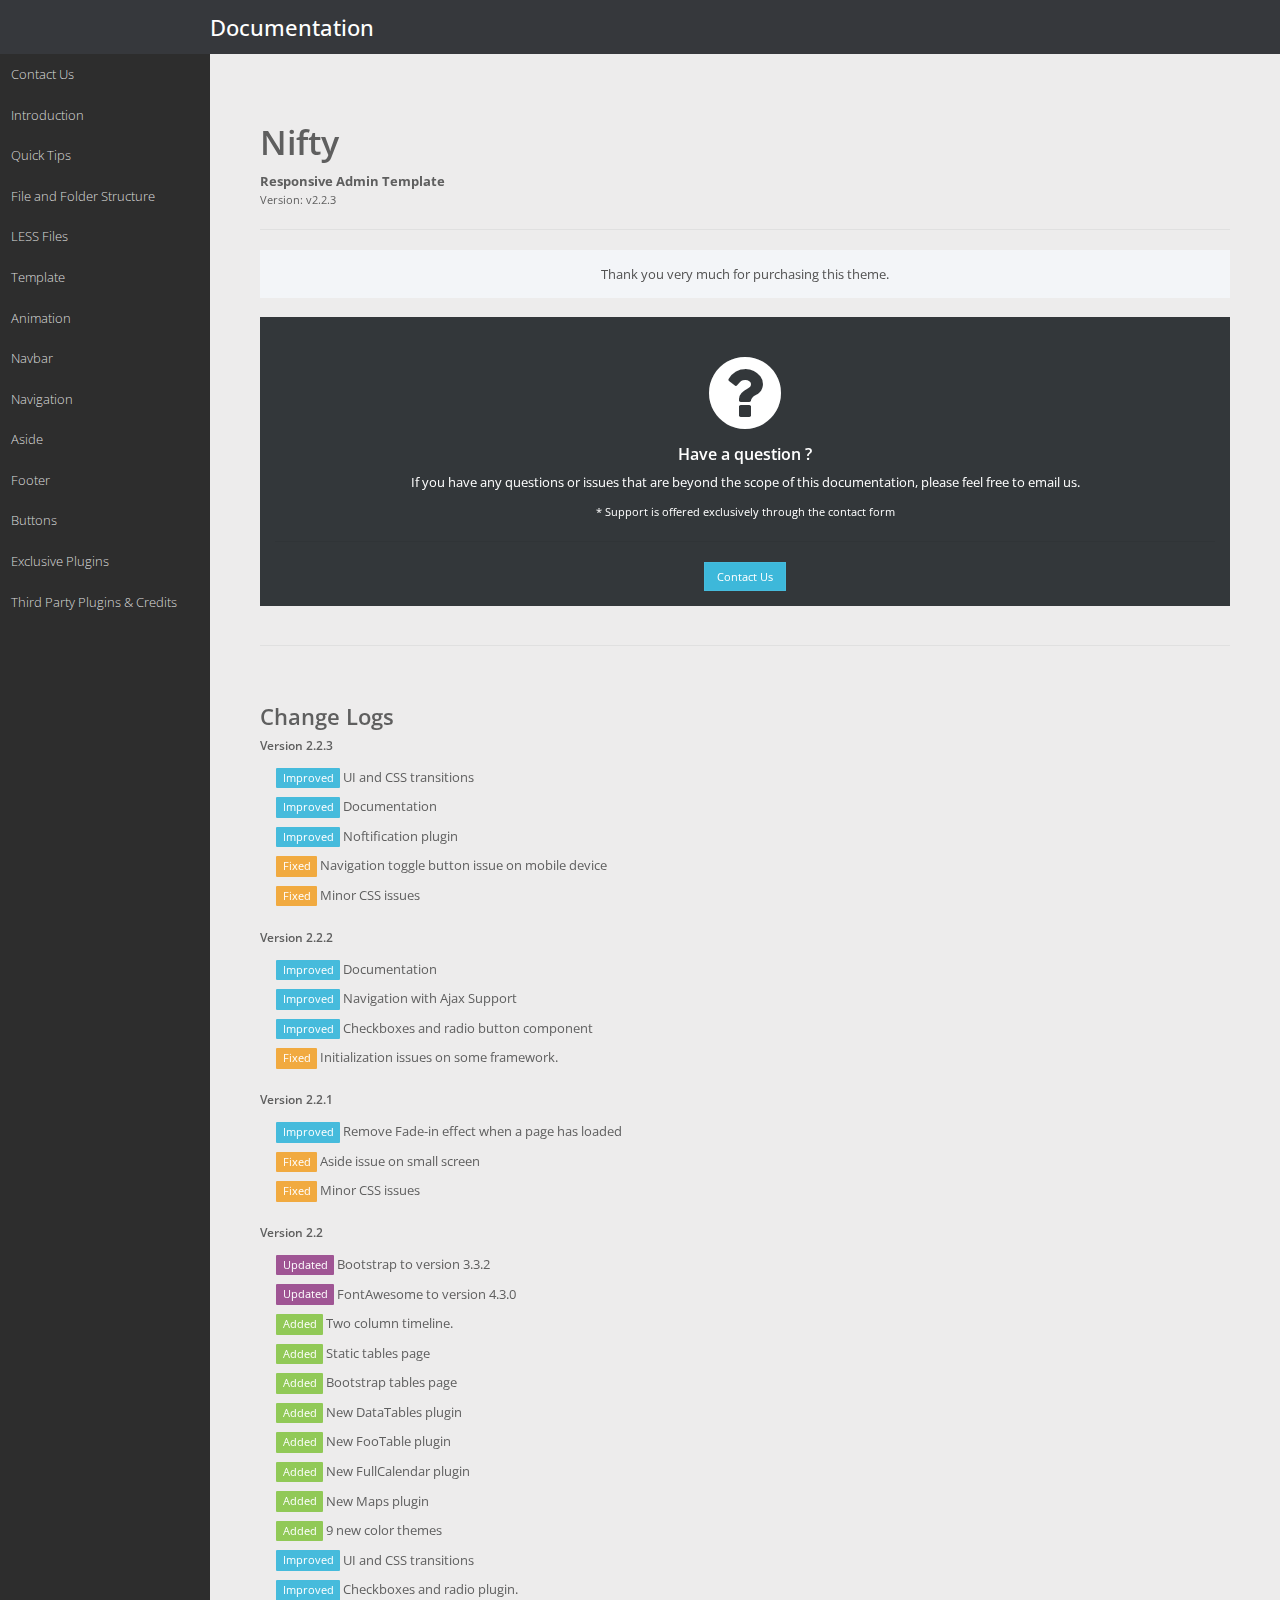
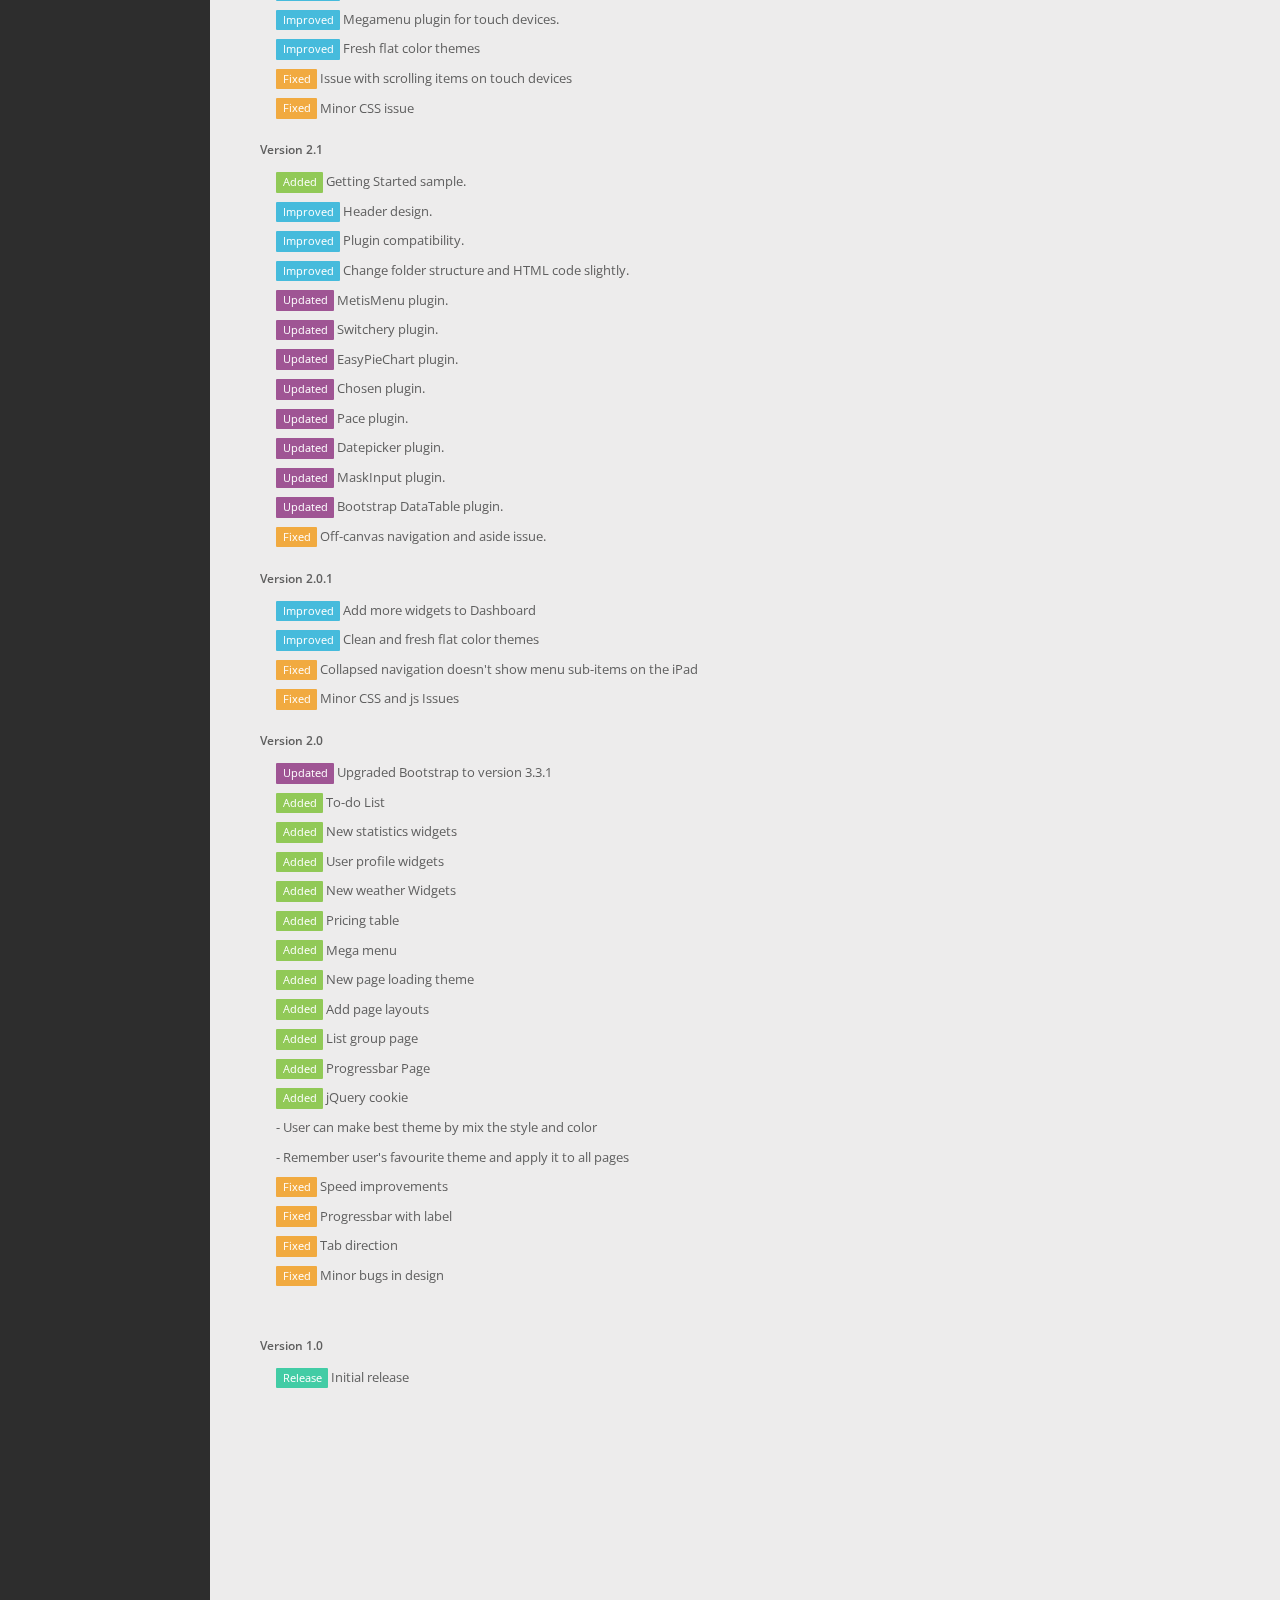
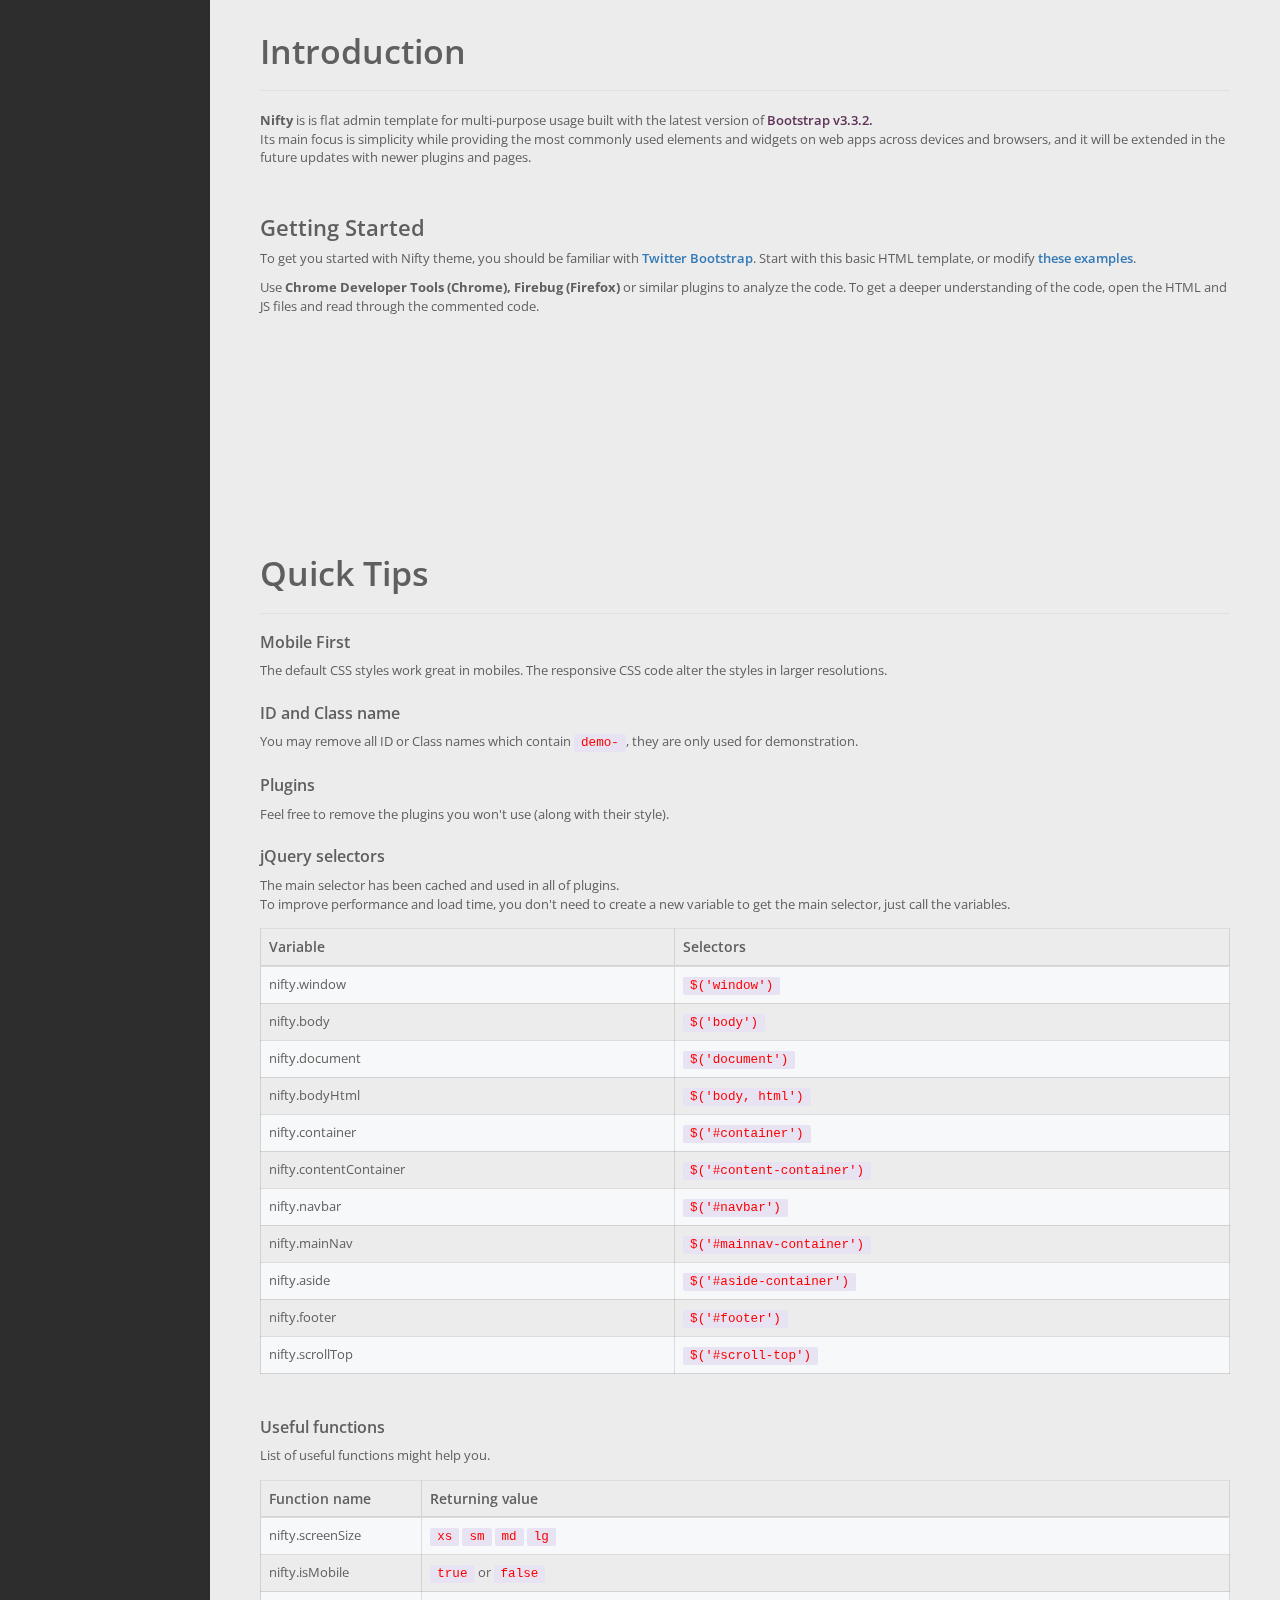
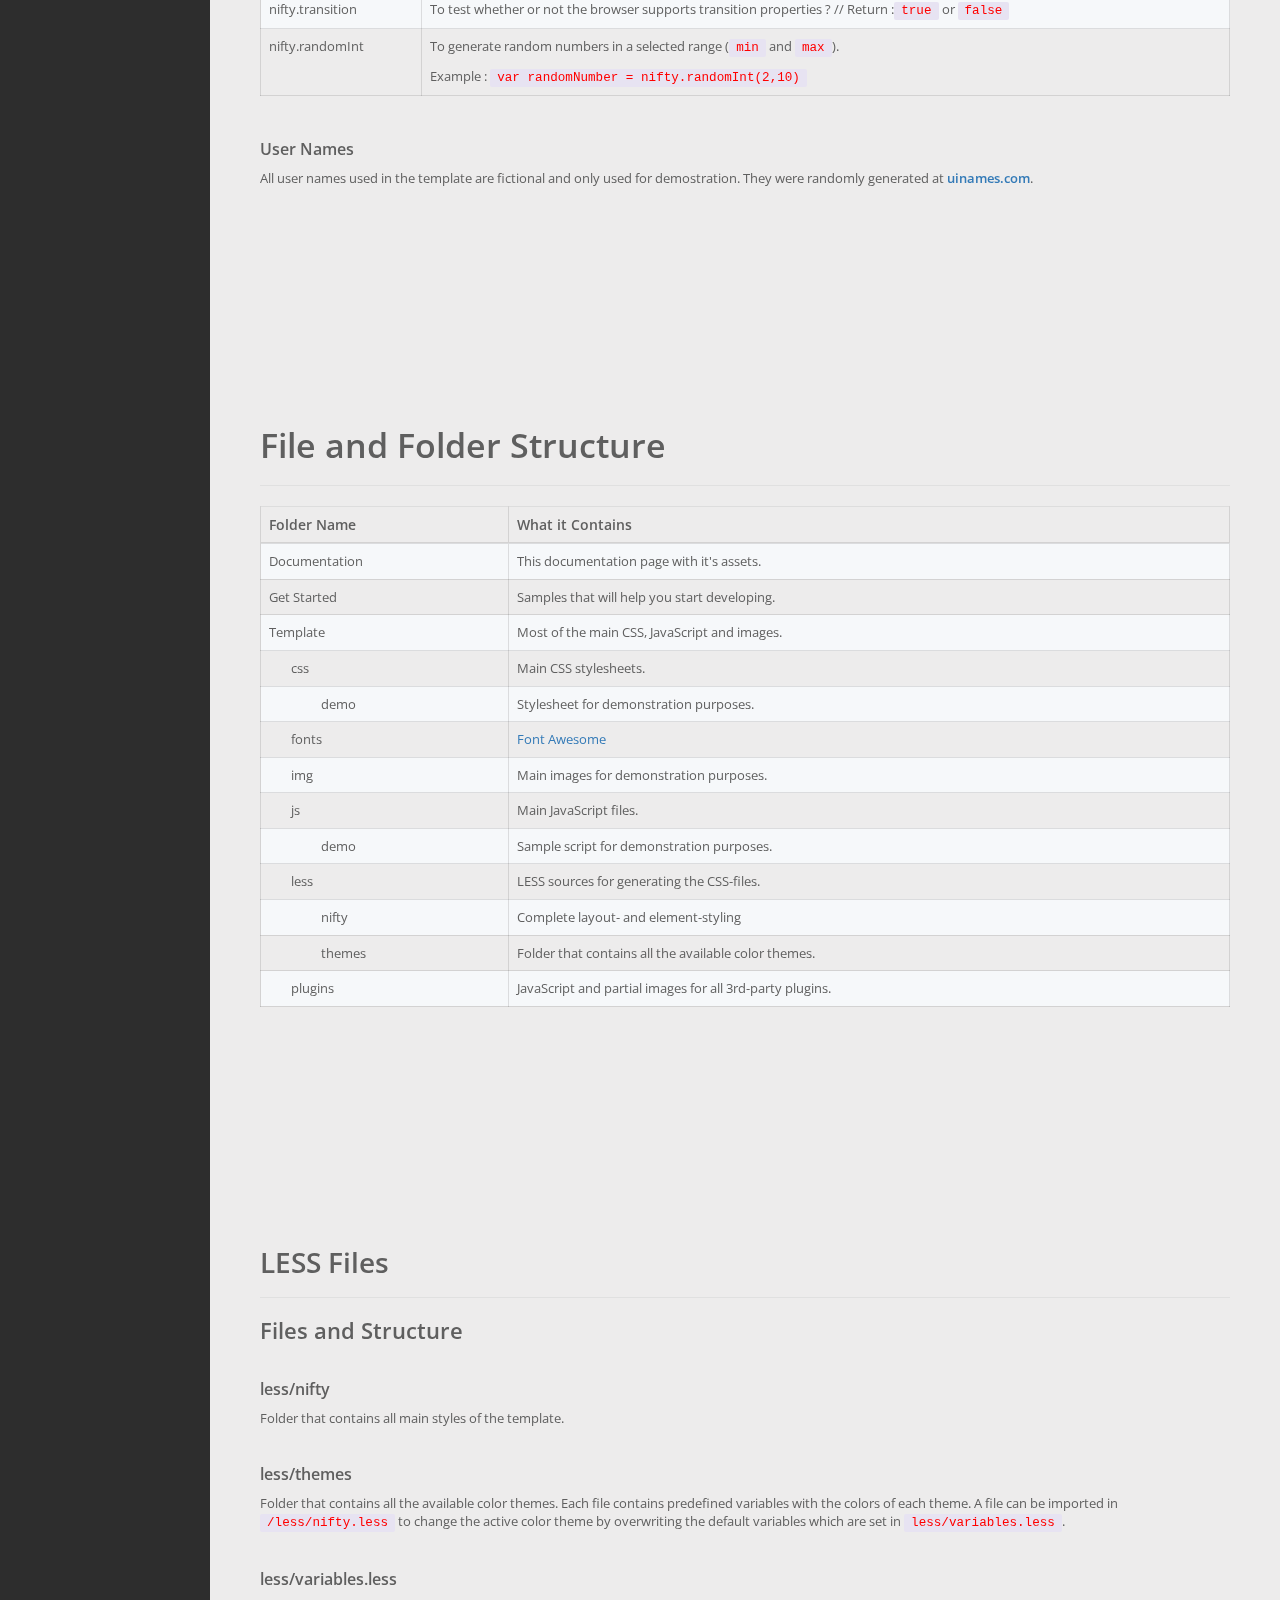
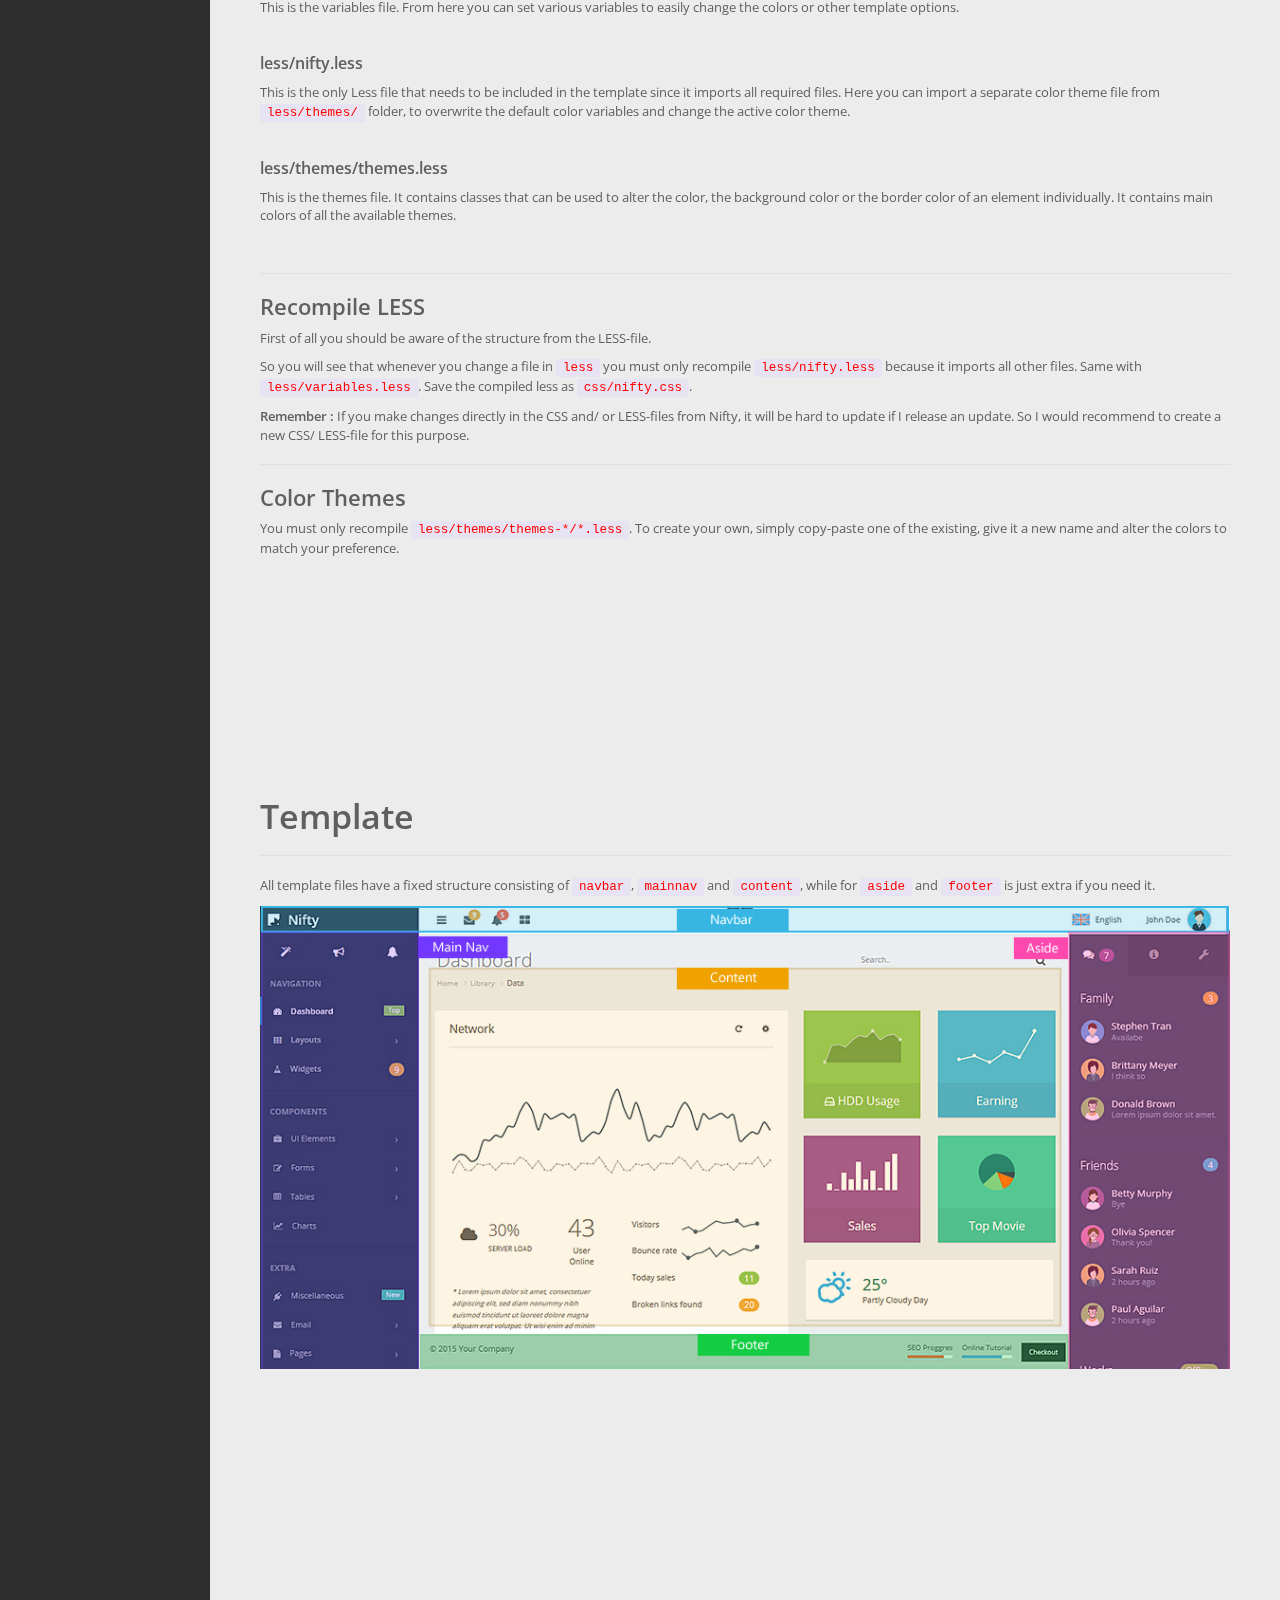
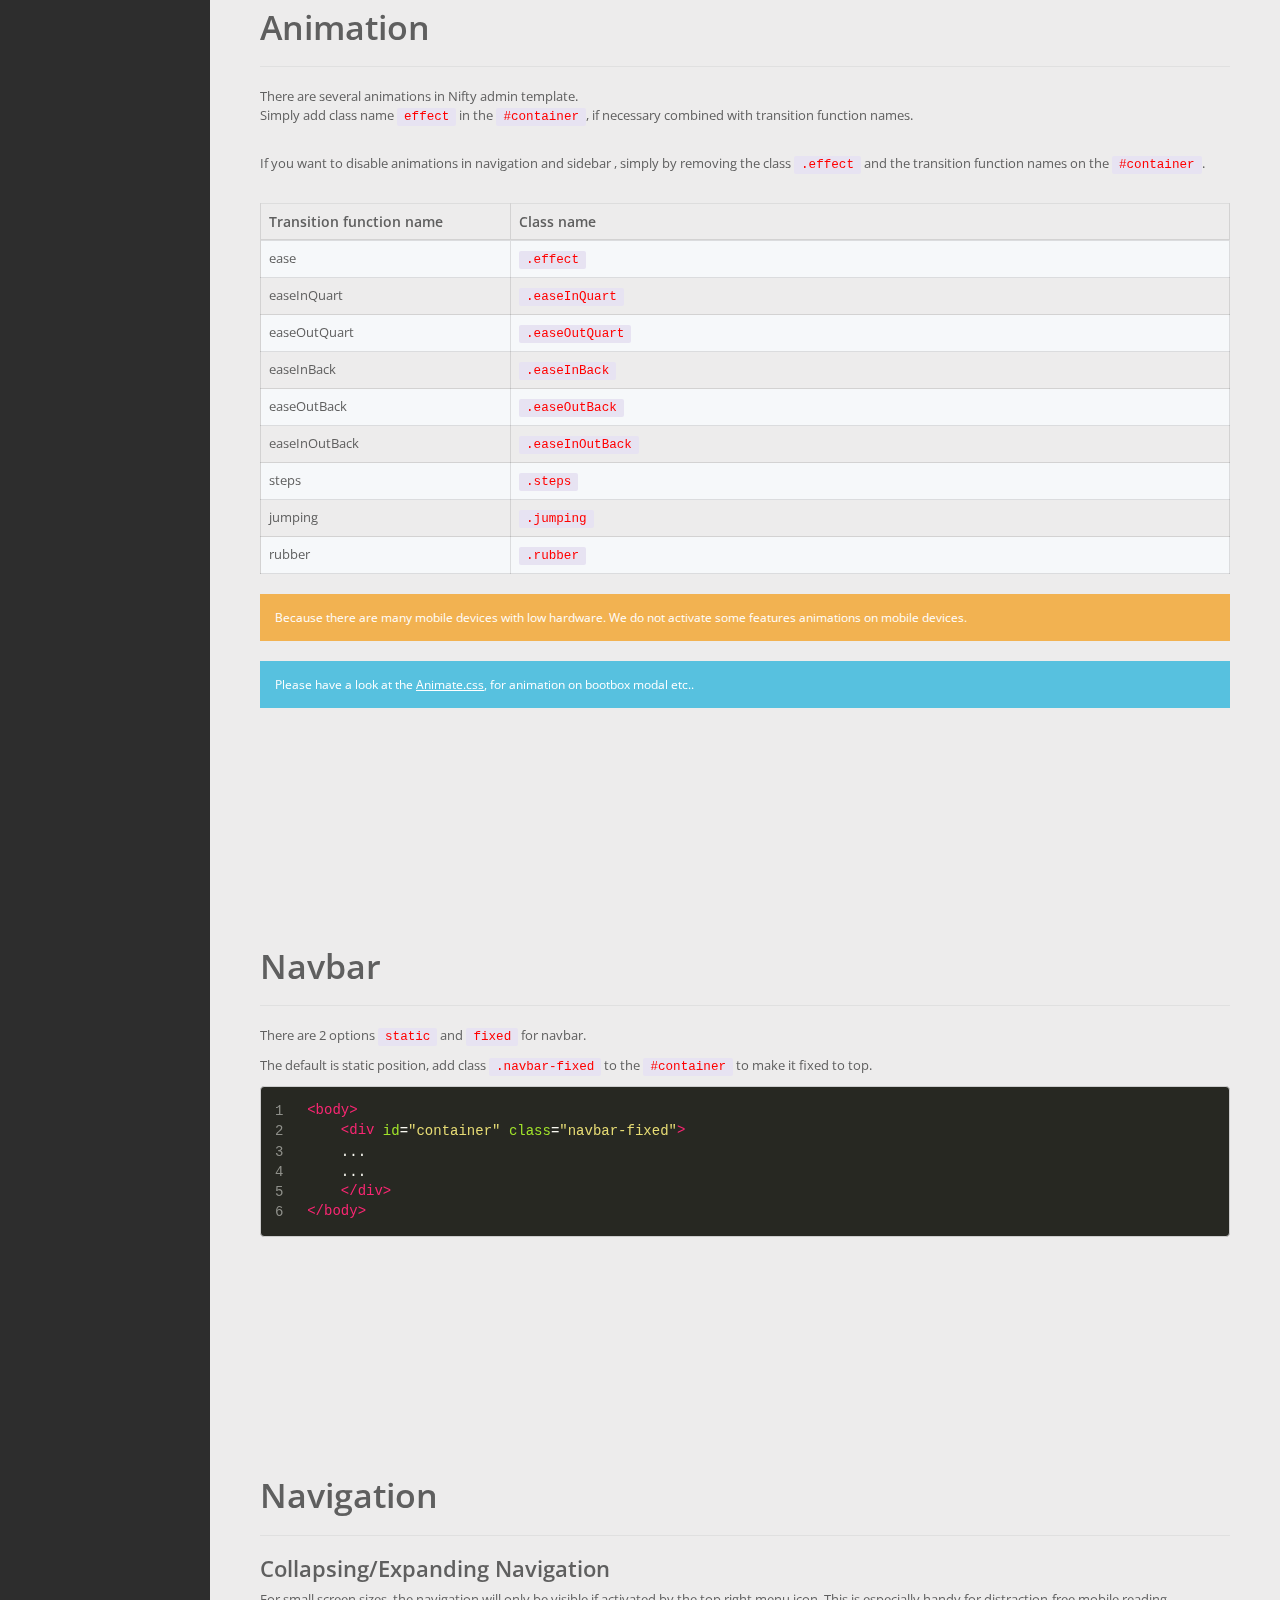
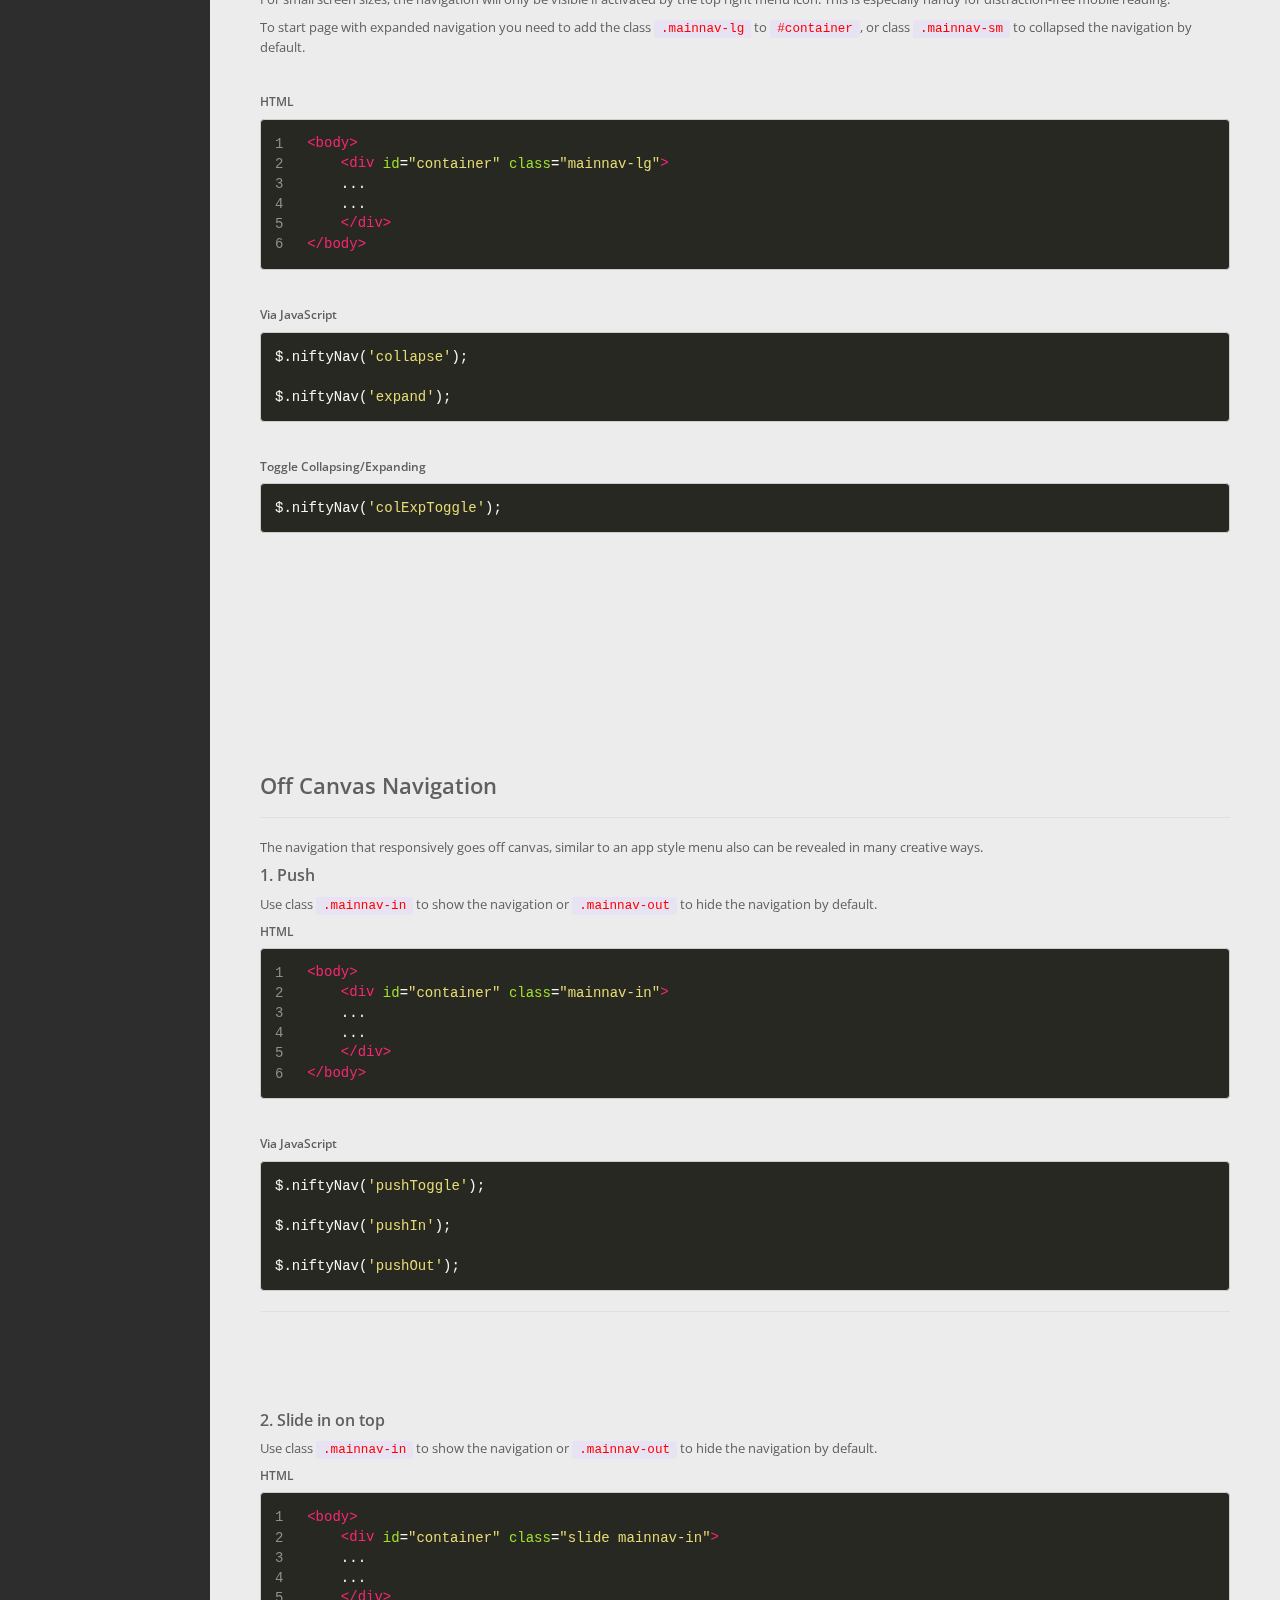
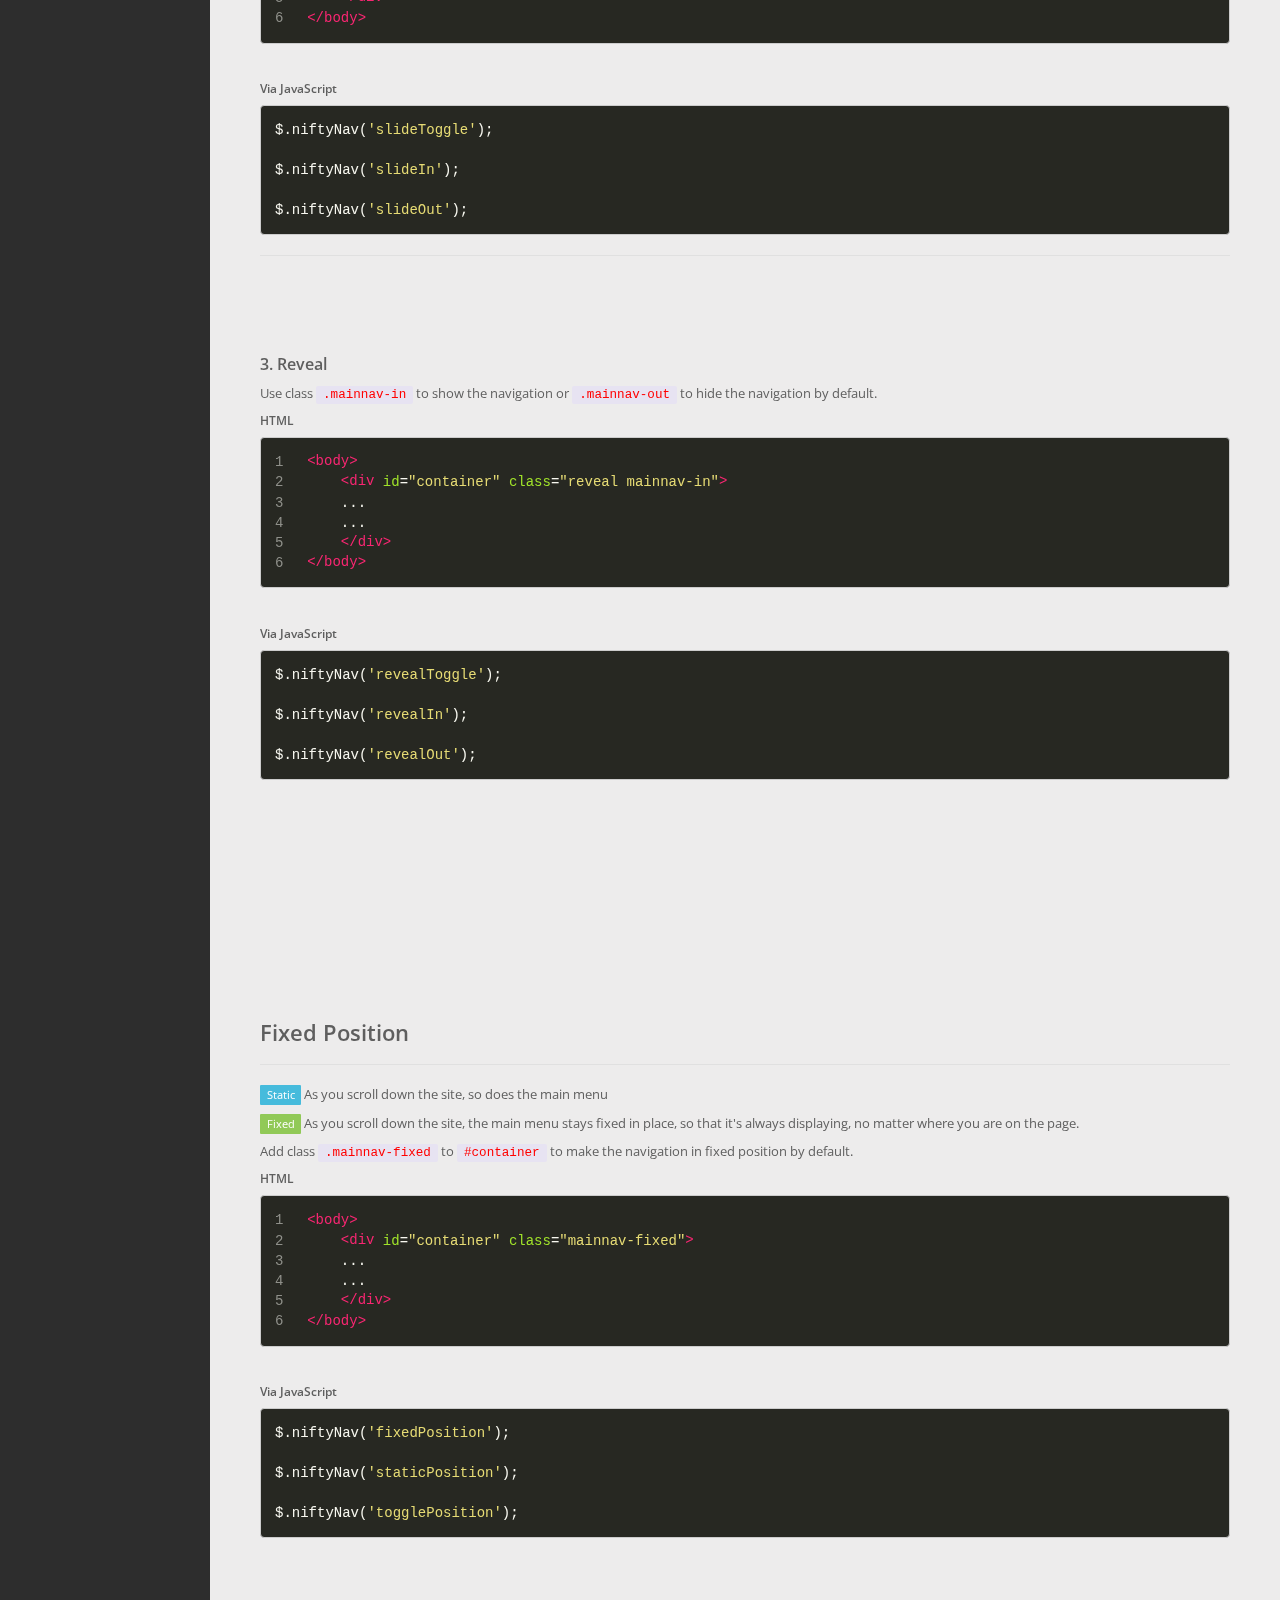
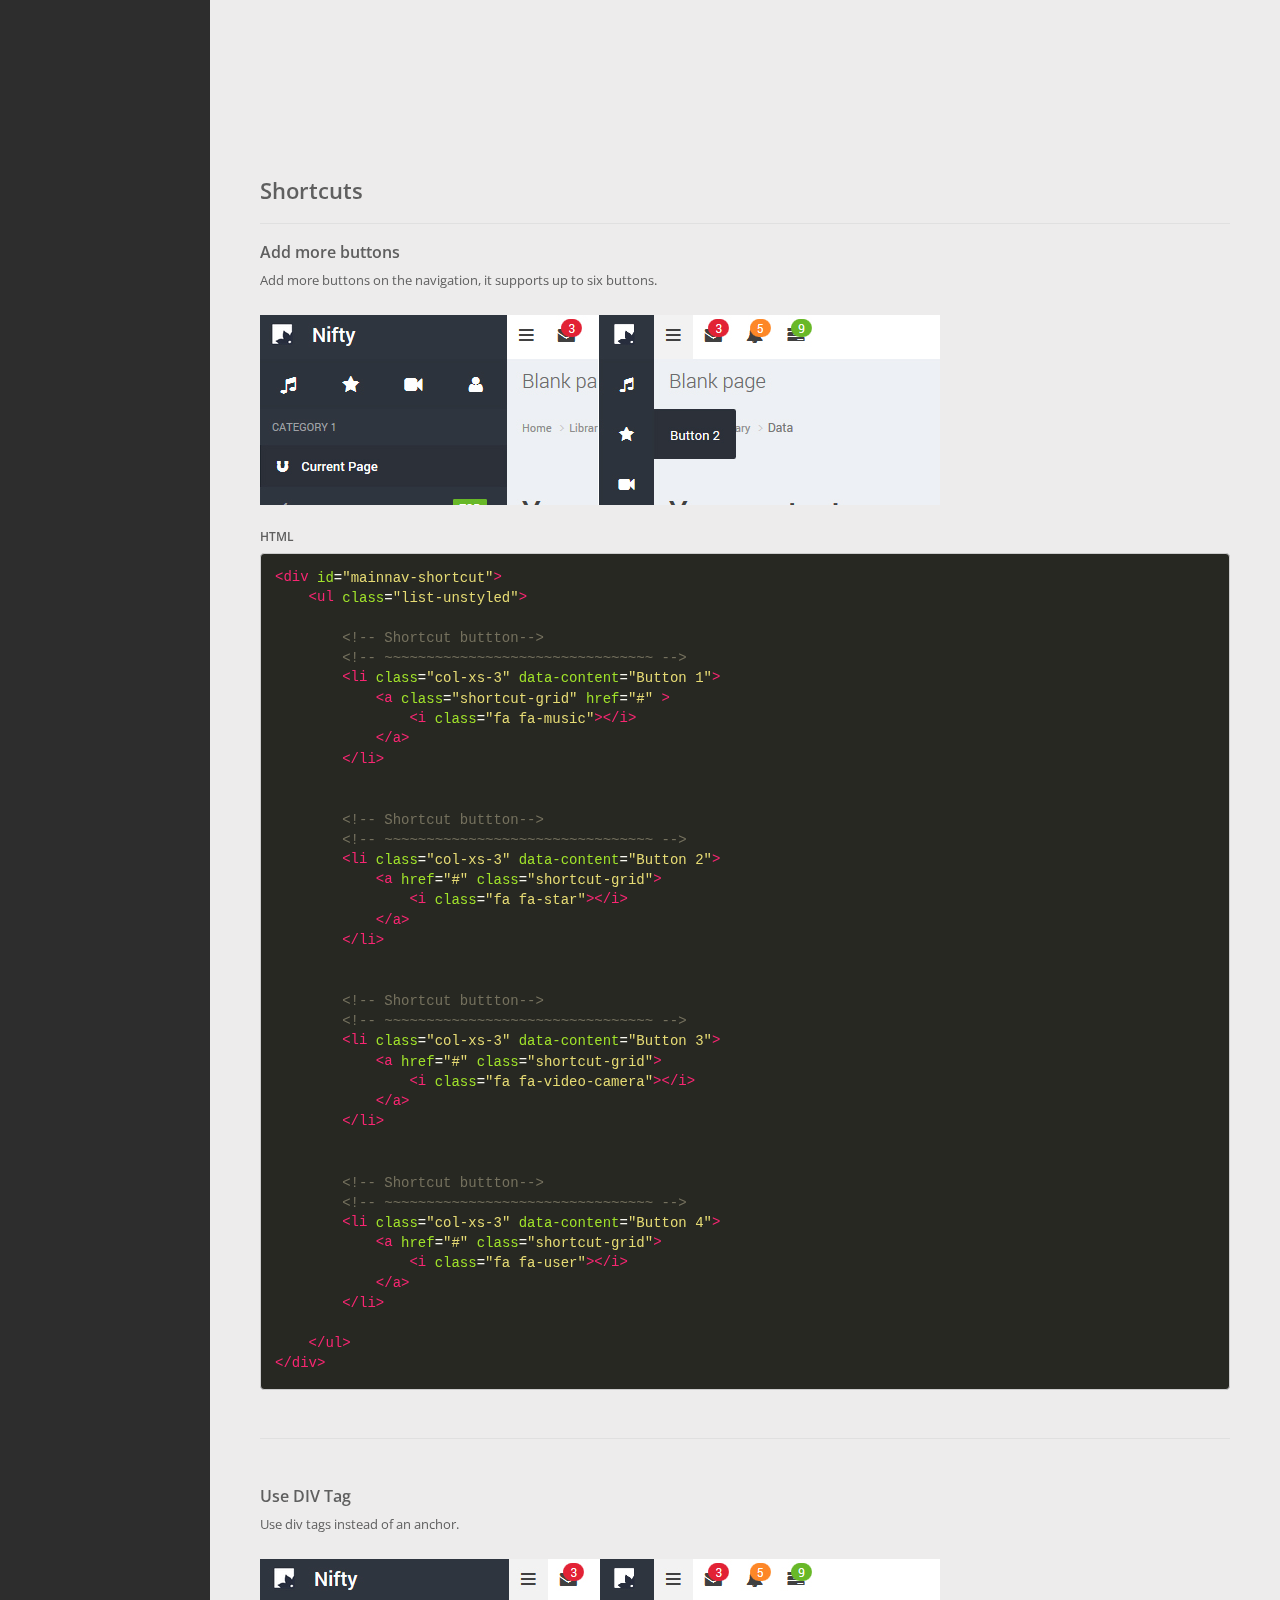
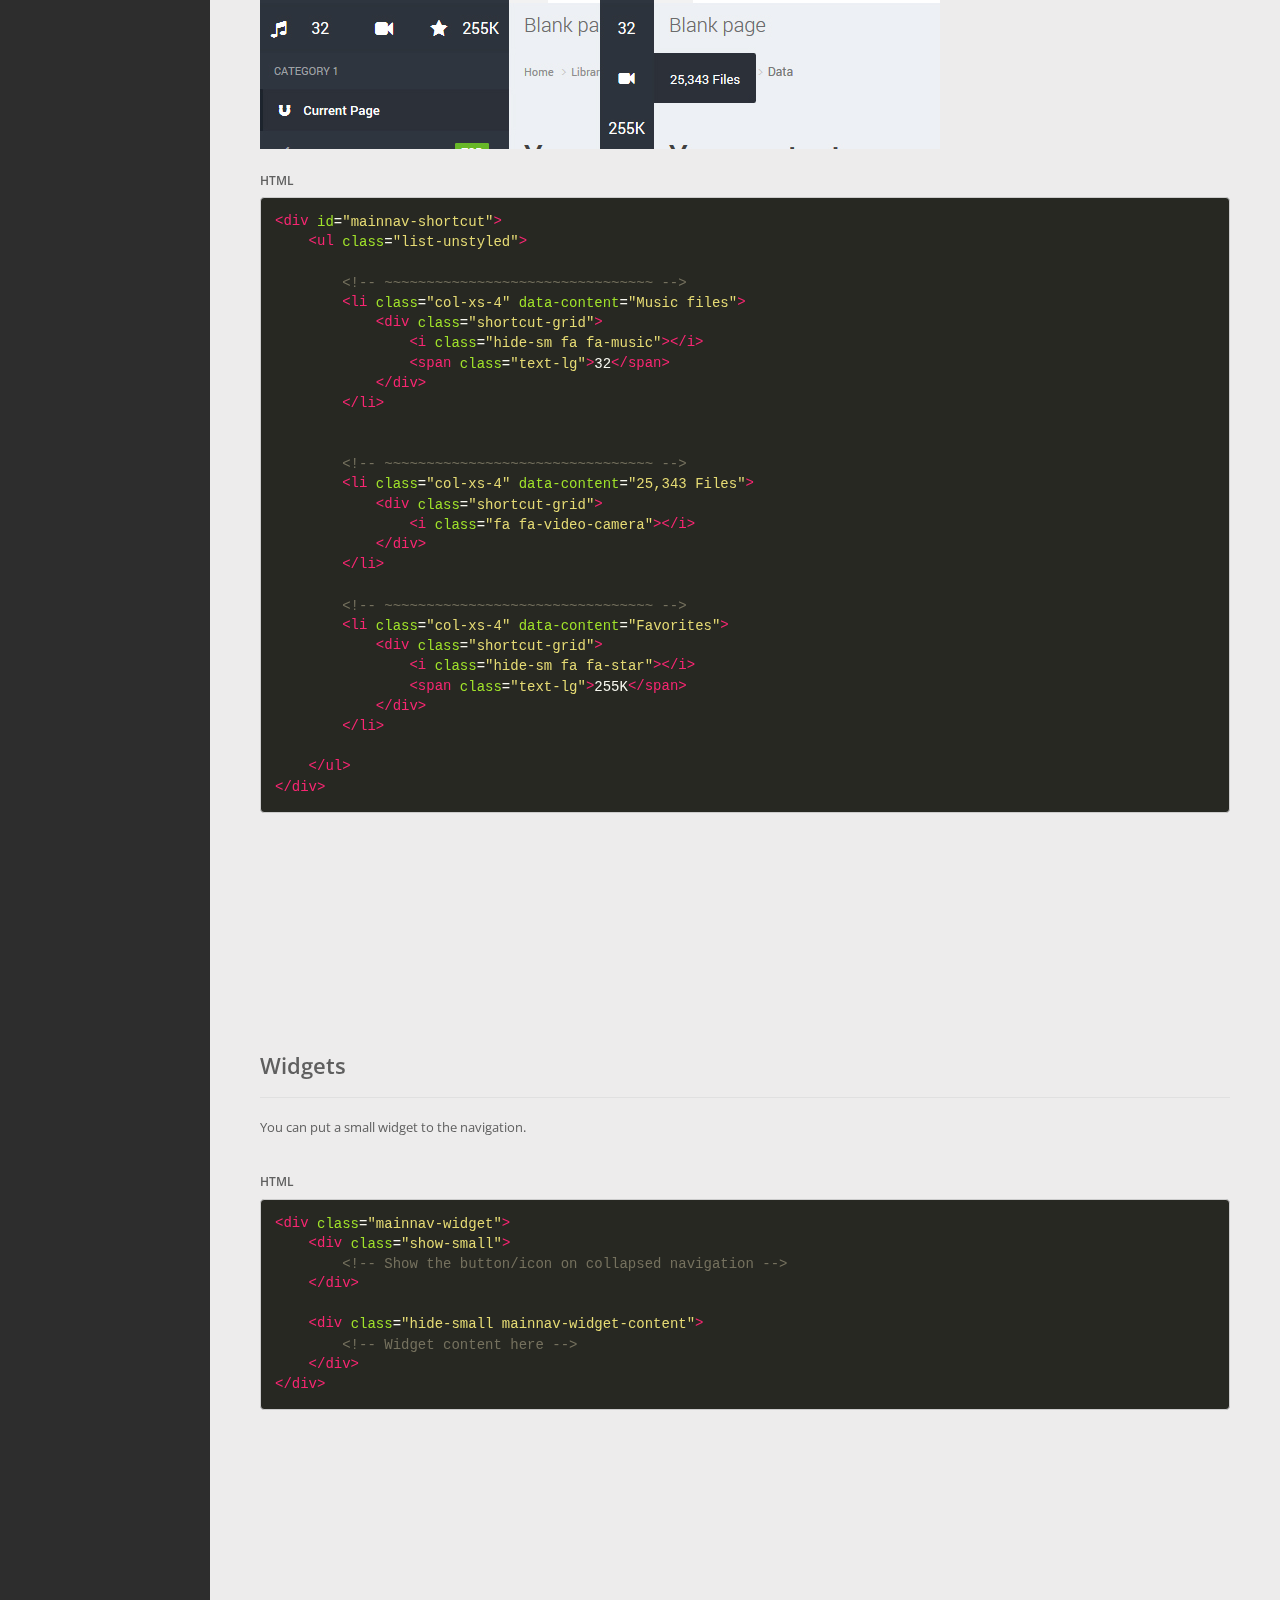
<file: WebContent/nifty-v2.2.3/documentation/index.html>
<!DOCTYPE html>
<html lang="en">
    <head>
        <meta charset="utf-8">
        <meta name="viewport" content="width=device-width, initial-scale=1">
        <title>Documentation - Nifty - Responsive admin Template </title>

        <!-- Bootstrap core CSS -->
        <link href="../template/css/bootstrap.min.css" rel="stylesheet">

        <link href="../template/css/nifty.min.css" rel="stylesheet">
        <link href="../template/plugins/animate-css/animate.min.css" rel="stylesheet">
        <link href="css/font-awesome.min.css" rel="stylesheet">
        <link href="css/monokai.css" rel="stylesheet">

        <!--Open Sans Font [ OPTIONAL ] -->
         <link href="http://fonts.googleapis.com/css?family=Open+Sans:300,400,600,700&amp;subset=latin" rel="stylesheet">

        <!-- Custom styles for documentation -->
        <link href="css/documentation.css" rel="stylesheet">
    </head>
<body>
<div id="container">
    <div id="content-container">
    <div id="docs-header">
        <h1 class="h3 mar-no text-thin">Documentation</h1>
    </div>
    <div class="nano">
        <div id="docs-menu" class="nano-content">
            <ul class="nav list-group list-unstyled">
                <li><a href="#nifty-intro" class="list-item-md">Contact Us</a></li>
                <li><a href="#introduction" class="list-item-md">Introduction</a></li>
                <li><a href="#docs-quick-tips" class="list-item-md">Quick Tips</a></li>
                <li><a href="#fileFolderStructure" class="list-item-md">File and Folder Structure</a></li>
                <li><a href="#docs-less" class="list-item-md">LESS Files</a></li>
                <li><a href="#template" class="list-item-md">Template</a></li>
                <li><a href="#docs-anim" class="list-item-md">Animation</a></li>
                <li><a href="#content-navbar" class="list-item-md">Navbar</a></li>
                <li class="hassub">
                    <a href="#" class="list-item-md">Navigation</a>
                    <ul class="list-group list-unstyled list-sub">
                        <li><a href="#nav-colex" class="list-item-md">Collapsing/Expanding</a></li>
                        <li><a href="#nav-offcanvas" class="list-item-md">Off Canvas</a></li>
                        <li><a href="#nav-fixed" class="list-item-md">Fixed Position</a></li>
                        <li><a href="#nav-short" class="list-item-md">Shortcuts</a></li>
                        <li><a href="#nav-widget" class="list-item-md">Widgets</a></li>
                    </ul>
                </li>
                <li class="hassub">
                    <a href="#" class="list-item-md">Aside</a>
                    <ul class="list-group list-unstyled list-sub">
                        <li><a href="#docs-aside-visibility" class="list-item-md">Visibility</a></li>
                        <li><a href="#docs-aside-aligned" class="list-item-md">Aligned</a></li>
                        <li><a href="#docs-aside-fixed" class="list-item-md">Fixed Position</a></li>
                        <li><a href="#docs-aside-themes" class="list-item-md">Themes</a></li>
                    </ul>
                </li>
                <li><a href="#docs-footer" class="list-item-md">Footer</a></li>
                <li><a href="#docs-ui-btn" class="list-item-md">Buttons</a></li>
                <li class="hassub">
                    <a href="#" class="list-item-md">Exclusive Plugins</a>
                    <ul class="list-group list-unstyled list-sub">
                        <li><a href="#docs-scroll-top" class="list-item-md">Nifty Scroll to top</a></li>
                        <li><a href="#docs-panel-removal" class="list-item-md">Nifty Panel removal</a></li>
                        <li><a href="#docs-overlay" class="list-item-md">Nifty Overlay</a></li>
                        <li><a href="#docs-noty" class="list-item-md">Nifty Notification</a></li>
                        <li><a href="#docs-check" class="list-item-md">Nifty Check</a></li>
                        <li><a href="#docs-lang" class="list-item-md">Nifty Language Selector</a></li>
                    </ul>
                </li>
                <li><a href="#docs-3rd-plugins" class="list-item-md">Third Party Plugins &amp; Credits</a></li>
            </ul>
        </div>

        <div class="docs-content" data-target="#docs-menu" data-spy="scroll">
            <div id="nifty-intro" class="docs-section">
                <h1>Nifty</h1>
                <div class="text-bold">Responsive Admin Template</div>
                <small>Version: v2.2.3</small>
                <hr>
                <div class="bg-gray-light pad-all mar-top text-center">
                    Thank you very much for purchasing this theme.
                </div>

                <br>

                <div class="text-center bg-dark pad-all">
                    <h2><i class="fa fa-question-circle fa-3x"></i></h2>
                    <h4>Have a question ?</h4>
                    <p>If you have any questions or issues that are beyond the scope of this documentation, please feel free to email us.</p>
                    <small class="pad-top">* Support is offered exclusively through the contact form</small>
                    <hr>
                    <a href="https://wrapbootstrap.com/user/ThemeOn"  target="_blank" class="btn btn-info">Contact Us</a>

                </div>


                <br>
                <hr>
                <br>


                <h3>Change Logs</h3>

                <h5>Version 2.2.3</h5>
                 <ul class="list-group bg-trans">
                    <li class="list-group-item list-item-sm"><span class="label label-info">Improved</span> UI and CSS transitions</li>
                    <li class="list-group-item list-item-sm"><span class="label label-info">Improved</span> Documentation</li>
                    <li class="list-group-item list-item-sm"><span class="label label-info">Improved</span> Noftification plugin</li>
                    <li class="list-group-item list-item-sm"><span class="label label-warning">Fixed</span> Navigation toggle button issue on mobile device</li>
                    <li class="list-group-item list-item-sm"><span class="label label-warning">Fixed</span> Minor CSS issues</li>
                </ul>



                <h5>Version 2.2.2</h5>
                <ul class="list-group bg-trans">
                    <li class="list-group-item list-item-sm"><span class="label label-info">Improved</span> Documentation</li>
                    <li class="list-group-item list-item-sm"><span class="label label-info">Improved</span> Navigation with Ajax Support</li>
                    <li class="list-group-item list-item-sm"><span class="label label-info">Improved</span> Checkboxes and radio button component</li>
                    <li class="list-group-item list-item-sm"><span class="label label-warning">Fixed</span> Initialization issues on some framework.</li>
                </ul>


                <h5>Version 2.2.1</h5>
                <ul class="list-group bg-trans">
                    <li class="list-group-item list-item-sm"><span class="label label-info">Improved</span> Remove Fade-in effect when a page has loaded</li>
                    <li class="list-group-item list-item-sm"><span class="label label-warning">Fixed</span> Aside issue on small screen</li>
                    <li class="list-group-item list-item-sm"><span class="label label-warning">Fixed</span> Minor CSS issues</li>
                </ul>

                <h5>Version 2.2</h5>
                <ul class="list-group bg-trans">
                    <li class="list-group-item list-item-sm"><span class="label label-purple">Updated</span> Bootstrap to version 3.3.2</li>
                    <li class="list-group-item list-item-sm"><span class="label label-purple">Updated</span> FontAwesome to version 4.3.0</li>

                    <li class="list-group-item list-item-sm"><span class="label label-success">Added</span> Two column timeline.</li>
                    <li class="list-group-item list-item-sm"><span class="label label-success">Added</span> Static tables page</li>
                    <li class="list-group-item list-item-sm"><span class="label label-success">Added</span> Bootstrap tables page</li>
                    <li class="list-group-item list-item-sm"><span class="label label-success">Added</span> New DataTables plugin</li>
                    <li class="list-group-item list-item-sm"><span class="label label-success">Added</span> New FooTable plugin</li>
                    <li class="list-group-item list-item-sm"><span class="label label-success">Added</span> New FullCalendar plugin</li>
                    <li class="list-group-item list-item-sm"><span class="label label-success">Added</span> New Maps plugin</li>
                    <li class="list-group-item list-item-sm"><span class="label label-success">Added</span> 9 new color themes</li>

                    <li class="list-group-item list-item-sm"><span class="label label-info">Improved</span> UI and CSS transitions</li>
                    <li class="list-group-item list-item-sm"><span class="label label-info">Improved</span> Checkboxes and radio plugin.</li>
                    <li class="list-group-item list-item-sm"><span class="label label-info">Improved</span> Megamenu plugin for touch devices.</li>
                    <li class="list-group-item list-item-sm"><span class="label label-info">Improved</span> Fresh flat color themes</li>

                    <li class="list-group-item list-item-sm"><span class="label label-warning">Fixed</span> Issue with scrolling items on touch devices</li>
                    <li class="list-group-item list-item-sm"><span class="label label-warning">Fixed</span> Minor CSS issue</li>
                </ul>

                <h5>Version 2.1</h5>
                <ul class="list-group bg-trans">
                    <li class="list-group-item list-item-sm"><span class="label label-success">Added</span> Getting Started sample.</li>
                    <li class="list-group-item list-item-sm"><span class="label label-info">Improved</span> Header design.</li>
                    <li class="list-group-item list-item-sm"><span class="label label-info">Improved</span> Plugin compatibility.</li>
                    <li class="list-group-item list-item-sm"><span class="label label-info">Improved</span> Change folder structure and HTML code slightly.</li>
                    <li class="list-group-item list-item-sm"><span class="label label-purple">Updated</span> MetisMenu plugin.</li>
                    <li class="list-group-item list-item-sm"><span class="label label-purple">Updated</span> Switchery plugin.</li>
                    <li class="list-group-item list-item-sm"><span class="label label-purple">Updated</span> EasyPieChart plugin.</li>
                    <li class="list-group-item list-item-sm"><span class="label label-purple">Updated</span> Chosen plugin.</li>
                    <li class="list-group-item list-item-sm"><span class="label label-purple">Updated</span> Pace plugin.</li>
                    <li class="list-group-item list-item-sm"><span class="label label-purple">Updated</span> Datepicker plugin.</li>
                    <li class="list-group-item list-item-sm"><span class="label label-purple">Updated</span> MaskInput plugin.</li>
                    <li class="list-group-item list-item-sm"><span class="label label-purple">Updated</span> Bootstrap DataTable plugin.</li>
                    <li class="list-group-item list-item-sm"><span class="label label-warning">Fixed</span> Off-canvas navigation and aside issue.</li>
                </ul>

                <h5>Version 2.0.1</h5>
                <ul class="list-group bg-trans">
                    <li class="list-group-item list-item-sm"><span class="label label-info">Improved</span> Add more widgets to Dashboard</li>
                    <li class="list-group-item list-item-sm"><span class="label label-info">Improved</span> Clean and fresh flat color themes</li>
                    <li class="list-group-item list-item-sm"><span class="label label-warning">Fixed</span> Collapsed navigation doesn't show menu sub-items on the iPad</li>
                    <li class="list-group-item list-item-sm"><span class="label label-warning">Fixed</span> Minor CSS and js Issues</li>
                </ul>

                <h5>Version 2.0</h5>
                <ul class="list-group bg-trans">
                    <li class="list-group-item list-item-sm"><span class="label label-purple">Updated</span> Upgraded Bootstrap to version 3.3.1</li>
                    <li class="list-group-item list-item-sm"><span class="label label-success">Added</span> To-do List</li>
                    <li class="list-group-item list-item-sm"><span class="label label-success">Added</span> New statistics widgets</li>
                    <li class="list-group-item list-item-sm"><span class="label label-success">Added</span> User profile widgets</li>
                    <li class="list-group-item list-item-sm"><span class="label label-success">Added</span> New weather Widgets</li>
                    <li class="list-group-item list-item-sm"><span class="label label-success">Added</span> Pricing table</li>
                    <li class="list-group-item list-item-sm"><span class="label label-success">Added</span> Mega menu</li>
                    <li class="list-group-item list-item-sm"><span class="label label-success">Added</span> New page loading theme</li>
                    <li class="list-group-item list-item-sm"><span class="label label-success">Added</span> Add page layouts</li>
                    <li class="list-group-item list-item-sm"><span class="label label-success">Added</span> List group page</li>
                    <li class="list-group-item list-item-sm"><span class="label label-success">Added</span> Progressbar Page</li>
                    <li class="list-group-item list-item-sm"><span class="label label-success">Added</span> jQuery cookie</li>
                    <li class="list-group-item list-item-sm">- User can make best theme by mix the style and color</li>
                    <li class="list-group-item list-item-sm">- Remember user's favourite theme and apply it to all pages</li>
                    <li class="list-group-item list-item-sm"><span class="label label-warning">Fixed</span> Speed improvements</li>
                    <li class="list-group-item list-item-sm"><span class="label label-warning">Fixed</span> Progressbar with label</li>
                    <li class="list-group-item list-item-sm"><span class="label label-warning">Fixed</span> Tab direction</li>
                    <li class="list-group-item list-item-sm"><span class="label label-warning">Fixed</span> Minor bugs in design</li>
                </ul>
                <br>

                <h5>Version 1.0</h5>
                <ul class="list-group bg-trans">
                    <li class="list-group-item list-item-sm"><span class="label label-mint">Release</span> Initial release</li>
                </ul>
            </div>



            <div class="docs-section">
                <h1 id="introduction" class="docs-spy">Introduction</h1>
                <hr>
                <p>
                <strong>Nifty</strong> is  is flat admin template for multi-purpose usage built with the latest version of <span class="text-purple text-semibold">Bootstrap v3.3.2.</span><br>
                Its main focus is simplicity while providing the most commonly used elements and widgets on web apps across devices and browsers, and it will be extended in the future updates with newer plugins and pages.</p>
                <br>
                <h3>Getting Started</h3>
                <p>To get you started with Nifty theme, you should be familiar with <a target="_blank" href="http://www.getbootstrap.com" class="btn-link text-semibold">Twitter Bootstrap</a>.
                Start with this basic HTML template, or modify <a href="../get-started/index.html" class="text-semibold btn-link">these examples</a>.</p>
                <p>Use <strong>Chrome Developer Tools (Chrome), Firebug (Firefox)</strong> or similar plugins to analyze the code. To get a deeper understanding of the code, open the HTML and JS files and read through the commented code.</p>
            </div>
            <div class="docs-section">
                <h1 id="docs-quick-tips" class="docs-spy">Quick Tips</h1>
                <hr>
                <p>
                <ul class="list-group list-unstyled">
                    <li class="pad-btm">
                        <h4>Mobile First</h4>
                        The default CSS styles work great in mobiles. The responsive CSS code alter the styles in larger resolutions.
                    </li>
                    <li class="pad-btm">
                        <h4>ID and Class name</h4>
                        You may remove all ID or Class names which contain <code>demo-</code>, they are only used for demonstration.
                    </li>
                    <li class="pad-btm">
                        <h4>Plugins</h4>
                        Feel free to remove the plugins you won't use (along with their style).
                    </li>
                    <li class="pad-btm">
                        <h4>jQuery selectors</h4>
                        The main selector has been cached and used in all of plugins.<br>
                        To improve performance and load time, you don't need to create a new variable to get the main selector, just call the variables.
                        <br>
                        <table class="table table-bordered table-striped mar-top">
                            <thead>
                                <tr>
                                    <th>Variable</th>
                                    <th>Selectors</th>
                                </tr>
                            </thead>
                            <tbody>
                                <tr>
                                    <td>nifty.window</td>
                                    <td><code>$('window')</code></td>
                                </tr>
                                <tr>
                                    <td>nifty.body</td>
                                    <td><code>$('body')</code></td>
                                </tr>
                                <tr>
                                    <td>nifty.document</td>
                                    <td><code>$('document')</code></td>
                                </tr>
                                <tr>
                                    <td>nifty.bodyHtml</td>
                                    <td><code>$('body, html')</code></td>
                                </tr>
                                <tr>
                                    <td>nifty.container</td>
                                    <td><code>$('#container')</code></td>
                                </tr>
                                <tr>
                                    <td>nifty.contentContainer</td>
                                    <td><code>$('#content-container')</code></td>
                                </tr>
                                <tr>
                                    <td>nifty.navbar</td>
                                    <td><code>$('#navbar')</code></td>
                                </tr>
                                <tr>
                                    <td>nifty.mainNav</td>
                                    <td><code>$('#mainnav-container')</code></td>
                                </tr>
                                <tr>
                                    <td>nifty.aside</td>
                                    <td><code>$('#aside-container')</code></td>
                                </tr>
                                <tr>
                                    <td>nifty.footer</td>
                                    <td><code>$('#footer')</code></td>
                                </tr>
                                <tr>
                                    <td>nifty.scrollTop</td>
                                    <td><code>$('#scroll-top')</code></td>
                                </tr>
                            </tbody>
                        </table>
                    </li>
                    <li class="pad-btm">
                        <h4>Useful functions</h4>
                        List of useful functions might help you.
                        <br>
                        <table class="table table-bordered table-striped mar-top">
                            <thead>
                                <tr>
                                    <th>Function name</th>
                                    <th>Returning value</th>
                                </tr>
                            </thead>
                            <tbody>
                                <tr>
                                    <td>nifty.screenSize</td>
                                    <td><code>xs</code> <code>sm</code> <code>md</code> <code>lg</code></td>
                                </tr>
                                <tr>
                                    <td>nifty.isMobile</td>
                                    <td><code>true</code> or <code>false</code></td>
                                </tr>
                                <tr>
                                    <td>nifty.transition</td>
                                    <td>To test whether or not the browser supports transition properties ? <span class="text-muted">// Return :<code>true</code>  or <code>false</code></span></td>
                                </tr>
                                <tr>
                                    <td>nifty.randomInt</td>
                                    <td><p>To generate random numbers in a selected range (<code>min</code> and <code>max</code>). </p> Example : <code>var randomNumber = nifty.randomInt(2,10)</code></td>
                                </tr>
                            </tbody>
                        </table>
                    </li>
                    <li>
                        <h4>User Names</h4>
                        All user names used in the template are fictional and only used for demostration. They were randomly generated at <a href="http://uinames.com/" class="btn-link text-semibold">uinames.com</a>.
                    </li>
                </ul>
            </div>

            <div class="docs-section">
                <h1 id="fileFolderStructure" class="docs-spy">File and Folder Structure</h1>
                <hr>
                <table class="table table-bordered table-striped">
                    <thead>
                        <tr>
                            <th>Folder Name</th>
                            <th>What it Contains</th>
                        </tr>
                    </thead>
                    <tbody>
                        <tr>
                            <td>Documentation</td>
                            <td>This documentation page with it's assets.</td>
                        </tr>
                        <tr>
                            <td>Get Started</td>
                            <td>Samples that will help you start developing.</td>
                        </tr>
                        <tr>
                            <td>Template</td>
                            <td>Most of the main CSS, JavaScript and images.</td>
                        </tr>
                        <tr>
                            <td class="fol-child">css</td>
                            <td>Main CSS stylesheets.</td>
                        </tr>
                        <tr>
                            <td class="fol-child2">demo</td>
                            <td>Stylesheet for demonstration purposes.</td>
                        </tr>
                        <tr>
                            <td class="fol-child">fonts</td>
                            <td><a href="http://fortawesome.github.io/Font-Awesome/" target="_blank" class="btn-link">Font Awesome</a></td>
                        </tr>
                        <tr>
                            <td class="fol-child">img</td>
                            <td>Main images for demonstration purposes.</td>
                        </tr>
                        <tr>
                            <td class="fol-child">js</td>
                            <td>Main JavaScript files.</td>
                        </tr>
                        <tr>
                            <td class="fol-child2">demo</td>
                            <td>Sample script for demonstration purposes.</td>
                        </tr>
                        <tr>
                            <td class="fol-child">less</td>
                            <td>LESS sources for generating the CSS-files.</td>
                        </tr>
                        <tr>
                            <td class="fol-child2">nifty</td>
                            <td>Complete layout- and element-styling</td>
                        </tr>
                        <tr>
                            <td class="fol-child2">themes</td>
                            <td>Folder that contains all the available color themes.</td>
                        </tr>
                        <tr>
                            <td class="fol-child">plugins</td>
                            <td>JavaScript and partial images for all 3rd-party plugins.</td>
                        </tr>
                    </tbody>
                </table>
            </div>


            <div class="docs-section">
                <h2 id="docs-less" class="docs-spy">LESS Files</h2>
                <hr>
                <h3>Files and Structure</h3>
                <br>
                <h4>less/nifty</h4>
                <p>Folder that contains all main styles of the template. </p>
                <br>
                <h4>less/themes</h4>
                <p>Folder that contains all the available color themes. Each file contains predefined variables with the colors of each theme. A file can be imported in <code>/less/nifty.less</code> to change the active color theme by overwriting the default variables which are set in <code>less/variables.less</code>. </p>
                <br>
                <h4>less/variables.less</h4>
                <p>This is the variables file. From here you can set various variables to easily change the colors or other template options.</p>
                <br>
                <h4>less/nifty.less</h4>
                <p>This is the only Less file that needs to be included in the template since it imports all required files. Here you can import a separate color theme file from <code>less/themes/</code> folder, to overwrite the default color variables and change the active color theme. </p>
                <br>
                <h4>less/themes/themes.less</h4>
                <p>This is the themes file. It contains classes that can be used to alter the color, the background color or the border color of an element individually. It contains main colors of all the available themes. </p>
                <br>
                <hr>
                <h3>Recompile LESS</h3>
                <p>First of all you should be aware of the structure from the LESS-file.</p>
                <p>So you will see that whenever you change a file in <code>less</code> you must only recompile <code>less/nifty.less</code> because it imports all other files. Same with <code>less/variables.less</code>. Save the compiled less as <code>css/nifty.css</code>.</p>
                <p><span class="text-semibold">Remember : </span> If you make changes directly in the CSS and/ or LESS-files from Nifty, it will be hard to update if I release an update. So I would recommend to create a new CSS/ LESS-file for this purpose.</p>
                <hr>
                <h3>Color Themes</h3>
                <p>You must only recompile <code>less/themes/themes-*/*.less</code>. To create your own, simply copy-paste one of the existing, give it a new name and alter the colors to match your preference.</p>
            </div>














            <div class="docs-section">
                <h1 id="template" class="docs-spy">Template</h1>
                <hr>
                <p>
                    All template files have a fixed structure consisting of
                    <code>navbar</code>, <code>mainnav</code> and <code>content</code>,
                    while for <code>aside</code> and <code>footer</code> is just extra if you need it.
                </p>


                <div class="img-holder mar-btm">
                    <img src="images/template.jpg" alt="images">
                </div>
            </div>

            <div class="docs-section">
                <h1 id="docs-anim" class="docs-spy">Animation</h1>
                <hr>
                <p>There are several animations in Nifty admin template.<br>
Simply add class name <code>effect</code> in the <code>#container</code>, if necessary combined with transition function names.</p><br>

                <p>If you want to disable animations in navigation and sidebar , simply by removing the class <code>.effect</code> and the transition function names on the <code>#container</code>.</p>
                <br>
                <table class="table table-bordered table-striped">
                    <thead>
                        <tr>
                            <th style="width: 250px;">Transition function name</th>
                            <th>Class name</th>
                        </tr>
                    </thead>
                    <tbody>
                        <tr>
                            <td>ease</td>
                            <td><code>.effect</code></td>
                        </tr>
                        <tr>
                            <td>easeInQuart</td>
                            <td><code>.easeInQuart</code></td>
                        </tr>
                        <tr>
                            <td>easeOutQuart</td>
                            <td><code>.easeOutQuart</code></td>
                        </tr>
                        <tr>
                            <td>easeInBack</td>
                            <td><code>.easeInBack</code></td>
                        </tr>
                        <tr>
                            <td>easeOutBack</td>
                            <td><code>.easeOutBack</code></td>
                        </tr>
                        <tr>
                            <td>easeInOutBack</td>
                            <td><code>.easeInOutBack</code></td>
                        </tr>
                        <tr>
                            <td>steps</td>
                            <td><code>.steps</code></td>
                        </tr>
                        <tr>
                            <td>jumping</td>
                            <td><code>.jumping</code></td>
                        </tr>
                        <tr>
                            <td>rubber</td>
                            <td><code>.rubber</code></td>
                        </tr>
                    </tbody>
                </table>
                <div class="alert alert-warning">
                    <p class="alert-message">Because there are many mobile devices with low hardware. We do not activate some features animations on mobile devices.</p>
                </div>
                <div class="alert alert-info media fade in">
                    <p class="alert-message">Please have a look at the <a href="http://daneden.github.io/animate.css/" target="_blank" class="alert-link">Animate.css</a>, for animation on bootbox modal etc..</p>
                </div>
            </div>


            <div class="docs-section">
                <h1 id="content-navbar" class="docs-spy">Navbar</h1>
                <hr>
                <p>There are 2 options <code>static</code> and <code>fixed</code> for navbar.</p>
                <p>The default is static position, add class <code>.navbar-fixed</code> to the <code>#container</code> to make it fixed to top.</p>

<pre class="prettyprint linenums">&lt;body>
    &lt;div id="container" class="navbar-fixed">
    ...
    ...
    &lt;/div>
&lt;/body>
</pre>
            </div>




            <div class="docs-section">
                <h1 id="nav-colex" class="docs-spy">Navigation</h1>
                <hr>
                <h3 id="">Collapsing/Expanding Navigation</h3>
                <p>For small screen sizes, the navigation will only be visible if activated by the top right menu icon. This is especially handy for distraction-free mobile reading. </p>
                <p>To start page with expanded navigation you need to add the class <code>.mainnav-lg</code> to <code>#container</code>, or class <code>.mainnav-sm</code> to collapsed the navigation by default.</p>
                <br>
                <h5>HTML</h5>
<pre class="prettyprint linenums">&lt;body>
    &lt;div id="container" class="mainnav-lg">
    ...
    ...
    &lt;/div>
&lt;/body>
</pre>
<br>
                <h5>Via JavaScript</h5>
                <pre class="prettyprint">$.niftyNav('collapse');

$.niftyNav('expand');</pre>
                <br>

                <h5>Toggle Collapsing/Expanding</h5>
                <pre class="prettyprint">$.niftyNav('colExpToggle');</pre>
            </div>






            <div class="docs-section">
                <h3 id="nav-offcanvas" class="docs-spy">Off Canvas Navigation</h3>
                <hr>
                <p>The navigation that responsively goes off canvas, similar to an app style menu also can be revealed in many creative ways.</p>

                <h4>1. Push</h4>
                <p>Use class <code>.mainnav-in</code> to show the navigation or <code>.mainnav-out</code> to hide the navigation by default.</p>
                <h5>HTML</h5>
                <pre class="prettyprint linenums">&lt;body>
    &lt;div id="container" class="mainnav-in">
    ...
    ...
    &lt;/div>
&lt;/body>
</pre>
<br>
                <h5>Via JavaScript</h5>
<pre class="prettyprint">
$.niftyNav('pushToggle');

$.niftyNav('pushIn');

$.niftyNav('pushOut');
</pre>
                <hr class="divider">


                <h4>2. Slide in on top</h4>
                <p>Use class <code>.mainnav-in</code> to show the navigation or <code>.mainnav-out</code> to hide the navigation by default.</p>
                <h5>HTML</h5>
                <pre class="prettyprint linenums">&lt;body>
    &lt;div id="container" class="slide mainnav-in">
    ...
    ...
    &lt;/div>
&lt;/body>
</pre>
<br>
                <h5>Via JavaScript</h5>
<pre class="prettyprint">
$.niftyNav('slideToggle');

$.niftyNav('slideIn');

$.niftyNav('slideOut');
</pre>

                <hr class="divider">



                <h4>3. Reveal</h4>
                <p>Use class <code>.mainnav-in</code> to show the navigation or <code>.mainnav-out</code> to hide the navigation by default.</p>
                <h5>HTML</h5>
                <pre class="prettyprint linenums">&lt;body>
    &lt;div id="container" class="reveal mainnav-in">
    ...
    ...
    &lt;/div>
&lt;/body>
</pre>
<br>
                <h5>Via JavaScript</h5>
<pre class="prettyprint">
$.niftyNav('revealToggle');

$.niftyNav('revealIn');

$.niftyNav('revealOut');
</pre>
            </div>












            <div class="docs-section">
                <h3 id="nav-fixed" class="docs-spy">Fixed Position</h3>
                <hr>
                <p>
                    <span class="label label-info">Static</span> As you scroll down the site, so does the main menu
                </p>
                <p>
                    <span class="label label-success">Fixed</span> As you scroll down the site, the main menu stays fixed in place,
                    so that it's always displaying, no matter where you are on the page.
                </p>

                <p>Add class <code>.mainnav-fixed</code> to <code>#container</code> to make the navigation in fixed position by default.</p>
                <h5>HTML</h5>
                <pre class="prettyprint linenums">&lt;body>
    &lt;div id="container" class="mainnav-fixed">
    ...
    ...
    &lt;/div>
&lt;/body>
</pre>
<br>
                <h5>Via JavaScript</h5>
<pre class="prettyprint">
$.niftyNav('fixedPosition');

$.niftyNav('staticPosition');

$.niftyNav('togglePosition');
</pre>
            </div>






            <div class="docs-section">
                <h3 id="nav-short" class="docs-spy">Shortcuts</h3>
                <hr>
                <h4>Add more buttons</h4>
                <p>Add more buttons on the navigation, it supports up to six buttons.</p>
                <div class="pad-ver"><img src="images/short-2.jpg" alt="image"></div>


                <h5>HTML</h5>
<pre class="prettyprint">
&lt;div id="mainnav-shortcut">
    &lt;ul class="list-unstyled">

        &lt;!-- Shortcut buttton-->
        &lt;!-- ~~~~~~~~~~~~~~~~~~~~~~~~~~~~~~~~ -->
        &lt;li class="col-xs-3" data-content="Button 1">
            &lt;a class="shortcut-grid" href="#" >
                &lt;i class="fa fa-music">&lt;/i>
            &lt;/a>
        &lt;/li>


        &lt;!-- Shortcut buttton-->
        &lt;!-- ~~~~~~~~~~~~~~~~~~~~~~~~~~~~~~~~ -->
        &lt;li class="col-xs-3" data-content="Button 2">
            &lt;a href="#" class="shortcut-grid">
                &lt;i class="fa fa-star">&lt;/i>
            &lt;/a>
        &lt;/li>


        &lt;!-- Shortcut buttton-->
        &lt;!-- ~~~~~~~~~~~~~~~~~~~~~~~~~~~~~~~~ -->
        &lt;li class="col-xs-3" data-content="Button 3">
            &lt;a href="#" class="shortcut-grid">
                &lt;i class="fa fa-video-camera">&lt;/i>
            &lt;/a>
        &lt;/li>


        &lt;!-- Shortcut buttton-->
        &lt;!-- ~~~~~~~~~~~~~~~~~~~~~~~~~~~~~~~~ -->
        &lt;li class="col-xs-3" data-content="Button 4">
            &lt;a href="#" class="shortcut-grid">
                &lt;i class="fa fa-user">&lt;/i>
            &lt;/a>
        &lt;/li>

    &lt;/ul>
&lt;/div>
</pre>

                <br>
                <hr>

                <br>

                <h4>Use DIV Tag</h4>
                <p>Use div tags instead of an anchor.</p>
                <div class="pad-ver"><img src="images/short-3.jpg" alt="image"></div>

                <h5>HTML</h5>

<pre class="prettyprint">
&lt;div id="mainnav-shortcut">
    &lt;ul class="list-unstyled">

        &lt;!-- ~~~~~~~~~~~~~~~~~~~~~~~~~~~~~~~~ -->
        &lt;li class="col-xs-4" data-content="Music files">
            &lt;div class="shortcut-grid">
                &lt;i class="hide-sm fa fa-music">&lt;/i>
                &lt;span class="text-lg">32&lt;/span>
            &lt;/div>
        &lt;/li>


        &lt;!-- ~~~~~~~~~~~~~~~~~~~~~~~~~~~~~~~~ -->
        &lt;li class="col-xs-4" data-content="25,343 Files">
            &lt;div class="shortcut-grid">
                &lt;i class="fa fa-video-camera">&lt;/i>
            &lt;/div>
        &lt;/li>

        &lt;!-- ~~~~~~~~~~~~~~~~~~~~~~~~~~~~~~~~ -->
        &lt;li class="col-xs-4" data-content="Favorites">
            &lt;div class="shortcut-grid">
                &lt;i class="hide-sm fa fa-star">&lt;/i>
                &lt;span class="text-lg">255K&lt;/span>
            &lt;/div>
        &lt;/li>

    &lt;/ul>
&lt;/div>
</pre>



            </div>




            <div class="docs-section">
                <h3 id="nav-widget" class="docs-spy">Widgets</h3>
                <hr>
                <p>You can put a small widget to the navigation.</p>
                <br>

                <h5>HTML</h5>
<pre class="prettyprint">
&lt;div class="mainnav-widget">
    &lt;div class="show-small">
        &lt;!-- Show the button/icon on collapsed navigation -->
    &lt;/div>

    &lt;div class="hide-small mainnav-widget-content">
        &lt;!-- Widget content here -->
    &lt;/div>
&lt;/div>
</pre>
            </div>



            <div class="docs-section">
                <h1 id="docs-aside-visibility" class="docs-spy">Aside</h1>
                <hr>
                <h3>Visibility</h3>
                <p>The visibility function let you show or hide the aside.</p>
                <br>

                <h5>HTML</h5>
<pre class="prettyprint">&lt;body>
    &lt;div id="container" class="aside-in">
    ...
    ...
    &lt;/div>
&lt;/body>
</pre>
                <br>
                <h5>Via JavaScript</h5>
<pre class="prettyprint">
$.niftyAside('show');

$.niftyAside('hide');

$.niftyAside('toggleHideShow');
</pre>
                <hr class="divider">
                <h3 id="docs-aside-aligned" class="docs-spy">Aligned</h3>
                <hr>
                <p>Add class <code>.aside-left</code> to <code>#container</code> to show the aside on the left side.</p>
                <br>

                <h5>HTML</h5>
<pre class="prettyprint">&lt;body>
    &lt;div id="container" class="aside-left">
    ...
    ...
    &lt;/div>
&lt;/body>
</pre><br>
                <h5>Via JavaScript</h5>
<pre class="prettyprint">
$.niftyAside('alignLeft');

$.niftyAside('alignRight');

$.niftyAside('toggleAlign');
</pre>

                <hr class="divider">
                <h3 id="docs-aside-fixed" class="docs-spy">Fixed Position</h3>
                <hr>
                <p>Add class <code>.aside-fixed</code> to <code>#container</code> for fixed position by default.</p>
                <br>
                <h5>HTML</h5>
                <pre class="prettyprint linenums">&lt;body>
    &lt;div id="container" class="aside-fixed">
    ...
    ...
    &lt;/div>
&lt;/body>
</pre>
<br>
                <h5>Via JavaScript</h5>
<pre class="prettyprint">
$.niftyAside('fixedPosition');

$.niftyAside('staticPosition');

$.niftyAside('togglePosition');
</pre>
                <hr class="divider">
                <h3 id="docs-aside-themes" class="docs-spy">Themes</h3>
                <hr>
                <p>Add class <code>.aside-bright</code> to <code>#container</code> to use the bright theme.</p>
                <br>
                <h5>HTML</h5>
                <pre class="prettyprint linenums">&lt;body>
    &lt;div id="container" class="aside-bright">
    ...
    ...
    &lt;/div>
&lt;/body>
</pre>
<br>
                <h5>Via JavaScript</h5>
<pre class="prettyprint">
$.niftyAside('brightTheme');

$.niftyAside('darkTheme');

$.niftyAside('toggleTheme');
</pre>



            </div>






























            <div class="docs-section">
                <h1 id="docs-footer" class="docs-spy">Footer</h1>
                <hr>
                <p>There are 2 options <code>static</code> and <code>fixed</code></p>
                <p>The default is static position, add the class name <code>.footer-fixed</code> to <code>#container</code> to make it fixed.</p>
                <br>

                <h5>HTML</h5>
<pre class="prettyprint linenums">&lt;body>
    &lt;div id="container" class="footer-fixed">
    ...
    ...
    &lt;/div>
&lt;/body>
</pre>
            </div>


            <div class="docs-section">
                <h1 id="docs-ui-btn" class="docs-spy">UI Elements</h1>
                <hr>
                <h2>Buttons</h2>
                <h3>General</h3>
                <div class="alert alert-info media fade in">
                    <p class="alert-message">Please have a look at the <a class="alert-link" target="_blank" href="http://getbootstrap.com/css/#buttons">Bootstrap 3 documentation section "Buttons"</a>.</p>
                </div>

                <br>
                <h3>Extended</h3>
                <hr>
                <h4>Colored</h4>
                <br>
                <h5>Example</h5>
                <div class="pad-ver">
                    <button class="btn btn-mint">Mint</button>
                    <button class="btn btn-pink">Pink</button>
                    <button class="btn btn-purple">Purple</button>
                    <button class="btn btn-dark">Dark</button>
                </div>

                <h5>HTML</h5>
<pre class="prettyprint linenums">&lt;button class="btn btn-mint">Mint&lt;/button>

&lt;button class="btn btn-pink">Pink&lt;/button>

&lt;button class="btn btn-purple">Purple&lt;/button>

&lt;button class="btn btn-dark">Dark&lt;/button>
</pre>


                <hr class="divider">
                <h4>Rounded</h4>
                <hr>
                <h5>Example</h5>
                <div class="pad-ver">
                    <button class="btn btn-mint btn-rounded">Mint</button>
                    <button class="btn btn-pink btn-rounded">Pink</button>
                    <button class="btn btn-purple btn-rounded">Purple</button>
                    <button class="btn btn-dark btn-rounded">Dark</button>
                </div>

                <h5>HTML</h5>
<pre class="prettyprint linenums">&lt;button class="btn btn-mint btn-rounded">Mint&lt;/button>

&lt;button class="btn btn-pink btn-rounded">Pink&lt;/button>

&lt;button class="btn btn-purple btn-rounded">Purple&lt;/button>

&lt;button class="btn btn-dark btn-rounded">Dark&lt;/button>
</pre>





                <hr class="divider">
                <h4>Labeled</h4>
                <hr>
                <h5>Example</h5>
                <div class="pad-ver">
                    <button class="btn btn-primary btn-labeled icon-lg fa fa-shopping-cart">Primary</button>
                    <button class="btn btn-danger btn-labeled btn-rounded icon-lg fa fa-times">Danger</button>
                </div>

                <h5>HTML</h5>
<pre class="prettyprint linenums">&lt;button class="btn btn-primary btn-labeled icon-lg fa fa-shopping-cart">Primary&lt;/button>

&lt;button class="btn btn-danger btn-labeled btn-rounded icon-lg fa fa-times">Danger&lt;/button>
</pre>





                <hr class="divider">
                <h4>Icon buttons</h4>
                <hr>
                <h5>Example</h5>
                <div class="pad-ver">
                    <button class="btn btn-success btn-icon icon-lg fa fa-star"></button>
                    <button class="btn btn-primary btn-icon btn-circle icon-lg fa fa-shopping-cart"></button>
                </div>

                <h5>HTML</h5>
<pre class="prettyprint linenums">&lt;button class="btn btn-success btn-icon icon-lg fa fa-star">&lt;/button>

&lt;button class="btn btn-primary btn-icon btn-circle icon-lg fa fa-shopping-cart">&lt;/button>
</pre>






                <hr class="divider">
                <h4>Hover buttons</h4>
                <hr>
                <h5>Example</h5>
                <div class="pad-ver">
                    <button class="btn btn-default btn-hover-purple">Purple</button>
                    <button class="btn btn-default btn-hover-info btn-rounded">Info</button>
                </div>

                <h5>HTML</h5>
<pre class="prettyprint linenums">&lt;button class="btn btn-default btn-hover-purple">Purple&lt;/button>

&lt;button class="btn btn-default btn-hover-info btn-rounded">Info&lt;/button>
</pre>



                <hr class="divider">
                <h4>Pressed Buttons</h4>
                <hr>
                <h5>Example</h5>
                <div class="pad-ver">
                    <button class="btn btn-default btn-active-success">Success</button>
                    <button class="btn btn-default btn-active-pink btn-rounded">Pink</button>
                </div>

                <h5>HTML</h5>
<pre class="prettyprint linenums">&lt;button class="btn btn-default btn-active-success">Success&lt;/button>

&lt;button class="btn btn-default btn-active-pink btn-rounded">Pink&lt;/button>
</pre>

            </div>





















            <div class="docs-section">
                <h1 id="docs-scroll-top" class="docs-spy">Exclusive Plugin</h1>
                <h2 >Nifty Scroll to top</h2>
                <hr>
                <p>Create a new button with id <code>#scroll-top</code></p>
                <br>
                <h5>Example</h5>
<button id="scroll-top" class="btn in" style="position: static">
    <i class="fa fa-chevron-up"></i>
</button>

                <hr>

                <h5>HTML</h5>
<pre class="prettyprint linenums">&lt;button id="scroll-top" class="btn">
    &lt;i class="fa fa-chevron-up">&lt;/i>
&lt;/button></pre>
            </div>




            <div class="docs-section">
                <h2 id="docs-panel-removal" class="docs-spy">Nifty Panel Removal</h2>
                <hr>
                <p>Add <code>data-dismiss="panel"</code> to your close button to automatically give a panel close functionality.</p>
                <br>
                <h5>Example</h5>
                <div class="row">
                    <div class="col-md-4">
                        <div class="panel panel-dark panel-colorful">
                            <!-- Panel heading -->
                            <!-- ~~~~~~~~~~~~~~~~~~~~~~~~~~~~~~~~ -->
                            <div class="panel-heading">
                                <div class="panel-control">
                                    <button data-dismiss="panel" class="btn btn-default">
                                        <i class="fa fa-times"></i>
                                    </button>
                                </div>
                                <h3 class="panel-title">Panel Title</h3>
                            </div>

                            <!-- Panel body -->
                            <!-- ~~~~~~~~~~~~~~~~~~~~~~~~~~~~~~~~ -->
                            <div class="panel-body">
                                <h4>Panel body</h4>
                                <p>Lorem ipsum dolor sit amet, consectetuer adipiscing elit, sed diam nonummy nibh euismod tincidunt ut laoreet dolore magna aliquam erat volutpat. Ut wisi enim ad minim veniam, quis nostrud exerci tation ullamcorper suscipit lobortis nisl ut aliquip ex ea commodo consequat.</p>
                            </div>
                        </div>
                    </div>
                    <div class="col-md-4">
                        <div class="panel panel-primary panel-bordered">
                            <!-- Panel heading -->
                            <!-- ~~~~~~~~~~~~~~~~~~~~~~~~~~~~~~~~ -->
                            <div class="panel-heading">
                                <div class="panel-control">
                                    <button data-dismiss="panel" class="btn btn-default">
                                        <i class="fa fa-times"></i>
                                    </button>
                                </div>
                                <h3 class="panel-title">Panel Title</h3>
                            </div>

                            <!-- Panel body -->
                            <!-- ~~~~~~~~~~~~~~~~~~~~~~~~~~~~~~~~ -->
                            <div class="panel-body">
                                <h4>Panel body</h4>
                                <p>Lorem ipsum dolor sit amet, consectetuer adipiscing elit, sed diam nonummy nibh euismod tincidunt ut laoreet dolore magna aliquam erat volutpat. Ut wisi enim ad minim veniam, quis nostrud exerci tation ullamcorper suscipit lobortis nisl ut aliquip ex ea commodo consequat.</p>
                            </div>
                        </div>
                    </div>
                    <div class="col-md-4">
                        <div class="panel panel-purple panel-colorful">
                            <!-- Panel heading -->
                            <!-- ~~~~~~~~~~~~~~~~~~~~~~~~~~~~~~~~ -->
                            <div class="panel-heading">
                                <div class="panel-control">
                                    <button data-dismiss="panel" class="btn btn-default">
                                        <i class="fa fa-times"></i>
                                    </button>
                                </div>
                                <h3 class="panel-title">Panel Title</h3>
                            </div>

                            <!-- Panel body -->
                            <!-- ~~~~~~~~~~~~~~~~~~~~~~~~~~~~~~~~ -->
                            <div class="panel-body">
                                <h4>Panel body</h4>
                                <p>Lorem ipsum dolor sit amet, consectetuer adipiscing elit, sed diam nonummy nibh euismod tincidunt ut laoreet dolore magna aliquam erat volutpat. Ut wisi enim ad minim veniam, quis nostrud exerci tation ullamcorper suscipit lobortis nisl ut aliquip ex ea commodo consequat.</p>
                            </div>
                        </div>
                    </div>
                </div>




                <h5>HTML</h5>
<pre class="prettyprint linenums">
&lt;div class="panel panel-default">

    &lt;!-- Panel heading -->
    &lt;!-- ~~~~~~~~~~~~~~~~~~~~~~~~~~~~~~~~ -->
    &lt;div class="panel-heading">
        &lt;div class="panel-control">

            &lt;!-- Close button -->
            &lt;!-- ~~~~~~~~~~~~~~~~~~~~~~~~~~~~~~~~ -->
            &lt;button data-dismiss="panel" class="btn btn-default">
                &lt;i class="fa fa-times">&lt;/i>
            &lt;/button>


        &lt;/div>
        &lt;h3 class="panel-title">Panel Title&lt;/h3>
    &lt;/div>


    &lt;!-- Panel body -->
    &lt;!-- ~~~~~~~~~~~~~~~~~~~~~~~~~~~~~~~~ -->
    &lt;div class="panel-body">
        &lt;!-- Content here -->
    &lt;/div>
&lt;/div>
</pre>
            </div>




            <div id="demo-sec-overlay" class="docs-section">
                <h2 id="docs-overlay" class="docs-spy">Nifty Overlay</h2>
                <hr>
                <p>Create a button with <code>data-target="#yourTargetID"</code> and initialize via javascript.</p>
                <br>
                <h5>Example</h5>
                <div id="demo-panel-overlay" class="panel panel-success panel-bordered">

                    <!-- Panel heading -->
                    <!-- ~~~~~~~~~~~~~~~~~~~~~~~~~~~~~~~~ -->
                    <div class="panel-heading">
                        <div class="panel-control">

                            <button id="demo-panel-overlay-btn" data-target="#demo-panel-overlay" class="demo-overlay-btn btn btn-default">
                                <i class="fa fa-refresh"></i>
                            </button>

                        </div>
                        <h3 class="panel-title">Show in this panel</h3>
                    </div>

                    <!-- Panel body -->
                    <!-- ~~~~~~~~~~~~~~~~~~~~~~~~~~~~~~~~ -->
                    <div class="collapse in">
                        <div class="panel-body">
                        <h4>Panel body</h4>
                        <p>Lorem ipsum dolor sit amet, consectetuer adipiscing elit, sed diam nonummy nibh euismod tincidunt ut laoreet dolore magna aliquam erat volutpat. Ut wisi enim ad minim veniam, quis nostrud exerci tation ullamcorper suscipit lobortis nisl ut aliquip ex ea commodo consequat.</p>
                        </div>
                    </div>

                </div>



                <button data-target="#demo-sec-overlay" class="demo-overlay-btn btn btn-lg btn-warning btn-labeled fa fa-refresh" autocomplete="off">
                    Show in this section
                </button>

                <hr>
                <h5>HTML</h5>
<pre class="prettyprint linenums">
&lt;button id="myButton" data-target="#targetID" class="btn" autocomplete="off">
    Button Title
&lt;/button></pre>
<h5>Javascript</h5>
<pre class="prettyprint linenums">
$('#myButton').niftyOverlay().on('click', function(){

    $(this).niftyOverlay('show');

    //Do something....

    if("success"){
        $(this).niftyOverlay('hide');
    }

});
</pre>
            </div>
            <div class="docs-section">
                <h4>With Title and description</h4>
                <h5>Example</h5>
                <div class="row">
                    <div class="col-xs-6">
                        <div id="demo-overlay-title" class="panel pad-all">
                            <h4>Content Title</h4>
                            Lorem ipsum dolor sit amet, consectetuer adipiscing elit, sed diam nonummy nibh euismod tincidunt ut laoreet dolore magna aliquam erat volutpat. Ut wisi enim ad minim veniam, quis nostrud exerci tation ullamcorper suscipit lobortis nisl ut aliquip ex ea commodo consequat.
                            <div class="mar-top">
                                <button id="demo-overlay-btn-2" data-target="#demo-overlay-title" class="btn btn-mint btn-labeled fa fa-refresh" autocomplete="off">
                                    Refresh
                                </button>
                            </div>
                        </div>
                    </div>
                    <div class="col-xs-6">
                        <div id="demo-overlay-desc" class="panel pad-all">
                            <h4>Content Title</h4>
                            Lorem ipsum dolor sit amet, consectetuer adipiscing elit, sed diam nonummy nibh euismod tincidunt ut laoreet dolore magna aliquam erat volutpat. Ut wisi enim ad minim veniam, quis nostrud exerci tation ullamcorper suscipit lobortis nisl ut aliquip ex ea commodo consequat.
                            <div class="mar-top">
                                <button id="demo-overlay-btn-3" data-target="#demo-overlay-desc" class="btn btn-pink btn-labeled fa fa-refresh" autocomplete="off">
                                    Refresh
                                </button>
                            </div>
                        </div>
                    </div>
                </div>

                <hr>
<h5>Javascript</h5>
<pre class="prettyprint linenums">
$('#myButton').niftyOverlay({
    title: 'Loading...'
});


$('#myButton').niftyOverlay({
    title: 'Loading...',
    desc: 'Please wait while the content is load.'
});
</pre>

            </div>




            <div class="docs-section">
                <h4>Icon Color</h4>
                <h5>Example</h5>
                <div class="row">
                    <div class="col-xs-6">
                        <div id="demo-overlay-ico-color" class="panel pad-all">
                            <h4>Content Title</h4>
                            Lorem ipsum dolor sit amet, consectetuer adipiscing elit, sed diam nonummy nibh euismod tincidunt ut laoreet dolore magna aliquam erat volutpat. Ut wisi enim ad minim veniam, quis nostrud exerci tation ullamcorper suscipit lobortis nisl ut aliquip ex ea commodo consequat.
                            <div class="mar-top">
                                <button id="demo-overlay-btn-4" data-target="#demo-overlay-ico-color" class="btn btn-mint btn-labeled fa fa-refresh" autocomplete="off">
                                    Refresh
                                </button>
                            </div>
                        </div>
                    </div>
                    <div class="col-xs-6">
                        <div id="demo-overlay-ico-color-2" class="panel pad-all">
                            <h4>Content Title</h4>
                            Lorem ipsum dolor sit amet, consectetuer adipiscing elit, sed diam nonummy nibh euismod tincidunt ut laoreet dolore magna aliquam erat volutpat. Ut wisi enim ad minim veniam, quis nostrud exerci tation ullamcorper suscipit lobortis nisl ut aliquip ex ea commodo consequat.
                            <div class="mar-top">
                                <button id="demo-overlay-btn-5" data-target="#demo-overlay-ico-color-2" class="btn btn-pink btn-labeled fa fa-refresh" autocomplete="off">
                                    Refresh
                                </button>
                            </div>
                        </div>
                    </div>
                </div>

                <hr>
<h5>Javascript</h5>
<pre class="prettyprint linenums">
$('#myButton').niftyOverlay({
    iconColor: 'text-danger'
});


$('#myButton').niftyOverlay({
    iconColor: 'text-purple'
});
</pre>

            </div>



            <div class="docs-section">
                <h4>Icon Class</h4>
                <h5>Example</h5>
                <div class="row">
                    <div class="col-xs-6">
                        <div id="demo-overlay-ico-class" class="panel pad-all">
                            <h4>Content Title</h4>
                            Lorem ipsum dolor sit amet, consectetuer adipiscing elit, sed diam nonummy nibh euismod tincidunt ut laoreet dolore magna aliquam erat volutpat. Ut wisi enim ad minim veniam, quis nostrud exerci tation ullamcorper suscipit lobortis nisl ut aliquip ex ea commodo consequat.
                            <div class="mar-top">
                                <button id="demo-overlay-btn-6" data-target="#demo-overlay-ico-class" class="btn btn-mint btn-labeled fa fa-refresh" autocomplete="off">
                                    Refresh
                                </button>
                            </div>
                        </div>
                    </div>
                    <div class="col-xs-6">
                        <div id="demo-overlay-ico-class-2" class="panel pad-all">
                            <h4>Content Title</h4>
                            Lorem ipsum dolor sit amet, consectetuer adipiscing elit, sed diam nonummy nibh euismod tincidunt ut laoreet dolore magna aliquam erat volutpat. Ut wisi enim ad minim veniam, quis nostrud exerci tation ullamcorper suscipit lobortis nisl ut aliquip ex ea commodo consequat.
                            <div class="mar-top">
                                <button id="demo-overlay-btn-7" data-target="#demo-overlay-ico-class-2" class="btn btn-pink btn-labeled fa fa-refresh" autocomplete="off">
                                    Refresh
                                </button>
                            </div>
                        </div>
                    </div>
                </div>

                <hr>
<h5>Javascript</h5>
<pre class="prettyprint linenums">
$('#myButton').niftyOverlay({
    iconClass: 'fa fa-paint-brush fa-3x animated infinite wobble'
});


$('#myButton').niftyOverlay({
    iconClass: 'fa fa-heart fa-3x animated infinite rubberBand'
});
</pre>

            </div>



            <div class="docs-section">
                <h2 id="docs-noty" class="docs-spy">Nifty Notification</h2>
                <hr>
                <h4>Options</h4>

                <table class="table table-bordered table-striped">
                    <thead>
                        <tr>
                            <th style="width: 150px;">Name</th>
                            <th style="width: 150px;">Type</th>
                            <th style="width: 150px;">Default</th>
                            <th>Description</th>
                        </tr>
                    </thead>
                    <tbody>
                        <tr>
                            <td>type</td>
                            <td>string</td>
                            <td>primary</td>
                            <td>The type of notification. Example <code>primary</code> <code>info</code> <code>success</code> <code>warning</code> <code>danger</code> <code>mint</code> <code>purple</code> <code>pink</code> <code>dark</code></td>
                        </tr>
                        <tr>
                            <td>icon</td>
                            <td>string</td>
                            <td>null</td>
                            <td>Icon class names</td>
                        </tr>
                        <tr>
                            <td>title</td>
                            <td>string</td>
                            <td>null</td>
                            <td>The title of notification</td>
                        </tr>
                        <tr>
                            <td>message</td>
                            <td>string</td>
                            <td>null</td>
                            <td>The message of notification</td>
                        </tr>
                        <tr>
                            <td>closeBtn</td>
                            <td>boolean</td>
                            <td>true</td>
                            <td>Show or hide the close button.</td>
                        </tr>
                        <tr>
                            <td>container</td>
                            <td>string</td>
                            <td>page</td>
                            <td>This option is particularly useful in that it allows you to position the notification. <br> Example : <code>page</code> <code>floating</code> <code>"specified target name"</code></td>
                        </tr>
                        <tr>
                            <td>floating: { <br> position <br> } </td>
                            <td>string</td>
                            <td>top-right</td>
                            <td>Floating position.<br> Currently only supports "top-right". We will make further development for the next version.</td>
                        </tr>
                        <tr>
                            <td>floating: { <br> animationIn <br> } </td>
                            <td>string</td>
                            <td>bounceInDown</td>
                            <td>Apply a CSS animation to the notification</td>
                        </tr>
                        <tr>
                            <td>floating: { <br> animationOut <br> } </td>
                            <td>string</td>
                            <td>bounceOutUp</td>
                            <td>Apply a CSS animation to the notification</td>
                        </tr>
                        <tr>
                            <td>html</td>
                            <td>string</td>
                            <td>null</td>
                            <td>Insert HTML into the notification.  If false, jQuery's text method will be used to insert content into the DOM.</td>
                        </tr>
                        <tr>
                            <td>focus</td>
                            <td>boolean</td>
                            <td>true</td>
                            <td>Scroll to the notification.</td>
                        </tr>
                        <tr>
                            <td>timer</td>
                            <td>Number</td>
                            <td>0</td>
                            <td>To enable the "auto close" notofication, please specify the time to show the notification before it closed.<br>Value is in milliseconds. (0 to disable the autoclose.)</td>
                        </tr>
                    </tbody>
                </table>

            </div>


            <div class="docs-section">
                <h4>Floating</h4>
                <h5>Example</h5>

                <button id="demo-noty-floating" class="btn btn-primary">Floating</button>
                <hr>
<h5>Javascript</h5>
<pre class="prettyprint linenums">
$.niftyNoty({
    type: "success",
    container : "floating",
    title : "You have've got 30 Messages",
    message : "Lorem ipsum dolor sit amet, consectetuer adipiscing elit",
    closeBtn : false,
    timer : 5000
});
</pre>

            </div>


            <div class="docs-section">
                <h4>Page Alert</h4>
                <h5>Example</h5>
                <button id="demo-noty-page" class="btn btn-danger">Page Alert</button>
                <hr>
<h5>Javascript</h5>
<pre class="prettyprint linenums">
$.niftyNoty({
    type: 'danger',
    icon : 'fa fa-bolt fa-2x',
    container : 'page',
    title : 'Server Load Limited',
    message : 'Lorem ipsum dolor sit amet, consectetuer adipiscing elit.'
});
</pre>

            </div>



            <div class="docs-section">
                <h4>Penel Alert</h4>
                <h5>Example</h5>
                <div id="demo-panel-alert" class="panel">

                    <!-- Panel heading -->
                    <!-- ~~~~~~~~~~~~~~~~~~~~~~~~~~~~~~~~ -->
                    <div class="panel-heading">
                        <h3 class="panel-title">Panel Title</h3>
                    </div>

                    <!-- Panel body -->
                    <!-- ~~~~~~~~~~~~~~~~~~~~~~~~~~~~~~~~ -->
                    <div class="collapse in">
                        <div class="panel-body">
                        <h4>Panel body</h4>
                        <p>Lorem ipsum dolor sit amet, consectetuer adipiscing elit, sed diam nonummy nibh euismod tincidunt ut laoreet dolore magna aliquam erat volutpat. Ut wisi enim ad minim veniam, quis nostrud exerci tation ullamcorper suscipit lobortis nisl ut aliquip ex ea commodo consequat.</p>
                        </div>
                    </div>
                </div>
                <button id="demo-noty-panel" class="btn btn-primary">Add Alert</button>
                <hr>
<h5>Javascript</h5>
<pre class="prettyprint linenums">
$.niftyNoty({
    type: 'info',
    container : '#targetID',
    html : '&lt;h4 class="alert-title">Oh snap! You got an error!&lt;/h4>&lt;p class="alert-message">Change this and that and try again. Duis mollis, est non commodo luctus.&lt;/p>&lt;div class="mar-top">&lt;button type="button" class="btn btn-info" data-dismiss="noty">Close this notification&lt;/button>&lt;/div>',
    closeBtn : false
});
</pre>

            </div>
            <div class="docs-section">
                <h4>Events</h4>
                <hr>
                <p>Nifty's Notification class exposes a few events for hooking into alert functionality.</p>
                <table class="table table-bordered table-striped">
                    <thead>
                        <tr>
                            <th style="width: 250px;">Event Type</th>
                            <th>Description</th>
                        </tr>
                    </thead>
                    <tbody>
                        <tr>
                            <td>onShow</td>
                            <td>This event fires immediately when the show instance method is called.</td>
                        </tr>
                        <tr>
                            <td>onShown</td>
                            <td>This event is fired when the modal has been made visible to the user (will wait for CSS transitions to complete).</td>
                        </tr>
                        <tr>
                            <td>onHide</td>
                            <td>This event is fired immediately when the hide instance method has been called.</td>
                        </tr>
                        <tr>
                            <td>onHidden</td>
                            <td>This event is fired when the notification has finished being hidden from the user (will wait for CSS transitions to complete).</td>
                        </tr>
                    </tbody>
                </table>

                <br>
                <h5>Example</h5>

                <button id="demo-noty-onshow" class="btn btn-purple">onShow</button>
                <button id="demo-noty-onshown" class="btn btn-danger">onShown</button>
                <button id="demo-noty-onhide" class="btn btn-warning">onHide</button>
                <button id="demo-noty-onhidden" class="btn btn-info">onHidden</button>
                <hr>
<h5>Javascript</h5>
<pre class="prettyprint linenums">
// onShow
$.niftyNoty({
    type: 'purple',
    container : 'floating',
    title : 'onShow Callback',
    message : 'This event fires immediately when the show instance method is called.',
    closeBtn : false,
    timer : 2000,
    onShow:function(){
        alert("onShow Callback");
    }
});



// onShown
$.niftyNoty({
    type: 'danger',
    container : 'floating',
    title : 'onShown Callback',
    message : 'This event is fired when the modal has been made visible to the user (will wait for CSS transitions to complete).',
    closeBtn : false,
    timer : 2000,
    onShown:function(){
        alert("onShown Callback");
    }
});



// onHide
$.niftyNoty({
    type: 'warning',
    container : 'floating',
    title : 'onHide Callback',
    message : 'This event is fired immediately when the hide instance method has been called.',
    closeBtn : false,
    timer : 2000,
    onHide:function(){
        alert("onHide Callback");
    }
});



// onHidden
$.niftyNoty({
    type: 'info',
    container : 'floating',
    title : 'onHidden Callback',
    message : 'This event is fired when the notification has finished being hidden from the user (will wait for CSS transitions to complete).',
    closeBtn : false,
    timer : 2000,
    onHidden:function(){
        alert("onHidden Callback");
    }
});
</pre>
            </div>



            <div class="docs-section">
                <h2 id="docs-check" class="docs-spy">Nifty Check</h2>
                <hr>
                <h3>Checkboxes</h3>
                <br>
                <h5>Example</h5>
                <div class="pad-ver">

                    <label class="form-checkbox form-normal active">
                    <input type="checkbox" checked> Option 1 (pre-checked)
                    </label>

                    <label class="form-checkbox form-normal">
                    <input type="checkbox"> Option 2
                    </label>

                    <label class="form-checkbox form-normal">
                    <input type="checkbox"> Option 3
                    </label>

                </div>
                <hr>
                <div class="pad-ver">

                    <label class="form-checkbox form-icon active">
                    <input type="checkbox" checked> Option 1 (pre-checked)
                    </label>

                    <label class="form-checkbox form-icon">
                    <input type="checkbox"> Option 2
                    </label>

                    <label class="form-checkbox form-icon">
                    <input type="checkbox"> Option 3
                    </label>

                </div>
                <hr>
                <div class="pad-ver">

                    <label class="form-checkbox form-icon btn btn-success">
                    <input type="checkbox" checked> Option 1 (pre-checked)
                    </label>

                    <label class="form-checkbox form-icon btn btn-warning">
                    <input type="checkbox"> Option 2
                    </label>

                    <label class="form-checkbox form-icon btn btn-danger">
                    <input type="checkbox"> Option 3
                    </label>

                </div>
                <hr>
                <div class="pad-ver">

                    <label class="form-checkbox form-icon btn btn-mint btn-labeled active">
                    <input type="checkbox" checked> Option 1 (pre-checked)
                    </label>

                    <label class="form-checkbox form-icon btn btn-info btn-labeled">
                    <input type="checkbox"> Option 2
                    </label>

                    <label class="form-checkbox form-icon btn btn-dark btn-labeled">
                    <input type="checkbox"> Option 3
                    </label>

                </div>

                <h5>HTML</h5>
                <div id="docs-check-cb-html" class="collapse">
<pre class="prettyprint linenums">&lt;!-- DEFAULT CHECKBOXES -->
&lt;!--===================================================-->

&lt;label class="form-checkbox form-normal active">
    &lt;input type="checkbox" checked> Option 1 (pre-checked)
&lt;/label>

&lt;label class="form-checkbox form-normal">
    &lt;input type="checkbox"> Option 2
&lt;/label>

&lt;label class="form-checkbox form-normal">
    &lt;input type="checkbox"> Option 3
&lt;/label>

&lt;!--===================================================-->





&lt;!-- CHECKBOXES USING THE FONT AWESOME ICON -->
&lt;!--===================================================-->

&lt;label class="form-checkbox form-icon active">
    &lt;input type="checkbox" checked> Option 1 (pre-checked)
&lt;/label>

&lt;label class="form-checkbox form-icon">
    &lt;input type="checkbox"> Option 2
&lt;/label>

&lt;label class="form-checkbox form-icon">
    &lt;input type="checkbox"> Option 3
&lt;/label>

&lt;!--===================================================-->





&lt;!-- CHECKBOXES LABELED -->
&lt;!--===================================================-->

&lt;label class="form-checkbox form-icon btn btn-success">
    &lt;input type="checkbox" checked> Option 1 (pre-checked)
&lt;/label>

&lt;label class="form-checkbox form-icon btn btn-warning">
    &lt;input type="checkbox"> Option 2
&lt;/label>

&lt;label class="form-checkbox form-icon btn btn-danger">
    &lt;input type="checkbox"> Option 3
&lt;/label>

&lt;!--===================================================-->






&lt;!-- CHECKBOXES LABELED WITH A DARK BACKGROUND -->
&lt;!--===================================================-->

&lt;label class="form-checkbox form-icon btn btn-mint btn-labeled active">
    &lt;input type="checkbox" checked> Option 1 (pre-checked)
&lt;/label>

&lt;label class="form-checkbox form-icon btn btn-info btn-labeled">
    &lt;input type="checkbox"> Option 2
&lt;/label>

&lt;label class="form-checkbox form-icon btn btn-dark btn-labeled">
    &lt;input type="checkbox"> Option 3
&lt;/label>

&lt;!--===================================================-->

</pre>

            </div>
            <button data-toggle="collapse" data-target="#docs-check-cb-html" class="btn btn-default">HTML Code</button>
            </div>

            <div class="docs-section">
                <h3>Radio Buttons</h3>
                <hr>
                <h5>Example</h5>
                <div class="pad-ver">

                    <label class="form-radio form-normal active">
                    <input type="radio" checked name="def-w-label"> Option 1 (pre-checked)
                    </label>

                    <label class="form-radio form-normal">
                    <input type="radio" name="def-w-label"> Option 2
                    </label>

                    <label class="form-radio form-normal">
                    <input type="radio" name="def-w-label"> Option 3
                    </label>


                </div>
                <hr>
                <div class="pad-ver">

                    <label class="form-radio form-icon active">
                    <input type="radio" checked name="ico-w-label"> Option 1 (pre-checked)
                    </label>

                    <label class="form-radio form-icon">
                    <input type="radio" name="ico-w-label"> Option 2
                    </label>

                    <label class="form-radio form-icon">
                    <input type="radio" name="ico-w-label"> Option 3
                    </label>


                </div>
                <hr>
                <div class="pad-ver">

                    <label class="form-radio form-icon btn btn-success active">
                    <input type="radio" checked name="btn-w-label"> Option 1 (pre-checked)
                    </label>

                    <label class="form-radio form-icon btn btn-warning">
                    <input type="radio" name="btn-w-label"> Option 2
                    </label>

                    <label class="form-radio form-icon btn btn-danger">
                    <input type="radio" name="btn-w-label"> Option 3
                    </label>

                </div>
                <hr>
                <div class="pad-ver">


                    <label class="form-radio form-icon btn btn-mint btn-labeled active">
                    <input type="radio" checked name="btn-ex-label-2"> Option 1 (pre-checked)
                    </label>

                    <label class="form-radio form-icon btn btn-info btn-labeled">
                    <input type="radio" name="btn-ex-label-2"> Option 2
                    </label>

                    <label class="form-radio form-icon btn btn-dark btn-labeled">
                    <input type="radio" name="btn-ex-label-2"> Option 3
                    </label>



                </div>

                <h5>HTML</h5>
                <div id="docs-check-rd-html" class="collapse">
<pre class="prettyprint linenums">&lt;!-- DEFAULT RADIO BUTTONS -->
&lt;!--===================================================-->

&lt;label class="form-radio form-normal active">
    &lt;input type="radio" name="def-w-label" checked> Option 1 (pre-checked)
&lt;/label>

&lt;label class="form-radio form-normal">
    &lt;input type="radio" name="def-w-label"> Option 2
&lt;/label>

&lt;label class="form-radio form-normal">
    &lt;input type="radio" name="def-w-label"> Option 3
&lt;/label>

&lt;!--===================================================-->





&lt;!-- RADIO BUTTONS WITH ICON -->
&lt;!--===================================================-->

&lt;label class="form-radio form-icon active">
    &lt;input type="radio" name="ico-w-label" checked> Option 1 (pre-checked)
&lt;/label>

&lt;label class="form-radio form-icon">
    &lt;input type="radio" name="ico-w-label"> Option 2
&lt;/label>

&lt;label class="form-radio form-icon">
    &lt;input type="radio" name="ico-w-label"> Option 3
&lt;/label>

&lt;!--===================================================-->





&lt;!-- RADIO BUTTONS LABELED -->
&lt;!--===================================================-->

&lt;label class="form-radio form-icon btn btn-success active">
    &lt;input type="radio" name="btn-w-label" checked> Option 1 (pre-checked)
&lt;/label>

&lt;label class="form-radio form-icon btn btn-warning">
    &lt;input type="radio" name="btn-w-label"> Option 2
&lt;/label>

&lt;label class="form-radio form-icon btn btn-danger">
    &lt;input type="radio" name="btn-w-label"> Option 3
&lt;/label>

&lt;!--===================================================-->






&lt;!-- RADIO BUTTONS LABELED WITH A DARK BACKGROUND  -->
&lt;!--===================================================-->

&lt;label class="form-radio form-icon btn btn-mint btn-labeled active">
    &lt;input type="radio" name="btn-ex-label-2" checked> Option 1 (pre-checked)
&lt;/label>

&lt;label class="form-radio form-icon btn btn-info btn-labeled">
    &lt;input type="radio" name="btn-ex-label-2"> Option 2
&lt;/label>

&lt;label class="form-radio form-icon btn btn-dark btn-labeled">
    &lt;input type="radio" name="btn-ex-label-2"> Option 3
&lt;/label>

&lt;!--===================================================-->

</pre>




                </div>
                <button data-toggle="collapse" data-target="#docs-check-rd-html" class="btn btn-default">HTML Code</button>
            </div>



            <div class="docs-section">
                <h3>Methods</h3>
                <h4>Get State</h4>
                <hr>
                <h5>Example</h5>
                <div class="row">
                    <div class="col-xs-6">
                        <div class="pad-ver">
                            <label id="docs-check-cb-getstate" class="form-checkbox form-icon">
                                <input type="checkbox"> Option 1
                            </label>
                            <p id="docs-check-cb-getstate-txt" class="pad-top"></p>
                        </div>

                        <button id="docs-check-cb-getstate-btn" class="btn btn-success">Get state</button>
                    </div>
                    <div class="col-xs-6">
                        <div class="pad-ver clearfix">
                            <div class="col-xs-6">
                                <label id="docs-check-rd-getstate" class="form-radio form-icon">
                                    <input type="radio" name="ischecked"> Option 1
                                </label>
                                <p id="docs-check-rd-getstate-txt" class="pad-top"></p>
                            </div>
                            <div class="col-xs-6">
                                <label id="docs-check-rd-getstate2" class="form-radio form-icon">
                                    <input type="radio" name="ischecked"> Option 2
                                </label>
                                <p id="docs-check-rd-getstate2-txt" class="pad-top"></p>
                            </div>
                        </div>

                        <button id="docs-check-rd-getstate-btn" class="btn btn-success">Get state</button>
                    </div>
                </div>
                <hr>

                <h5>HTML</h5>
                <pre class="prettyprint linenums">&lt;label id="myCheckbox" class="form-checkbox form-icon">
    &lt;input type="checkbox"> Option 1
&lt;/label>

&lt;label id="myRadio" class="form-radio form-icon">
    &lt;input type="radio" name="radioExample"> Option 1
&lt;/label></pre>
                <br>
                <h5>Javascript</h5>
<pre class="prettyprint linenums">
$('#myCheckbox').niftyCheck('isChecked')

$('#myRadio').niftyCheck('isChecked')
</pre>
            </div>


            <div class="docs-section">
                <h4>Toggle</h4>
                <h5>Example</h5>
                <div class="row">
                    <div class="col-xs-6">
                        <div class="pad-ver">
                            <label id="docs-check-toggle" class="form-checkbox form-icon">
                                <input type="checkbox"> Option 1
                            </label>
                        </div>
                        <br>
                        <button id="docs-check-toggle-btn" class="btn btn-primary">Toggle</button>
                    </div>
                    <div class="col-xs-6">
                        <h4>Radio buttons</h4>
                        <p>For the moment we do not support this method on radio buttons. We keep doing the development for the next version.</p>
                    </div>
                </div>

                <hr>

                <h5>HTML</h5>
                <pre class="prettyprint linenums">&lt;label id="myCheckbox" class="form-checkbox form-icon">
    &lt;input type="checkbox"> Option 1
&lt;/label></pre>
                <br>
                <h5>Javascript</h5>
<pre class="prettyprint linenums">
$('#myCheckBox').niftyCheck('toggle')
</pre>
            </div>



            <div class="docs-section">
                <h4>Toggle On</h4>
                <h5>Example</h5>
                <div class="row">
                    <div class="col-xs-6">
                        <div class="pad-ver">
                            <label id="docs-check-toggle-on" class="form-checkbox form-icon">
                                <input type="checkbox"> Option 1
                            </label>
                        </div>
                        <br>
                        <button id="docs-check-toggle-on-btn" class="btn btn-warning">Toggle On</button>
                    </div>
                    <div class="col-xs-6">
                        <h4>Radio buttons</h4>
                        <p>For the moment we do not support this method on radio buttons. We keep doing the development for the next version.</p>
                    </div>
                </div>

                <hr>

                <h5>HTML</h5>
                <pre class="prettyprint linenums">&lt;label id="myCheckbox" class="form-checkbox form-icon">
    &lt;input type="checkbox"> Option 1
&lt;/label></pre>
                <br>
                <h5>Javascript</h5>
<pre class="prettyprint linenums">
$('#myCheckBox').niftyCheck('toggleOn')
</pre>
            </div>

            <div class="docs-section">
                <h4>Toggle Off</h4>
                <h5>Example</h5>
                <div class="row">
                    <div class="col-xs-6">
                        <div class="pad-ver">
                            <label id="docs-check-toggle-off" class="form-checkbox form-icon">
                                <input type="checkbox"> Option 1
                            </label>
                        </div>
                        <br>
                        <button id="docs-check-toggle-off-btn" class="btn btn-purple">Toggle Off</button>
                    </div>
                    <div class="col-xs-6">
                        <h4>Radio buttons</h4>
                        <p>For the moment we do not support this method on radio buttons. We keep doing the development for the next version.</p>
                    </div>
                </div>

                <hr>

                <h5>HTML</h5>
                <pre class="prettyprint linenums">&lt;label id="myCheckbox" class="form-checkbox form-icon">
    &lt;input type="checkbox"> Option 1
&lt;/label></pre>
                <br>
                <h5>Javascript</h5>
<pre class="prettyprint linenums">
$('#myCheckBox').niftyCheck('toggleOff')
</pre>
            </div>


            <div class="docs-section">
                <h3>Events</h3>
                <h4>Checked</h4>
                <hr>
                <h5>Example</h5>
                <div class="row" style="height:100px">
                    <div class="col-xs-6">
                        <div class="pad-ver">
                            <label id="docs-check-cb-oncheck" class="form-checkbox form-icon">
                                <input type="checkbox"> Option 1
                            </label>
                            <p id="docs-check-cb-oncheck-txt" class="pad-top"></p>
                        </div>


                    </div>
                    <div class="col-xs-6">
                        <div class="pad-ver clearfix">
                            <div class="col-xs-6">
                                <label id="docs-check-rd-oncheck" class="form-radio form-icon">
                                    <input type="radio" name="oncheck"> Option 1
                                </label>
                                <p id="docs-check-rd-oncheck-txt" class="pad-top"></p>
                            </div>
                            <div class="col-xs-6">
                                <label id="docs-check-rd2-oncheck" class="form-radio form-icon">
                                    <input type="radio" name="oncheck"> Option 2
                                </label>
                                <p id="docs-check-rd2-oncheck-txt" class="pad-top"></p>
                            </div>
                        </div>

                    </div>
                </div>
                <hr>

                <h5>HTML</h5>
                <pre class="prettyprint linenums">&lt;label id="myCheckbox" class="form-checkbox form-icon">
    &lt;input type="checkbox"> Option 1
&lt;/label>

&lt;label id="myRadio" class="form-radio form-icon">
    &lt;input type="radio" name="radioExample"> Option 1
&lt;/label></pre>
                <br>
                <h5>Javascript</h5>
<pre class="prettyprint linenums">
$('#myCheckbox').on('nifty.ch.checked', function(){
    // do something...
});


$('#myRadio').on('nifty.ch.checked', function(){
    // do something...
});
</pre>
            </div>

            <div class="docs-section">
                <h4>Unchecked</h4>
                <hr>
                <h5>Example</h5>
                <div class="row" style="height:100px">
                    <div class="col-xs-6">
                        <div class="pad-ver">
                            <label id="docs-check-cb-onuncheck" class="form-checkbox form-icon">
                                <input type="checkbox"> Option 1
                            </label>
                            <p id="docs-check-cb-onuncheck-txt" class="pad-top"></p>
                        </div>


                    </div>
                    <div class="col-xs-6">
                        <div class="pad-ver clearfix">
                            <div class="col-xs-6">
                                <label id="docs-check-rd-onuncheck" class="form-radio form-icon active">
                                    <input type="radio" name="onuncheck" checked> Option 1
                                </label>
                                <p id="docs-check-rd-onuncheck-txt" class="pad-top"></p>
                            </div>
                            <div class="col-xs-6">
                                <label id="docs-check-rd2-onuncheck" class="form-radio form-icon">
                                    <input type="radio" name="onuncheck"> Option 2
                                </label>
                                <p id="docs-check-rd2-onuncheck-txt" class="pad-top"></p>
                            </div>
                        </div>

                    </div>
                </div>
                <hr>

                <h5>HTML</h5>
                <pre class="prettyprint linenums">&lt;label id="myCheckbox" class="form-checkbox form-icon">
    &lt;input type="checkbox"> Option 1
&lt;/label>

&lt;label id="myRadio" class="form-radio form-icon">
    &lt;input type="radio" name="radioExample"> Option 1
&lt;/label></pre>
                <br>
                <h5>Javascript</h5>
<pre class="prettyprint linenums">
$('#myCheckbox').on('nifty.ch.unchecked', function(){
    // do something...
});


$('#myRadio').on('nifty.ch.unchecked', function(){
    // do something...
});
</pre>
            </div>





            <div class="docs-section">
                <h4>Changed</h4>
                <hr>
                <h5>Example</h5>
                <div class="row" style="height:100px">
                    <div class="col-xs-6">
                        <div class="pad-ver">
                            <label id="docs-check-cb-change" class="form-checkbox form-icon">
                                <input type="checkbox"> Option 1
                            </label>
                            <p id="docs-check-cb-change-txt" class="pad-top"></p>
                        </div>


                    </div>
                    <div class="col-xs-6">
                        <div class="pad-ver clearfix">
                            <div class="col-xs-6">
                                <label id="docs-check-rd-change" class="form-radio form-icon active">
                                    <input type="radio" name="change" checked> Option 1
                                </label>
                                <p id="docs-check-rd-change-txt" class="pad-top"></p>
                            </div>
                            <div class="col-xs-6">
                                <label id="docs-check-rd2-change" class="form-radio form-icon">
                                    <input type="radio" name="change"> Option 2
                                </label>
                                <p id="docs-check-rd2-change-txt" class="pad-top"></p>
                            </div>
                        </div>

                    </div>
                </div>
                <hr>

                <h5>HTML</h5>
                <pre class="prettyprint linenums">&lt;label id="myCheckbox" class="form-checkbox form-icon">
    &lt;input type="checkbox"> Option 1
&lt;/label>

&lt;label id="myRadio" class="form-radio form-icon">
    &lt;input type="radio" name="radioExample"> Option 1
&lt;/label></pre>
                <br>
                <h5>Javascript</h5>
<pre class="prettyprint linenums">
$('#myCheckbox').on('change', function(){
    // do something...
});


$('#myRadio').on('change', function(){
    // do something...
});
</pre>
            </div>




            <div class="docs-section">
                <h2 id="docs-lang" class="docs-spy">Nifty Language Selector</h2>
                <hr>
                <h3>Usage</h3>
                <br>
                <h5>Example</h5>
                <div class="pad-ver">
                    <div class="dropdown">

                        <!--SELECTED-->
                        <!--===================================================-->
                        <a id="demo-lang-switch" class="lang-selector dropdown-toggle btn btn-default" href="#" data-toggle="dropdown">
                            <span class="lang-selected">
                                <img class="lang-flag" src="../template/img/flags/united-kingdom.png" alt="English">
                                <span class="lang-id">EN</span>
                                <span class="lang-name">English</span>
                            </span>
                        </a>

                        <ul class="dropdown-menu">

                        <!--ENGLISH-->
                        <!--===================================================-->
                        <li>
                            <a href="#" class="active">
                                <img class="lang-flag" src="../template/img/flags/united-kingdom.png" alt="English">
                                <span class="lang-id">EN</span><span class="lang-name">English</span>
                            </a>
                        </li>

                        <!--FRANCE-->
                        <!--===================================================-->
                        <li>
                            <a href="#">
                                <img class="lang-flag" src="../template/img/flags/france.png" alt="English">
                                <span class="lang-id">FR</span>
                                <span class="lang-name">Fran&ccedil;ais</span>
                            </a>
                        </li>

                        <!--GERMANY-->
                        <!--===================================================-->
                        <li>
                            <a href="#">
                                <img class="lang-flag" src="../template/img/flags/germany.png" alt="English">
                                <span class="lang-id">DE</span>
                                <span class="lang-name">Deutsch</span>
                            </a>
                        </li>

                        <!--ITALY-->
                        <!--===================================================-->
                        <li>
                            <a href="#">
                                <img class="lang-flag" src="../template/img/flags/italy.png" alt="English">
                                <span class="lang-id">IT</span>
                                <span class="lang-name">Italiano</span>
                            </a>
                        </li>

                        <!--SPAIN-->
                        <!--===================================================-->
                        <li>
                            <a href="#">
                                <img class="lang-flag" src="../template/img/flags/spain.png" alt="English">
                                <span class="lang-id">ES</span>
                                <span class="lang-name">Espa&ntilde;ol</span>
                            </a>
                        </li>
                        <!--===================================================-->

                        </ul>
                    </div>
                </div>

                <hr>

                <h5>HTML</h5>

                <pre class="prettyprint linenums">&lt;div class="dropdown">

    &lt;!--SELECTED-->
    &lt;!--===================================================-->
    &lt;a id="myLanguageSelector" class="lang-selector dropdown-toggle btn btn-default" href="#" data-toggle="dropdown">
        &lt;span class="lang-selected">
            &lt;img class="lang-flag" src="...path to img..." alt="English">
            &lt;span class="lang-id">EN&lt;/span>
            &lt;span class="lang-name">English&lt;/span>
        &lt;/span>
    &lt;/a>

    &lt;ul class="dropdown-menu">

        &lt;!--ENGLISH-->
        &lt;!--===================================================-->
        &lt;li>
            &lt;a href="#" class="active">
                &lt;img class="lang-flag" src="...path to img..." alt="English">
                &lt;span class="lang-id">EN&lt;/span>
                &lt;span class="lang-name">English&lt;/span>
            &lt;/a>
        &lt;/li>

        &lt;!--FRANCE-->
        &lt;!--===================================================-->
        &lt;li>
            &lt;a href="#">
                &lt;img class="lang-flag" src="...path to img..." alt="Fran&ccedil;ais">
                &lt;span class="lang-id">FR&lt;/span>
                &lt;span class="lang-name">Fran&ccedil;ais&lt;/span>
            &lt;/a>
        &lt;/li>

        ...

        ...

    &lt;/ul>
&lt;/div>
</pre>

            <hr>
            <h5>Javascript</h5>
<pre class="prettyprint linenums">$('#myLanguageSelector').niftyLanguage();
</pre><br>

            <hr>
            <h3>Options</h3>
            <table class="table table-bordered table-striped">
                <thead>
                    <tr>
                        <th style="width: 150px;">Name</th>
                        <th>Type</th>
                        <th>Default</th>
                        <th>Description</th>
                    </tr>
                </thead>
                <tbody>
                    <tr>
                        <td>dynamicMode</td>
                        <td>boolean</td>
                        <td>true</td>
                        <td>By giving value <code>false</code> mean, when you click on one of the languages it will automatically go to a specific url. <br>Make sure you enter correct url in the anchor.  <code>&lt;a href="somePage.html">&lt;/a></code></td>
                    </tr>
                    <tr>
                        <td>selectedOn</td>
                        <td>string </td>
                        <td>null</td>
                        <td>Automatically select one of the languages when first initializing the elements.</td>
                    </tr>
                    <tr>
                        <td>onChange</td>
                        <td>string || function</td>
                        <td>null</td>
                        <td>This event is fired when the language has been changed.</td>
                    </tr>
                </tbody>
            </table>

            </div>

            <div class="docs-section">
            <h4>Normal Mode</h4>
            <hr>
            <h5>Example</h5>
                <div class="pad-ver">
                    <div class="dropdown">

                        <!--SELECTED-->
                        <!--===================================================-->
                        <a id="docs-lang-dynamic" class="lang-selector dropdown-toggle btn btn-warning" href="#" data-toggle="dropdown">
                        <span class="lang-selected">
                            <img class="lang-flag" src="../template/img/flags/united-kingdom.png" alt="English">
                            <span class="lang-id">EN</span>
                            <span class="lang-name">English</span>
                        </span>
                        </a>

                        <ul class="dropdown-menu">

                            <!--ENGLISH-->
                            <!--===================================================-->
                            <li>
                                <a href="language.html" class="active">
                                    <img class="lang-flag" src="../template/img/flags/united-kingdom.png" alt="English">
                                    <span class="lang-id">EN</span>
                                    <span class="lang-name">English</span>
                                </a>
                            </li>

                            <!--FRANCE-->
                            <!--===================================================-->
                            <li>
                                <a href="language.html">
                                    <img class="lang-flag" src="../template/img/flags/france.png" alt="Fran&ccedil;ais">
                                    <span class="lang-id">FR</span>
                                    <span class="lang-name">Fran&ccedil;ais</span>
                                </a>
                            </li>
                        </ul>
                    </div>
                </div>
                <h5>Javascript</h5>

                <pre class="prettyprint linenums">$('#myLanguageSelector').niftyLanguage({
    dynamicMode : false
});
</pre>

            </div>


            <div class="docs-section">
            <h4>Auto Selected</h4>
            <hr>
            <h5>Example</h5>
                <div class="pad-ver">
                    <div class="dropdown">

                        <!--SELECTED-->
                        <!--===================================================-->
                        <a id="docs-lang-autosel" class="lang-selector dropdown-toggle btn btn-mint" href="#" data-toggle="dropdown">
                            <span class="lang-selected">

                            </span>
                        </a>

                        <ul class="dropdown-menu">

                            <!--ENGLISH-->
                            <!--===================================================-->
                            <li>
                                <a id="lang-en" href="#" class="active">
                                    <img class="lang-flag" src="../template/img/flags/united-kingdom.png" alt="English">
                                    <span class="lang-id">EN</span>
                                    <span class="lang-name">English</span>
                                </a>
                            </li>

                            <!--FRANCE-->
                            <!--===================================================-->
                            <li>
                                <a id="lang-fr" href="#">
                                    <img class="lang-flag" src="../template/img/flags/france.png" alt="Fran&ccedil;ais">
                                    <span class="lang-id">FR</span>
                                    <span class="lang-name">Fran&ccedil;ais</span>
                                </a>
                            </li>
                        </ul>
                    </div>
                </div>

                                    <hr>

                <h5>HTML</h5>

                <pre class="prettyprint linenums">&lt;div class="dropdown">

    &lt;!--SELECTED-->
    &lt;!--===================================================-->
    &lt;a id="myLanguageSelector" class="lang-selector dropdown-toggle" href="#" data-toggle="dropdown">
        &lt;span class="lang-selected">
            // Leave it blank.
        &lt;/span>
    &lt;/a>

    &lt;ul class="dropdown-menu">

        &lt;!--ENGLISH-->
        &lt;!--===================================================-->
        &lt;li>
            &lt;a id="lang-en" href="#">
                &lt;img class="lang-flag" src="...path to img..." alt="English">
                &lt;span class="lang-id">EN&lt;/span>
                &lt;span class="lang-name">English&lt;/span>
            &lt;/a>
        &lt;/li>

        &lt;!--FRANCE-->
        &lt;!--===================================================-->
        &lt;li>
            &lt;a id="lang-fr" href="#">
                &lt;img class="lang-flag" src="...path to img..." alt="Fran&ccedil;ais">
                &lt;span class="lang-id">FR&lt;/span>
                &lt;span class="lang-name">Fran&ccedil;ais&lt;/span>
            &lt;/a>
        &lt;/li>

        ...

        ...

    &lt;/ul>
&lt;/div>
</pre>

                <h5>Javascript</h5>

                <pre class="prettyprint linenums">$('#myLanguageSelector').niftyLanguage({
    selectedOn : '#lang-fr'
});
</pre>

            </div>
            <div class="docs-section">
                <h3>Events</h3>
                <h4>onChange</h4>
                <hr>
                <h5>Example</h5>
                <div class="pad-ver">
                    <div class="dropdown">

                        <!--SELECTED-->
                        <!--===================================================-->
                        <a id="docs-lang-onchange" class="lang-selector dropdown-toggle btn btn-info" href="#" data-toggle="dropdown">
                            <span class="lang-selected">
                                <img class="lang-flag" src="../template/img/flags/united-kingdom.png" alt="English">
                                <span class="lang-id">EN</span>
                                <span class="lang-name">English</span>
                            </span>
                        </a>

                        <ul class="dropdown-menu">

                            <!--ENGLISH-->
                            <!--===================================================-->
                            <li>
                                <a href="#" class="active">
                                    <img class="lang-flag" src="../template/img/flags/united-kingdom.png" alt="English">
                                    <span class="lang-id">EN</span>
                                    <span class="lang-name">English</span>
                                </a>
                            </li>

                            <!--FRANCE-->
                            <!--===================================================-->
                            <li>
                                <a href="#">
                                    <img class="lang-flag" src="../template/img/flags/france.png" alt="Fran&ccedil;ais">
                                    <span class="lang-id">FR</span>
                                    <span class="lang-name">Fran&ccedil;ais</span>
                                </a>
                            </li>
                        </ul>
                    </div>
                </div>
                <hr>
                <h5>Javascript</h5>

                <pre class="prettyprint linenums">$('#myLanguageSelector').niftyLanguage({
    onChange:function(e){
        alert('ID : ' + e.id + ' - Language : ' + e.name )
    }
});
</pre>

            </div>


            <div class="docs-section">
                <h3 id="method-lang">Methods</h3>
                <h4>getSelected</h4>
                <hr>
                <h5>Example</h5>
                <div class="pad-ver">
                    <div class="dropdown">

                        <!--SELECTED-->
                        <!--===================================================-->
                        <a id="docs-lang-getsel" class="lang-selector dropdown-toggle btn btn-purple" href="#" data-toggle="dropdown">
                            <span class="lang-selected">
                                <img class="lang-flag" src="../template/img/flags/united-kingdom.png" alt="English">
                                <span class="lang-id">EN</span>
                                <span class="lang-name">English</span>
                            </span>
                        </a>

                        <ul class="dropdown-menu">

                            <!--ENGLISH-->
                            <!--===================================================-->
                            <li>
                                <a href="#" class="active">
                                    <img class="lang-flag" src="../template/img/flags/united-kingdom.png" alt="English">
                                    <span class="lang-id">EN</span>
                                    <span class="lang-name">English</span>
                                </a>
                            </li>

                            <!--FRANCE-->
                            <!--===================================================-->
                            <li>
                                <a href="#">
                                    <img class="lang-flag" src="../template/img/flags/france.png" alt="Fran&ccedil;ais">
                                    <span class="lang-id">FR</span>
                                    <span class="lang-name">Fran&ccedil;ais</span>
                                </a>
                            </li>
                        </ul>
                    </div>
                </div>
                <hr>
                <div class="row text-center">
                    <div class="col-xs-4">
                        <p id="doc-lang-getid-txt" style="height:2em"></p>
                        <button id="doc-lang-getid-btn" class="btn btn-success">Get selected ID</button>
                    </div>
                    <div class="col-xs-4">
                        <p id="doc-lang-getname-txt" style="height:2em"></p>
                        <button id="doc-lang-getname-btn" class="btn btn-primary">Get selected Name</button>
                    </div>
                    <div class="col-xs-4">
                        <p id="doc-lang-getsel-txt" style="height:2em"></p>
                        <button id="doc-lang-getsel-btn" class="btn btn-danger">Get selected</button>
                    </div>
                </div>
                <hr>
                <h5>Javascript</h5>

                <pre class="prettyprint linenums">$('#myLanguageSelector').niftyLanguage('getSelectedID');

$('#myLanguageSelector').niftyLanguage('getSelectedName');

$('#myLanguageSelector').niftyLanguage('getSelected');
</pre>

            </div>



            <div class="docs-section">
                <h4>Disabled</h4>
                <hr>
                <h5>Example</h5>
                <div class="pad-ver">
                    <div class="dropdown">

                        <!--SELECTED-->
                        <!--===================================================-->
                        <a id="docs-lang-disabled" class="lang-selector dropdown-toggle btn btn-pink" href="#" data-toggle="dropdown">
                            <span class="lang-selected">
                                <img class="lang-flag" src="../template/img/flags/united-kingdom.png" alt="English">
                                <span class="lang-id">EN</span>
                                <span class="lang-name">English</span>
                            </span>
                        </a>

                        <ul class="dropdown-menu">

                            <!--ENGLISH-->
                            <!--===================================================-->
                            <li>
                                <a href="#" class="active">
                                    <img class="lang-flag" src="../template/img/flags/united-kingdom.png" alt="English">
                                    <span class="lang-id">EN</span>
                                    <span class="lang-name">English</span>
                                </a>
                            </li>

                            <!--FRANCE-->
                            <!--===================================================-->
                            <li>
                                <a href="#">
                                    <img class="lang-flag" src="../template/img/flags/france.png" alt="Fran&ccedil;ais">
                                    <span class="lang-id">FR</span>
                                    <span class="lang-name">Fran&ccedil;ais</span>
                                </a>
                            </li>
                        </ul>
                    </div>
                    <br>
                    <button id="doc-lang-enable-btn" class="btn btn-success">Enable</button>
                    <button id="doc-lang-disable-btn" class="btn btn-danger">Disable</button>

                </div>
                <hr>
                <h5>Javascript</h5>

                <pre class="prettyprint linenums">$('#myLanguageSelector').niftyLanguage('setEnable');

$('#myLanguageSelector').niftyLanguage('setDisable');
</pre>

            </div>


            <div>
                <h1 id="docs-3rd-plugins" class="docs-spy">Third Party Plugins &amp; Credits</h1>
                <hr>
                <p>I've used the following frameworks, fonts, icons, images and scripts as listed. My thanks goes to all the authors!</p>
                <br>
                <h4>Frameworks</h4>
                <table class="table table-bordered table-striped">
                    <tbody>
                        <tr>
                            <td style="width: 200px;">Bootstrap 3.3.2</td>
                            <td><a href="http://getbootstrap.com/" target="_blank" class="btn-link">http://getbootstrap.com/</a></td>
                            <td style="width:50%">Bootstrap is the most popular HTML, CSS, and JS framework for developing responsive, mobile first projects on the web.</td>
                        </tr>
                        <tr style="width:50%">
                            <td>jQuery 2.1.1</td>
                            <td><a href="http://jquery.com/" target="_blank" class="btn-link">http://jquery.com/</a></td>
                            <td>jQuery is a fast, small, and feature-rich JavaScript library.</td>
                        </tr>
                    </tbody>
                </table>


                <br>
                <h4>Font</h4>
                <table class="table table-bordered table-striped">
                    <tbody>
                        <tr>
                            <td style="width: 200px;">Google Web Fonts (Open Sans)</td>
                            <td><a href="http://www.google.com/fonts/specimen/Open+Sans" target="_blank" class="btn-link">http://www.google.com/fonts/specimen/Open+Sans</a></td>
                            <td style="width:50%">Open Sans is a humanist sans serif typeface designed by Steve Matteson, Type Director of Ascender Corp.</td>
                        </tr>
                    </tbody>
                </table>

                <br>
                <h4>Icon</h4>
                <table class="table table-bordered table-striped">
                    <tbody>
                        <tr>
                            <td style="width: 200px;">Font Awesome</td>
                            <td><a href="http://fortawesome.github.io/Font-Awesome/" target="_blank" class="btn-link">http://fortawesome.github.io/Font-Awesome/</a></td>
                            <td style="width:50%">Font Awesome gives you scalable vector icons that can instantly be customized — size, color, drop shadow, and anything that can be done with the power of CSS.</td>
                        </tr>
                    </tbody>
                </table>

                <br>
                <h4>Images</h4>
                <table class="table table-bordered table-striped">
                    <tbody>
                        <tr>
                            <td style="width: 200px;">Unsplash</td>
                            <td><a href="https://unsplash.com/" target="_blank" class="btn-link">https://unsplash.com/</a></td>
                            <td style="width:50%">High-resolution stock photos</td>
                        </tr>
                    </tbody>
                </table>


                <br>
                <h4>Scripts</h4>
                <table class="table table-bordered table-striped">
                    <tbody>
                        <tr>
                            <td style="width: 200px;">Animate.css</td>
                            <td><a href="http://daneden.github.io/animate.css/" target="_blank" class="btn-link">http://daneden.github.io/animate.css/</a></td>
                            <td style="width:50%">A cross-browser library of CSS animations. As easy to use as an easy thing.</td>
                        </tr>
                        <tr>
                            <td>Bootbox</td>
                            <td><a href="http://bootboxjs.com/" target="_blank" class="btn-link">http://bootboxjs.com/</a></td>
                            <td>Bootbox.js is a small JavaScript library which allows you to create programmatic dialog boxes using Bootstrap modals, without having to worry about creating, managing or removing any of the required DOM elements or JS event handlers.</td>
                        </tr>
                        <tr>
                            <td>Bootstrap Datepicker</td>
                            <td><a href="http://eternicode.github.io/bootstrap-datepicker/" target="_blank" class="btn-link">http://eternicode.github.io/bootstrap-datepicker/</a></td>
                            <td>Bootstrap-datepicker provides a flexible datepicker widget in the Twitter bootstrap style.</td>
                        </tr>
                        <tr>
                            <td>Bootstrap Select</td>
                            <td><a href="http://silviomoreto.github.io/bootstrap-select/" target="_blank" class="btn-link">http://silviomoreto.github.io/bootstrap-select/</a></td>
                            <td>A custom select for @twitter bootstrap using button dropdown.</td>
                        </tr>
                        <tr>
                            <td>Bootstrap Table</td>
                            <td><a href="http://bootstrap-table.wenzhixin.net.cn/" target="_blank" class="btn-link">http://bootstrap-table.wenzhixin.net.cn/</a></td>
                            <td>Bootstrap table displays data in a tabular format and offers rich support to radio, checkbox, sort, pagination and so on. </td>
                        </tr>
                        <tr>
                            <td>Bootstrap Tagsinput</td>
                            <td><a href="http://timschlechter.github.io/bootstrap-tagsinput/examples/" target="_blank" class="btn-link">http://timschlechter.github.io/bootstrap-tagsinput/examples/</a></td>
                            <td>jQuery plugin providing a Twitter Bootstrap user interface for managing tags</td>
                        </tr>
                        <tr>
                            <td>Bootstrap Timepicker</td>
                            <td><a href="http://jdewit.github.io/bootstrap-timepicker/" target="_blank" class="btn-link">http://jdewit.github.io/bootstrap-timepicker/</a></td>
                            <td>Easily select a time for a text input using your mouse or keyboards arrow keys.</td>
                        </tr>
                        <tr>
                            <td>Bootstrap Validator</td>
                            <td><a href="http://bootstrapvalidator.com/" target="_blank" class="btn-link">http://bootstrapvalidator.com/</a></td>
                            <td>Best jQuery plugin to validate form fields Designed to use with Bootstrap 3+</td>
                        </tr>
                        <tr>
                            <td>Bootstrap Wizard</td>
                            <td><a href="http://vadimg.com/twitter-bootstrap-wizard-example/" target="_blank" class="btn-link">http://vadimg.com/twitter-bootstrap-wizard-example/</a></td>
                            <td>This twitter bootstrap plugin builds a wizard out of a formatter tabbable structure.</td>
                        </tr>
                        <tr>
                            <td>Chosen</td>
                            <td><a href="http://harvesthq.github.io/chosen/" target="_blank" class="btn-link">http://harvesthq.github.io/chosen/</a></td>
                            <td>Chosen is a jQuery plugin that makes long, unwieldy select boxes much more user-friendly.</td>
                        </tr>
                        <tr>
                            <td>DataTables</td>
                            <td><a href="http://www.datatables.net/" target="_blank" class="btn-link">http://www.datatables.net/</a></td>
                            <td>DataTables is a plug-in for the jQuery Javascript library. It is a highly flexible tool, based upon the foundations of progressive enhancement, and will add advanced interaction controls to any HTML table.</td>
                        </tr>
                        <tr>
                            <td>Dropzone</td>
                            <td><a href="http://www.dropzonejs.com/" target="_blank" class="btn-link">http://www.dropzonejs.com/</a></td>
                            <td>DropzoneJS is an open source library that provides drag'n'drop file uploads with image previews.</td>
                        </tr>
                        <tr>
                            <td>Easy Pie Chart</td>
                            <td><a href="http://rendro.github.io/easy-pie-chart/" target="_blank" class="btn-link">http://rendro.github.io/easy-pie-chart/</a></td>
                            <td>Easy pie chart is a jQuery plugin that uses the canvas element to render simple pie charts for single values.</td>
                        </tr>
                        <tr>
                            <td>FastClick</td>
                            <td><a href="https://github.com/ftlabs/fastclick" target="_blank" class="btn-link">https://github.com/ftlabs/fastclick</a></td>
                            <td>FastClick is a simple, easy-to-use library for eliminating the 300ms delay between a physical tap and the firing of a click event on mobile browsers.</td>
                        </tr>
                        <tr>
                            <td>Flot Charts</td>
                            <td><a href="http://www.flotcharts.org/" target="_blank" class="btn-link">http://www.flotcharts.org/</a></td>
                            <td>Flot is a pure JavaScript plotting library for jQuery, with a focus on simple usage, attractive looks and interactive features.</td>
                        </tr>
                        <tr>
                            <td>Font Awesome</td>
                            <td><a href="http://fortawesome.github.io/Font-Awesome/" target="_blank" class="btn-link">http://fortawesome.github.io/Font-Awesome/</a></td>
                            <td>Font Awesome gives you scalable vector icons that can instantly be customized — size, color, drop shadow, and anything that can be done with the power of CSS.</td>
                        </tr>
                        <tr>
                            <td>Foo Table</td>
                            <td><a href="http://fooplugins.com/plugins/footable-jquery/" target="_blank" class="btn-link">http://fooplugins.com/plugins/footable-jquery/</a></td>
                            <td>FooTable is a jQuery plugin that aims to make HTML tables on smaller devices look awesome – No matter how many columns of data you may have in them.</td>
                        </tr>
                        <tr>
                            <td>Full Calendar</td>
                            <td><a href="http://fullcalendar.io/" target="_blank" class="btn-link">http://fullcalendar.io/</a></td>
                            <td>FullCalendar is a jQuery plugin that provides a full-sized, drag &amp; drop event calendar like the one below. It uses AJAX to fetch events on-the-fly and is easily configured to use your own feed format. It is visually customizable with a rich API.</td>
                        </tr>
                        <tr>
                            <td>Gauge.js</td>
                            <td><a href="http://bernii.github.io/gauge.js/" target="_blank" class="btn-link">http://bernii.github.io/gauge.js/</a></td>
                            <td>100% native and cool looking animated JavaScript/CoffeScript gauge.</td>
                        </tr>
                        <tr>
                            <td>GMaps.js</td>
                            <td><a href="http://hpneo.github.io/gmaps/" target="_blank" class="btn-link">http://hpneo.github.io/gmaps/</a></td>
                            <td>Gmaps.js allows you to use the potential of Google Maps in a simple way. No more extensive documentation or large amount of code.</td>
                        </tr>
                        <tr>
                            <td>jQuery resizeEnd</td>
                            <td><a href="https://github.com/giuseppeg/jQuery-resizeEnd" target="_blank" class="btn-link">https://github.com/giuseppeg/jQuery-resizeEnd</a></td>
                            <td>A resizeEnd event for jQuery.</td>
                        </tr>
                        <tr>
                            <td>Masked Input</td>
                            <td><a href="http://digitalbush.com/projects/masked-input-plugin/" target="_blank" class="btn-link">http://digitalbush.com/projects/masked-input-plugin/</a></td>
                            <td>This is a masked input plugin for the jQuery javascript library. It allows a user to more easily enter fixed width input where you would like them to enter the data in a certain format (dates,phone numbers, etc).</td>
                        </tr>
                        <tr>
                            <td>MetisMenu</td>
                            <td><a href="http://demo.onokumus.com/metisMenu/" target="_blank" class="btn-link">http://demo.onokumus.com/metisMenu/</a></td>
                            <td>Easy menu jQuery plugin for Twitter Bootstrap 3</td>
                        </tr>
                        <tr>
                            <td>MorrisJS</td>
                            <td><a href="http://morrisjs.github.io/morris.js/" target="_blank" class="btn-link">http://morrisjs.github.io/morris.js/</a></td>
                            <td>Good-looking charts shouldn't be difficult </td>
                        </tr>
                        <tr>
                            <td>NanoScrollerJS</td>
                            <td><a href="http://jamesflorentino.github.io/nanoScrollerJS/" target="_blank" class="btn-link">http://jamesflorentino.github.io/nanoScrollerJS/</a></td>
                            <td>nanoScroller.js is a jQuery plugin that offers a simplistic way of implementing Mac OS X Lion-styled scrollbars for your website.</td>
                        </tr>
                        <tr>
                            <td>noUiSlider</td>
                            <td><a href="http://refreshless.com/nouislider/" target="_blank" class="btn-link">http://refreshless.com/nouislider/</a></td>
                            <td>noUiSlider is a range slider without bloat. It offers a ton off features, and it is as small, lightweight and minimal as possible.</td>
                        </tr>
                        <tr>
                            <td>Pace</td>
                            <td><a href="http://github.hubspot.com/pace/" target="_blank" class="btn-link">http://github.hubspot.com/pace/</a></td>
                            <td>Automatic page load progress bar.</td>
                        </tr>
                        <tr>
                            <td>Prettify</td>
                            <td><a href="https://code.google.com/p/google-code-prettify/" target="_blank" class="btn-link">https://code.google.com/p/google-code-prettify/</a></td>
                            <td>A Javascript module and CSS file that allows syntax highlighting of source code snippets in an html page. </td>
                        </tr>
                        <tr>
                            <td>Skycons</td>
                            <td><a href="http://darkskyapp.github.io/skycons/" target="_blank" class="btn-link">http://darkskyapp.github.io/skycons/</a></td>
                            <td>Skycons is a set of ten animated weather glyphs, procedurally generated by JavaScript using the HTML5 canvas tag.</td>
                        </tr>
                        <tr>
                            <td>Sparkline</td>
                            <td><a href="http://omnipotent.net/jquery.sparkline/#s-about" target="_blank" class="btn-link">http://omnipotent.net/jquery.sparkline/#s-about</a></td>
                            <td>This jQuery plugin generates sparklines (small inline charts) directly in the browser using data supplied either inline in the HTML, or via javascript.</td>
                        </tr>
                        <tr>
                            <td>Summernote</td>
                            <td><a href="http://summernote.org/" target="_blank" class="btn-link">http://summernote.org/</a></td>
                            <td>Super Simple WYSIWYG Editor on Bootstrap</td>
                        </tr>
                        <tr>
                            <td>Switchery</td>
                            <td><a href="http://abpetkov.github.io/switchery/" target="_blank" class="btn-link">http://abpetkov.github.io/switchery/</a></td>
                            <td>Switchery is a simple component that helps you turn your default HTML checkbox inputs into beautiful iOS 7 style switches in just few simple steps.</td>
                        </tr>
                        <tr>
                            <td>X-editable</td>
                            <td><a href="http://vitalets.github.io/x-editable/" target="_blank" class="btn-link">http://vitalets.github.io/x-editable/</a></td>
                            <td>This library allows you to create editable elements on your page. It can be used with any engine (bootstrap, jquery-ui, jquery only) and includes both popup and inline modes.</td>
                        </tr>
                    </tbody>
                </table>


            </div>











        <footer>
            <div class="well well-xs">
                <p>Once again, thank you so much for purchasing this template. As I said at the beginning, I'd be glad to help you if you have any questions relating to this template. No guarantees, but I'll do my best to assist.</p>
                <p><strong>Have a nice day and happy coding!</strong></p>
                <br>
                <a href="http://www.themeon.net" target="_blank" class="btn-link text-bold">ThemeOn</a>
            </div>
        </footer>
        </div><!--/docs content-->
    </div>
    </div>
</div><!--/.container-->



    <!-- Bootstrap core JavaScript
    ================================================== -->
<script src="../template/js/jquery-2.1.1.min.js"></script>
<script src="../template/js/bootstrap.min.js"></script>


<!-- Nifty Core -->
<script src="../template/js/nifty.min.js"></script>


<!-- Documentation JS -->
<script src="js/prettify.js"></script>
<script src="js/docs.js"></script>

</body>
</html>
</file>
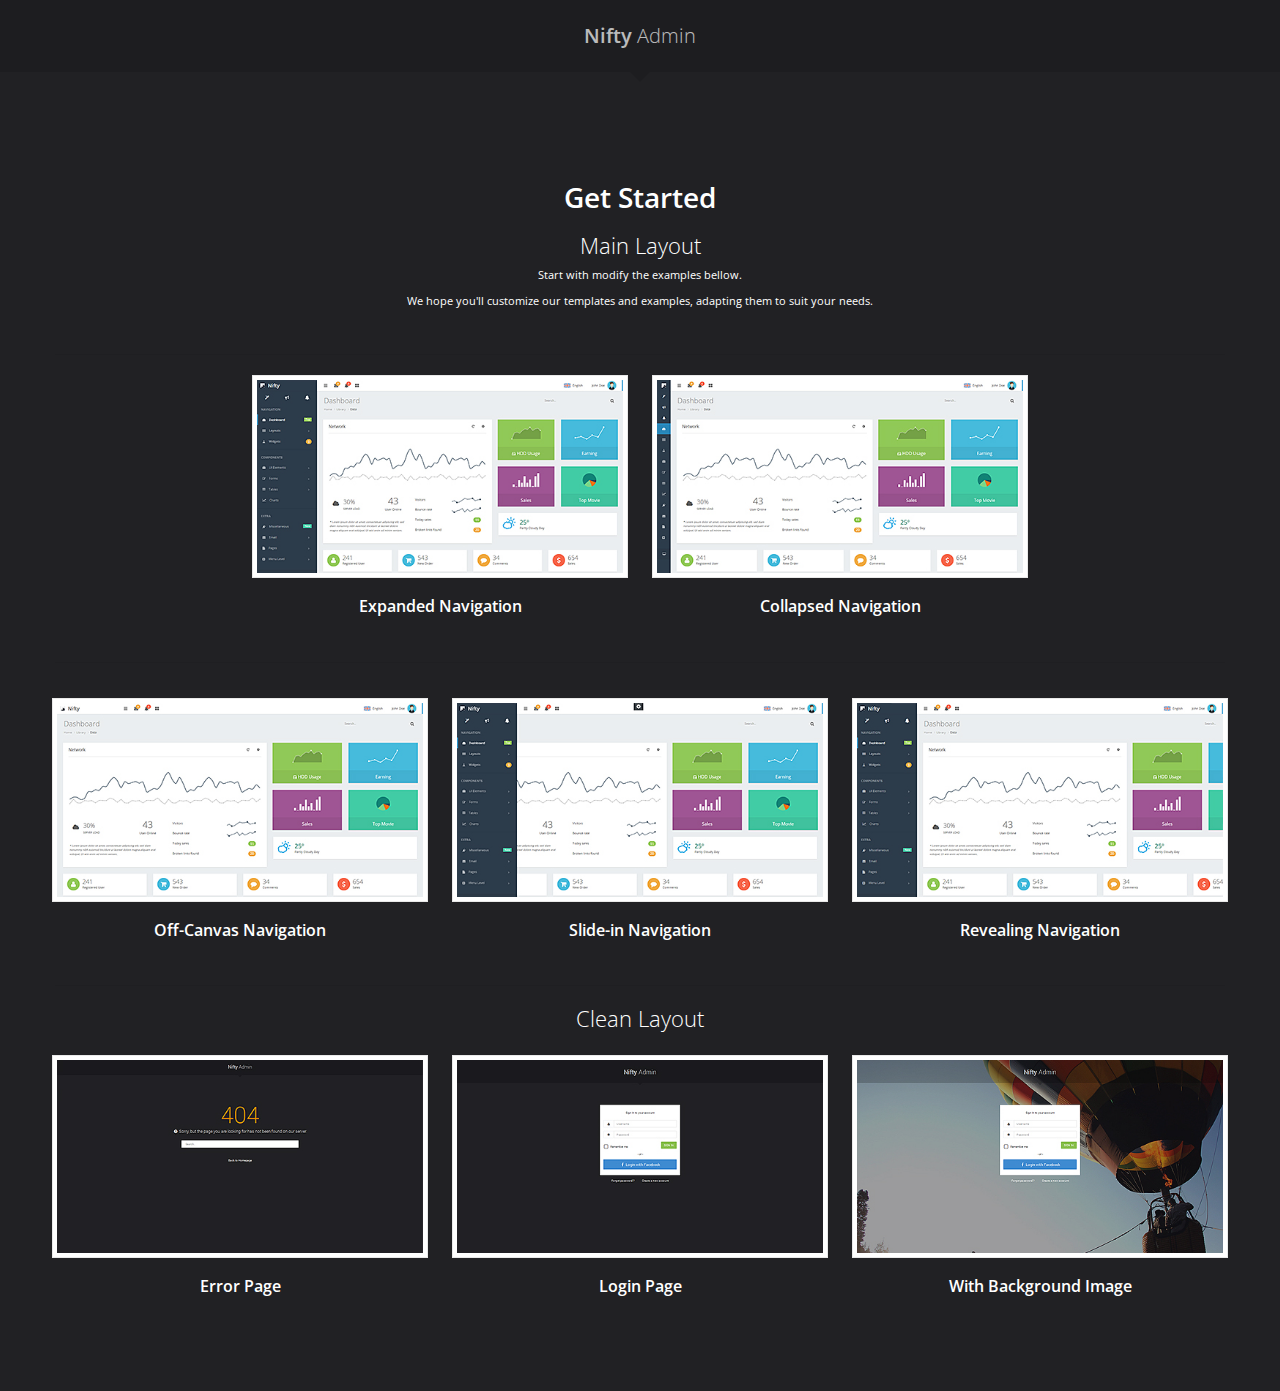
<file: WebContent/nifty-v2.2.3/get-started/index.html>
<!DOCTYPE html>
<html lang="en">

<head>
	<meta charset="utf-8">
	<meta name="viewport" content="width=device-width, initial-scale=1.0">
	<title>Getting Started | Nifty - Responsive admin template.</title>


	<!--STYLESHEET-->
	<!--=================================================-->

	<!--Open Sans Font [ OPTIONAL ] -->
 	<link href="http://fonts.googleapis.com/css?family=Open+Sans:300,400,600,700&amp;subset=latin" rel="stylesheet">


	<!--Bootstrap Stylesheet [ REQUIRED ]-->
	<link href="css/bootstrap.min.css" rel="stylesheet">


	<!--Nifty Stylesheet [ REQUIRED ]-->
	<link href="css/nifty.min.css" rel="stylesheet">


	<!--Font Awesome [ OPTIONAL ]-->
	<link href="css/font-awesome.min.css" rel="stylesheet">


	

	<!--SCRIPT-->
	<!--=================================================-->

	<!--Page Load Progress Bar [ OPTIONAL ]-->
	<link href="css/pace.min.css" rel="stylesheet">
	<script src="js/pace.min.js"></script>


	
	<!--

	REQUIRED
	You must include this in your project.

	RECOMMENDED
	This category must be included but you may modify which plugins or components which should be included in your project.

	OPTIONAL
	Optional plugins. You may choose whether to include it in your project or not.


	Detailed information and more samples can be found in the document.

	-->
		

</head>

<!--TIPS-->
<!--You may remove all ID or Class names which contain "demo-", they are only used for demonstration. -->

<body>
	<div id="container" class="cls-container">
		
		
		
		<!-- HEADER -->
		<!--===================================================-->
		<div class="cls-header">
			<div class="cls-brand">
				<a class="box-inline" href="index.html">
					<!-- <img alt="Nifty Admin" src="images/logo.png" class="brand-icon"> -->
					<span class="brand-title">Nifty <span class="text-thin">Admin</span></span>
				</a>
			</div>
		</div>
		
		<!-- CONTENT -->
		<!--===================================================-->
		<div class="cls-content" style="max-width:1200px; margin: 0 auto 70px">
			<h1 class="h2">Get Started</h1>
			<h3 class="text-thin">Main Layout</h3>
			<p>Start with modify the examples bellow.</p>
			<p>We hope you'll customize our templates and examples, adapting them to suit your needs.</p>
			<br>
			<hr>
			<div class="row">
				<div class="col-xs-4 col-xs-offset-2">
					<a href="getstarted-expanded-navigation.html" class="thumbnail">
						<img alt="Expanded Navigation" src="img/expanded.jpg">
					</a>
					<h4>Expanded Navigation</h4>
				</div>
				<div class="col-xs-4">
					<a href="getstarted-collapsed-navigation.html" class="thumbnail">
					<img alt="Expanded Navigation" src="img/collapsed.jpg">
					</a>
					<h4>Collapsed Navigation</h4>
				</div>
			</div>
			<br>
			<hr>
			<br>
			<div class="row">
				<div class="col-xs-4">
					<a href="getstarted-offcanvas-navigation.html" class="thumbnail">
						<img alt="Off-Canvas Navigation" src="img/offcanvas.jpg">
					</a>
					<h4>Off-Canvas Navigation</h4>
				</div>
				<div class="col-xs-4">
					<a href="getstarted-slide-in-navigation.html" class="thumbnail">
					<img alt="Slide-in Navigation" src="img/slidein.jpg">
					</a>
					<h4>Slide-in Navigation</h4>
				</div>
				<div class="col-xs-4">
					<a href="getstarted-revealing-navigation.html" class="thumbnail">
					<img alt="Revealing Navigation" src="img/revealing.jpg">
					</a>
					<h4>Revealing Navigation</h4>
				</div>
			</div>
			<br>
			<hr>
			<h3 class="text-thin pad-btm">Clean Layout</h3>
			<div class="row">
				<div class="col-xs-4">
					<a href="getstarted-error-page.html" class="thumbnail">
						<img alt="Error Page" src="img/error.jpg">
					</a>
					<h4>Error Page</h4>
				</div>
				<div class="col-xs-4">
					<a href="getstarted-login-page.html" class="thumbnail">
					<img alt="Login page" src="img/login.jpg">
					</a>
					<h4>Login Page</h4>
				</div>
				<div class="col-xs-4">
					<a href="getstarted-login-page-bg.html" class="thumbnail">
					<img alt="Background Image" src="img/login-bg.jpg">
					</a>
					<h4>With Background Image</h4>
				</div>
			</div>
		</div>
		
		
	</div>
	<!--===================================================-->
	<!-- END OF CONTAINER -->


		
	<!--JAVASCRIPT-->
	<!--=================================================-->

	<!--jQuery [ REQUIRED ]-->
	<script src="js/jquery-2.1.1.min.js"></script>


	<!--BootstrapJS [ RECOMMENDED ]-->
	<script src="js/bootstrap.min.js"></script>


	<!--Fast Click [ OPTIONAL ]-->
	<script src="js/fastclick.min.js"></script>

	
	<!--Nifty Admin [ RECOMMENDED ]-->
	<script src="js/nifty.min.js"></script>

	
	<!--

	REQUIRED
	You must include this in your project.

	RECOMMENDED
	This category must be included but you may modify which plugins or components which should be included in your project.

	OPTIONAL
	Optional plugins. You may choose whether to include it in your project or not.


	Detailed information and more samples can be found in the document.

	-->
		

</body>
</html>
</file>
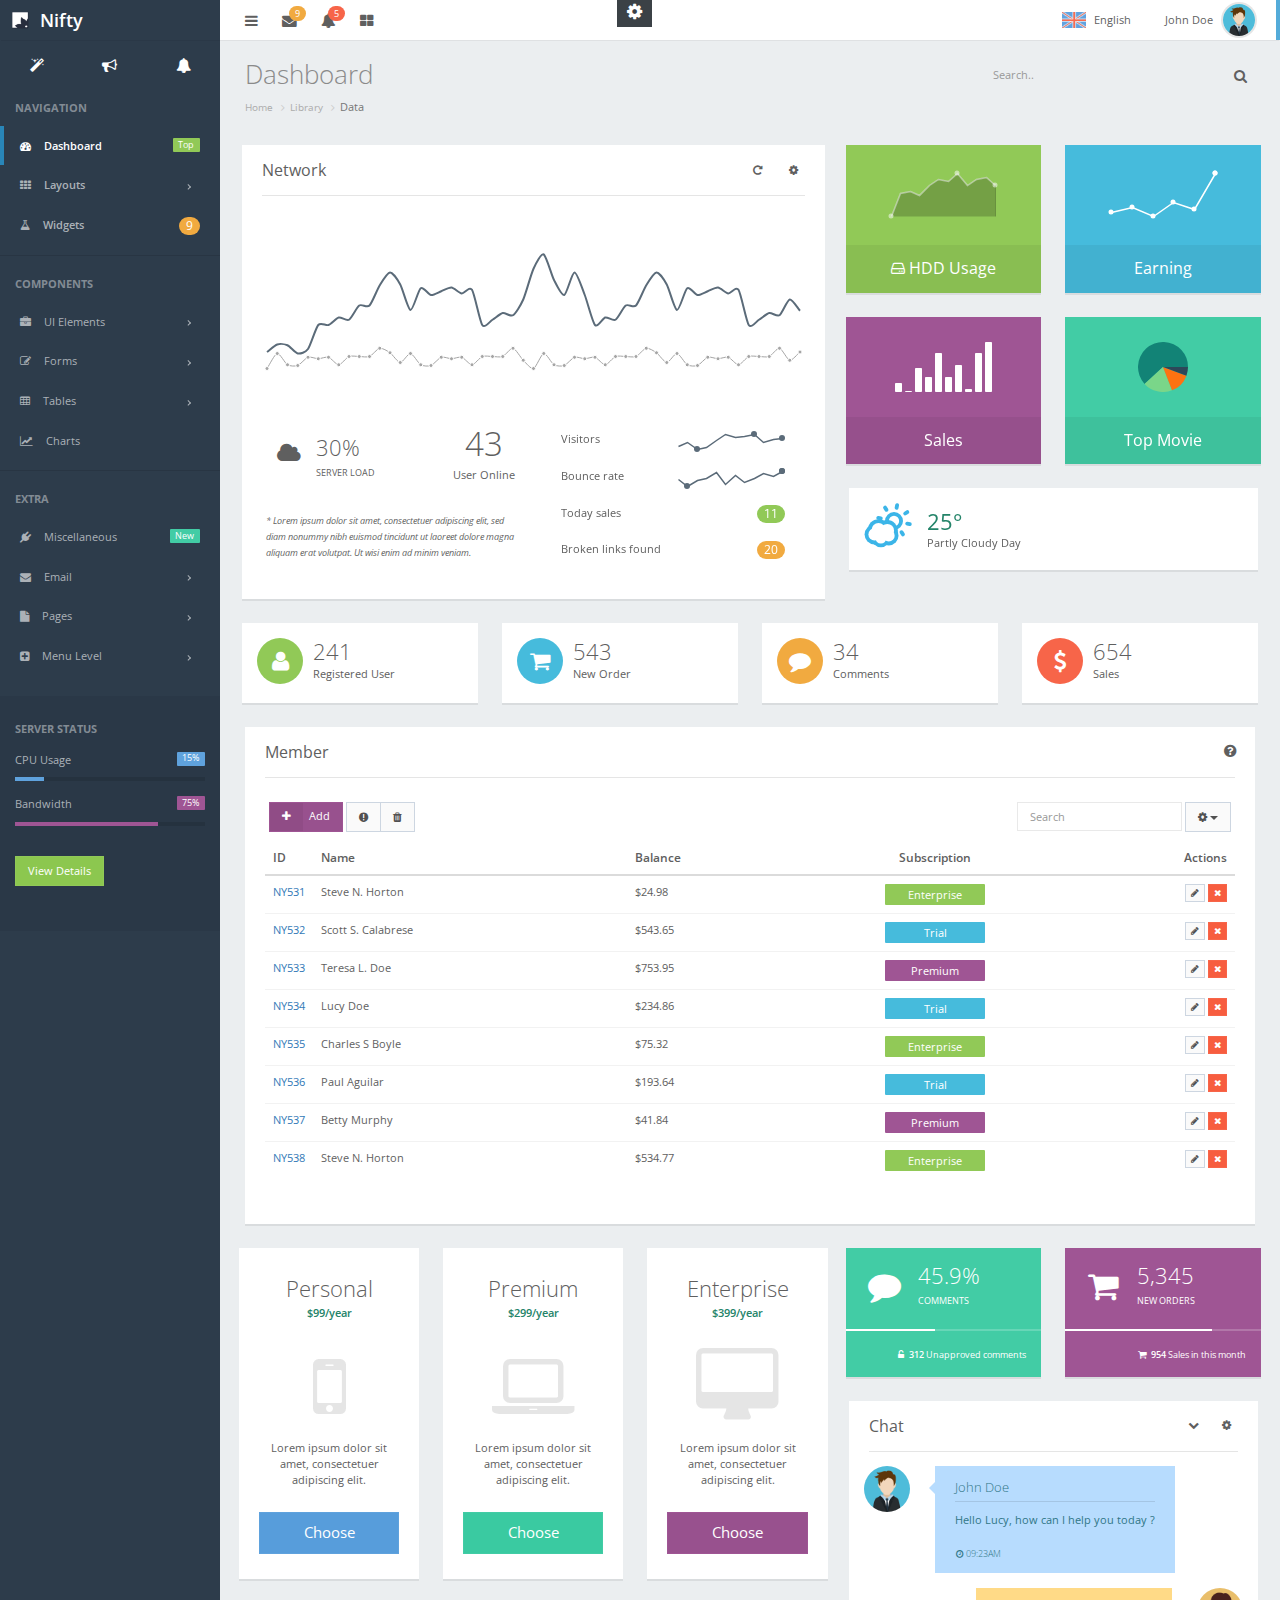
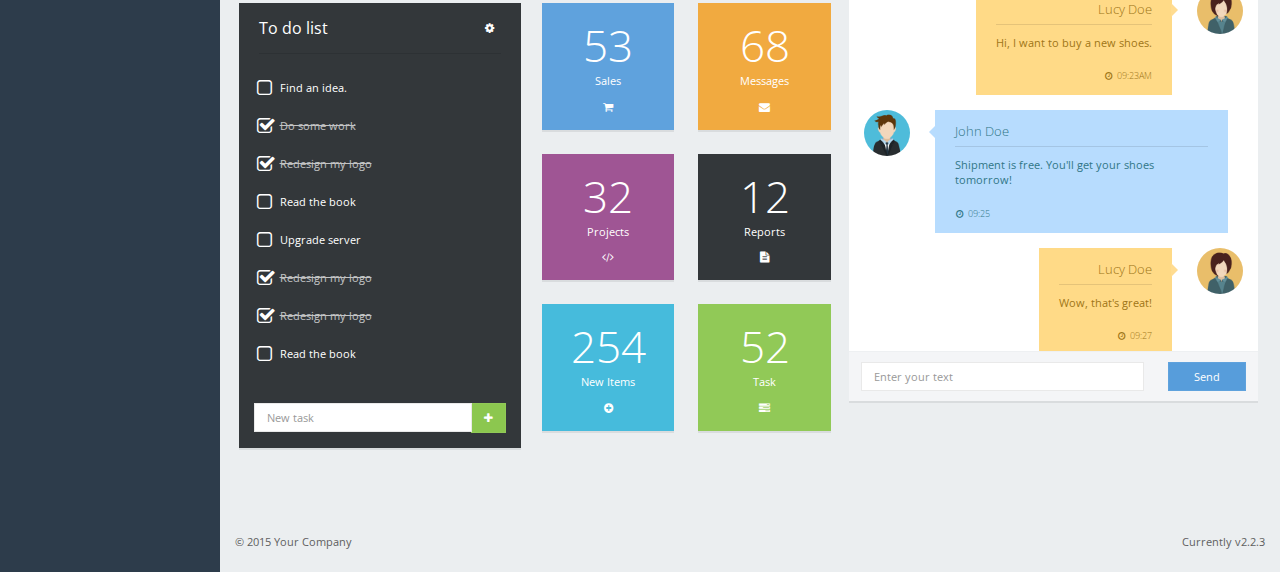
<file: WebContent/nifty-v2.2.3/template/index.html>
<!DOCTYPE html>
<html lang="en">

<head>
    <meta charset="utf-8">
    <meta name="viewport" content="width=device-width, initial-scale=1.0">
    <title>Dashboard | Nifty - Responsive admin template.</title>


    <!--STYLESHEET-->
    <!--=================================================-->

    <!--Open Sans Font [ OPTIONAL ] -->
     <link href="http://fonts.googleapis.com/css?family=Open+Sans:300,400,600,700&amp;subset=latin" rel="stylesheet">


    <!--Bootstrap Stylesheet [ REQUIRED ]-->
    <link href="css/bootstrap.min.css" rel="stylesheet">


    <!--Nifty Stylesheet [ REQUIRED ]-->
    <link href="css/nifty.min.css" rel="stylesheet">

    
    <!--Font Awesome [ OPTIONAL ]-->
    <link href="plugins/font-awesome/css/font-awesome.min.css" rel="stylesheet">


    <!--Animate.css [ OPTIONAL ]-->
    <link href="plugins/animate-css/animate.min.css" rel="stylesheet">


    <!--Morris.js [ OPTIONAL ]-->
    <link href="plugins/morris-js/morris.min.css" rel="stylesheet">


    <!--Switchery [ OPTIONAL ]-->
    <link href="plugins/switchery/switchery.min.css" rel="stylesheet">


    <!--Bootstrap Select [ OPTIONAL ]-->
    <link href="plugins/bootstrap-select/bootstrap-select.min.css" rel="stylesheet">


    <!--Demo script [ DEMONSTRATION ]-->
    <link href="css/demo/nifty-demo.min.css" rel="stylesheet">




    <!--SCRIPT-->
    <!--=================================================-->

    <!--Page Load Progress Bar [ OPTIONAL ]-->
    <link href="plugins/pace/pace.min.css" rel="stylesheet">
    <script src="plugins/pace/pace.min.js"></script>


    
	<!--

	REQUIRED
	You must include this in your project.

	RECOMMENDED
	This category must be included but you may modify which plugins or components which should be included in your project.

	OPTIONAL
	Optional plugins. You may choose whether to include it in your project or not.

	DEMONSTRATION
	This is to be removed, used for demonstration purposes only. This category must not be included in your project.

	SAMPLE
	Some script samples which explain how to initialize plugins or components. This category should not be included in your project.


	Detailed information and more samples can be found in the document.

	-->
		

</head>

<!--TIPS-->
<!--You may remove all ID or Class names which contain "demo-", they are only used for demonstration. -->

<body>
	<div id="container" class="effect mainnav-lg">
		
		<!--NAVBAR-->
		<!--===================================================-->
		<header id="navbar">
			<div id="navbar-container" class="boxed">

				<!--Brand logo & name-->
				<!--================================-->
				<div class="navbar-header">
					<a href="index.html" class="navbar-brand">
						<img src="img/logo.png" alt="Nifty Logo" class="brand-icon">
						<div class="brand-title">
							<span class="brand-text">Nifty</span>
						</div>
					</a>
				</div>
				<!--================================-->
				<!--End brand logo & name-->


				<!--Navbar Dropdown-->
				<!--================================-->
				<div class="navbar-content clearfix">
					<ul class="nav navbar-top-links pull-left">

						<!--Navigation toogle button-->
						<!--~~~~~~~~~~~~~~~~~~~~~~~~~~~~~~~~-->
						<li class="tgl-menu-btn">
							<a class="mainnav-toggle" href="#">
								<i class="fa fa-navicon fa-lg"></i>
							</a>
						</li>
						<!--~~~~~~~~~~~~~~~~~~~~~~~~~~~~~~~~-->
						<!--End Navigation toogle button-->


						<!--Messages Dropdown-->
						<!--~~~~~~~~~~~~~~~~~~~~~~~~~~~~~~~~-->
						<li class="dropdown">
							<a href="#" data-toggle="dropdown" class="dropdown-toggle">
								<i class="fa fa-envelope fa-lg"></i>
								<span class="badge badge-header badge-warning">9</span>
							</a>

							<!--Message dropdown menu-->
							<div class="dropdown-menu dropdown-menu-md with-arrow">
								<div class="pad-all bord-btm">
									<p class="text-lg text-muted text-thin mar-no">You have 3 messages.</p>
								</div>
								<div class="nano scrollable">
									<div class="nano-content">
										<ul class="head-list">
									
											<!-- Dropdown list-->
											<li>
												<a href="#" class="media">
													<div class="media-left">
														<img src="img/av2.png" alt="Profile Picture" class="img-circle img-sm">
													</div>
													<div class="media-body">
														<div class="text-nowrap">Andy sent you a message</div>
														<small class="text-muted">15 minutes ago</small>
													</div>
												</a>
											</li>
									
											<!-- Dropdown list-->
											<li>
												<a href="#" class="media">
													<div class="media-left">
														<img src="img/av4.png" alt="Profile Picture" class="img-circle img-sm">
													</div>
													<div class="media-body">
														<div class="text-nowrap">Lucy sent you a message</div>
														<small class="text-muted">30 minutes ago</small>
													</div>
												</a>
											</li>
									
											<!-- Dropdown list-->
											<li>
												<a href="#" class="media">
													<div class="media-left">
														<img src="img/av3.png" alt="Profile Picture" class="img-circle img-sm">
													</div>
													<div class="media-body">
														<div class="text-nowrap">Jackson sent you a message</div>
														<small class="text-muted">40 minutes ago</small>
													</div>
												</a>
											</li>
									
											<!-- Dropdown list-->
											<li>
												<a href="#" class="media">
													<div class="media-left">
														<img src="img/av6.png" alt="Profile Picture" class="img-circle img-sm">
													</div>
													<div class="media-body">
														<div class="text-nowrap">Donna sent you a message</div>
														<small class="text-muted">5 hours ago</small>
													</div>
												</a>
											</li>
									
											<!-- Dropdown list-->
											<li>
												<a href="#" class="media">
													<div class="media-left">
														<img src="img/av4.png" alt="Profile Picture" class="img-circle img-sm">
													</div>
													<div class="media-body">
														<div class="text-nowrap">Lucy sent you a message</div>
														<small class="text-muted">Yesterday</small>
													</div>
												</a>
											</li>
									
											<!-- Dropdown list-->
											<li>
												<a href="#" class="media">
													<div class="media-left">
														<img src="img/av3.png" alt="Profile Picture" class="img-circle img-sm">
													</div>
													<div class="media-body">
														<div class="text-nowrap">Jackson sent you a message</div>
														<small class="text-muted">Yesterday</small>
													</div>
												</a>
											</li>
										</ul>
									</div>
								</div>

								<!--Dropdown footer-->
								<div class="pad-all bord-top">
									<a href="#" class="btn-link text-dark box-block">
										<i class="fa fa-angle-right fa-lg pull-right"></i>Show All Messages
									</a>
								</div>
							</div>
						</li>
						<!--~~~~~~~~~~~~~~~~~~~~~~~~~~~~~~~~-->
						<!--End message dropdown-->




						<!--Notification dropdown-->
						<!--~~~~~~~~~~~~~~~~~~~~~~~~~~~~~~~~-->
						<li class="dropdown">
							<a href="#" data-toggle="dropdown" class="dropdown-toggle">
								<i class="fa fa-bell fa-lg"></i>
								<span class="badge badge-header badge-danger">5</span>
							</a>

							<!--Notification dropdown menu-->
							<div class="dropdown-menu dropdown-menu-md with-arrow">
								<div class="pad-all bord-btm">
									<p class="text-lg text-muted text-thin mar-no">You have 3 messages.</p>
								</div>
								<div class="nano scrollable">
									<div class="nano-content">
										<ul class="head-list">

											<!-- Dropdown list-->
											<li>
												<a href="#">
													<div class="clearfix">
														<p class="pull-left">Database Repair</p>
														<p class="pull-right">70%</p>
													</div>
													<div class="progress progress-sm">
														<div style="width: 70%;" class="progress-bar">
															<span class="sr-only">70% Complete</span>
														</div>
													</div>
												</a>
											</li>

											<!-- Dropdown list-->
											<li>
												<a href="#">
													<div class="clearfix">
														<p class="pull-left">Upgrade Progress</p>
														<p class="pull-right">10%</p>
													</div>
													<div class="progress progress-sm">
														<div style="width: 10%;" class="progress-bar progress-bar-warning">
															<span class="sr-only">10% Complete</span>
														</div>
													</div>
												</a>
											</li>
									
											<!-- Dropdown list-->
											<li>
												<a href="#" class="media">
													<div class="media-left">
														<span class="icon-wrap icon-circle bg-primary">
															<i class="fa fa-comment fa-lg"></i>
														</span>
													</div>
													<div class="media-body">
														<div class="text-nowrap">New comments waiting approval</div>
														<small class="text-muted">15 minutes ago</small>
													</div>
												</a>
											</li>
									
											<!-- Dropdown list-->
											<li>
												<a href="#" class="media">
											<span class="badge badge-success pull-right">90%</span>
													<div class="media-left">
														<span class="icon-wrap icon-circle bg-danger">
															<i class="fa fa-hdd-o fa-lg"></i>
														</span>
													</div>
													<div class="media-body">
														<div class="text-nowrap">HDD is full</div>
														<small class="text-muted">50 minutes ago</small>
													</div>
												</a>
											</li>
									
											<!-- Dropdown list-->
											<li>
												<a href="#" class="media">
													<div class="media-left">
														<span class="icon-wrap bg-info">
															<i class="fa fa-file-word-o fa-lg"></i>
														</span>
													</div>
													<div class="media-body">
														<div class="text-nowrap">Write a news article</div>
														<small class="text-muted">Last Update 8 hours ago</small>
													</div>
												</a>
											</li>
									
											<!-- Dropdown list-->
											<li>
												<a href="#" class="media">
											<span class="label label-danger pull-right">New</span>
													<div class="media-left">
														<span class="icon-wrap bg-purple">
															<i class="fa fa-comment fa-lg"></i>
														</span>
													</div>
													<div class="media-body">
														<div class="text-nowrap">Comment Sorting</div>
														<small class="text-muted">Last Update 8 hours ago</small>
													</div>
												</a>
											</li>
									
											<!-- Dropdown list-->
											<li>
												<a href="#" class="media">
													<div class="media-left">
														<span class="icon-wrap bg-success">
															<i class="fa fa-user fa-lg"></i>
														</span>
													</div>
													<div class="media-body">
														<div class="text-nowrap">New User Registered</div>
														<small class="text-muted">4 minutes ago</small>
													</div>
												</a>
											</li>
										</ul>
									</div>
								</div>

								<!--Dropdown footer-->
								<div class="pad-all bord-top">
									<a href="#" class="btn-link text-dark box-block">
										<i class="fa fa-angle-right fa-lg pull-right"></i>Show All Notifications
									</a>
								</div>
							</div>
						</li>
						<!--~~~~~~~~~~~~~~~~~~~~~~~~~~~~~~~~-->
						<!--End notifications dropdown-->



						<!--Mega dropdown-->
						<!--~~~~~~~~~~~~~~~~~~~~~~~~~~~~~~~~-->
						<li class="mega-dropdown">
							<a href="#" class="mega-dropdown-toggle">
								<i class="fa fa-th-large fa-lg"></i>
							</a>
							<div class="dropdown-menu mega-dropdown-menu">
								<div class="clearfix">
									<div class="col-sm-12 col-md-3">

										<!--Mega menu widget-->
										<div class="text-center bg-purple pad-all">
											<h3 class="text-thin mar-no">Weekend shopping</h3>
											<div class="pad-ver box-inline">
												<span class="icon-wrap icon-wrap-lg icon-circle bg-trans-light">
													<i class="fa fa-shopping-cart fa-4x"></i>
												</span>
											</div>
											<p class="pad-btm">
												Members get <span class="text-lg text-bold">50%</span> more points. Lorem ipsum dolor sit amet!
											</p>
											<a href="#" class="btn btn-purple">Learn More...</a>
										</div>

									</div>
									<div class="col-sm-4 col-md-3">

										<!--Mega menu list-->
										<ul class="list-unstyled">
											<li class="dropdown-header">Pages</li>
											<li><a href="#">Profile</a></li>
											<li><a href="#">Search Result</a></li>
											<li><a href="#">FAQ</a></li>
											<li><a href="#">Sreen Lock</a></li>
											<li><a href="#" class="disabled">Disabled</a></li>
											<li class="divider"></li>
											<li class="dropdown-header">Icons</li>
											<li><a href="#"><span class="pull-right badge badge-purple">479</span> Font Awesome</a></li>
											<li><a href="#">Skycons</a></li>
										</ul>

									</div>
									<div class="col-sm-4 col-md-3">

										<!--Mega menu list-->
										<ul class="list-unstyled">
											<li class="dropdown-header">Mailbox</li>
											<li><a href="#"><span class="pull-right label label-danger">Hot</span>Indox</a></li>
											<li><a href="#">Read Message</a></li>
											<li><a href="#">Compose</a></li>
											<li class="divider"></li>
											<li class="dropdown-header">Featured</li>
											<li><a href="#">Smart navigation</a></li>
											<li><a href="#"><span class="pull-right badge badge-success">6</span>Exclusive plugins</a></li>
											<li><a href="#">Lot of themes</a></li>
											<li><a href="#">Transition effects</a></li>
										</ul>

									</div>
									<div class="col-sm-4 col-md-3">

										<!--Mega menu list-->
										<ul class="list-unstyled">
											<li class="dropdown-header">Components</li>
											<li><a href="#">Tables</a></li>
											<li><a href="#">Charts</a></li>
											<li><a href="#">Forms</a></li>
											<li class="divider"></li>
											<li>
												<form role="form" class="form">
													<div class="form-group">
														<label class="dropdown-header" for="demo-megamenu-input">Newsletter</label>
														<input id="demo-megamenu-input" type="email" placeholder="Enter email" class="form-control">
													</div>
													<button class="btn btn-primary btn-block" type="submit">Submit</button>
												</form>
											</li>
										</ul>
									</div>
								</div>
							</div>
						</li>
						<!--~~~~~~~~~~~~~~~~~~~~~~~~~~~~~~~~-->
						<!--End mega dropdown-->

					</ul>
					<ul class="nav navbar-top-links pull-right">

						<!--Language selector-->
						<!--~~~~~~~~~~~~~~~~~~~~~~~~~~~~~~~~-->
						<li class="dropdown">
							<a id="demo-lang-switch" class="lang-selector dropdown-toggle" href="#" data-toggle="dropdown">
								<span class="lang-selected">
									<img class="lang-flag" src="img/flags/united-kingdom.png" alt="English">
									<span class="lang-id">EN</span>
									<span class="lang-name">English</span>
								</span>
							</a>

							<!--Language selector menu-->
							<ul class="head-list dropdown-menu with-arrow">
								<li>
									<!--English-->
									<a href="#" class="active">
										<img class="lang-flag" src="img/flags/united-kingdom.png" alt="English">
										<span class="lang-id">EN</span>
										<span class="lang-name">English</span>
									</a>
								</li>
								<li>
									<!--France-->
									<a href="#">
										<img class="lang-flag" src="img/flags/france.png" alt="France">
										<span class="lang-id">FR</span>
										<span class="lang-name">Fran&ccedil;ais</span>
									</a>
								</li>
								<li>
									<!--Germany-->
									<a href="#">
										<img class="lang-flag" src="img/flags/germany.png" alt="Germany">
										<span class="lang-id">DE</span>
										<span class="lang-name">Deutsch</span>
									</a>
								</li>
								<li>
									<!--Italy-->
									<a href="#">
										<img class="lang-flag" src="img/flags/italy.png" alt="Italy">
										<span class="lang-id">IT</span>
										<span class="lang-name">Italiano</span>
									</a>
								</li>
								<li>
									<!--Spain-->
									<a href="#">
										<img class="lang-flag" src="img/flags/spain.png" alt="Spain">
										<span class="lang-id">ES</span>
										<span class="lang-name">Espa&ntilde;ol</span>
									</a>
								</li>
							</ul>
						</li>
						<!--~~~~~~~~~~~~~~~~~~~~~~~~~~~~~~~~-->
						<!--End language selector-->



						<!--User dropdown-->
						<!--~~~~~~~~~~~~~~~~~~~~~~~~~~~~~~~~-->
						<li id="dropdown-user" class="dropdown">
							<a href="#" data-toggle="dropdown" class="dropdown-toggle text-right">
								<span class="pull-right">
									<img class="img-circle img-user media-object" src="img/av1.png" alt="Profile Picture">
								</span>
								<div class="username hidden-xs">John Doe</div>
							</a>


							<div class="dropdown-menu dropdown-menu-md dropdown-menu-right with-arrow panel-default">

								<!-- Dropdown heading  -->
								<div class="pad-all bord-btm">
									<p class="text-lg text-muted text-thin mar-btm">750Gb of 1,000Gb Used</p>
									<div class="progress progress-sm">
										<div class="progress-bar" style="width: 70%;">
											<span class="sr-only">70%</span>
										</div>
									</div>
								</div>


								<!-- User dropdown menu -->
								<ul class="head-list">
									<li>
										<a href="#">
											<i class="fa fa-user fa-fw fa-lg"></i> Profile
										</a>
									</li>
									<li>
										<a href="#">
											<span class="badge badge-danger pull-right">9</span>
											<i class="fa fa-envelope fa-fw fa-lg"></i> Messages
										</a>
									</li>
									<li>
										<a href="#">
											<span class="label label-success pull-right">New</span>
											<i class="fa fa-gear fa-fw fa-lg"></i> Settings
										</a>
									</li>
									<li>
										<a href="#">
											<i class="fa fa-question-circle fa-fw fa-lg"></i> Help
										</a>
									</li>
									<li>
										<a href="#">
											<i class="fa fa-lock fa-fw fa-lg"></i> Lock screen
										</a>
									</li>
								</ul>

								<!-- Dropdown footer -->
								<div class="pad-all text-right">
									<a href="pages-login.html" class="btn btn-primary">
										<i class="fa fa-sign-out fa-fw"></i> Logout
									</a>
								</div>
							</div>
						</li>
						<!--~~~~~~~~~~~~~~~~~~~~~~~~~~~~~~~~-->
						<!--End user dropdown-->

					</ul>
				</div>
				<!--================================-->
				<!--End Navbar Dropdown-->

			</div>
		</header>
		<!--===================================================-->
		<!--END NAVBAR-->

		<div class="boxed">

			<!--CONTENT CONTAINER-->
			<!--===================================================-->
			<div id="content-container">
				
				<!--Page Title-->
				<!--~~~~~~~~~~~~~~~~~~~~~~~~~~~~~~~~-->
				<div id="page-title">
					<h1 class="page-header text-overflow">Dashboard</h1>

					<!--Searchbox-->
					<div class="searchbox">
						<div class="input-group custom-search-form">
							<input type="text" class="form-control" placeholder="Search..">
							<span class="input-group-btn">
								<button class="text-muted" type="button"><i class="fa fa-search"></i></button>
							</span>
						</div>
					</div>
				</div>
				<!--~~~~~~~~~~~~~~~~~~~~~~~~~~~~~~~~-->
				<!--End page title-->


				<!--Breadcrumb-->
				<!--~~~~~~~~~~~~~~~~~~~~~~~~~~~~~~~~-->
				<ol class="breadcrumb">
					<li><a href="#">Home</a></li>
					<li><a href="#">Library</a></li>
					<li class="active">Data</li>
				</ol>
				<!--~~~~~~~~~~~~~~~~~~~~~~~~~~~~~~~~-->
				<!--End breadcrumb-->


		

				<!--Page content-->
				<!--===================================================-->
				<div id="page-content">
					
					<div class="row">
					    <div class="col-lg-7">
					
					        <!--Network Line Chart-->
					        <!--===================================================-->
					        <div id="demo-panel-network" class="panel">
					            <div class="panel-heading">
					                <div class="panel-control">
					                    <button id="demo-panel-network-refresh" data-toggle="panel-overlay" data-target="#demo-panel-network" class="btn"><i class="fa fa-rotate-right"></i></button>
					                    <div class="btn-group">
					                        <button class="dropdown-toggle btn" data-toggle="dropdown" aria-expanded="false"><i class="fa fa-gear"></i></button>
					                        <ul class="dropdown-menu dropdown-menu-right">
					                            <li><a href="#">Action</a></li>
					                            <li><a href="#">Another action</a></li>
					                            <li><a href="#">Something else here</a></li>
					                            <li class="divider"></li>
					                            <li><a href="#">Separated link</a></li>
					                        </ul>
					                    </div>
					                </div>
					                <h3 class="panel-title">Network</h3>
					            </div>
					
					            <!--Morris line chart placeholder-->
					            <div id="morris-chart-network" class="morris-full-content"></div>
					
					            <!--Chart information-->
					            <div class="panel-body">
					                <div class="row">
					                    <div class="col-lg-6">
					                        <div class="row">
					                            <div class="col-xs-8">
					
					                                <!--Server load stat-->
					                                <div class="pad-ver media">
					                                    <div class="media-left">
					                                        <span class="icon-wrap icon-wrap-xs">
					                                            <i class="fa fa-cloud fa-2x"></i>
					                                        </span>
					                                    </div>
					
					                                    <div class="media-body">
					                                        <p class="h3 text-thin media-heading">30%</p>
					                                        <small class="text-uppercase">Server Load</small>
					                                    </div>
					                                </div>
					
					                                <!--Progress bar-->
					                                <div class="progress progress-xs progress-dark-base mar-no">
					                                    <div class="progress-bar progress-bar-light" style="width: 30%"></div>
					                                </div>
					
					                            </div>
					                            <div class="col-xs-4">
					                                <!-- User Online -->
					                                <div class="text-center">
					                                    <span class="text-3x text-thin">43</span>
					                                    <p>User Online</p>
					                                </div>
					                            </div>
					                        </div>
					
					                        <!--Additional text-->
					                        <div class="mar-ver">
					                            <small class="pad-btm"><em>* Lorem ipsum dolor sit amet, consectetuer adipiscing elit, sed diam nonummy nibh euismod tincidunt ut laoreet dolore magna aliquam erat volutpat. Ut wisi enim ad minim veniam.</em></small>
					                        </div>
					
					                    </div>
					                    <div class="col-lg-6">
					
					                        <!-- List Group -->
					                        <ul class="list-group bg-trans mar-no">
					                            <li class="list-group-item">
					                                <!-- Sparkline chart -->
					                                <div id="demo-chart-visitors" class="pull-right"></div> Visitors
					                            </li>
					                            <li class="list-group-item">
					                                <!-- Sparkline chart -->
					                                <div id="demo-chart-bounce-rate" class="pull-right"></div> Bounce rate
					                            </li>
					                            <li class="list-group-item">
					                                <span class="badge badge-success">11</span>
					                                Today sales
					                            </li>
					                            <li class="list-group-item">
					                                <span class="badge badge-warning">20</span>
					                                Broken links found
					                            </li>
					                        </ul>
					
					                    </div>
					                </div>
					            </div>
					
					
					        </div>
					        <!--===================================================-->
					        <!--End network line chart-->
					
					    </div>
					    <div class="col-lg-5">
					        <div class="row">
					            <div class="col-sm-6 col-lg-6">
					
					                <!--Sparkline Area Chart-->
					                <div class="panel panel-success panel-colorful text-center">
					                    <div class="panel-body">
					
					                        <!--Placeholder-->
					                        <div id="demo-sparkline-area"></div>
					
					                    </div>
					                    <div class="bg-trans-dark pad-ver">
					                        <h4 class="mar-no text-normal"><i class="fa fa-hdd-o"></i> HDD Usage</h4>
					                    </div>
					                </div>
					            </div>
					            <div class="col-sm-6 col-lg-6">
					
					                <!--Sparkline Line Chart-->
					                <div class="panel panel-info panel-colorful text-center">
					                    <div class="panel-body">
					
					                        <!--Placeholder-->
					                        <div id="demo-sparkline-line"></div>
					
					                    </div>
					                    <div class="bg-trans-dark pad-ver">
					                        <h4 class="mar-no text-normal">Earning</h4>
					                    </div>
					                </div>
					            </div>
					        </div>
					        <div class="row">
					            <div class="col-sm-6 col-lg-6">
					
					                <!--Sparkline bar chart -->
					                <div class="panel panel-purple panel-colorful text-center">
					                    <div class="panel-body">
					
					                        <!--Placeholder-->
					                        <div id="demo-sparkline-bar" class="box-inline"></div>
					
					                    </div>
					                    <div class="bg-trans-dark pad-ver">
					                        <h4 class="mar-no text-normal">Sales</h4>
					                    </div>
					                </div>
					            </div>
					            <div class="col-sm-6 col-lg-6">
					
					                <!--Sparkline pie chart -->
					                <div class="panel panel-mint panel-colorful text-center">
					                    <div class="panel-body">
					
					                        <!--Placeholder-->
					                        <div id="demo-sparkline-pie" class="box-inline "></div>
					
					                    </div>
					                    <div class="bg-trans-dark pad-ver">
					                        <h4 class="mar-no text-normal">Top Movie</h4>
					                    </div>
					                </div>
					            </div>
					        </div>
					
					
					        <!--Extra Small Weather Widget-->
					        <!--~~~~~~~~~~~~~~~~~~~~~~~~~~~~~~~~-->
					        <div class="panel middle">
					            <div class="media-left pad-all">
					                <canvas id="demo-weather-xs-icon" width="48" height="48"></canvas>
					            </div>
					
					            <div class="media-body">
					                <p class="text-2x mar-no text-mint">25&#176;</p>
					                <p class="text-muted mar-no">Partly Cloudy Day</p>
					            </div>
					        </div>
					
					        <!--~~~~~~~~~~~~~~~~~~~~~~~~~~~~~~~~-->
					        <!--End Extra Small Weather Widget-->
					
					
					    </div>
					</div>
					
					
					<!--Tiles - Bright Version-->
					<!--===================================================-->
					<div class="row">
					    <div class="col-sm-6 col-lg-3">
					
					        <!--Registered User-->
					        <!--~~~~~~~~~~~~~~~~~~~~~~~~~~~~~~~~-->
					        <div class="panel media pad-all">
					            <div class="media-left">
					                <span class="icon-wrap icon-wrap-sm icon-circle bg-success">
					                <i class="fa fa-user fa-2x"></i>
					                </span>
					            </div>
					
					            <div class="media-body">
					                <p class="text-2x mar-no text-thin">241</p>
					                <p class="text-muted mar-no">Registered User</p>
					            </div>
					        </div>
					        <!--~~~~~~~~~~~~~~~~~~~~~~~~~~~~~~~~-->
					
					    </div>
					    <div class="col-sm-6 col-lg-3">
					
					        <!--New Order-->
					        <!--~~~~~~~~~~~~~~~~~~~~~~~~~~~~~~~~-->
					        <div class="panel media pad-all">
					            <div class="media-left">
					                <span class="icon-wrap icon-wrap-sm icon-circle bg-info">
					                <i class="fa fa-shopping-cart fa-2x"></i>
					                </span>
					            </div>
					
					            <div class="media-body">
					                <p class="text-2x mar-no text-thin">543</p>
					                <p class="text-muted mar-no">New Order</p>
					            </div>
					        </div>
					        <!--~~~~~~~~~~~~~~~~~~~~~~~~~~~~~~~~-->
					
					    </div>
					    <div class="col-sm-6 col-lg-3">
					
					        <!--Comments-->
					        <!--~~~~~~~~~~~~~~~~~~~~~~~~~~~~~~~~-->
					        <div class="panel media pad-all">
					            <div class="media-left">
					                <span class="icon-wrap icon-wrap-sm icon-circle bg-warning">
					                <i class="fa fa-comment fa-2x"></i>
					                </span>
					            </div>
					
					            <div class="media-body">
					                <p class="text-2x mar-no text-thin">34</p>
					                <p class="text-muted mar-no">Comments</p>
					            </div>
					        </div>
					        <!--~~~~~~~~~~~~~~~~~~~~~~~~~~~~~~~~-->
					
					    </div>
					    <div class="col-sm-6 col-lg-3">
					
					        <!--Sales-->
					        <!--~~~~~~~~~~~~~~~~~~~~~~~~~~~~~~~~-->
					        <div class="panel media pad-all">
					            <div class="media-left">
					                <span class="icon-wrap icon-wrap-sm icon-circle bg-danger">
					                <i class="fa fa-dollar fa-2x"></i>
					                </span>
					            </div>
					
					            <div class="media-body">
					                <p class="text-2x mar-no text-thin">654</p>
					                <p class="text-muted mar-no">Sales</p>
					            </div>
					        </div>
					        <!--~~~~~~~~~~~~~~~~~~~~~~~~~~~~~~~~-->
					
					    </div>
					</div>
					<!--===================================================-->
					<!--End Tiles - Bright Version-->
					
					
					        <!--User table-->
					        <!--~~~~~~~~~~~~~~~~~~~~~~~~~~~~~~~~-->
					        <div class="panel">
					            <div class="panel-heading">
					                <div class="panel-control">
					                    <a class="fa fa-question-circle fa-lg fa-fw unselectable add-tooltip" href="#" data-original-title="<h4 class='text-thin'>Information</h4><p style='width:150px'>This is an information bubble to help the user.</p>" data-html="true" title=""></a>
					                </div>
					                <h3 class="panel-title">Member</h3>
					            </div>
					
					            <div class="panel-body">
					                <div class="form-inline">
					                    <div class="row">
					                        <div class="col-sm-6 table-toolbar-left">
					                            <button id="demo-btn-addrow" class="btn btn-purple btn-labeled fa fa-plus">Add</button>
					                            <div class="btn-group btn-group">
					                                <button class="btn btn-default"><i class="fa fa-exclamation-circle"></i></button>
					                                <button class="btn btn-default"><i class="fa fa-trash"></i></button>
					                            </div>
					                        </div>
					                        <div class="col-sm-6 table-toolbar-right">
					                            <div class="form-group">
					                                <input id="demo-input-search2" type="text" placeholder="Search" class="form-control" autocomplete="off">
					                            </div>
					                            <div class="btn-group">
					                                <div class="btn-group">
					                                    <button data-toggle="dropdown" class="btn btn-default dropdown-toggle">
					                                        <i class="fa fa-cog"></i>
					                                        <span class="caret"></span>
					                                    </button>
					                                    <ul role="menu" class="dropdown-menu dropdown-menu-right">
					                                        <li><a href="#">Action</a></li>
					                                        <li><a href="#">Another action</a></li>
					                                        <li><a href="#">Something else here</a></li>
					                                        <li class="divider"></li>
					                                        <li><a href="#">Separated link</a></li>
					                                    </ul>
					                                </div>
					                            </div>
					                        </div>
					                    </div>
					                </div>
					                <div class="table-responsive">
					                    <table class="table table-hover">
					                        <thead>
					                            <tr>
					                                <th style="width:4ex">ID</th>
					                                <th>Name</th>
					                                <th>Balance</th>
					                                <th class="text-center">Subscription</th>
					                                <th class="text-right">Actions</th>
					                            </tr>
					                        </thead>
					                        <tbody>
					                            <tr>
					                                <td><a href="#" class="btn-link">NY531</a></td>
					                                <td>Steve N. Horton</td>
					                                <td>$24.98</td>
					                                <td class="text-center"><span class="label label-table label-success">Enterprise</span></td>
					                                <td class="text-right">
					                                    <a class="btn btn-xs btn-default add-tooltip" data-toggle="tooltip" href="#" data-original-title="Edit" data-container="body"><i class="fa fa-pencil"></i></a>
					                                    <a class="btn btn-xs btn-danger add-tooltip"  data-toggle="tooltip" href="#" data-original-title="Delete" data-container="body"><i class="fa fa-times"></i></a>
					                                </td>
					                            </tr>
					                            <tr>
					                                <td><a href="#" class="btn-link">NY532</a></td>
					                                <td>Scott S. Calabrese</td>
					                                <td>$543.65</td>
					                                <td class="text-center"><span class="label label-table label-info">Trial</span></td>
					                                <td class="text-right">
					                                    <a class="btn btn-xs btn-default add-tooltip" data-toggle="tooltip" href="#" data-original-title="Edit" data-container="body"><i class="fa fa-pencil"></i></a>
					                                    <a class="btn btn-xs btn-danger add-tooltip"  data-toggle="tooltip" href="#" data-original-title="Delete" data-container="body"><i class="fa fa-times"></i></a>
					                                </td>
					                            </tr>
					                            <tr>
					                                <td><a href="#" class="btn-link">NY533</a></td>
					                                <td>Teresa L. Doe</td>
					                                <td>$753.95</td>
					                                <td class="text-center"><span class="label label-table label-purple">Premium</span></td>
					                                <td class="text-right">
					                                    <a class="btn btn-xs btn-default add-tooltip" data-toggle="tooltip" href="#" data-original-title="Edit" data-container="body"><i class="fa fa-pencil"></i></a>
					                                    <a class="btn btn-xs btn-danger add-tooltip"  data-toggle="tooltip" href="#" data-original-title="Delete" data-container="body"><i class="fa fa-times"></i></a>
					                                </td>
					                            </tr>
					                            <tr>
					                                <td><a href="#" class="btn-link">NY534</a></td>
					                                <td>Lucy Doe</td>
					                                <td>$234.86</td>
					                                <td class="text-center"><span class="label label-table label-info">Trial</span></td>
					                                <td class="text-right">
					                                    <a class="btn btn-xs btn-default add-tooltip" data-toggle="tooltip" href="#" data-original-title="Edit" data-container="body"><i class="fa fa-pencil"></i></a>
					                                    <a class="btn btn-xs btn-danger add-tooltip"  data-toggle="tooltip" href="#" data-original-title="Delete" data-container="body"><i class="fa fa-times"></i></a>
					                                </td>
					                            </tr>
					                            <tr>
					                                <td><a href="#" class="btn-link">NY535</a></td>
					                                <td>Charles S Boyle</td>
					                                <td>$75.32</td>
					                                <td class="text-center"><span class="label label-table label-success">Enterprise</span></td>
					                                <td class="text-right">
					                                    <a class="btn btn-xs btn-default add-tooltip" data-toggle="tooltip" href="#" data-original-title="Edit" data-container="body"><i class="fa fa-pencil"></i></a>
					                                    <a class="btn btn-xs btn-danger add-tooltip"  data-toggle="tooltip" href="#" data-original-title="Delete" data-container="body"><i class="fa fa-times"></i></a>
					                                </td>
					                            </tr>
					                            <tr>
					                                <td><a href="#" class="btn-link">NY536</a></td>
					                                <td>Paul Aguilar</td>
					                                <td>$193.64</td>
					                                <td class="text-center"><span class="label label-table label-info">Trial</span></td>
					                                <td class="text-right">
					                                    <a class="btn btn-xs btn-default add-tooltip" data-toggle="tooltip" href="#" data-original-title="Edit" data-container="body"><i class="fa fa-pencil"></i></a>
					                                    <a class="btn btn-xs btn-danger add-tooltip"  data-toggle="tooltip" href="#" data-original-title="Delete" data-container="body"><i class="fa fa-times"></i></a>
					                                </td>
					                            </tr>
					                            <tr>
					                                <td><a href="#" class="btn-link">NY537</a></td>
					                                <td>Betty Murphy</td>
					                                <td>$41.84</td>
					                                <td class="text-center"><span class="label label-table label-purple">Premium</span></td>
					                                <td class="text-right">
					                                    <a class="btn btn-xs btn-default add-tooltip" data-toggle="tooltip" href="#" data-original-title="Edit" data-container="body"><i class="fa fa-pencil"></i></a>
					                                    <a class="btn btn-xs btn-danger add-tooltip"  data-toggle="tooltip" href="#" data-original-title="Delete" data-container="body"><i class="fa fa-times"></i></a>
					                                </td>
					                            </tr>
					                            <tr>
					                                <td><a href="#" class="btn-link">NY538</a></td>
					                                <td>Steve N. Horton</td>
					                                <td>$534.77</td>
					                                <td class="text-center"><span class="label label-table label-success">Enterprise</span></td>
					                                <td class="text-right">
					                                    <a class="btn btn-xs btn-default add-tooltip" data-toggle="tooltip" href="#" data-original-title="Edit" data-container="body"><i class="fa fa-pencil"></i></a>
					                                    <a class="btn btn-xs btn-danger add-tooltip"  data-toggle="tooltip" href="#" data-original-title="Delete" data-container="body"><i class="fa fa-times"></i></a>
					                                </td>
					                            </tr>
					                        </tbody>
					                    </table>
					                </div>
					            </div>
					        </div>
					        <!--~~~~~~~~~~~~~~~~~~~~~~~~~~~~~~~~-->
					        <!--End user table-->
					
					
					<div class="row">
					    <div class="col-lg-7">
					
					        <!--Simple pricing table-->
					        <!--~~~~~~~~~~~~~~~~~~~~~~~~~~~~~~~~-->
					        <div class="row">
					
					            <!--Personal Plan-->
					            <div class="col-sm-6 col-md-4">
					                <div class="panel plan">
					                    <div class="panel-body">
					                        <span class="plan-title">Personal</span>
					                        <p class="text-semibold text-mint">$99/year</p>
					                        <div class="plan-icon">
					                            <i class="fa fa-mobile-phone"></i>
					                        </div>
					
					                        <p class="text-muted pad-btm">
					                            Lorem ipsum dolor sit amet, consectetuer adipiscing elit.
					                        </p>
					                        <button class="btn btn-block btn-primary btn-lg">Choose</button>
					                    </div>
					                </div>
					            </div>
					
					            <!--Premium Plan-->
					            <div class="col-sm-6 col-md-4">
					                <div class="panel plan">
					                    <div class="panel-body">
					                        <span class="plan-title">Premium</span>
					                        <p class="text-semibold text-mint">$299/year</p>
					                        <div class="plan-icon">
					                            <i class="fa fa-laptop"></i>
					                        </div>
					
					                        <p class="text-muted pad-btm">
					                            Lorem ipsum dolor sit amet, consectetuer adipiscing elit.
					                        </p>
					                        <button class="btn btn-block btn-mint btn-lg">Choose</button>
					                    </div>
					                </div>
					            </div>
					
					            <!--Enterprise Plan-->
					            <div class="col-sm-12 col-md-4">
					                <div class="panel plan">
					                    <div class="panel-body">
					                        <span class="plan-title">Enterprise</span>
					                        <p class="text-semibold text-mint">$399/year</p>
					                        <div class="plan-icon">
					                            <i class="fa fa-desktop"></i>
					                        </div>
					
					                        <p class="text-muted pad-btm">
					                            Lorem ipsum dolor sit amet, consectetuer adipiscing elit.
					                        </p>
					                        <button class="btn btn-block btn-purple btn-lg">Choose</button>
					                    </div>
					                </div>
					            </div>
					
					        </div>
					        <!--~~~~~~~~~~~~~~~~~~~~~~~~~~~~~~~~-->
					        <!--End Simple pricing table-->
					
					
					        <div class="row">
					            <div class="col-lg-6">
					
					                <!--List Todo-->
					                <!--~~~~~~~~~~~~~~~~~~~~~~~~~~~~~~~~-->
					                <div class="panel panel-dark panel-colorful">
					                    <div class="panel-heading">
					                        <div class="panel-control">
					                            <button class="btn btn-default"><i class="fa fa-gear"></i></button>
					                        </div>
					                        <h3 class="panel-title">To do list</h3>
					                    </div>
					                    <div class="pad-ver">
					                        <ul class="list-group bg-trans list-todo mar-no">
					                            <li class="list-group-item">
					                                <label class="form-checkbox form-icon">
					                                    <input type="checkbox">
					                                    <span>Find an idea.</span>
					                                </label>
					                            </li>
					                            <li class="list-group-item">
					                                <label class="form-checkbox form-icon active">
					                                    <input type="checkbox" checked>
					                                    <span>Do some work</span>
					                                </label>
					                            </li>
					                            <li class="list-group-item">
					                                <label class="form-checkbox form-icon active">
					                                    <input type="checkbox" checked>
					                                    <span>Redesign my logo</span>
					                                </label>
					                            </li>
					                            <li class="list-group-item">
					                                <label class="form-checkbox form-icon">
					                                    <input type="checkbox">
					                                    <span>Read the book</span>
					                                </label>
					                            </li>
					                            <li class="list-group-item">
					                                <label class="form-checkbox form-icon">
					                                    <input type="checkbox">
					                                    <span>Upgrade server</span>
					                                </label>
					                            </li>
					                            <li class="list-group-item">
					                                <label class="form-checkbox form-icon active">
					                                    <input type="checkbox" checked>
					                                    <span>Redesign my logo</span>
					                                </label>
					                            </li>
					                            <li class="list-group-item">
					                                <label class="form-checkbox form-icon active">
					                                    <input type="checkbox" checked>
					                                    <span>Redesign my logo</span>
					                                </label>
					                            </li>
					                            <li class="list-group-item">
					                                <label class="form-checkbox form-icon">
					                                    <input type="checkbox">
					                                    <span>Read the book</span>
					                                </label>
					                            </li>
					                        </ul>
					                    </div>
					                    <div class="input-group pad-all">
					                        <input type="text" class="form-control" placeholder="New task" autocomplete="off">
					                        <span class="input-group-btn">
					                            <button type="button" class="btn btn-success"><i class="fa fa-plus"></i></button>
					                        </span>
					                    </div>
					                </div>
					                <!--~~~~~~~~~~~~~~~~~~~~~~~~~~~~~~~~-->
					                <!--End todo list-->
					
					            </div>
					            <div class="col-lg-6">
					                <div class="row">
					                    <div class="col-sm-6 col-md-4 col-lg-6">
					
					                        <!--Sales tile-->
					                        <div class="panel panel-primary panel-colorful">
					                            <div class="pad-all text-center">
					                                <span class="text-5x text-thin">53</span>
					                                <p>Sales</p>
					                                <i class="fa fa-shopping-cart"></i>
					                            </div>
					                        </div>
					
					                    </div>
					                    <div class="col-sm-6 col-md-4 col-lg-6">
					
					                        <!--Messages tile-->
					                        <div class="panel panel-warning panel-colorful">
					                            <div class="pad-all text-center">
					                                <span class="text-5x text-thin">68</span>
					                                <p>Messages</p>
					                                <i class="fa fa-envelope"></i>
					                            </div>
					                        </div>
					
					                    </div>
					                    <div class="col-sm-6 col-md-4 col-lg-6">
					
					                        <!--Projects-->
					                        <div class="panel panel-purple panel-colorful">
					                            <div class="pad-all text-center">
					                                <span class="text-5x text-thin">32</span>
					                                <p>Projects</p>
					                                <i class="fa fa-code"></i>
					                            </div>
					                        </div>
					
					                    </div>
					                    <div class="col-sm-6 col-md-4 col-lg-6">
					
					                        <!--Reports-->
					                        <div class="panel panel-dark panel-colorful">
					                            <div class="pad-all text-center">
					                                <span class="text-5x text-thin">12</span>
					                                <p>Reports</p>
					                                <i class="fa fa-file-text"></i>
					                            </div>
					                        </div>
					
					                    </div>
					                    <div class="col-sm-6 col-md-4 col-lg-6">
					
					                        <!--New Items-->
					                        <div class="panel panel-info panel-colorful">
					                            <div class="pad-all text-center">
					                                <span class="text-5x text-thin">254</span>
					                                <p>New Items</p>
					                                <i class="fa fa-plus-circle"></i>
					                            </div>
					                        </div>
					
					                    </div>
					                    <div class="col-sm-6 col-md-4 col-lg-6">
					
					                        <!--Task-->
					                        <div class="panel panel-success panel-colorful">
					                            <div class="pad-all text-center">
					                                <span class="text-5x text-thin">52</span>
					                                <p>Task</p>
					                                <i class="fa fa-tasks"></i>
					                            </div>
					                        </div>
					
					                    </div>
					                </div>
					            </div>
					        </div>
					
					    </div>
					    <div class="col-lg-5">
					        <div class="row">
					            <div class="col-sm-6 col-lg-6">
					
					                <!--Tile with progress bar (Comments)-->
					                <!--~~~~~~~~~~~~~~~~~~~~~~~~~~~~~~~~-->
					                <div class="panel panel-mint panel-colorful">
					                    <div class="pad-all media">
					                        <div class="media-left">
					                            <span class="icon-wrap icon-wrap-xs">
					                                <i class="fa fa-comment fa-3x"></i>
					                            </span>
					                        </div>
					                        <div class="media-body">
					                            <p class="h3 text-thin media-heading">45.9%</p>
					                            <small class="text-uppercase">comments</small>
					                        </div>
					                    </div>
					
					                    <div class="progress progress-xs progress-dark-base mar-no">
					                        <div role="progressbar" aria-valuenow="45.9" aria-valuemin="0" aria-valuemax="100" class="progress-bar progress-bar-light" style="width: 45.9%"></div>
					                    </div>
					
					                    <div class="pad-all text-right">
					                        <small><span class="text-semibold"><i class="fa fa-unlock-alt fa-fw"></i> 312</span> Unapproved comments</small>
					                    </div>
					                </div>
					                <!--~~~~~~~~~~~~~~~~~~~~~~~~~~~~~~~~-->
					                <!--End Tile with progress bar (Comments)-->
					
					            </div>
					            <div class="col-sm-6 col-lg-6">
					
					                <!--Tile with progress bar (New Orders)-->
					                <!--~~~~~~~~~~~~~~~~~~~~~~~~~~~~~~~~-->
					                <div class="panel panel-purple panel-colorful">
					                    <div class="pad-all media">
					                        <div class="media-left">
					                            <span class="icon-wrap icon-wrap-xs">
					                                <i class="fa fa-shopping-cart fa-fw fa-3x"></i>
					                            </span>
					                        </div>
					                        <div class="media-body">
					                            <p class="h3 text-thin media-heading">5,345</p>
					                            <small class="text-uppercase">New Orders</small>
					                        </div>
					                    </div>
					
					                    <div class="progress progress-xs progress-dark-base mar-no">
					                        <div role="progressbar" aria-valuenow="75" aria-valuemin="0" aria-valuemax="100" class="progress-bar progress-bar-light" style="width: 75%"></div>
					                    </div>
					
					                    <div class="pad-all text-right">
					                        <small><span class="text-semibold"><i class="fa fa-shopping-cart fa-fw"></i> 954</span> Sales in this month</small>
					                    </div>
					                </div>
					                <!--~~~~~~~~~~~~~~~~~~~~~~~~~~~~~~~~-->
					                <!--Tile with progress bar (New Orders)-->
					
					            </div>
					        </div>
					
					        <!--Chat Widget-->
					        <!--~~~~~~~~~~~~~~~~~~~~~~~~~~~~~~~~-->
					        <div class="panel">
					
					            <!--Chat widget header-->
					            <div class="panel-heading">
					                <div class="panel-control">
					                    <div class="btn-group">
					                        <button class="btn btn-default" type="button" data-toggle="collapse" data-target="#demo-chat-body"><i class="fa fa-chevron-down"></i></button>
					                        <button type="button" class="btn btn-default" data-toggle="dropdown"><i class="fa fa-gear"></i></button>
					                        <ul class="dropdown-menu dropdown-menu-right">
					                            <li><a href="#">Available</a></li>
					                            <li><a href="#">Busy</a></li>
					                            <li><a href="#">Away</a></li>
					                            <li class="divider"></li>
					                            <li><a id="demo-connect-chat" href="#" class="disabled-link" data-target="#demo-chat-body">Connect</a></li>
					                            <li><a id="demo-disconnect-chat" href="#" data-target="#demo-chat-body" >Disconect</a></li>
					                        </ul>
					                    </div>
					                </div>
					                <h3 class="panel-title">Chat</h3>
					            </div>
					
					            <!--Chat widget body-->
					            <div id="demo-chat-body" class="collapse in">
					                <div class="nano" style="height:500px">
					                    <div class="nano-content pad-all">
					                        <ul class="list-unstyled media-block">
					                            <li class="mar-btm">
					                                <div class="media-left">
					                                    <img src="img/av1.png" class="img-circle img-sm" alt="Profile Picture">
					                                </div>
					                                <div class="media-body pad-hor">
					                                    <div class="speech">
					                                        <a href="#" class="media-heading">John Doe</a>
					                                        <p>Hello Lucy, how can I help you today ?</p>
					                                        <p class="speech-time">
					                                        <i class="fa fa-clock-o fa-fw"></i>09:23AM
					                                        </p>
					                                    </div>
					                                </div>
					                            </li>
					                            <li class="mar-btm">
					                                <div class="media-right">
					                                    <img src="img/av4.png" class="img-circle img-sm" alt="Profile Picture">
					                                </div>
					                                <div class="media-body pad-hor speech-right">
					                                    <div class="speech">
					                                        <a href="#" class="media-heading">Lucy Doe</a>
					                                        <p>Hi, I want to buy a new shoes.</p>
					                                        <p class="speech-time">
					                                            <i class="fa fa-clock-o fa-fw"></i> 09:23AM
					                                        </p>
					                                    </div>
					                                </div>
					                            </li>
					                            <li class="mar-btm">
					                                <div class="media-left">
					                                    <img src="img/av1.png" class="img-circle img-sm" alt="Profile Picture">
					                                </div>
					                                <div class="media-body pad-hor">
					                                    <div class="speech">
					                                        <a href="#" class="media-heading">John Doe</a>
					                                        <p>Shipment is free. You'll get your shoes tomorrow!</p>
					                                        <p class="speech-time">
					                                            <i class="fa fa-clock-o fa-fw"></i> 09:25
					                                        </p>
					                                    </div>
					                                </div>
					                            </li>
					                            <li class="mar-btm">
					                                <div class="media-right">
					                                    <img src="img/av4.png" class="img-circle img-sm" alt="Profile Picture">
					                                </div>
					                                <div class="media-body pad-hor speech-right">
					                                    <div class="speech">
					                                        <a href="#" class="media-heading">Lucy Doe</a>
					                                        <p>Wow, that's great!</p>
					                                        <p class="speech-time">
					                                            <i class="fa fa-clock-o fa-fw"></i> 09:27
					                                        </p>
					                                    </div>
					                                </div>
					                            </li>
					                            <li class="mar-btm">
					                                <div class="media-right">
					                                    <img src="img/av4.png" class="img-circle img-sm" alt="Profile Picture">
					                                </div>
					                                <div class="media-body pad-hor speech-right">
					                                    <div class="speech">
					                                        <a href="#" class="media-heading">Lucy Doe</a>
					                                        <p>Ok. Thanks for the answer. Appreciated.</p>
					                                        <p class="speech-time">
					                                        <i class="fa fa-clock-o fa-fw"></i> 09:28
					                                        </p>
					                                    </div>
					                                </div>
					                            </li>
					                            <li class="mar-btm">
					                                <div class="media-left">
					                                    <img src="img/av1.png" class="img-circle img-sm" alt="Profile Picture">
					                                </div>
					                                <div class="media-body pad-hor">
					                                    <div class="speech">
					                                        <a href="#" class="media-heading">John Doe</a>
					                                        <p>You are welcome! <br/> Is there anything else I can do for you today?</p>
					                                        <p class="speech-time">
					                                            <i class="fa fa-clock-o fa-fw"></i> 09:30
					                                        </p>
					                                    </div>
					                                </div>
					                            </li>
					                            <li class="mar-btm">
					                                <div class="media-right">
					                                    <img src="img/av4.png" class="img-circle img-sm" alt="Profile Picture">
					                                </div>
					                                <div class="media-body pad-hor speech-right">
					                                    <div class="speech">
					                                        <a href="#" class="media-heading">Lucy Doe</a>
					                                        <p>Nope, That's it.</p>
					                                        <p class="speech-time">
					                                            <i class="fa fa-clock-o fa-fw"></i> 09:31
					                                        </p>
					                                    </div>
					                                </div>
					                            </li>
					                            <li class="mar-btm">
					                                <div class="media-left">
					                                    <img src="img/av1.png" class="img-circle img-sm" alt="Profile Picture">
					                                </div>
					                                <div class="media-body pad-hor">
					                                    <div class="speech">
					                                        <a href="#" class="media-heading">John Doe</a>
					                                        <p>Thank you for contacting us today</p>
					                                        <p class="speech-time">
					                                            <i class="fa fa-clock-o fa-fw"></i> 09:32
					                                        </p>
					                                    </div>
					                                </div>
					                            </li>
					                        </ul>
					                    </div>
					                </div>
					
					
					
					                <!--Chat widget footer-->
					                <div class="panel-footer">
					                    <div class="row">
					                        <div class="col-xs-9">
					                            <input type="text" placeholder="Enter your text" class="form-control chat-input">
					                        </div>
					                        <div class="col-xs-3">
					                            <button class="btn btn-primary btn-block" type="submit">Send</button>
					                        </div>
					                    </div>
					                </div>
					            </div>
					        </div>
					        <!--~~~~~~~~~~~~~~~~~~~~~~~~~~~~~~~~-->
					        <!--End Chat Widget-->
					
					
					
					    </div>
					</div>
					
					
					
				</div>
				<!--===================================================-->
				<!--End page content-->


			</div>
			<!--===================================================-->
			<!--END CONTENT CONTAINER-->


			
			<!--MAIN NAVIGATION-->
			<!--===================================================-->
			<nav id="mainnav-container">
				<div id="mainnav">

					<!--Shortcut buttons-->
					<!--================================-->
					<div id="mainnav-shortcut">
						<ul class="list-unstyled">
							<li class="col-xs-4" data-content="Additional Sidebar">
								<a id="demo-toggle-aside" class="shortcut-grid" href="#">
									<i class="fa fa-magic"></i>
								</a>
							</li>
							<li class="col-xs-4" data-content="Notification">
								<a id="demo-alert" class="shortcut-grid" href="#">
									<i class="fa fa-bullhorn"></i>
								</a>
							</li>
							<li class="col-xs-4" data-content="Page Alerts">
								<a id="demo-page-alert" class="shortcut-grid" href="#">
									<i class="fa fa-bell"></i>
								</a>
							</li>
						</ul>
					</div>
					<!--================================-->
					<!--End shortcut buttons-->


					<!--Menu-->
					<!--================================-->
					<div id="mainnav-menu-wrap">
						<div class="nano">
							<div class="nano-content">
								<ul id="mainnav-menu" class="list-group">
						
									<!--Category name-->
									<li class="list-header">Navigation</li>
						
									<!--Menu list item-->
									<li class="active-link">
										<a href="index.html">
											<i class="fa fa-dashboard"></i>
											<span class="menu-title">
												<strong>Dashboard</strong>
												<span class="label label-success pull-right">Top</span>
											</span>
										</a>
									</li>
						
									<!--Menu list item-->
									<li>
										<a href="#">
											<i class="fa fa-th"></i>
											<span class="menu-title">
												<strong>Layouts</strong>
											</span>
											<i class="arrow"></i>
										</a>
						
										<!--Submenu-->
										<ul class="collapse">
											<li><a href="layouts-collapsed-navigation.html">Collapsed Navigation</a></li>
											<li><a href="layouts-offcanvas-navigation.html">Off-Canvas Navigation</a></li>
											<li><a href="layouts-offcanvas-slide-in-navigation.html">Slide-in Navigation</a></li>
											<li><a href="layouts-offcanvas-revealing-navigation.html">Revealing Navigation</a></li>
											<li class="list-divider"></li>
											<li><a href="layouts-aside-right-side.html">Aside on the right side</a></li>
											<li><a href="layouts-aside-left-side.html">Aside on the left side</a></li>
											<li><a href="layouts-aside-bright-theme.html">Bright aside theme</a></li>
											<li class="list-divider"></li>
											<li><a href="layouts-fixed-navbar.html">Fixed Navbar</a></li>
											<li><a href="layouts-fixed-footer.html">Fixed Footer</a></li>
											
										</ul>
									</li>
						
									<!--Menu list item-->
									<li>
										<a href="widgets.html">
											<i class="fa fa-flask"></i>
											<span class="menu-title">
												<strong>Widgets</strong>
												<span class="pull-right badge badge-warning">9</span>
											</span>
										</a>
									</li>
						
									<li class="list-divider"></li>
						
									<!--Category name-->
									<li class="list-header">Components</li>
						
									<!--Menu list item-->
									<li>
										<a href="#">
											<i class="fa fa-briefcase"></i>
											<span class="menu-title">UI Elements</span>
											<i class="arrow"></i>
										</a>
						
										<!--Submenu-->
										<ul class="collapse">
											<li><a href="ui-buttons.html">Buttons</a></li>
											<li><a href="ui-checkboxes-radio.html">Checkboxes &amp; Radio</a></li>
											<li><a href="ui-panels.html">Panels</a></li>
											<li><a href="ui-modals.html">Modals</a></li>
											<li><a href="ui-progress-bars.html">Progress bars</a></li>
											<li><a href="ui-components.html">Components</a></li>
											<li><a href="ui-typography.html">Typography</a></li>
											<li><a href="ui-list-group.html">List Group</a></li>
											<li><a href="ui-tabs-accordions.html">Tabs &amp; Accordions</a></li>
											<li><a href="ui-alerts-tooltips.html">Alerts &amp; Tooltips</a></li>
											<li><a href="ui-helper-classes.html">Helper Classes</a></li>
											
										</ul>
									</li>
						
									<!--Menu list item-->
									<li>
										<a href="#">
											<i class="fa fa-edit"></i>
											<span class="menu-title">Forms</span>
											<i class="arrow"></i>
										</a>
						
										<!--Submenu-->
										<ul class="collapse">
											<li><a href="forms-general.html">General</a></li>
											<li><a href="forms-components.html">Components</a></li>
											<li><a href="forms-validation.html">Validation</a></li>
											<li><a href="forms-wizard.html">Wizard</a></li>
											
										</ul>
									</li>
						
									<!--Menu list item-->
									<li>
										<a href="#">
											<i class="fa fa-table"></i>
											<span class="menu-title">Tables</span>
											<i class="arrow"></i>
										</a>
						
										<!--Submenu-->
										<ul class="collapse">
											<li><a href="tables-static.html">Static Tables</a></li>
											<li><a href="tables-bootstrap.html">Bootstrap Tables</a></li>
											<li><a href="tables-datatable.html">Data Tables<span class="label label-info pull-right">New</span></a></li>
											<li><a href="tables-footable.html">Foo Tables<span class="label label-info pull-right">New</span></a></li>
											
										</ul>
									</li>
						
									<!--Menu list item-->
									<li>
										<a href="charts.html">
											<i class="fa fa-line-chart"></i>
											<span class="menu-title">Charts</span>
										</a>
									</li>
						
									<li class="list-divider"></li>
						
									<!--Category name-->
									<li class="list-header">Extra</li>
						
									<!--Menu list item-->
									<li>
										<a href="#">
											<i class="fa fa-plug"></i>
											<span class="menu-title">
												Miscellaneous
												<span class="label label-mint pull-right">New</span>
											</span>
										</a>
						
										<!--Submenu-->
										<ul class="collapse">
											<li><a href="misc-calendar.html">Calendar</a></li>
											<li><a href="misc-maps.html">Google Maps</a></li>
											
										</ul>
									</li>
						
									<!--Menu list item-->
									<li>
										<a href="#">
											<i class="fa fa-envelope"></i>
											<span class="menu-title">Email</span>
											<i class="arrow"></i>
										</a>
						
										<!--Submenu-->
										<ul class="collapse">
											<li><a href="mailbox.html">Inbox</a></li>
											<li><a href="mailbox-message.html">View Message</a></li>
											<li><a href="mailbox-compose.html">Compose Message</a></li>
											
										</ul>
									</li>
						
									<!--Menu list item-->
									<li>
										<a href="#">
											<i class="fa fa-file"></i>
											<span class="menu-title">Pages</span>
											<i class="arrow"></i>
										</a>
						
										<!--Submenu-->
										<ul class="collapse">
											<li><a href="pages-blank.html">Blank Page</a></li>
											<li><a href="pages-profile.html">Profile</a></li>
											<li><a href="pages-search-results.html">Search Results</a></li>
											<li><a href="pages-timeline.html">Timeline<span class="label label-info pull-right">New</span></a></li>
											<li><a href="pages-faq.html">FAQ</a></li>
											<li class="list-divider"></li>
											<li><a href="pages-404.html">404 Error</a></li>
											<li><a href="pages-500.html">500 Error</a></li>
											<li class="list-divider"></li>
											<li><a href="pages-login.html">Login</a></li>
											<li><a href="pages-register.html">Register</a></li>
											<li><a href="pages-password-reminder.html">Password Reminder</a></li>
											<li><a href="pages-lock-screen.html">Lock Screen</a></li>
											
										</ul>
									</li>

									<!--Menu list item-->
									<li>
										<a href="#">
											<i class="fa fa-plus-square"></i>
											<span class="menu-title">Menu Level</span>
											<i class="arrow"></i>
										</a>

										<!--Submenu-->
										<ul class="collapse">
											<li><a href="#">Second Level Item</a></li>
											<li><a href="#">Second Level Item</a></li>
											<li><a href="#">Second Level Item</a></li>
											<li class="list-divider"></li>
											<li>
												<a href="#">Third Level<i class="arrow"></i></a>

												<!--Submenu-->
												<ul class="collapse">
													<li><a href="#">Third Level Item</a></li>
													<li><a href="#">Third Level Item</a></li>
													<li><a href="#">Third Level Item</a></li>
													<li><a href="#">Third Level Item</a></li>
												</ul>
											</li>
											<li>
												<a href="#">Third Level<i class="arrow"></i></a>

												<!--Submenu-->
												<ul class="collapse">
													<li><a href="#">Third Level Item</a></li>
													<li><a href="#">Third Level Item</a></li>
													<li><a href="#">Third Level Item</a></li>
													<li class="list-divider"></li>
													<li><a href="#">Third Level Item</a></li>
													<li><a href="#">Third Level Item</a></li>
												</ul>
											</li>
										</ul>
									</li>

								</ul>


								<!--Widget-->
								<!--================================-->
								<div class="mainnav-widget">

									<!-- Show the button on collapsed navigation -->
									<div class="show-small">
										<a href="#" data-toggle="menu-widget" data-target="#demo-wg-server">
											<i class="fa fa-desktop"></i>
										</a>
									</div>

									<!-- Hide the content on collapsed navigation -->
									<div id="demo-wg-server" class="hide-small mainnav-widget-content">
										<ul class="list-group">
											<li class="list-header pad-no pad-ver">Server Status</li>
											<li class="mar-btm">
												<span class="label label-primary pull-right">15%</span>
												<p>CPU Usage</p>
												<div class="progress progress-sm">
													<div class="progress-bar progress-bar-primary" style="width: 15%;">
														<span class="sr-only">15%</span>
													</div>
												</div>
											</li>
											<li class="mar-btm">
												<span class="label label-purple pull-right">75%</span>
												<p>Bandwidth</p>
												<div class="progress progress-sm">
													<div class="progress-bar progress-bar-purple" style="width: 75%;">
														<span class="sr-only">75%</span>
													</div>
												</div>
											</li>
											<li class="pad-ver"><a href="#" class="btn btn-success btn-bock">View Details</a></li>
										</ul>
									</div>
								</div>
								<!--================================-->
								<!--End widget-->

							</div>
						</div>
					</div>
					<!--================================-->
					<!--End menu-->

				</div>
			</nav>
			<!--===================================================-->
			<!--END MAIN NAVIGATION-->
			
			<!--ASIDE-->
			<!--===================================================-->
			<aside id="aside-container">
				<div id="aside">
					<div class="nano">
						<div class="nano-content">
							
							<!--Nav tabs-->
							<!--================================-->
							<ul class="nav nav-tabs nav-justified">
								<li class="active">
									<a href="#demo-asd-tab-1" data-toggle="tab">
										<i class="fa fa-comments"></i>
										<span class="badge badge-purple">7</span>
									</a>
								</li>
								<li>
									<a href="#demo-asd-tab-2" data-toggle="tab">
										<i class="fa fa-info-circle"></i>
									</a>
								</li>
								<li>
									<a href="#demo-asd-tab-3" data-toggle="tab">
										<i class="fa fa-wrench"></i>
									</a>
								</li>
							</ul>
							<!--================================-->
							<!--End nav tabs-->



							<!-- Tabs Content -->
							<!--================================-->
							<div class="tab-content">

								<!--First tab (Contact list)-->
								<!--~~~~~~~~~~~~~~~~~~~~~~~~~~~~~~~~-->
								<div class="tab-pane fade in active" id="demo-asd-tab-1">
									<h4 class="pad-hor text-thin">
										<span class="pull-right badge badge-warning">3</span> Family
									</h4>

									<!--Family-->
									<div class="list-group bg-trans">
										<a href="#" class="list-group-item">
											<div class="media-left">
												<img class="img-circle img-xs" src="img/av2.png" alt="Profile Picture">
											</div>
											<div class="media-body">
												<div class="text-lg">Stephen Tran</div>
												<span class="text-muted">Availabe</span>
											</div>
										</a>
										<a href="#" class="list-group-item">
											<div class="media-left">
												<img class="img-circle img-xs" src="img/av4.png" alt="Profile Picture">
											</div>
											<div class="media-body">
												<div class="text-lg">Brittany Meyer</div>
												<span class="text-muted">I think so</span>
											</div>
										</a>
										<a href="#" class="list-group-item">
											<div class="media-left">
												<img class="img-circle img-xs" src="img/av3.png" alt="Profile Picture">
											</div>
											<div class="media-body">
												<div class="text-lg">Donald Brown</div>
												<span class="text-muted">Lorem ipsum dolor sit amet.</span>
											</div>
										</a>
									</div>


									<hr>
									<h4 class="pad-hor text-thin">
										<span class="pull-right badge badge-info">4</span> Friends
									</h4>

									<!--Friends-->
									<div class="list-group bg-trans">
										<a href="#" class="list-group-item">
											<div class="media-left">
												<img class="img-circle img-xs" src="img/av5.png" alt="Profile Picture">
											</div>
											<div class="media-body">
												<div class="text-lg">Betty Murphy</div>
												<span class="text-muted">Bye</span>
											</div>
										</a>
										<a href="#" class="list-group-item">
											<div class="media-left">
												<img class="img-circle img-xs" src="img/av6.png" alt="Profile Picture">
											</div>
											<div class="media-body">
												<div class="text-lg">Olivia Spencer</div>
												<span class="text-muted">Thank you!</span>
											</div>
										</a>
										<a href="#" class="list-group-item">
											<div class="media-left">
												<img class="img-circle img-xs" src="img/av4.png" alt="Profile Picture">
											</div>
											<div class="media-body">
												<div class="text-lg">Sarah Ruiz</div>
												<span class="text-muted">2 hours ago</span>
											</div>
										</a>
										<a href="#" class="list-group-item">
											<div class="media-left">
												<img class="img-circle img-xs" src="img/av3.png" alt="Profile Picture">
											</div>
											<div class="media-body">
												<div class="text-lg">Paul Aguilar</div>
												<span class="text-muted">2 hours ago</span>
											</div>
										</a>
									</div>


									<hr>
									<h4 class="pad-hor text-thin">
										<span class="pull-right badge badge-success">Offline</span> Works
									</h4>

									<!--Works-->
									<div class="list-group bg-trans">
										<a href="#" class="list-group-item">
											<span class="badge badge-purple badge-icon badge-fw pull-left"></span> Joey K. Greyson
										</a>
										<a href="#" class="list-group-item">
											<span class="badge badge-info badge-icon badge-fw pull-left"></span> Andrea Branden
										</a>
										<a href="#" class="list-group-item">
											<span class="badge badge-pink badge-icon badge-fw pull-left"></span> Lucy Moon
										</a>
										<a href="#" class="list-group-item">
											<span class="badge badge-success badge-icon badge-fw pull-left"></span> Johny Juan
										</a>
										<a href="#" class="list-group-item">
											<span class="badge badge-danger badge-icon badge-fw pull-left"></span> Susan Sun
										</a>
									</div>

								</div>
								<!--~~~~~~~~~~~~~~~~~~~~~~~~~~~~~~~~-->
								<!--End first tab (Contact list)-->


								<!--Second tab (Custom layout)-->
								<!--~~~~~~~~~~~~~~~~~~~~~~~~~~~~~~~~-->
								<div class="tab-pane fade" id="demo-asd-tab-2">

									<!--Monthly billing-->
									<div class="pad-all">
										<h4 class="text-lg mar-no">Monthly Billing</h4>
										<p class="text-sm">January 2015</p>
										<button class="btn btn-block btn-success mar-top">Pay Now</button>
									</div>


									<hr>

									<!--Information-->
									<div class="text-center clearfix pad-top">
										<div class="col-xs-6">
											<span class="h4">4,327</span>
											<p class="text-muted text-uppercase"><small>Sales</small></p>
										</div>
										<div class="col-xs-6">
											<span class="h4">$ 1,252</span>
											<p class="text-muted text-uppercase"><small>Earning</small></p>
										</div>
									</div>


									<hr>

									<!--Simple Menu-->
									<div class="list-group bg-trans">
										<a href="#" class="list-group-item"><span class="label label-danger pull-right">Featured</span>Edit Password</a>
										<a href="#" class="list-group-item">Email</a>
										<a href="#" class="list-group-item"><span class="label label-success pull-right">New</span>Chat</a>
										<a href="#" class="list-group-item">Reports</a>
										<a href="#" class="list-group-item">Transfer Funds</a>
									</div>


									<hr>

									<div class="text-center">Questions?
										<p class="text-lg text-semibold"> (415) 234-53454 </p>
										<small><em>We are here 24/7</em></small>
									</div>
								</div>
								<!--End second tab (Custom layout)-->
								<!--~~~~~~~~~~~~~~~~~~~~~~~~~~~~~~~~-->


								<!--Third tab (Settings)-->
								<!--~~~~~~~~~~~~~~~~~~~~~~~~~~~~~~~~-->
								<div class="tab-pane fade" id="demo-asd-tab-3">
									<ul class="list-group bg-trans">
										<li class="list-header">
											<h4 class="text-thin">Account Settings</h4>
										</li>
										<li class="list-group-item">
											<div class="pull-right">
												<input class="demo-switch" type="checkbox" checked>
											</div>
											<p>Show my personal status</p>
											<small class="text-muted">Lorem ipsum dolor sit amet, consectetuer adipiscing elit.</small>
										</li>
										<li class="list-group-item">
											<div class="pull-right">
												<input class="demo-switch" type="checkbox" checked>
											</div>
											<p>Show offline contact</p>
											<small class="text-muted">Lorem ipsum dolor sit amet, consectetuer adipiscing elit.</small>
										</li>
										<li class="list-group-item">
											<div class="pull-right">
												<input class="demo-switch" type="checkbox">
											</div>
											<p>Invisible mode </p>
											<small class="text-muted">Lorem ipsum dolor sit amet, consectetuer adipiscing elit.</small>
										</li>
									</ul>


									<hr>

									<ul class="list-group bg-trans">
										<li class="list-header"><h4 class="text-thin">Public Settings</h4></li>
										<li class="list-group-item">
											<div class="pull-right">
												<input class="demo-switch" type="checkbox" checked>
											</div>
											Online status
										</li>
										<li class="list-group-item">
											<div class="pull-right">
												<input class="demo-switch" type="checkbox" checked>
											</div>
											Show offline contact
										</li>
										<li class="list-group-item">
											<div class="pull-right">
												<input class="demo-switch" type="checkbox">
											</div>
											Show my device icon
										</li>
									</ul>



									<hr>

									<h4 class="pad-hor text-thin">Task Progress</h4>
									<div class="pad-all">
										<p>Upgrade Progress</p>
										<div class="progress progress-sm">
											<div class="progress-bar progress-bar-success" style="width: 15%;"><span class="sr-only">15%</span></div>
										</div>
										<small class="text-muted">15% Completed</small>
									</div>
									<div class="pad-hor">
										<p>Database</p>
										<div class="progress progress-sm">
											<div class="progress-bar progress-bar-danger" style="width: 75%;"><span class="sr-only">75%</span></div>
										</div>
										<small class="text-muted">17/23 Database</small>
									</div>

								</div>
								<!--~~~~~~~~~~~~~~~~~~~~~~~~~~~~~~~~-->
								<!--Third tab (Settings)-->

							</div>
						</div>
					</div>
				</div>
			</aside>
			<!--===================================================-->
			<!--END ASIDE-->

		</div>

		

        <!-- FOOTER -->
        <!--===================================================-->
        <footer id="footer">

            <!-- Visible when footer positions are fixed -->
            <!-- ~~~~~~~~~~~~~~~~~~~~~~~~~~~~~~~~ -->
            <div class="show-fixed pull-right">
                <ul class="footer-list list-inline">
                    <li>
                        <p class="text-sm">SEO Proggres</p>
                        <div class="progress progress-sm progress-light-base">
                            <div style="width: 80%" class="progress-bar progress-bar-danger"></div>
                        </div>
                    </li>

                    <li>
                        <p class="text-sm">Online Tutorial</p>
                        <div class="progress progress-sm progress-light-base">
                            <div style="width: 80%" class="progress-bar progress-bar-primary"></div>
                        </div>
                    </li>
                    <li>
                        <button class="btn btn-sm btn-dark btn-active-success">Checkout</button>
                    </li>
                </ul>
            </div>



            <!-- Visible when footer positions are static -->
            <!-- ~~~~~~~~~~~~~~~~~~~~~~~~~~~~~~~~ -->
            <div class="hide-fixed pull-right pad-rgt">Currently v2.2.3</div>



            <!-- ~~~~~~~~~~~~~~~~~~~~~~~~~~~~~~~~~~~~~~~~~~~~~~~~~~~~~~~~~~~~~~~~~~~~~~~~~~~~~~~~~~~~~~~~~~~~~~~~~~~~~~~~~~~~~~~~~~~~ -->
            <!-- Remove the class name "show-fixed" and "hide-fixed" to make the content always appears. -->
            <!-- ~~~~~~~~~~~~~~~~~~~~~~~~~~~~~~~~~~~~~~~~~~~~~~~~~~~~~~~~~~~~~~~~~~~~~~~~~~~~~~~~~~~~~~~~~~~~~~~~~~~~~~~~~~~~~~~~~~~~ -->

            <p class="pad-lft">&#0169; 2015 Your Company</p>



        </footer>
        <!--===================================================-->
        <!-- END FOOTER -->


        <!-- SCROLL TOP BUTTON -->
        <!--===================================================-->
        <button id="scroll-top" class="btn"><i class="fa fa-chevron-up"></i></button>
        <!--===================================================-->



	</div>
	<!--===================================================-->
	<!-- END OF CONTAINER -->


	
	
	<!-- SETTINGS - DEMO PURPOSE ONLY -->
	<!--===================================================-->
	<div id="demo-set" class="demo-set">
		<div class="demo-set-body bg-dark">
			<div id="demo-set-alert"></div>
			<div class="demo-set-content clearfix">
				<div class="col-xs-6 col-md-4">
					<h4 class="text-lg mar-btm">Animations</h4>
					<div id="demo-anim" class="mar-btm">
						<label class="form-checkbox form-icon active">
							<input type="checkbox" checked=""> Enable Animations
						</label>
					</div>
					<p>Transition effects</p>
					<select id="demo-ease">
						<option value="effect" selected>ease (Default)</option>
						<option value="easeInQuart">easeInQuart</option>
						<option value="easeOutQuart">easeOutQuart</option>
						<option value="easeInBack">easeInBack</option>
						<option value="easeOutBack">easeOutBack</option>
						<option value="easeInOutBack">easeInOutBack</option>
						<option value="steps">Steps</option>
						<option value="jumping">Jumping</option>
						<option value="rubber">Rubber</option>
					</select>
					<hr class="bord-no">
					<br>
					<h4 class="text-lg mar-btm">Navigation</h4>
					<div class="mar-btm">
						<label id="demo-nav-fixed" class="form-checkbox form-icon">
							<input type="checkbox"> Fixed
						</label>
					</div>
					<label id="demo-nav-coll" class="form-checkbox form-icon">
						<input type="checkbox"> Collapsed
					</label>
					<hr class="bord-no">
					<br>
					<h4 class="text-lg mar-btm">Off Canvas Navigation</h4>
					<select id="demo-nav-offcanvas">
						<option value="none" selected disabled="disabled">-- Select Mode --</option>
						<option value="push">Push</option>
						<option value="slide">Slide in on top</option>
						<option value="reveal">Reveal</option>
					</select>
				</div>
				<div class="col-xs-6 col-md-3">
					<h4 class="text-lg mar-btm">Aside</h4>
					<div class="form-block">
						<label id="demo-asd-vis" class="form-checkbox form-icon">
							<input type="checkbox"> Visible
						</label>
						<label id="demo-asd-fixed" class="form-checkbox form-icon">
							<input type="checkbox"> Fixed
						</label>
						<label id="demo-asd-align" class="form-checkbox form-icon">
							<input type="checkbox"> Aside on the left side
						</label>
						<label id="demo-asd-themes" class="form-checkbox form-icon">
							<input type="checkbox"> Bright Theme
						</label>
					</div>
					<hr class="bord-no">
					<br>
					<h4 class="text-lg mar-btm">Header / Navbar</h4>
					<label id="demo-navbar-fixed" class="form-checkbox form-icon">
						<input type="checkbox"> Fixed
					</label>
					<hr class="bord-no">
					<br>
					<h4 class="text-lg mar-btm">Footer</h4>
					<label id="demo-footer-fixed" class="form-checkbox form-icon">
						<input type="checkbox"> Fixed
					</label>
				</div>
				<div class="col-xs-12 col-md-5">
					<div id="demo-theme">
						<h4 class="text-lg mar-btm">Color Themes</h4>
						<div class="demo-theme-btn">
							<a href="#" class="demo-theme demo-a-light add-tooltip" data-theme="theme-light" data-type="a" data-title="(A). Light">
								<div class="demo-theme-brand"></div>
								<div class="demo-theme-head"></div>
								<div class="demo-theme-nav"></div>
							</a>
							<a href="#" class="demo-theme demo-a-navy add-tooltip" data-theme="theme-navy" data-type="a" data-title="(A). Navy Blue">
								<div class="demo-theme-brand"></div>
								<div class="demo-theme-head"></div>
								<div class="demo-theme-nav"></div>
							</a>
							<a href="#" class="demo-theme demo-a-ocean add-tooltip" data-theme="theme-ocean" data-type="a" data-title="(A). Ocean">
								<div class="demo-theme-brand"></div>
								<div class="demo-theme-head"></div>
								<div class="demo-theme-nav"></div>
							</a>
							<a href="#" class="demo-theme demo-a-lime add-tooltip" data-theme="theme-lime" data-type="a" data-title="(A). Lime">
								<div class="demo-theme-brand"></div>
								<div class="demo-theme-head"></div>
								<div class="demo-theme-nav"></div>
							</a>
							<a href="#" class="demo-theme demo-a-purple add-tooltip" data-theme="theme-purple" data-type="a" data-title="(A). Purple">
								<div class="demo-theme-brand"></div>
								<div class="demo-theme-head"></div>
								<div class="demo-theme-nav"></div>
							</a>
							<a href="#" class="demo-theme demo-a-dust add-tooltip" data-theme="theme-dust" data-type="a" data-title="(A). Dust">
								<div class="demo-theme-brand"></div>
								<div class="demo-theme-head"></div>
								<div class="demo-theme-nav"></div>
							</a>
							<a href="#" class="demo-theme demo-a-mint add-tooltip" data-theme="theme-mint" data-type="a" data-title="(A). Mint">
								<div class="demo-theme-brand"></div>
								<div class="demo-theme-head"></div>
								<div class="demo-theme-nav"></div>
							</a>
							<a href="#" class="demo-theme demo-a-yellow add-tooltip" data-theme="theme-yellow" data-type="a" data-title="(A). Yellow">
								<div class="demo-theme-brand"></div>
								<div class="demo-theme-head"></div>
								<div class="demo-theme-nav"></div>
							</a>
							<a href="#" class="demo-theme demo-a-well-red add-tooltip" data-theme="theme-well-red" data-type="a" data-title="(A). Well Red">
								<div class="demo-theme-brand"></div>
								<div class="demo-theme-head"></div>
								<div class="demo-theme-nav"></div>
							</a>
							<a href="#" class="demo-theme demo-a-coffee add-tooltip" data-theme="theme-coffee" data-type="a" data-title="(A). Coffee">
								<div class="demo-theme-brand"></div>
								<div class="demo-theme-head"></div>
								<div class="demo-theme-nav"></div>
							</a>
							<a href="#" class="demo-theme demo-a-prickly-pear add-tooltip" data-theme="theme-prickly-pear" data-type="a" data-title="(A). Prickly pear">
								<div class="demo-theme-brand"></div>
								<div class="demo-theme-head"></div>
								<div class="demo-theme-nav"></div>
							</a>
							<a href="#" class="demo-theme demo-a-dark add-tooltip" data-theme="theme-dark" data-type="a" data-title="(A). Dark">
								<div class="demo-theme-brand"></div>
								<div class="demo-theme-head"></div>
								<div class="demo-theme-nav"></div>
							</a>
						</div>
						<div class="demo-theme-btn">
							<a href="#" class="demo-theme demo-b-light add-tooltip" data-theme="theme-light" data-type="b" data-title="(B). Light">
								<div class="demo-theme-brand"></div>
								<div class="demo-theme-head"></div>
								<div class="demo-theme-nav"></div>
							</a>
							<a href="#" class="demo-theme demo-b-navy add-tooltip" data-theme="theme-navy" data-type="b" data-title="(B). Navy Blue">
								<div class="demo-theme-brand"></div>
								<div class="demo-theme-head"></div>
								<div class="demo-theme-nav"></div>
							</a>
							<a href="#" class="demo-theme demo-b-ocean add-tooltip" data-theme="theme-ocean" data-type="b" data-title="(B). Ocean">
								<div class="demo-theme-brand"></div>
								<div class="demo-theme-head"></div>
								<div class="demo-theme-nav"></div>
							</a>
							<a href="#" class="demo-theme demo-b-lime add-tooltip" data-theme="theme-lime" data-type="b" data-title="(B). Lime">
								<div class="demo-theme-brand"></div>
								<div class="demo-theme-head"></div>
								<div class="demo-theme-nav"></div>
							</a>
							<a href="#" class="demo-theme demo-b-purple add-tooltip" data-theme="theme-purple" data-type="b" data-title="(B). Purple">
								<div class="demo-theme-brand"></div>
								<div class="demo-theme-head"></div>
								<div class="demo-theme-nav"></div>
							</a>
							<a href="#" class="demo-theme demo-b-dust add-tooltip" data-theme="theme-dust" data-type="b" data-title="(B). Dust">
								<div class="demo-theme-brand"></div>
								<div class="demo-theme-head"></div>
								<div class="demo-theme-nav"></div>
							</a>
							<a href="#" class="demo-theme demo-b-mint add-tooltip" data-theme="theme-mint" data-type="b" data-title="(B). Mint">
								<div class="demo-theme-brand"></div>
								<div class="demo-theme-head"></div>
								<div class="demo-theme-nav"></div>
							</a>
							<a href="#" class="demo-theme demo-b-yellow add-tooltip" data-theme="theme-yellow" data-type="b" data-title="(B). Yellow">
								<div class="demo-theme-brand"></div>
								<div class="demo-theme-head"></div>
								<div class="demo-theme-nav"></div>
							</a>
							<a href="#" class="demo-theme demo-b-well-red add-tooltip" data-theme="theme-well-red" data-type="b" data-title="(B). Well red">
								<div class="demo-theme-brand"></div>
								<div class="demo-theme-head"></div>
								<div class="demo-theme-nav"></div>
							</a>
							<a href="#" class="demo-theme demo-b-coffee add-tooltip" data-theme="theme-coffee" data-type="b" data-title="(B). Coofee">
								<div class="demo-theme-brand"></div>
								<div class="demo-theme-head"></div>
								<div class="demo-theme-nav"></div>
							</a>
							<a href="#" class="demo-theme demo-b-prickly-pear add-tooltip" data-theme="theme-prickly-pear" data-type="b" data-title="(B). Prickly pear">
								<div class="demo-theme-brand"></div>
								<div class="demo-theme-head"></div>
								<div class="demo-theme-nav"></div>
							</a>
							<a href="#" class="demo-theme demo-b-dark add-tooltip" data-theme="theme-dark" data-type="b" data-title="(B). Dark">
								<div class="demo-theme-brand"></div>
								<div class="demo-theme-head"></div>
								<div class="demo-theme-nav"></div>
							</a>
						</div>
						<div class="demo-theme-btn">
							<a href="#" class="demo-theme demo-c-light add-tooltip" data-theme="theme-light" data-type="c" data-title="(C). Light">
								<div class="demo-theme-brand"></div>
								<div class="demo-theme-head"></div>
								<div class="demo-theme-nav"></div>
							</a>
							<a href="#" class="demo-theme demo-c-navy add-tooltip" data-theme="theme-navy" data-type="c" data-title="(C). Navy Blue">
								<div class="demo-theme-brand"></div>
								<div class="demo-theme-head"></div>
								<div class="demo-theme-nav"></div>
							</a>
							<a href="#" class="demo-theme demo-c-ocean add-tooltip" data-theme="theme-ocean" data-type="c" data-title="(C). Ocean">
								<div class="demo-theme-brand"></div>
								<div class="demo-theme-head"></div>
								<div class="demo-theme-nav"></div>
							</a>
							<a href="#" class="demo-theme demo-c-lime add-tooltip" data-theme="theme-lime" data-type="c" data-title="(C). Lime">
								<div class="demo-theme-brand"></div>
								<div class="demo-theme-head"></div>
								<div class="demo-theme-nav"></div>
							</a>
							<a href="#" class="demo-theme demo-c-purple add-tooltip" data-theme="theme-purple" data-type="c" data-title="(C). Purple">
								<div class="demo-theme-brand"></div>
								<div class="demo-theme-head"></div>
								<div class="demo-theme-nav"></div>
							</a>
							<a href="#" class="demo-theme demo-c-dust add-tooltip" data-theme="theme-dust" data-type="c" data-title="(C). Dust">
								<div class="demo-theme-brand"></div>
								<div class="demo-theme-head"></div>
								<div class="demo-theme-nav"></div>
							</a>
							<a href="#" class="demo-theme demo-c-mint add-tooltip" data-theme="theme-mint" data-type="c" data-title="(C). Mint">
								<div class="demo-theme-brand"></div>
								<div class="demo-theme-head"></div>
								<div class="demo-theme-nav"></div>
							</a>
							<a href="#" class="demo-theme demo-c-yellow add-tooltip" data-theme="theme-yellow" data-type="c" data-title="(C). Yellow">
								<div class="demo-theme-brand"></div>
								<div class="demo-theme-head"></div>
								<div class="demo-theme-nav"></div>
							</a>
							<a href="#" class="demo-theme demo-c-well-red add-tooltip" data-theme="theme-well-red" data-type="c" data-title="(C). Well Red">
								<div class="demo-theme-brand"></div>
								<div class="demo-theme-head"></div>
								<div class="demo-theme-nav"></div>
							</a>
							<a href="#" class="demo-theme demo-c-coffee add-tooltip" data-theme="theme-coffee" data-type="c" data-title="(C). Coffee">
								<div class="demo-theme-brand"></div>
								<div class="demo-theme-head"></div>
								<div class="demo-theme-nav"></div>
							</a>
							<a href="#" class="demo-theme demo-c-prickly-pear add-tooltip" data-theme="theme-prickly-pear" data-type="c" data-title="(C). Prickly pear">
								<div class="demo-theme-brand"></div>
								<div class="demo-theme-head"></div>
								<div class="demo-theme-nav"></div>
							</a>
							<a href="#" class="demo-theme demo-c-dark add-tooltip" data-theme="theme-dark" data-type="c" data-title="(C). Dark">
								<div class="demo-theme-brand"></div>
								<div class="demo-theme-head"></div>
								<div class="demo-theme-nav"></div>
							</a>
						</div>
					</div>
				</div>
			</div>
			<div class="pad-all text-left">
				<hr class="hr-sm">
				<p class="demo-set-save-text">* All settings will be saved automatically.</p>
				<button id="demo-reset-settings" class="btn btn-primary btn-labeled fa fa-refresh mar-btm">Restore Default Settings</button>
			</div>
		</div>
		<button id="demo-set-btn" class="btn btn-sm"><i class="fa fa-cog fa-2x"></i></button>
	</div>
	<!--===================================================-->
	<!-- END SETTINGS -->

	
    <!--JAVASCRIPT-->
    <!--=================================================-->

    <!--jQuery [ REQUIRED ]-->
    <script src="js/jquery-2.1.1.min.js"></script>


    <!--BootstrapJS [ RECOMMENDED ]-->
    <script src="js/bootstrap.min.js"></script>


    <!--Fast Click [ OPTIONAL ]-->
    <script src="plugins/fast-click/fastclick.min.js"></script>

    
    <!--Nifty Admin [ RECOMMENDED ]-->
    <script src="js/nifty.min.js"></script>


    <!--Morris.js [ OPTIONAL ]-->
    <script src="plugins/morris-js/morris.min.js"></script>
	<script src="plugins/morris-js/raphael-js/raphael.min.js"></script>


    <!--Sparkline [ OPTIONAL ]-->
    <script src="plugins/sparkline/jquery.sparkline.min.js"></script>


    <!--Skycons [ OPTIONAL ]-->
    <script src="plugins/skycons/skycons.min.js"></script>


    <!--Switchery [ OPTIONAL ]-->
    <script src="plugins/switchery/switchery.min.js"></script>


    <!--Bootstrap Select [ OPTIONAL ]-->
    <script src="plugins/bootstrap-select/bootstrap-select.min.js"></script>


    <!--Demo script [ DEMONSTRATION ]-->
    <script src="js/demo/nifty-demo.min.js"></script>


    <!--Specify page [ SAMPLE ]-->
    <script src="js/demo/dashboard.js"></script>

    
	<!--

	REQUIRED
	You must include this in your project.

	RECOMMENDED
	This category must be included but you may modify which plugins or components which should be included in your project.

	OPTIONAL
	Optional plugins. You may choose whether to include it in your project or not.

	DEMONSTRATION
	This is to be removed, used for demonstration purposes only. This category must not be included in your project.

	SAMPLE
	Some script samples which explain how to initialize plugins or components. This category should not be included in your project.


	Detailed information and more samples can be found in the document.

	-->
		

</body>
</html>
</file>
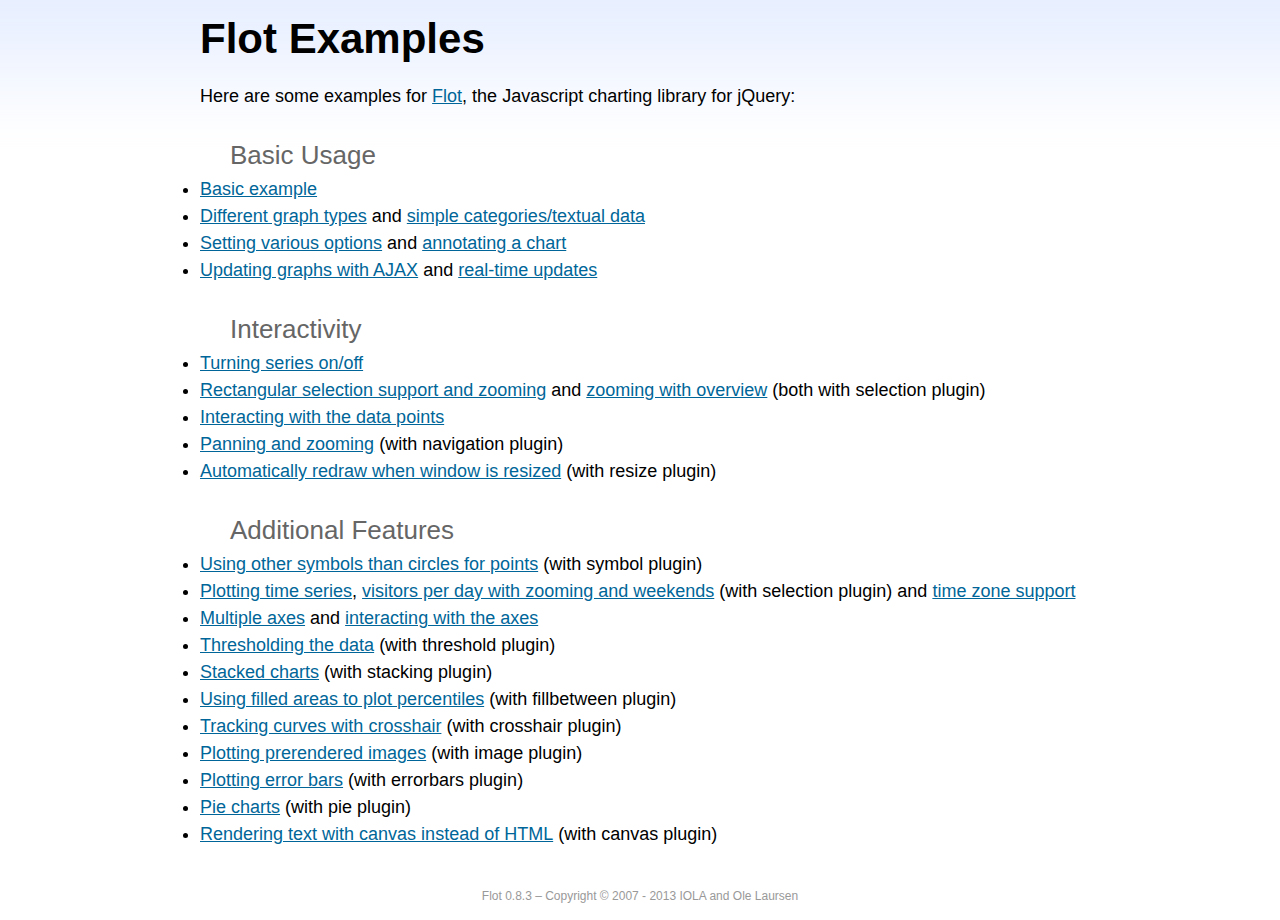
<file: WebContent/plugins/flot-charts/examples/index.html>
<!DOCTYPE html PUBLIC "-//W3C//DTD HTML 4.01//EN" "http://www.w3.org/TR/html4/strict.dtd">
<html>
<head>
	<meta http-equiv="Content-Type" content="text/html; charset=utf-8">
	<title>Flot Examples</title>
	<link href="examples.css" rel="stylesheet" type="text/css">
	<style>

	h3 {
		margin-top: 30px;
		margin-bottom: 5px;
	}

	</style>
	<script language="javascript" type="text/javascript" src="../jquery.js"></script>
	<script language="javascript" type="text/javascript" src="../jquery.flot.js"></script>
	<script type="text/javascript">

	$(function() {

		// Add the Flot version string to the footer

		$("#footer").prepend("Flot " + $.plot.version + " &ndash; ");
	});

	</script>
</head>
<body>

	<div id="header">
		<h2>Flot Examples</h2>
	</div>

	<div id="content">

		<p>Here are some examples for <a href="http://www.flotcharts.org">Flot</a>, the Javascript charting library for jQuery:</p>

		<h3>Basic Usage</h3>

		<ul>
			<li><a href="basic-usage/index.html">Basic example</a></li>
			<li><a href="series-types/index.html">Different graph types</a> and <a href="categories/index.html">simple categories/textual data</a></li>
			<li><a href="basic-options/index.html">Setting various options</a> and <a href="annotating/index.html">annotating a chart</a></li>
			<li><a href="ajax/index.html">Updating graphs with AJAX</a> and <a href="realtime/index.html">real-time updates</a></li>
		</ul>

		<h3>Interactivity</h3>

		<ul>
			<li><a href="series-toggle/index.html">Turning series on/off</a></li>
			<li><a href="selection/index.html">Rectangular selection support and zooming</a> and <a href="zooming/index.html">zooming with overview</a> (both with selection plugin)</li>
			<li><a href="interacting/index.html">Interacting with the data points</a></li>
			<li><a href="navigate/index.html">Panning and zooming</a> (with navigation plugin)</li>
			<li><a href="resize/index.html">Automatically redraw when window is resized</a> (with resize plugin)</li>
		</ul>

		<h3>Additional Features</h3>

		<ul>
			<li><a href="symbols/index.html">Using other symbols than circles for points</a> (with symbol plugin)</li>
			<li><a href="axes-time/index.html">Plotting time series</a>, <a href="visitors/index.html">visitors per day with zooming and weekends</a> (with selection plugin) and <a href="axes-time-zones/index.html">time zone support</a></li>
			<li><a href="axes-multiple/index.html">Multiple axes</a> and <a href="axes-interacting/index.html">interacting with the axes</a></li>
			<li><a href="threshold/index.html">Thresholding the data</a> (with threshold plugin)</li>
			<li><a href="stacking/index.html">Stacked charts</a> (with stacking plugin)</li>
			<li><a href="percentiles/index.html">Using filled areas to plot percentiles</a> (with fillbetween plugin)</li>
			<li><a href="tracking/index.html">Tracking curves with crosshair</a> (with crosshair plugin)</li>
			<li><a href="image/index.html">Plotting prerendered images</a> (with image plugin)</li>
			<li><a href="series-errorbars/index.html">Plotting error bars</a> (with errorbars plugin)</li>
			<li><a href="series-pie/index.html">Pie charts</a> (with pie plugin)</li>
			<li><a href="canvas/index.html">Rendering text with canvas instead of HTML</a> (with canvas plugin)</li>
		</ul>

	</div>

	<div id="footer">
		Copyright &copy; 2007 - 2013 IOLA and Ole Laursen
	</div>

</body>
</html>
</file>
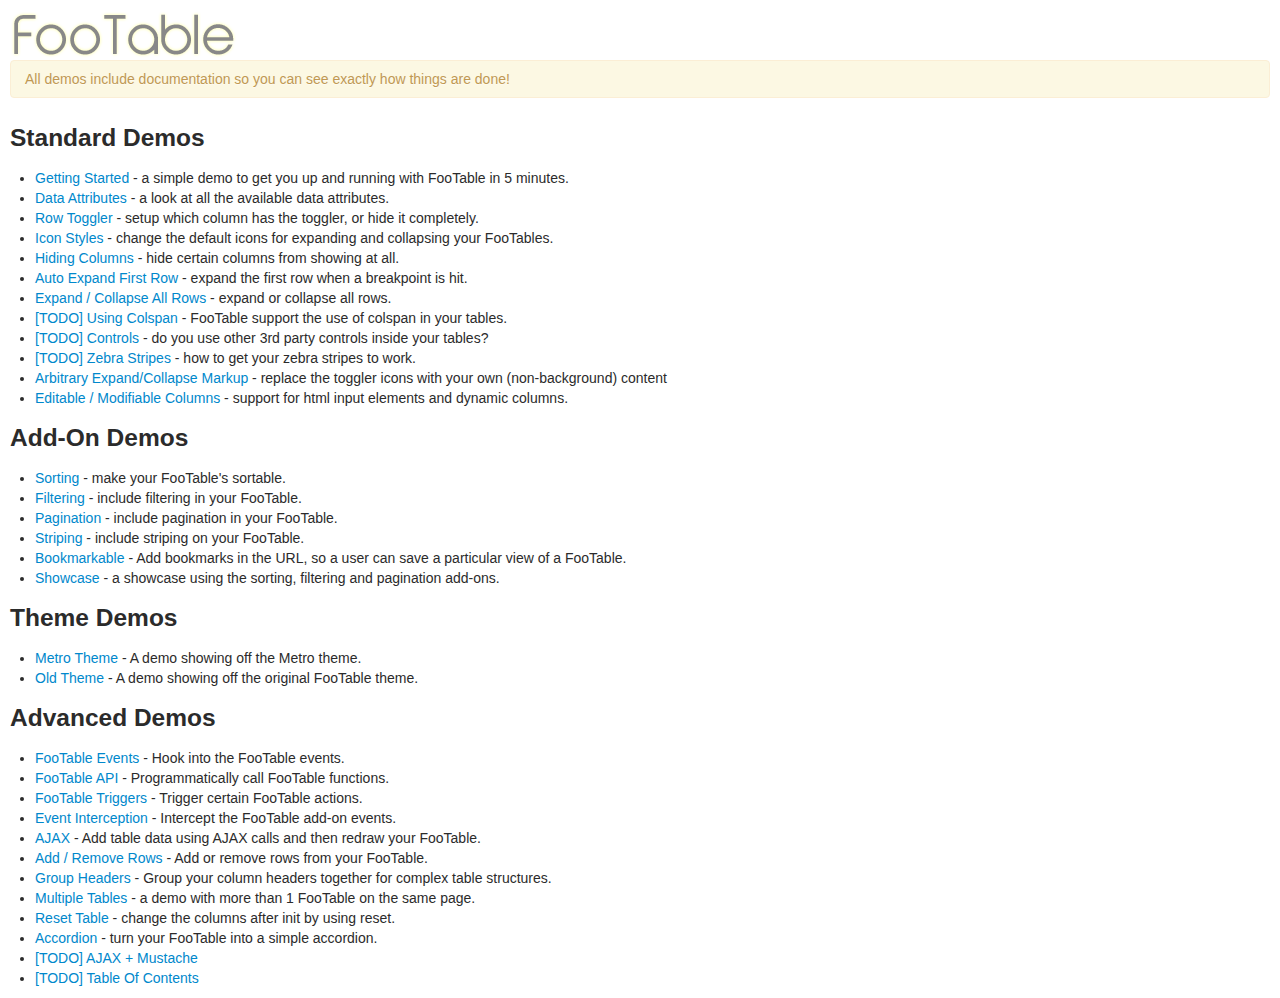
<file: WebContent/plugins/fooTable/demos/index.htm>
﻿<!DOCTYPE html>
<html xmlns="http://www.w3.org/1999/xhtml">
<head>
    <title>FooTable Demos - A jQuery plugin for responsive HTML tables</title>
    <meta name="viewport" content="width = device-width, initial-scale = 1.0, minimum-scale = 1.0, maximum-scale = 1.0, user-scalable = no"/>
	<link href="css/bootstrap.css" rel="stylesheet" type="text/css"/>
    <link href="css/footable-demos.css" rel="stylesheet" type="text/css"/>
</head>
<body>
	<div class="demo-container">
        <a href="http://fooplugins.com/plugins/footable-jquery/"><img src="img/footable.png" border="0" /></a>
        <div class="alert">
            All demos include documentation so you can see exactly how things are done!
        </div>
        <h3>Standard Demos</h3>
        <ul>
            <li><a href="getting-started.htm">Getting Started</a> - a simple demo to get you up and running with FooTable in 5 minutes.</li>
            <li><a href="data-attributes.htm">Data Attributes</a> - a look at all the available data attributes.</li>
            <li><a href="row-toggle.htm">Row Toggler</a> - setup which column has the toggler, or hide it completely.</li>
            <li><a href="icon-styles.htm">Icon Styles</a> - change the default icons for expanding and collapsing your FooTables.</li>
            <li><a href="hidden-columns.htm">Hiding Columns</a> - hide certain columns from showing at all.</li>
            <li><a href="auto-expand-first-row-on-breakpoint.htm">Auto Expand First Row</a> - expand the first row when a breakpoint is hit.</li>
            <li><a href="expand-collapse-all.htm">Expand / Collapse All Rows</a> - expand or collapse all rows.</li>
            <li><a>[TODO] Using Colspan</a> - FooTable support the use of colspan in your tables.</li>
            <li><a>[TODO] Controls</a> - do you use other 3rd party controls inside your tables?</li>
            <li><a>[TODO] Zebra Stripes</a> - how to get your zebra stripes to work.</li>
	        <li><a href="arbitrary_toggle_markup.htm">Arbitrary Expand/Collapse Markup</a> - replace the toggler icons with your own (non-background) content</li>
	        <li><a href="editable-columns.htm">Editable / Modifiable Columns</a> - support for html input elements and dynamic columns.</li>
        </ul>
        <h3>Add-On Demos</h3>
        <ul>
            <li><a href="sorting.htm">Sorting</a> - make your FooTable's sortable.</li>
            <li><a href="filtering.htm">Filtering</a> - include filtering in your FooTable.</li>
            <li><a href="paging.htm">Pagination</a> - include pagination in your FooTable.</li>
						<li><a href="striping.htm">Striping</a> - include striping on your FooTable.</li>
            <li><a href="bookmarkable.htm">Bookmarkable</a> - Add bookmarks in the URL, so a user can save a particular view of a FooTable.</li>
            <li><a href="showcase.htm">Showcase</a> - a showcase using the sorting, filtering and pagination add-ons.</li>
        </ul>
        <h3>Theme Demos</h3>
        <ul>
            <li><a href="metro-theme.htm">Metro Theme</a> - A demo showing off the Metro theme.</li>
            <li><a href="old-theme.htm">Old Theme</a> - A demo showing off the original FooTable theme.</li>
        </ul>
        <h3>Advanced Demos</h3>
        <ul>
            <li><a href="events.htm">FooTable Events</a> - Hook into the FooTable events.</li>
            <li><a href="api.htm">FooTable API</a> - Programmatically call FooTable functions.</li>
            <li><a href="triggers.htm">FooTable Triggers</a> - Trigger certain FooTable actions.</li>
            <li><a href="event-interception.htm">Event Interception</a> - Intercept the FooTable add-on events.</li>
            <li><a href="ajax.htm">AJAX</a> - Add table data using AJAX calls and then redraw your FooTable.</li>
            <li><a href="add-delete-row.htm">Add / Remove Rows</a> - Add or remove rows from your FooTable.</li>
            <li><a href="group-headers.htm">Group Headers</a> - Group your column headers together for complex table structures.</li>
            <li><a href="multiple-showcases.htm">Multiple Tables</a> - a demo with more than 1 FooTable on the same page.</li>
            <li><a href="reset.htm">Reset Table</a> - change the columns after init by using reset.</li>
            <li><a href="accordion.htm">Accordion</a> - turn your FooTable into a simple accordion.</li>
            <li><a>[TODO] AJAX + Mustache</a></li>
            <li><a>[TODO] Table Of Contents</a></li>
        </ul>
    </div>
</body>
</html>
</file>
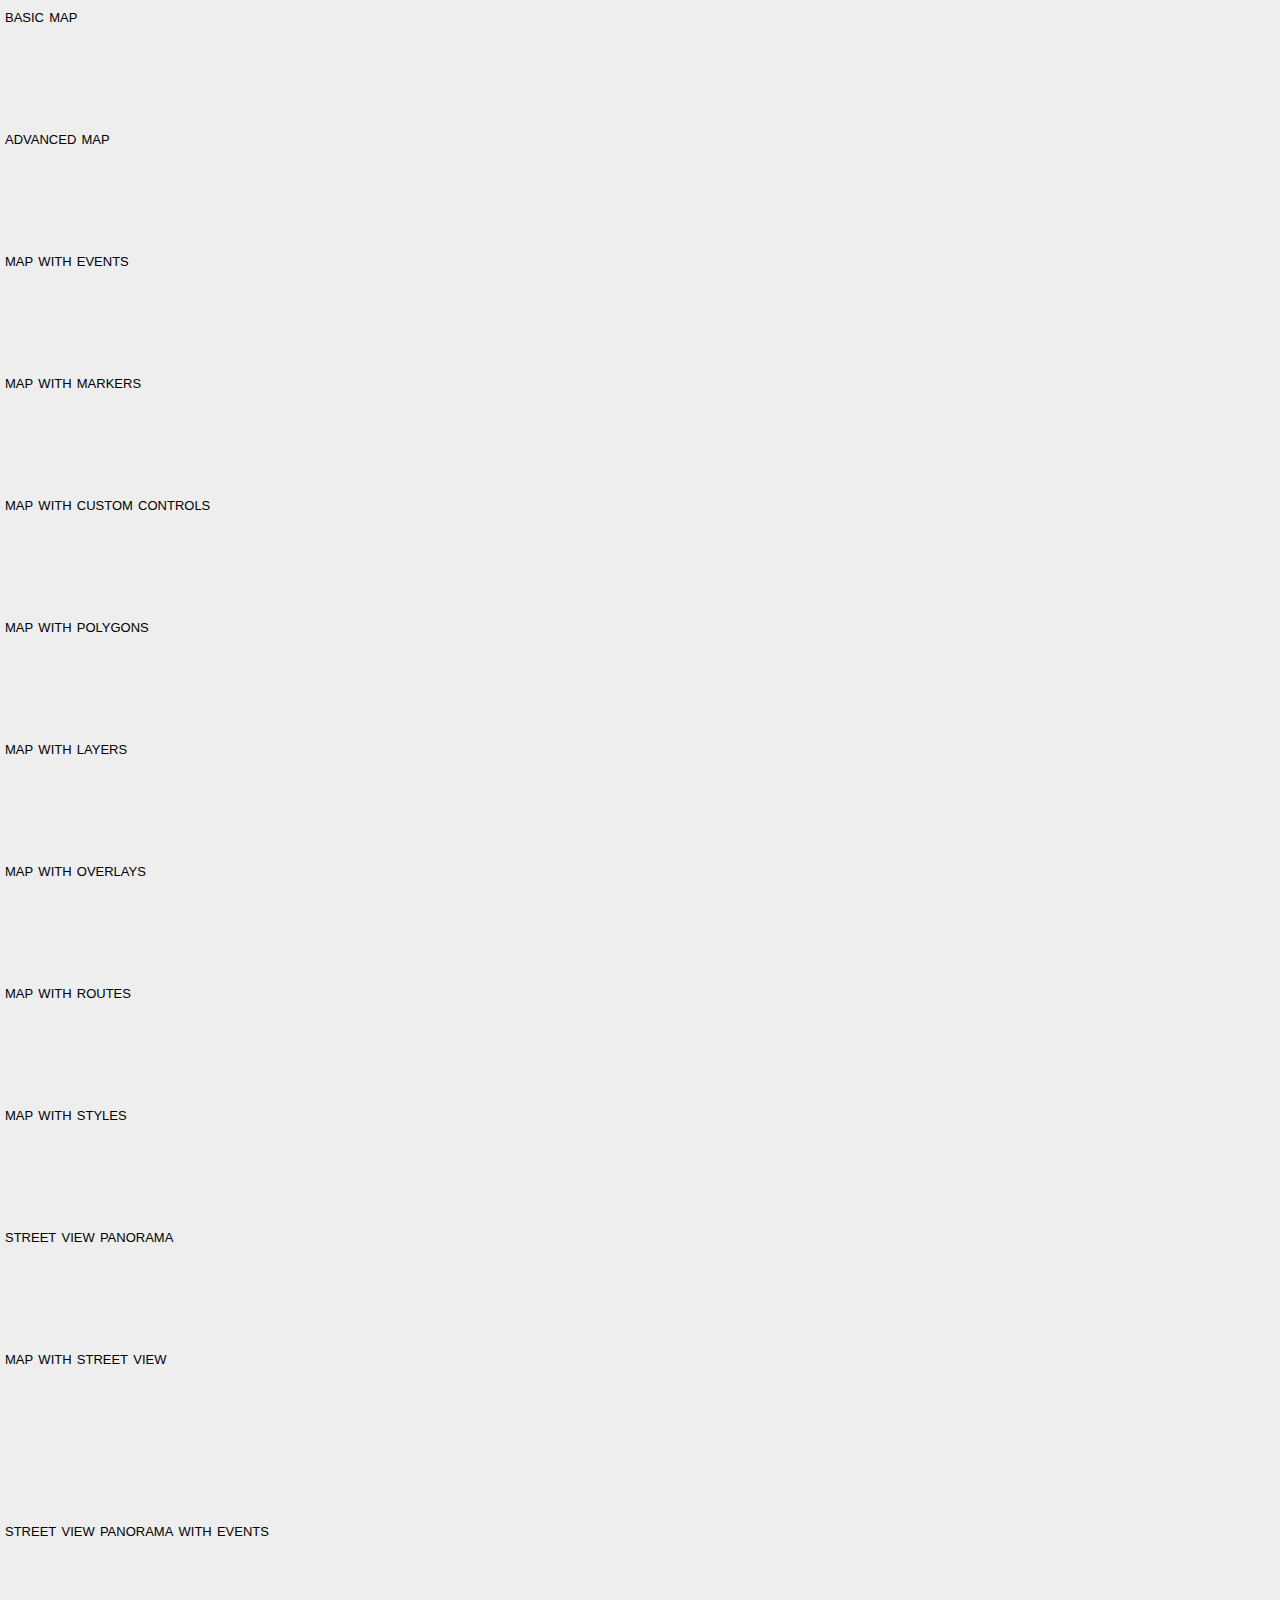
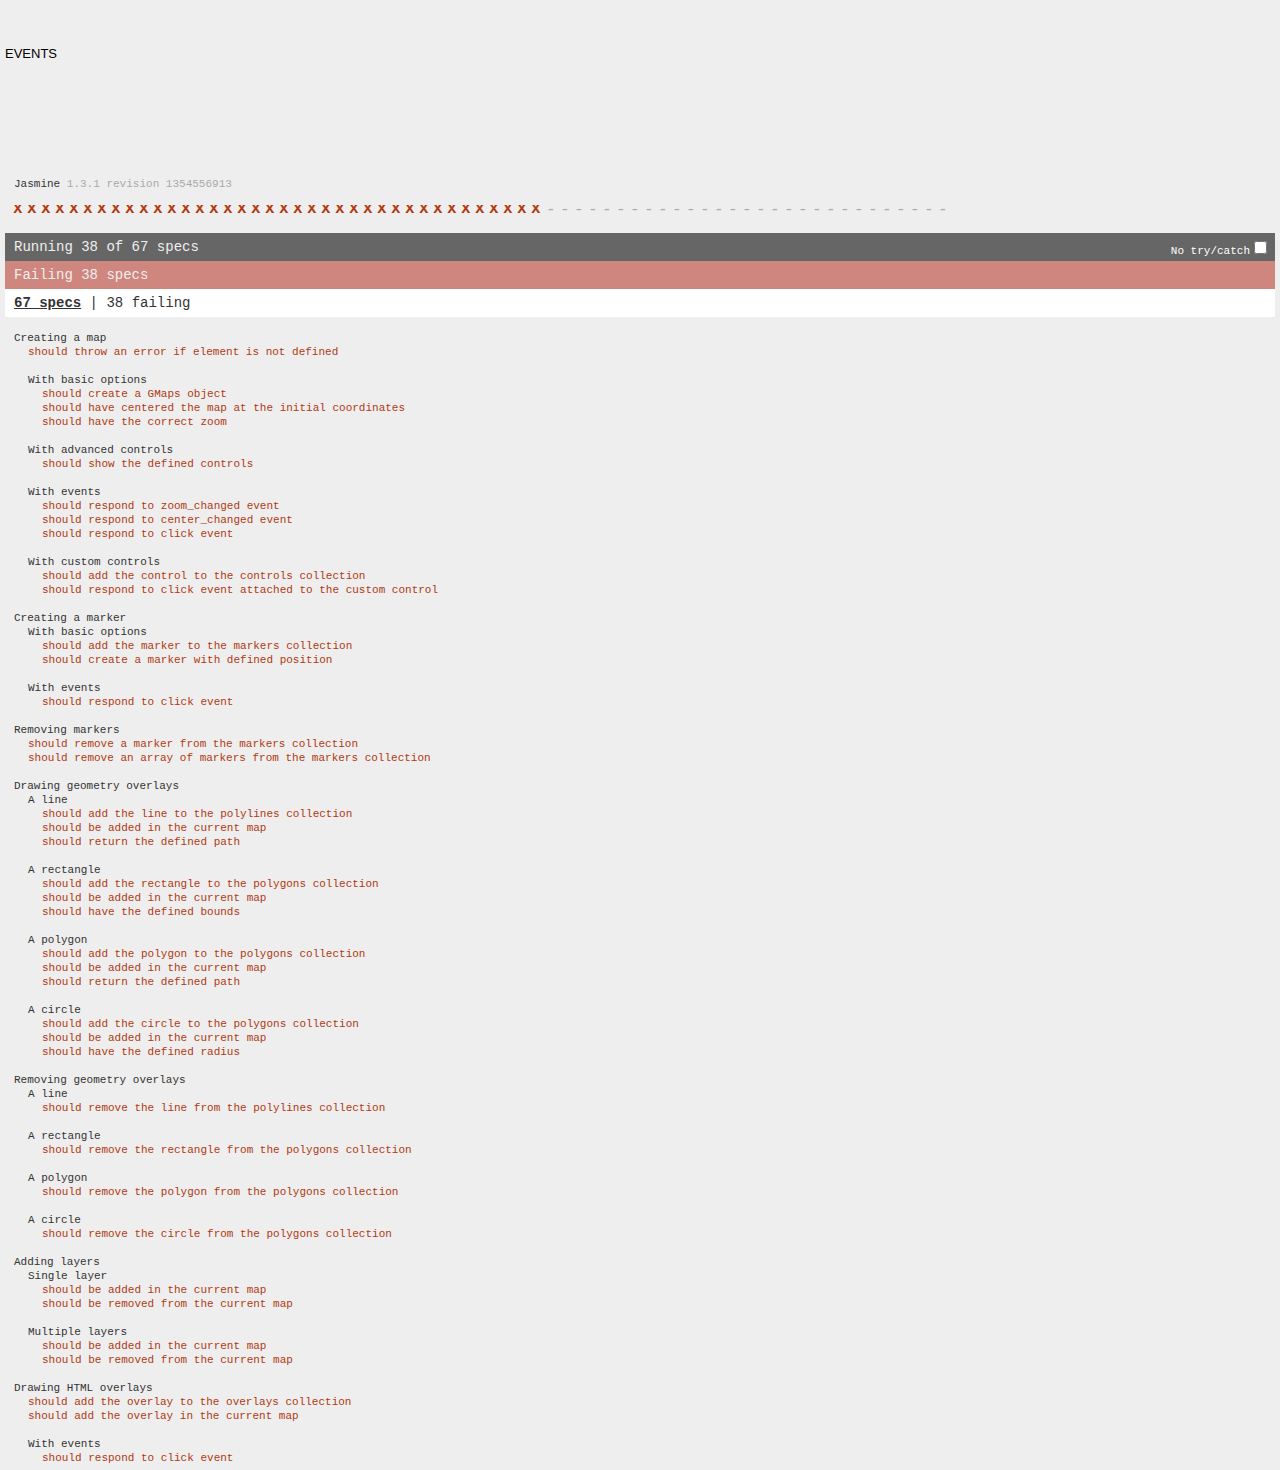
<file: WebContent/plugins/gmaps/test/index.html>
<!DOCTYPE html>
<html>
<head>
  <title>gmaps.js test</title>
  <link rel="stylesheet" type="text/css" href="lib/jasmine.css" />
  <link rel="stylesheet" href="style.css" />
  <script type="text/javascript" src="lib/jasmine.js"></script>
  <script type="text/javascript" src="lib/jasmine-html.js"></script>

  <script type="text/javascript" src="http://maps.google.com/maps/api/js?sensor=true"></script>
  <script type="text/javascript" src="../gmaps.js"></script>

  <script type="text/javascript" src="spec/MapSpec.js"></script>
  <script type="text/javascript" src="spec/MarkerSpec.js"></script>
  <script type="text/javascript" src="spec/GeometrySpec.js"></script>
  <script type="text/javascript" src="spec/LayerSpec.js"></script>
  <script type="text/javascript" src="spec/OverlaySpec.js"></script>
  <script type="text/javascript" src="spec/RouteSpec.js"></script>
  <script type="text/javascript" src="spec/StyleSpec.js"></script>
  <script type="text/javascript" src="spec/StreetViewSpec.js"></script>
  <script type="text/javascript" src="spec/EventSpec.js"></script>
  <script type="text/javascript" src="spec/ControlSpec.js"></script>

  <script type="text/javascript">
    (function() {
      var jasmineEnv = jasmine.getEnv();
      jasmineEnv.updateInterval = 1000;

      var htmlReporter = new jasmine.HtmlReporter();

      jasmineEnv.addReporter(htmlReporter);

      jasmineEnv.specFilter = function(spec) {
        return htmlReporter.specFilter(spec);
      };

      var currentWindowOnload = window.onload;

      window.onload = function() {
        if (currentWindowOnload) {
          currentWindowOnload();
        }

        execJasmine();
      };

      function execJasmine() {
        jasmineEnv.execute();
      }

    })();
  </script>
</head>
<body>
  <h3>Basic map</h3>
  <div class="map" id="basic-map"></div>
  <h3>Advanced map</h3>
  <div class="map" id="advanced-map"></div>
  <h3>Map with events</h3>
  <div class="map" id="map-with-events"></div>
  <h3>Map with markers</h3>
  <div class="map" id="map-with-markers"></div>
  <h3>Map with custom controls</h3>
  <div class="map" id="map-with-custom-controls"></div>
  <h3>Map with polygons</h3>
  <div class="map" id="map-with-polygons"></div>
  <h3>Map with layers</h3>
  <div class="map" id="map-with-layers"></div>
  <h3>Map with overlays</h3>
  <div class="map" id="map-with-overlays"></div>
  <h3>Map with routes</h3>
  <div class="map" id="map-with-routes"></div>
  <h3>Map with styles</h3>
  <div class="map" id="map-with-styles"></div>
  <h3>Street View Panorama</h3>
  <div class="panorama" id="streetview-standalone-panorama"></div>
  <h3>Map with Street View</h3>
  <div class="with-columns">
    <div class="map" id="map-with-streetview"></div>
    <div class="panorama" id="streetview-panorama"></div>
  </div>
  <h3>Street View Panorama with events</h3>
  <div class="panorama" id="streetview-with-events"></div>
  <h3>Events</h3>
  <div class="map" id="events"></div>
</body>
</html>
</file>
<file: WebContent/nifty-v2.2.3/documentation/css/monokai.css>
/************ MONOKAI THEME FOR GOOGLE PRETTIFY ************/

pre.prettyprint {
  overflow: auto;
  font-size: 14px;  
  display: block; 
  background-color: #272822; 
  padding:1em;
}

/* Orange Highlight */
pre *::selection{
   background: #9d550f;   /* orange */
    color: #F8F8F0;       /* whitish */
}
pre *::-moz-selection{
    background: #9d550f;  /* orange */
    color: #F8F8F0;       /* whitish */
}



/******************** PRETTIFY COLORS ***********************/
pre .nocode { background-color: none; color: #000 }
pre .str { color: #E6DB74 } /* string          - yellow     */
pre .kwd { color: #66D9EF;} /* keyword         - blue       */
pre .com { color: #75715E } /* comment         - grey/green */
pre .typ { color: #66D9EF } /* type            - blue       */
pre .lit { color: #AE81FF } /* literal         - purple     */
pre .pun { color: #F8F8F0 } /* punctuation     - whitish    */
pre .pln { color: #F8F8F0 } /* plaintext       - whitish    */
pre .tag { color: #F92672;} /* html/xml tag    - pink/red   */
pre .atn { color: #a0e22a;} /* attribute name  - green      */
pre .atv { color: #E6DB74 } /* attribute value - yellow     */
pre .dec { color: #F8F8F0 } /* decimal         - whitish    */


@media screen {
    /* CSS STYLES - specify class=lang-css on pre */
    pre.lang-css .pln{ color:#a0e22a; }  /* plaintext - green    */
    pre.lang-css .lit{ color:#F92672; }  /* literal   - pink/red */

    /* JS STYLES - specify class=lang-js on pre */
    pre.lang-js .kwd{ color:#AE81FF; }  /* keyword  - purple */

    /* SQL STYLES - specify class=lang-sql on pre */
    pre.lang-sql .kwd{ color:#F92672; }  /* keyword  - pink/red */
}


/******************** LINE NUMBERS ***********************/
/* Specify class=linenums on a pre to get line numbering */

pre.prettyprint ol.linenums { 
  margin-top: 0; 
  margin-bottom: 0; 
  color: #8f908a;
}

/* Remove the trailing . from ol li */
pre.prettyprint ol.linenums { 
  counter-reset: item;
  padding-left: 0em;
  list-style-type: none;
}
pre.prettyprint ol.linenums li{
  display: block;
}
pre.prettyprint ol.linenums li:before { 
    content: counter(item) "  "; 
    counter-increment: item 
}

pre.prettyprint ol.linenums li span:first-child {
    margin-left: 0.5em;
}



/**************** SPECIAL LINE NUMBERS ****************/
/*  Add styles for alternating rows or count by 5/10  */

/* Highlight Line Numbers, but not 5 and 10 */
li.L0,li.L1,li.L2,li.L3,li.L5,li.L6,li.L7,li.L8 { 
  /* list-style-type: none */
}
/* Highlight Line Numbers 5 & 10 */
li.L4,li.L9{
 
}
/* Highlight alternate shading for lines */
li.L1,li.L3,li.L5,li.L7,li.L9 { 
   /* background-color:#2e2f29; */
}



/******************* PRINT STYLES *******************/
@media print {
  pre.prettyprint { background-color: none }
  pre .str, code .str { color: #060 }
  pre .kwd, code .kwd { color: #006; font-weight: bold }
  pre .com, code .com { color: #600; font-style: italic }
  pre .typ, code .typ { color: #404; font-weight: bold }
  pre .lit, code .lit { color: #044 }
  pre .pun, code .pun { color: #440 }
  pre .pln, code .pln { color: #000 }
  pre .tag, code .tag { color: #006; font-weight: bold }
  pre .atn, code .atn { color: #404 }
  pre .atv, code .atv { color: #060 }
}
</file>
<file: WebContent/nifty-v2.2.3/documentation/css/documentation.css>
body{
    background-color: #edecec;
    font-size: 13px;
}

.navbar {
    background-color: #36383c
}

#content-container {
    background-color: #2d2d2d;
    padding: 0 !important
}


@media (min-width: 1200px) {
    .container {
    width: 100%;
    max-width: 1360px
    }
}



#docs-menu{
    max-width: 220px;
    float: left;
}

#docs-menu ul{
    width: 210px;
}

#docs-menu.affix{
    top:0;
    position: fixed
}

#docs-menu a{
    display: block;
    padding:10px;
    font-weight: 300;
    color: #bababa;
    transition: color .2s
}
#docs-menu > ul > li > a{
    color: #dcdcdc;
}

#docs-menu > .nav > li{
    border: 1px solid transparent
}
#docs-menu > .nav > .active{
    box-shadow: inset 3px 0 0 #2986b8;
    background-color: rgba(0, 0, 0, 0.15);
    border: 1px solid rgba(0,0,0,0.05)
}
#docs-menu a:focus{
    background-color: transparent;
}
#docs-menu a:hover{
    background-color: transparent;
    color: #fff;
    transition: color .2s
}


#docs-menu .active > a {
    color: #fff;
    font-weight: normal
}


#docs-menu .list-sub{
    padding-left: 30px;
    overflow: hidden;
    max-height: 0;
    margin-bottom: 0;
    transition: max-height .5s;
}

#docs-menu > .nav > .in .list-sub,
#docs-menu > .nav > .active .list-sub{
    max-height: 500px;
    transition: max-height .5s;
}



#docs-menu .list-sub a{
    padding: 5px;
    font-size: 1em;
    font-weight: 300
}




#docs-header{
    padding: 15px 10px;
    background-color: #36383c;
    color: #fff;
    /*position: fixed;
    width: 100%;
    z-index: 99999;*/
}
#docs-header h1{
    padding-left: 200px;
    font-weight: 500
}
.docs-content{
    background-color: #edecec;
    padding: 50px;
    margin-left: 210px
}

.docs-section{
    margin-bottom: 115px;
}


.docs-spy{
    padding: 20px 0 0;
    margin-top: 220px
}

.fol-child{
    padding-left: 30px !important
}
.fol-child2{
    padding-left: 60px !important
}

.divider{
    margin-bottom: 100px;
}



.prettyprint .tag{
    background-color: transparent;
    border:0;
    border-radius: 0;
    font-size: inherit;
    padding: 0
}
</file>
<file: WebContent/plugins/flot-charts/examples/examples.css>
* {	padding: 0; margin: 0; vertical-align: top; }

body {
	background: url(background.png) repeat-x;
	font: 18px/1.5em "proxima-nova", Helvetica, Arial, sans-serif;
}

a {	color: #069; }
a:hover { color: #28b; }

h2 {
	margin-top: 15px;
	font: normal 32px "omnes-pro", Helvetica, Arial, sans-serif;
}

h3 {
	margin-left: 30px;
	font: normal 26px "omnes-pro", Helvetica, Arial, sans-serif;
	color: #666;
}

p {
	margin-top: 10px;
}

button {
	font-size: 18px;
	padding: 1px 7px;
}

input {
	font-size: 18px;
}

input[type=checkbox] {
	margin: 7px;
}

#header {
	position: relative;
	width: 900px;
	margin: auto;
}

#header h2 {
	margin-left: 10px;
	vertical-align: middle;
	font-size: 42px;
	font-weight: bold;
	text-decoration: none;
	color: #000;
}

#content {
	width: 880px;
	margin: 0 auto;
	padding: 10px;
}

#footer {
	margin-top: 25px;
	margin-bottom: 10px;
	text-align: center;
	font-size: 12px;
	color: #999;
}

.demo-container {
	box-sizing: border-box;
	width: 850px;
	height: 450px;
	padding: 20px 15px 15px 15px;
	margin: 15px auto 30px auto;
	border: 1px solid #ddd;
	background: #fff;
	background: linear-gradient(#f6f6f6 0, #fff 50px);
	background: -o-linear-gradient(#f6f6f6 0, #fff 50px);
	background: -ms-linear-gradient(#f6f6f6 0, #fff 50px);
	background: -moz-linear-gradient(#f6f6f6 0, #fff 50px);
	background: -webkit-linear-gradient(#f6f6f6 0, #fff 50px);
	box-shadow: 0 3px 10px rgba(0,0,0,0.15);
	-o-box-shadow: 0 3px 10px rgba(0,0,0,0.1);
	-ms-box-shadow: 0 3px 10px rgba(0,0,0,0.1);
	-moz-box-shadow: 0 3px 10px rgba(0,0,0,0.1);
	-webkit-box-shadow: 0 3px 10px rgba(0,0,0,0.1);
}

.demo-placeholder {
	width: 100%;
	height: 100%;
	font-size: 14px;
	line-height: 1.2em;
}

.legend table {
	border-spacing: 5px;
}
</file>
<file: WebContent/plugins/fooTable/demos/css/footable-demos.css>
body{
    color:#2B2B2B;
	font-family: 'trebuchet MS' , 'Lucida sans' , Arial;
}

    body.dark {
        background: #444;
        color:#ffd;
    }
	
.demo-container {
	margin:10px;
}

code {
    background: #ddd;
    padding:2px 5px;
}

.status-metro {
    display: inline-block;
    padding: 2px 5px;
	color:#fff;
}

.status-metro.status-active {
    background: #43c83c;
}

.status-metro.status-disabled {
    background: #999999;
}

.status-metro.status-suspended {
    background: #fa3031;
}

.foo-setup li {
	margin-bottom:30px;
}
</file>
<file: WebContent/plugins/gmaps/test/lib/jasmine.css>
body { background-color: #eeeeee; padding: 0; margin: 5px; overflow-y: scroll; }

#HTMLReporter { font-size: 11px; font-family: Monaco, "Lucida Console", monospace; line-height: 14px; color: #333333; }
#HTMLReporter a { text-decoration: none; }
#HTMLReporter a:hover { text-decoration: underline; }
#HTMLReporter p, #HTMLReporter h1, #HTMLReporter h2, #HTMLReporter h3, #HTMLReporter h4, #HTMLReporter h5, #HTMLReporter h6 { margin: 0; line-height: 14px; }
#HTMLReporter .banner, #HTMLReporter .symbolSummary, #HTMLReporter .summary, #HTMLReporter .resultMessage, #HTMLReporter .specDetail .description, #HTMLReporter .alert .bar, #HTMLReporter .stackTrace { padding-left: 9px; padding-right: 9px; }
#HTMLReporter #jasmine_content { position: fixed; right: 100%; }
#HTMLReporter .version { color: #aaaaaa; }
#HTMLReporter .banner { margin-top: 14px; }
#HTMLReporter .duration { color: #aaaaaa; float: right; }
#HTMLReporter .symbolSummary { overflow: hidden; *zoom: 1; margin: 14px 0; }
#HTMLReporter .symbolSummary li { display: block; float: left; height: 7px; width: 14px; margin-bottom: 7px; font-size: 16px; }
#HTMLReporter .symbolSummary li.passed { font-size: 14px; }
#HTMLReporter .symbolSummary li.passed:before { color: #5e7d00; content: "\02022"; }
#HTMLReporter .symbolSummary li.failed { line-height: 9px; }
#HTMLReporter .symbolSummary li.failed:before { color: #b03911; content: "x"; font-weight: bold; margin-left: -1px; }
#HTMLReporter .symbolSummary li.skipped { font-size: 14px; }
#HTMLReporter .symbolSummary li.skipped:before { color: #bababa; content: "\02022"; }
#HTMLReporter .symbolSummary li.pending { line-height: 11px; }
#HTMLReporter .symbolSummary li.pending:before { color: #aaaaaa; content: "-"; }
#HTMLReporter .exceptions { color: #fff; float: right; margin-top: 5px; margin-right: 5px; }
#HTMLReporter .bar { line-height: 28px; font-size: 14px; display: block; color: #eee; }
#HTMLReporter .runningAlert { background-color: #666666; }
#HTMLReporter .skippedAlert { background-color: #aaaaaa; }
#HTMLReporter .skippedAlert:first-child { background-color: #333333; }
#HTMLReporter .skippedAlert:hover { text-decoration: none; color: white; text-decoration: underline; }
#HTMLReporter .passingAlert { background-color: #a6b779; }
#HTMLReporter .passingAlert:first-child { background-color: #5e7d00; }
#HTMLReporter .failingAlert { background-color: #cf867e; }
#HTMLReporter .failingAlert:first-child { background-color: #b03911; }
#HTMLReporter .results { margin-top: 14px; }
#HTMLReporter #details { display: none; }
#HTMLReporter .resultsMenu, #HTMLReporter .resultsMenu a { background-color: #fff; color: #333333; }
#HTMLReporter.showDetails .summaryMenuItem { font-weight: normal; text-decoration: inherit; }
#HTMLReporter.showDetails .summaryMenuItem:hover { text-decoration: underline; }
#HTMLReporter.showDetails .detailsMenuItem { font-weight: bold; text-decoration: underline; }
#HTMLReporter.showDetails .summary { display: none; }
#HTMLReporter.showDetails #details { display: block; }
#HTMLReporter .summaryMenuItem { font-weight: bold; text-decoration: underline; }
#HTMLReporter .summary { margin-top: 14px; }
#HTMLReporter .summary .suite .suite, #HTMLReporter .summary .specSummary { margin-left: 14px; }
#HTMLReporter .summary .specSummary.passed a { color: #5e7d00; }
#HTMLReporter .summary .specSummary.failed a { color: #b03911; }
#HTMLReporter .description + .suite { margin-top: 0; }
#HTMLReporter .suite { margin-top: 14px; }
#HTMLReporter .suite a { color: #333333; }
#HTMLReporter #details .specDetail { margin-bottom: 28px; }
#HTMLReporter #details .specDetail .description { display: block; color: white; background-color: #b03911; }
#HTMLReporter .resultMessage { padding-top: 14px; color: #333333; }
#HTMLReporter .resultMessage span.result { display: block; }
#HTMLReporter .stackTrace { margin: 5px 0 0 0; max-height: 224px; overflow: auto; line-height: 18px; color: #666666; border: 1px solid #ddd; background: white; white-space: pre; }

#TrivialReporter { padding: 8px 13px; position: absolute; top: 0; bottom: 0; left: 0; right: 0; overflow-y: scroll; background-color: white; font-family: "Helvetica Neue Light", "Lucida Grande", "Calibri", "Arial", sans-serif; /*.resultMessage {*/ /*white-space: pre;*/ /*}*/ }
#TrivialReporter a:visited, #TrivialReporter a { color: #303; }
#TrivialReporter a:hover, #TrivialReporter a:active { color: blue; }
#TrivialReporter .run_spec { float: right; padding-right: 5px; font-size: .8em; text-decoration: none; }
#TrivialReporter .banner { color: #303; background-color: #fef; padding: 5px; }
#TrivialReporter .logo { float: left; font-size: 1.1em; padding-left: 5px; }
#TrivialReporter .logo .version { font-size: .6em; padding-left: 1em; }
#TrivialReporter .runner.running { background-color: yellow; }
#TrivialReporter .options { text-align: right; font-size: .8em; }
#TrivialReporter .suite { border: 1px outset gray; margin: 5px 0; padding-left: 1em; }
#TrivialReporter .suite .suite { margin: 5px; }
#TrivialReporter .suite.passed { background-color: #dfd; }
#TrivialReporter .suite.failed { background-color: #fdd; }
#TrivialReporter .spec { margin: 5px; padding-left: 1em; clear: both; }
#TrivialReporter .spec.failed, #TrivialReporter .spec.passed, #TrivialReporter .spec.skipped { padding-bottom: 5px; border: 1px solid gray; }
#TrivialReporter .spec.failed { background-color: #fbb; border-color: red; }
#TrivialReporter .spec.passed { background-color: #bfb; border-color: green; }
#TrivialReporter .spec.skipped { background-color: #bbb; }
#TrivialReporter .messages { border-left: 1px dashed gray; padding-left: 1em; padding-right: 1em; }
#TrivialReporter .passed { background-color: #cfc; display: none; }
#TrivialReporter .failed { background-color: #fbb; }
#TrivialReporter .skipped { color: #777; background-color: #eee; display: none; }
#TrivialReporter .resultMessage span.result { display: block; line-height: 2em; color: black; }
#TrivialReporter .resultMessage .mismatch { color: black; }
#TrivialReporter .stackTrace { white-space: pre; font-size: .8em; margin-left: 10px; max-height: 5em; overflow: auto; border: 1px inset red; padding: 1em; background: #eef; }
#TrivialReporter .finished-at { padding-left: 1em; font-size: .6em; }
#TrivialReporter.show-passed .passed, #TrivialReporter.show-skipped .skipped { display: block; }
#TrivialReporter #jasmine_content { position: fixed; right: 100%; }
#TrivialReporter .runner { border: 1px solid gray; display: block; margin: 5px 0; padding: 2px 0 2px 10px; }
</file>
<file: WebContent/plugins/gmaps/test/style.css>
body {
font-family: sans-serif;
}

h1, h2, h3, h4, h5, h6 {
  margin: 0;
  font-weight: lighter;
  text-transform: lowercase;
  font-variant: small-caps;
}

.map,
.panorama {
  width: 100%;
  height: 100px;
}

.with-columns {
  display: block;
  width: 100%;
  overflow: hidden;
}

.with-columns .map,
.with-columns .panorama {
  display: block;
  width: 50%;
  height: 150px;
  float: left;
}
</file>
<file: WebContent/nifty-v2.2.3/template/css/nifty.min.css>
html,body{min-width:290px;-ms-overflow-style:scrollbar}body{background-color:#ebeef0;font-family:'Open Sans','Helvetica Neue',Helvetica,Arial,sans-serif;font-size:11px;font-weight:normal;color:#5f5f5f;-moz-osx-font-smoothing:grayscale;-webkit-font-smoothing:antialiased !important}h1,.h1{font-size:34px}h2,.h2{font-size:28px}h3,.h3{font-size:22px}h4,.h4{font-size:16px}h5,.h5{font-size:12px}h6,.h6{font-size:10px}h1,h2,h3,h4,h5,h6,.h1,.h2,.h3,.h4,.h5,.h6{font-weight:600}::selection{background-color:rgba(46,165,204,0.41)}::-moz-selection{background-color:rgba(46,165,204,0.41)}#container{min-height:100vh;height:auto;position:relative;min-width:290px;overflow:hidden;opacity:1;visibility:visible}#container.boxed-layout{background-color:#d3d6d8}#content-container{position:relative;padding-top:80px;padding-bottom:100px;background-color:#ebeef0}#page-title{padding:10px 20px;width:100%}.page-header{border:0 none;color:#8a8a8a;font-size:2.4em;font-weight:100;margin:0;padding:10px 0}.page-header .label{margin-right:.5em}#page-content{padding:5px 20px 0}@media (min-width:768px){#page-content{padding:10px 20px 0}}@media (min-width:992px){#page-content{padding:20px 25px 0}}.searchbox{margin-right:-20px}.searchbox button{border:0;background:none;padding:2px 5px;margin-top:2px;position:relative;left:-28px;font-size:14px;z-index:2}.searchbox .custom-search-form{margin-right:-5px}.searchbox .custom-search-form input{border-color:transparent;padding-right:30px}.searchbox>.input-group.custom-search-form input{border-radius:0}.searchbox>.input-group input:focus{border-color:#54abd9}@media (min-width:768px){#content-container{padding-top:40px}#page-title{display:table;table-layout:fixed;height:51px;padding:0 0 0 15px}.page-header,.searchbox{display:table-cell;vertical-align:middle}.searchbox{width:300px}.searchbox .form-control{background-color:transparent;-webkit-transition:background-color 0.5s, border-color 0.5s;transition:background-color 0.5s, border-color 0.5s}.searchbox .form-control:focus{background-color:#fff;-webkit-transition:background-color 0.5s, border-color 0.5s;transition:background-color 0.5s, border-color 0.5s}}@media (min-width:992px){.searchbox{margin-right:-25px}.searchbox .custom-search-form{margin-right:0}#page-title{padding:10px 0 0 25px}}.cls-container{background-color:#212124;color:#fff;text-align:center}.cls-container a,.cls-container a:hover,.cls-container a:focus{color:#fff}.cls-container .text-light a,.cls-container .text-light a:hover,.cls-container .text-light a:focus{color:#fff}.bg-img{position:absolute;top:0;bottom:0;left:0;right:0;opacity:.55;background-position:center center;background-repeat:no-repeat;background-attachment:fixed;-webkit-background-size:cover;-moz-background-size:cover;-o-background-size:cover;background-size:cover}.cls-header{position:relative;background-color:rgba(0,0,0,0.1)}.cls-header:after{content:"";display:block;border-top:10px solid rgba(0,0,0,0.1);border-left:10px solid transparent;border-right:10px solid transparent;width:0;height:0;position:absolute;left:50%;margin-bottom:-10px;margin-left:-10px;bottom:0}.cls-header.cls-header-lg .cls-brand .brand-icon{width:60px;height:60px}#container.cls-container .cls-header .cls-header.cls-header-lg .cls-brand .brand-title{font-size:27px}.cls-brand{display:inline-block;padding:20px 0}.cls-brand .brand-icon{padding:0}.cls-brand a:hover .brand-icon,.cls-brand a:hover .brand-title{opacity:1;color:#fff;transition:all .5s}.cls-brand a .brand-icon,.cls-brand a .brand-title{opacity:.7;transition:all .5s}.cls-header-lg .cls-brand{line-height:60px}.cls-header-sm .cls-brand{line-height:1.42857}#container.cls-container .cls-brand .brand-icon,#container.cls-container .cls-brand .brand-title{background-color:transparent;color:inherit;float:none;display:inline-block;line-height:22px;font-size:20px;font-weight:600;padding:5px;vertical-align:middle;width:auto}.cls-content{padding:50px 15px 15px;padding-top:10vh;position:relative}.cls-content .error-code{font-size:100px;font-weight:300}.cls-content .error-search{max-width:512px;margin:0 auto}.cls-content .cls-content-sm,.cls-content .cls-content-lg{color:#515151;width:70%;min-width:270px;margin:0 auto;position:relative}@media (min-width:768px){.cls-content .cls-content-sm{width:350px}.cls-content .cls-content-lg{width:700px}}.nano{position:relative;width:100%;height:100%;overflow:hidden}.nano>.nano-content{position:absolute;overflow:scroll;overflow-x:hidden;top:0;right:0;bottom:0;left:0}.nano>.nano-content::-webkit-scrollbar{display:none}.nano>.nano-content:focus{outline:0 !important}.nano>.nano-pane{background-color:rgba(0,0,0,0.1);position:absolute;width:5px;right:0;top:0;bottom:0;opacity:0;-webkit-transition:all .7s;transition:all .7s}.nano>.nano-pane>.nano-slider{background-color:rgba(0,116,255,0.5);position:relative;margin:0;border-radius:0}.nano-hide.nano>.nano-pane{display:none !important}.has-scrollbar>.nano-content::-webkit-scrollbar{display:block}.nano:hover>.nano-pane,.nano-pane.active,.nano-pane.flashed{opacity:.99}.pace .pace-progress,.nano>.nano-pane>.nano-slider{background-color:#2986b8}.pace .pace-progress-inner{box-shadow:0 0 10px #54abd9,0 0 5px #54abd9}.pace .pace-activity{background-color:#54abd9}#navbar{position:absolute;width:100%;z-index:10;background-color:#ebeef0;left:0;top:0}#navbar-container{box-shadow:0 2px 0 -1px rgba(0,0,0,0.05)}.navbar-header{left:0;position:relative;float:none;background-color:#2d3c4b}.navbar-content{position:relative;left:0;background-color:#fff;padding:0 8px;box-shadow:inset -4px 0 0 0 #54abd9}@media (min-width:992px){.navbar-content{padding:0 13px}}.navbar-brand{background-color:transparent;color:#fff;padding:0;height:40px;position:relative;z-index:2;overflow:hidden;width:220px}.navbar-brand:hover,.navbar-brand:focus{color:#fff}.brand-title,.brand-icon{display:block;line-height:40px}.brand-icon{width:40px;height:40px;float:left}.brand-text{display:block;font-size:18px;font-weight:600}.navbar-top-links>li{float:left}.navbar-top-links>li>a{display:table-cell;padding:0 12px;vertical-align:middle;height:40px;color:#5f5f5f;-webkit-transition:all .4s;transition:all .4s}.navbar-top-links>li>a:focus{background-color:transparent}.navbar-top-links>li>a:hover{background-color:#f2f2f2;color:#393939;-webkit-transition:all .4s;transition:all .4s}.navbar-top-links>.open>a,.navbar-top-links>.open>a:focus{background-color:#f2f2f2;color:#5f5f5f}.navbar-top-links>.dropdown>.dropdown-menu,.navbar-top-links>.mega-dropdown>.dropdown-menu,.navbar-top-links>.dropdown>.dropdown-menu.head-list,.navbar-top-links>.mega-dropdown>.dropdown-menu.head-list{margin-top:10px}.navbar-top-links .dropdown-menu .panel-body{padding:0}.navbar-top-links .dropdown-menu .nano:not(.scrollable){max-height:180px}.navbar-top-links .dropdown-menu .nano:not(.scrollable) .nano-content{position:static}.navbar-top-links .tgl-menu-btn{position:absolute;top:-100%;right:0}.navbar-top-links .tgl-menu-btn>a,.navbar-top-links .tgl-menu-btn>a:hover,.navbar-top-links .tgl-menu-btn>a:focus{color:#fff}.navbar-top-links .tgl-menu-btn>a:hover,.navbar-top-links .tgl-menu-btn a:focus{background-color:transparent}.navbar-top-links .head-list{list-style:none;padding:0;margin:0}.navbar-top-links .head-list li a{display:block;padding:10px 15px;color:rgba(0,0,0,0.6);background:transparent}.navbar-top-links .head-list li a:hover{color:#000;background:rgba(0,0,0,0.065)}.badge-header{position:absolute;font-size:.85em;font-weight:normal;top:50%;margin-top:-1.5em;min-width:1.85em;padding:3px 5px;right:3px}.navbar-top-links .dropdown-menu .nano{max-height:265px}.img-user{width:32px;height:32px;box-shadow:0 0 0 2px rgba(0,0,0,0.1)}.username{float:right;white-space:nowrap;line-height:40px;margin:0 10px}@media (min-width:768px){#dropdown-user>.dropdown-toggle img{-webkit-transform:translateY(4px);-ms-transform:translateY(4px);transform:translateY(4px)}#navbar{background-color:transparent}.navbar-header{float:left;background-color:transparent}.navbar-header:before{content:'';position:absolute;display:block;width:100%;height:40px;background-color:#2d3c4b}#container.mainnav-out .navbar-header:before{width:0}#container.mainnav-in .navbar-header:before{width:100%}#navbar-container{background-color:#fff}.navbar-content{margin-left:220px;background-color:transparent}#navbar .brand-title{padding:0 1.5em 0 40px}#container.mainnav-in .navbar-brand,#container.mainnav-lg .navbar-brand,#container.mainnav-in .brand-title,#container.mainnav-lg .brand-title{width:220px}#container.mainnav-in .brand-icon,#container.mainnav-sm .brand-icon,#container.mainnav-lg .brand-icon{background-color:transparent}#container.mainnav-in .brand-title,#container.mainnav-sm .brand-title,#container.mainnav-lg .brand-title{color:#fff}#container.effect .brand-title,#container.effect.mainnav-in .brand-title,#container.effect.mainnav-sm .brand-title,#container.effect.mainnav-lg .brand-title{-webkit-transition:color .35s;transition:color .35s}.navbar-middle{position:static}.navbar-top-links .tgl-menu-btn{position:static}.navbar-top-links .tgl-menu-btn>a,.navbar-top-links .tgl-menu-btn>a:hover{color:#5f5f5f}.navbar-top-links .tgl-menu-btn>a:focus{background-color:transparent;color:#5f5f5f}}#container.navbar-fixed>#navbar{position:fixed}#container.navbar-fixed>#navbar .shadow{box-shadow:0 1px 3px 0 rgba(0,0,0,0.1)}#container.navbar-fixed .navbar-top-links .dropdown-menu .nano>.nano-content{position:absolute}#container.navbar-fixed .navbar-top-links .dropdown-menu .nano{max-height:110px}#mainnav-container{position:absolute;width:220px;left:-220px;padding-top:40px;top:0;bottom:0;z-index:4;min-height:100%}#mainnav{height:100%;background-color:#2d3c4b}#mainnav>*:not(.popover) .nano-pane{display:none !important}#mainnav .list-header{text-transform:uppercase;font-weight:bold;color:#828b94}#mainnav .list-divider{border-color:rgba(0,0,0,0.1);margin:10px 0}#mainnav-menu-wrap{height:100%}#mainnav-shortcut{overflow:hidden}#mainnav-menu-wrap{margin-top:-50px;padding-top:50px}#mainnav-menu ul,.mainnav-widget ul,.menu-popover ul,.menu-popover .sub-menu ul{list-style:none;padding-left:0}#mainnav li .arrow{float:right;line-height:1.42857}#mainnav li .arrow:before{content:'';border-style:solid;border-width:.1em .1em 0 0;display:inline-block;height:.4em;left:0;position:relative;top:0;width:.4em;-webkit-transform:rotate(45deg);-ms-transform:rotate(45deg);transform:rotate(45deg)}#mainnav li.active>a>.arrow:before{-webkit-transform:rotate(135deg);-ms-transform:rotate(135deg);transform:rotate(135deg)}#mainnav li .arrow:before{-webkit-transition:all .3s;transition:all .3s}#mainnav-menu a{display:block;color:#abb1b7;padding:12px 20px}#mainnav-menu a strong{font-weight:600}#mainnav-menu>li{-webkit-transition:background-color .5s linear .5s;transition:background-color .5s linear .5s}#mainnav-menu>li>a:hover,#mainnav-menu>li>a:active{color:#fff}#mainnav-menu>li>a.hover{color:#fff;background-color:#345;box-shadow:inset 4px 0 0 0 #2986b8}#mainnav-menu>.active-link>a,#mainnav-menu>.active-link>a:hover{color:#fff;padding-left:20px;font-weight:600;box-shadow:inset 4px 0 0 0 #2986b8}#mainnav-menu>.active-sub>a,#mainnav-menu>.active-sub>a:hover{color:#fff}#mainnav-menu>.active{-webkit-transition:background-color .5s;transition:background-color .5s;background-color:#273441}#mainnav-menu>.active .active{background-color:#232f3b}#mainnav-menu ul a,.menu-popover .sub-menu ul a{padding:10px 20px 12px 53px}#mainnav-menu ul a:hover,.menu-popover .sub-menu ul a:hover{color:#fff;padding-left:55px}#mainnav-menu ul .list-header{padding:10px 20px 12px 55px}#mainnav-menu ul ul a{padding:10px 20px 12px 65px}#mainnav-menu ul ul a:hover,.menu-popover .sub-menu ul ul a:hover{color:#fff;padding-left:68px}#mainnav-menu ul .active-link a,.menu-popover .sub-menu ul .active-link a{font-weight:600;color:#fff;box-shadow:inset 4px 0 0 0 #2986b8;-webkit-transition:background-color 0.2s, padding-left 0.3s, box-shadow 0.4s;transition:background-color 0.2s, padding-left 0.3s, box-shadow 0.4s}#mainnav-menu i{padding:0 10px 0 0}#mainnav-menu .hide-lg{display:none}#container.mainnav-sm #mainnav-menu>.active-link>a,#container.mainnav-sm #mainnav-menu>.active-sub>a,#container.mainnav-sm #mainnav-menu>.active-link a:hover,#container.mainnav-sm #mainnav-menu>.active-sub a:hover{background-color:#2986b8;box-shadow:none}#mainnav-shortcut{max-height:50px;overflow:hidden}#mainnav-shortcut ul{width:100%;margin:0;padding:0}#mainnav-shortcut li{padding:0;vertical-align:middle;text-align:center}#mainnav-shortcut .shortcut-grid{display:table;border:0;width:100%;height:50px;color:#fff}#mainnav-shortcut .shortcut-grid>i{display:table-cell;vertical-align:middle;font-size:15px}#mainnav-shortcut .shortcut-grid>span{display:table-cell;vertical-align:middle}#container.mainnav-sm #mainnav-shortcut{max-height:250px}#container.mainnav-sm #mainnav-shortcut>ul>li{width:100%;text-align:left}#container.mainnav-sm #mainnav-shortcut>ul>li a{height:auto;display:block;padding:12px 19.5px}#container.mainnav-sm #mainnav-shortcut>ul>li i{font-size:11px;line-height:1.42857}#container.mainnav-sm #mainnav-shortcut .shortcut-grid>.hide-sm{display:none}.mainnav-widget{background-color:rgba(0,0,0,0.05);color:#abb1b7}.mainnav-widget-content{padding:10px 15px}.mainnav-widget .show-small a{display:none}#container.mainnav-fixed #mainnav-container{position:fixed}#container.mainnav-fixed #mainnav{height:100%}#container.mainnav-fixed #mainnav .nano-content{position:absolute}@media (min-width:768px){#container.mainnav-fixed.mainnav-lg #mainnav-menu-wrap{height:100%}#container.mainnav-fixed.mainnav-sm #mainnav-menu-wrap{height:100%;padding-bottom:100px}#container.mainnav-sm #mainnav .menu-popover .nano>.nano-content{top:auto;max-height:100%;position:absolute}#container.mainnav-sm #mainnav .menu-popover .nano-content{position:static}}#container.mainnav-fixed:not(.navbar-fixed) #mainnav-container.affix{top:-40px;position:fixed}#container.mainnav-fixed:not(.navbar-fixed) #mainnav-container.affix-top{top:0;position:absolute}@media (min-width:992px){#container.mainnav-lg #mainnav-container{left:0}#container.mainnav-lg #footer,#container.mainnav-lg #content-container{padding-left:220px}}@media (min-width:768px) and (max-width:991px){#container.mainnav-lg #content-container,#container.mainnav-lg #footer{left:220px}#container.mainnav-lg .tgl-menu-btn{right:220px}#container.mainnav-lg #mainnav-container{left:0}#container.mainnav-lg #mainnav-menu-wrap{height:100%}}@media (min-width:768px){#mainnav-menu .list-header,#mainnav-menu .list-divider,#mainnav-menu .menu-title,#mainnav-menu .arrow,#mainnav-menu .menu-title>.label{opacity:1}.mainnav-sm #mainnav-menu .list-header,.mainnav-sm #mainnav-menu .list-divider,.mainnav-sm #mainnav-menu .menu-title,.mainnav-sm #mainnav-menu .arrow,.mainnav-sm #mainnav-menu .menu-title>.label{padding-top:0;padding-bottom:0;margin:0;height:0;opacity:0}#container.mainnav-sm .brand-icon{width:40px;height:40px;margin:0 5px;transform:translateY(0)}#container.mainnav-sm .shortcut-grid:hover{box-shadow:inset 4px 0 0 0 #2986b8;-webkit-transition:background-color 0.2s, padding-left 0.3s, box-shadow 0.4s;transition:background-color 0.2s, padding-left 0.3s, box-shadow 0.4s}#container.mainnav-sm .shortcut-grid:hover,#container.mainnav-sm .popover.mainnav-shortcut{background-color:#345;color:#fff}#container.mainnav-sm #mainnav-menu a{white-space:nowrap;position:relative;padding:12px 0 12px 19.5px}#container.mainnav-sm #mainnav-menu a:hover{box-shadow:inset 4px 0 0 0 #2986b8}#container.mainnav-sm #mainnav-menu a .badge{margin-top:-1.5em}#container.mainnav-sm #mainnav-menu a .badge{position:absolute;padding:3px 7px;right:2px;top:25%}#container.mainnav-sm #mainnav-menu a i{display:inline}#container.mainnav-sm #mainnav-menu .active-link>a,#container.mainnav-sm #mainnav-menu .active-sub>a{color:#fff}#container.mainnav-sm #mainnav-menu .collapse{display:none;height:0 !important}#container.mainnav-sm #mainnav-container,#container.mainnav-sm #navbar .navbar-brand{width:50px;left:0}#container.mainnav-sm #navbar .navbar-content{margin-left:50px}#container.mainnav-sm #content-container,#container.mainnav-sm #footer{padding-left:50px;left:0}#container.mainnav-sm #mainnav{position:relative}#container.mainnav-sm #mainnav .mainnav-widget>.show-small a{display:block;color:#abb1b7;padding:12px 0 12px 19.5px}#container.mainnav-sm #mainnav .mainnav-widget>.show-small a:hover{color:#fff;box-shadow:inset 4px 0 0 0 #2986b8;-webkit-transition:background-color .2s,padding-left .3s,box-shadow .4s;transition:background-color .2s,padding-left .3s,box-shadow .4s}#container.mainnav-sm #mainnav .mainnav-widget>.hide-small{display:none}#container.mainnav-sm #mainnav .mainnav-widget .hover{color:#fff;background-color:#345}.top-auto{top:auto !important}#mainnav .menu-popover .nano>.nano-content{position:absolute}#mainnav-menu ul ul a:hover,.menu-popover .sub-menu ul ul a:hover,.menu-popover .sub-menu ul ul a:hover{background-color:rgba(0,0,0,0.0005)}.menu-popover{left:50px !important}.menu-popover .sub-menu{overflow:hidden}.menu-popover .sub-menu .pop-in{display:block;visibility:visible}.menu-popover .sub-menu ul{background-color:#273441}.menu-popover .sub-menu ul ul{background-color:#232f3b}.menu-popover .sub-menu ul ul>li>a{padding-left:27px}.menu-popover .sub-menu ul ul>li>a:hover{padding-left:33px}.menu-popover .sub-menu ul a:hover{padding-left:20px}.menu-popover .sub-menu ul li>a{display:block;color:#fff;padding:12px 17px;font-weight:300}.menu-popover .single-content{color:#fff;background-color:#345}.menu-popover.popover{width:220px;padding:0;border:0;border-radius:0 0 0 0;background-color:#293745;color:#fff;position:absolute;box-shadow:none;margin-left:0}.menu-popover.popover.in{-webkit-animation:fadeIn .2s;animation:fadeIn .2s}.menu-popover>.popover-title{border:0;border-radius:0;padding:14px 20px;background-color:#345;font-size:1.05em;position:relative;z-index:5;color:#fff}.menu-popover>.popover-title strong{font-weight:300}.menu-popover>.popover-content{padding:0;width:100%;position:absolute;border-radius:0 0 0 0}.menu-popover>.popover-content>.single-content{padding:12px 14px;display:block;white-space:nowrap}.menu-popover>.popover-content>.single-content strong{font-weight:300}.menu-popover>.popover-content>.single-content .label,.menu-popover>.popover-content>.single-content .badge{margin-left:10px;float:none !important}.menu-popover ul{width:220px;margin-bottom:0}.menu-popover .mainnav-widget-content{background-color:#345}.menu-popover .mainnav-widget-content>.list-group{display:block;width:auto}}.popover.mainnav-shortcut{white-space:nowrap}.popover.mainnav-shortcut .popover-content{padding:12px 15px}.mainnav-sm .popover.mainnav-shortcut{display:block !important;border:0;margin-top:-39.71427px;margin-left:-1px;padding:0;box-shadow:none;overflow:hidden;width:auto;max-width:300px;border-radius:0 0 0 0;background-color:#293745;color:#fff;left:50px !important}.mainnav-sm .popover.mainnav-shortcut.in{-webkit-animation:fadeIn .2s;animation:fadeIn .2s}.mainnav-sm .popover.mainnav-shortcut.in .popover-content{height:100%;margin:0}.mainnav-sm .popover.mainnav-shortcut>.arrow{display:none}#container.mainnav-in.footer-fixed #footer,#container.mainnav-in #navbar,#container.mainnav-in #content-container,#container.mainnav-in #footer{left:220px}#container.mainnav-out #content-container,#container.mainnav-in #mainnav-container{left:0}#container.mainnav-in .navbar-header{left:-220px}#container.mainnav-in .tgl-menu-btn{right:220px}#container.mainnav-in #mainnav-menu-wrap{height:100%}@media (min-width:768px){#container.mainnav-in.easeInBack #mainnav-container,#container.mainnav-in.easeOutBack #mainnav-container,#container.mainnav-in.easeInOutBack #mainnav-container,#container.mainnav-in.jumping #mainnav-container,#container.mainnav-out.easeInBack #mainnav-container,#container.mainnav-out.easeOutBack #mainnav-container,#container.mainnav-out.easeInOutBack #mainnav-container,#container.mainnav-out.jumping #mainnav-container{box-shadow:-20px 0 0 0 #2d3c4b}#container.mainnav-in #navbar,#container.mainnav-in .navbar-header{left:0}#container.mainnav-in .tgl-menu-btn{right:0}#container.mainnav-in.aside-in #aside-container{right:-220px}#container.mainnav-out .brand-title{background-color:transparent;color:#5f5f5f}}@media (min-width:768px){#container.reveal #content-container{min-height:100vh}#container.mainnav-out.reveal #content-container,#container.mainnav-in.reveal #content-container{z-index:7}#container.mainnav-in.reveal.aside-in #aside-container{right:-220px}#container.mainnav-in.reveal.aside-in #footer{left:220px}#container.mainnav-out.reveal #aside-container,#container.mainnav-in.reveal #aside-container{z-index:9}#container.mainnav-out.reveal.aside-left:not(.aside-in) #aside-container,#container.mainnav-in.reveal.aside-left:not(.aside-in) #aside-container{left:-220px}#container.mainnav-out.reveal #footer,#container.mainnav-in.reveal #footer{z-index:8}#container.mainnav-out.reveal #mainnav-container{left:-220px}#container.mainnav-in.reveal.slide .navbar-header:before,#container.mainnav-out.reveal.slide .navbar-header:before,#container.mainnav-out.reveal:not(.slide) #mainnav-container,#container.mainnav-in.reveal:not(.slide) #mainnav-container{left:0;-webkit-transition-duration:0;transition-duration:0}}@media (min-width:768px){#container.mainnav-in.slide #navbar,#container.mainnav-in.slide #content-container,#container.mainnav-in.slide #footer{left:0}#container.mainnav-in.slide.aside-in.aside-left #aside-container{left:0}#container.mainnav-in.slide.aside-in #aside-container{right:0}}@media (min-width:1200px){#container .brand-icon{-webkit-transition:all .7s;transition:all .7s}#mainnav-menu a{-webkit-transition:background-color 0.5s, color 0.5s, box-shadow 0.5s;transition:background-color 0.5s, color 0.5s, box-shadow 0.5s}#mainnav-menu ul a,.menu-popover .sub-menu ul a{-webkit-transition:background-color 0.2s, padding-left 0.3s, box-shadow 0.4s;transition:background-color 0.2s, padding-left 0.3s, box-shadow 0.4s}#mainnav-menu ul a:hover,.menu-popover .sub-menu ul a:hover{-webkit-transition:background-color 0.2s, padding-left 0.3s, box-shadow 0.4s;transition:background-color 0.2s, padding-left 0.3s, box-shadow 0.4s}#mainnav-shortcut{-webkit-transition:all .7s;transition:all .7s}#mainnav-shortcut li{-webkit-transition:all .7s ease .2s;transition:all .7s ease .2s}#mainnav-shortcut .shortcut-grid i{-webkit-transition:font-size .7s linear .5s;transition:font-size .7s linear .5s}#container.mainnav-sm #mainnav-shortcut{-webkit-transition:all .7s linear .2s;transition:all .7s linear .2s}#container.mainnav-sm #mainnav-shortcut>ul>li{-webkit-transition:all .5s ease;transition:all .5s ease}#container.mainnav-sm #mainnav-shortcut>ul>li i{-webkit-transition:font-size .7s;transition:font-size .7s}#mainnav-menu .list-header,#mainnav-menu .list-divider,#mainnav-menu .menu-title,#mainnav-menu .arrow,#mainnav-menu .menu-title>.label{opacity:1;-webkit-transition:all 1.5s ease 0.3s, color 0.3s;transition:all 1.5s ease 0.3s, color 0.3s;transition-timing-function:cubic-bezier(.28, 1.02, .36, 1.145)}.mainnav-sm #mainnav-menu .list-header,.mainnav-sm #mainnav-menu .list-divider,.mainnav-sm #mainnav-menu .menu-title,.mainnav-sm #mainnav-menu .arrow,.mainnav-sm #mainnav-menu .menu-title>.label{-webkit-transition:opacity 0.5s, padding 0.5s linear 0.5s, color 0.1s, margin 0.5s linear 0.5s;transition:opacity 0.5s, padding 0.5s linear 0.5s, color 0.1s, margin 0.5s linear 0.5s;transition-timing-function:cubic-bezier(.28, 1.02, .36, 1.145)}}.collapsing{transition-timing-function:cubic-bezier(1, -0.28, 0, 1.275)}#container #aside-container{padding:0 20px;background-color:#fff;position:relative;top:0;z-index:3}#container #aside-container .nano-content{position:static;outline:none}#container #aside-container .nano-pane{display:none !important}#container #aside .list-link li a:not(.btn){color:#d1d1d1}#container #aside .list-link li a:not(.btn):hover{color:#fff}#aside{background-color:#37495b;color:#fff;max-height:0;overflow:hidden;-webkit-transform-style:preserve-3d;-webkit-backface-visibility:hidden;-webkit-perspective:1000;-webkit-transform:translateZ(0);-webkit-transition:all .5s;transition:all .5s}#aside a:not(.btn):not(.btn-link){color:inherit}#aside.aside-xs-in{max-height:none;overflow:hidden;margin-bottom:70px}#aside .bord-all,#aside .bord-top,#aside .bord-btm,#aside .bord-left,#aside .bord-rgt,#aside .bord-hor,#aside .bord-ver,#aside .list-divider{border-color:#3c5065}#aside .btn-link{color:#fff}#aside .text-muted{color:#8ba2b9}#aside-container #aside .nav-tabs.nav-justified>li{display:table-cell;width:1%}#aside-container #aside .nav-tabs li:not(active) a{border-radius:0;border:0;border-bottom:1px solid rgba(0,0,0,0.05);background-color:#314151;color:rgba(255,255,255,0.5);padding:20px 0}#aside-container #aside .nav-tabs li:first-child>a{border-left:0}#aside-container #aside .nav-tabs li:last-child>a{border-right:0}#aside-container #aside .nav-tabs .active a{border-left:1px solid rgba(0,0,0,0.1);border-right:1px solid rgba(0,0,0,0.1);border-bottom:1px solid transparent;background-color:transparent;color:inherit !important}#aside-container #aside .nav-tabs .active .badge{opacity:1}#aside-container #aside .nav-tabs .badge{opacity:.5}#aside-container #aside .tab-content{padding:10px 0}#aside .nav-tabs a i{font-size:1.35em}#container.aside-bright #aside .nav-tabs li:not(.active) a{background-color:#f2f2f2;color:rgba(0,0,0,0.15)}@media (max-width:760px){#aside.aside-xs-in{margin-top:-90px}#container.mainnav-in #aside-container{left:220px;right:auto}}@media (min-width:768px) and (max-width:992px){#container.mainnav-sm.aside-left.aside-in #aside-container{left:50px;right:auto}#container.mainnav-sm.aside-left.aside-in #content-container,#container.mainnav-sm.aside-left.aside-in #footer{padding-left:220px}div#container.mainnav-lg.aside-left.aside-in #content-container,div#container.mainnav-lg.aside-left.aside-in #footer{padding-left:220px;text-align:left}}@media (min-width:768px){#aside{max-height:none;padding-top:40px;visibility:visible;background-color:#37495b;height:100%}#aside.aside-xs-in{max-height:none}#container #aside-container{padding:0;background-color:#fff;position:absolute;width:220px;height:auto;left:auto;right:-220px;top:0;bottom:0;min-height:100vh;overflow:hidden;visibility:hidden;z-index:3}#container #aside-container .nano-content{position:absolute}#container #content-container,#container #footer{padding-right:0}#container.aside-in #content-container,#container.aside-in #footer{padding-right:220px}#container.aside-in.aside-left #content-container,#container.aside-in.aside-left #footer{padding-left:220px;padding-right:0}#container.aside-in.aside-left.mainnav-lg #content-container,#container.aside-in.aside-left.mainnav-lg #footer{padding-left:440px;padding-right:0}#container.aside-in.aside-left.mainnav-lg #aside-container{left:220px;right:auto}#container.aside-in.aside-left.mainnav-sm #content-container,#container.aside-in.aside-left.mainnav-sm #footer{padding-left:270px;padding-right:0}#container.aside-in.aside-left.mainnav-sm #aside-container{left:50px;right:auto}#container.aside-in.aside-left.mainnav-in #aside-container{left:220px;right:auto}#container.mainnav-in:not(.slide) #footer,#container.mainnav-in #content-container{padding-right:0}#container.aside-in #aside-container{left:auto;right:0}#container.aside-in.aside-left.mainnav-in #aside-container{left:220px;right:auto}#container.aside-left #aside-container,#container.aside-in.aside-left #aside-container{left:0;right:auto}#container.aside-left.mainnav-sm #aside-container{left:-170px}#container.aside-left.mainnav-sm #content-container,#container.aside-left.mainnav-sm #footer{padding-left:50px}#container.aside-left.mainnav-out:not(.aside-in) #aside-container{left:-220px}#container.aside-fixed #aside-container{position:fixed}#container.aside-fixed #aside{height:100%}#container.aside-fixed #aside .nano-content{position:absolute}#container.aside-fixed:not(.navbar-fixed) #aside-container.affix{top:-40px;position:fixed}#container.aside-fixed:not(.navbar-fixed) #aside-container.affix-top{top:0;position:absolute}#container.aside-in #aside{padding-top:40px}#container.aside-in #content-container,#container.aside-in:not(.mainnav-in) #footer{padding-right:220px}#container.aside-in.aside-left #content-container,#container.aside-in.aside-left #footer{padding-left:220px;padding-right:0}}#container.aside-bright #aside{background-color:#fff;border-color:#f2f2f2;color:#515151}#container.aside-bright #aside .text-light{color:#5f5f5f}#container.aside-bright #aside .bord-all,#container.aside-bright #aside .bord-top,#container.aside-bright #aside .bord-btm,#container.aside-bright #aside .bord-lft,#container.aside-bright #aside .bord-rgt,#container.aside-bright #aside .bord-hor,#container.aside-bright #aside .bord-ver,#container.aside-bright #aside .list-divider{border-color:#f7f7f7}#container.aside-bright #aside .text-muted{color:#acacac}#container.aside-bright #aside .progress{background-color:#e6e6e6}#container.aside-bright #aside .list-link li a:not(.btn){color:#5e5e5e}#container.aside-bright #aside .list-link li a:not(.btn):hover{color:#515151}#container.aside-bright #aside a:not(.btn){color:#515151}#container.aside-bright #aside a:not(.btn):hover,#container.aside-bright #aside a:not(.btn):focus{color:#373737}#container.aside-bright #aside .btn-link{color:#515151}#footer{border-top:rgba(0,0,0,0.07);position:absolute;padding-top:12px;bottom:0;z-index:2;left:0;right:0;height:50px}#footer p{margin-bottom:5px}#footer .show-fixed,#container.footer-fixed #footer .hide-fixed{display:none}#footer .hide-fixed,#container.footer-fixed #footer .show-fixed{display:block;height:100%}.footer-list{margin-bottom:0}.footer-list>li{vertical-align:top}#container.footer-fixed #footer{background-color:#ccced0;color:#5f5f5f;left:0;position:fixed;bottom:0;margin-top:-50px;z-index:1}.table-toolbar-left,.table-toolbar-right{text-align:center;padding-bottom:10px}.table-toolbar-right>.form-group{display:inline-block;vertical-align:top;margin:0}@media (min-width:760px){.table-toolbar-left{float:left;text-align:left}.table-toolbar-right{text-align:right}}.list-group-striped>li:nth-child(odd),.list-group-striped>a:nth-child(odd):not(.active):not(.disabled){background-color:rgba(0,0,0,0.06)}.list-divider{border-top:1px solid rgba(0,0,0,0.1);margin:15px 0;height:1px}.list-header{font-weight:300;padding:10px 15px;position:relative}.list-item-sm{padding:5px 15px}.list-item-lg{padding:15px}.list-item-xl{padding:20px 15px}.box-block{display:block}.box-inline{display:inline-block}.box-vmiddle{display:inline-block;max-width:500px;vertical-align:middle;margin-bottom:15px}.box-vmiddle-wrap:before{content:'';display:inline-block;height:100%;vertical-align:middle;margin-left:-15px}.bord-no{border:0 !important}.bord-all{border:1px solid #e9e9e9}.bord-top{border-top:1px solid #e9e9e9}.bord-btm{border-bottom:1px solid #e9e9e9}.bord-lft{border-left:1px solid #e9e9e9}.bord-rgt{border-right:1px solid #e9e9e9}.bord-ver{border-top:1px solid #e9e9e9;border-bottom:1px solid #e9e9e9}.bord-hor{border-right:1px solid #e9e9e9;border-left:1px solid #e9e9e9}.text-thin{font-weight:300}.text-normal{font-weight:normal}.text-semibold{font-weight:600}.text-bold{font-weight:700}.text-5x,.text-4x,.text-5x,.text-2x,.text-lg,.text-sm,.text-xs{line-height:1.25;font-size:4em}.text-4x{font-size:4em}.text-3x{font-size:3em}.text-2x{font-size:2em}.text-lg{font-size:1.2em}.text-sm{font-size:.9em}.text-xs{font-size:.8em}.text-overflow{display:block;white-space:nowrap;overflow:hidden;text-overflow:ellipsis}.text-unit{font-size:15px;vertical-align:top;line-height:1.5em}.unselectable{cursor:default;-webkit-touch-callout:none;-webkit-user-select:none;-moz-user-select:none;-ms-user-select:none}.unselectable ::selection{background-color:transparent}.unselectable ::-moz-selection{background-color:transparent}@media (min-width:1200px){.text-lg-right{text-align:right}.text-lg-center{text-align:center}.text-lg-left{text-align:left}}@media (min-width:992px) and (max-width:1200px){.text-md-right{text-align:right}.text-md-center{text-align:center}.text-md-left{text-align:left}}@media (min-width:768px) and (max-width:992px){.text-sm-right{text-align:right}.text-sm-center{text-align:center}.text-sm-left{text-align:left}}@media (max-width:760px){.text-xs-right{text-align:right}.text-xs-center{text-align:center}.text-xs-left{text-align:left}}.icon-wrap{display:inline-block;padding:10px;border-radius:2px}.icon-wrap i{display:block;line-height:1em;text-align:center;position:relative;width:1em;padding-top:1em;vertical-align:middle}.icon-wrap i:before{position:absolute;top:0;bottom:0;left:0;right:0}.icon-wrap .icon-txt{display:block;line-height:1em;text-align:center;position:relative;width:1em;vertical-align:top}.icon-wrap-lg{padding:20px}.icon-wrap-md{padding:17px}.icon-wrap-sm{padding:12px}.icon-wrap-xs{padding:7px}.icon-circle{border-radius:50%}.icon-lg:before{font-size:1.333em;line-height:1.095em;vertical-align:middle}.icon-2x:before{font-size:2em;line-height:1em}.icon-3x:before{font-size:3em;line-height:1em}.icon-4x:before{font-size:4em;line-height:1em}.icon-5x:before{font-size:5em;line-height:1em}.img-mar{margin:5px}.img-border{box-shadow:0 0 0 4px rgba(0,0,0,0.1)}.img-border-light{box-shadow:0 0 0 4px #fff}.img-xs{width:32px;height:32px}.img-md{width:64px;height:64px}.img-sm{width:46px;height:46px}.img-lg{width:96px;height:96px}.img-holder img{max-width:100%;border-radius:0}.mar-no{margin:0 !important}.mar-all{margin:15px}.mar-top{margin-top:15px}.mar-btm{margin-bottom:15px}.mar-lft{margin-left:15px}.mar-rgt{margin-right:15px}.mar-hor{margin-left:15px;margin-right:15px}.mar-ver{margin-top:15px;margin-bottom:15px}.pad-no{padding:0}.pad-all{padding:15px}.pad-top{padding-top:15px}.pad-btm{padding-bottom:15px}.pad-lft{padding-left:15px}.pad-rgt{padding-right:15px}.pad-hor{padding-left:15px;padding-right:15px}.pad-ver{padding-top:15px;padding-bottom:15px}a.disabled-link,a.disabled-link:visited,a.disabled-link:active,a.disabled-link:hover{color:#aaa !important;cursor:default}.eq-height,.eq-height.eq-auto{display:table;table-layout:fixed;height:100%;margin-bottom:0;width:100%}.eq-height.eq-auto{table-layout:auto}.eq-height .eq-box-xs{display:table-cell;height:100%;vertical-align:top;float:none}.eq-height>*>.panel{display:table;table-layout:fixed;height:100%;width:100%}.eq-height [class*="eq-box"].eq-no-panel{padding-bottom:0}.eq-min-width{width:1%}.eq-no-panel:after{content:'';display:table;width:100%;table-layout:fixed}@media (min-width:1200px){.eq-height .eq-box-lg{display:table-cell;height:100%;vertical-align:top;float:none;padding-bottom:24px}.eq-height .eq-box-lg .panel{margin-bottom:0}}@media (min-width:992px){.eq-height .eq-box-md{display:table-cell;height:100%;vertical-align:top;float:none;padding-bottom:24px}.eq-height .eq-box-md .panel{margin-bottom:0}}@media (min-width:768px){.eq-height .eq-box-sm{display:table-cell;height:100%;vertical-align:top;float:none;padding-bottom:24px}.eq-height .eq-box-sm .panel{margin-bottom:0}}@media (min-width:1200px){.nifty-ready>.effect .navbar-content,.nifty-ready .effect #navbar,.nifty-ready .effect #content-container,.nifty-ready .effect #mainnav-container,.nifty-ready .effect #aside-container,.nifty-ready .effect #footer,.nifty-ready .effect .navbar-brand,.nifty-ready .effect .navbar-content,.nifty-ready .effect .navbar-header:before{transition-property:width,padding,left,right;transition-duration:.35s}.nifty-ready .effect .navbar-content{-webkit-transition-property:margin-left;transition-property:margin-left}.nifty-ready .easeInQuart #navbar,.nifty-ready .easeInQuart #content-container,.nifty-ready .easeInQuart #mainnav-container,.nifty-ready .easeInQuart #aside-container,.nifty-ready .easeInQuart #footer,.nifty-ready .easeInQuart .navbar-brand,.nifty-ready .easeInQuart .navbar-content,.nifty-ready .easeInQuart .navbar-header:before{-webkit-transition-duration:.35s;-webkit-transition-timing-function:cubic-bezier(.755, .045, .915, .135);transition-duration:.35s;transition-timing-function:cubic-bezier(.755, .045, .915, .135)}.nifty-ready .easeOutQuart #navbar,.nifty-ready .easeOutQuart #content-container,.nifty-ready .easeOutQuart #mainnav-container,.nifty-ready .easeOutQuart #aside-container,.nifty-ready .easeOutQuart #footer,.nifty-ready .easeOutQuart .navbar-brand,.nifty-ready .easeOutQuart .navbar-content,.nifty-ready .easeOutQuart .navbar-header:before{-webkit-transition-duration:.4s;-webkit-transition-timing-function:cubic-bezier(.015, .77, .04, .985);transition-duration:.4s;transition-timing-function:cubic-bezier(.015, .77, .04, .985)}.nifty-ready .easeInBack #navbar,.nifty-ready .easeInBack #content-container,.nifty-ready .easeInBack #mainnav-container,.nifty-ready .easeInBack #aside-container,.nifty-ready .easeInBack #footer,.nifty-ready .easeInBack .navbar-brand,.nifty-ready .easeInBack .navbar-content,.nifty-ready .easeInBack .navbar-header:before{-webkit-transition-duration:.35s;-webkit-transition-timing-function:cubic-bezier(.705, -0.155, .735, .045);transition-duration:.35s;transition-timing-function:cubic-bezier(.705, -0.155, .735, .045)}.nifty-ready .easeOutBack #navbar,.nifty-ready .easeOutBack #content-container,.nifty-ready .easeOutBack #mainnav-container,.nifty-ready .easeOutBack #aside-container,.nifty-ready .easeOutBack #footer,.nifty-ready .easeOutBack .navbar-brand,.nifty-ready .easeOutBack .navbar-content,.nifty-ready .easeOutBack .navbar-header:before{-webkit-transition-duration:.35s;-webkit-transition-timing-function:cubic-bezier(.28, 1.02, .36, 1.145);transition-duration:.35s;transition-timing-function:cubic-bezier(.28, 1.02, .36, 1.145)}.nifty-ready .easeInOutBack #navbar,.nifty-ready .easeInOutBack #content-container,.nifty-ready .easeInOutBack #mainnav-container,.nifty-ready .easeInOutBack #aside-container,.nifty-ready .easeInOutBack #footer,.nifty-ready .easeInOutBack .navbar-brand,.nifty-ready .easeInOutBack .navbar-content,.nifty-ready .easeInOutBack .navbar-header:before{-webkit-transition-duration:.5s;-webkit-transition-timing-function:cubic-bezier(1, -0.28, 0, 1.275);transition-duration:.5s;transition-timing-function:cubic-bezier(1, -0.28, 0, 1.275)}.nifty-ready .steps #navbar,.nifty-ready .steps #content-container,.nifty-ready .steps #mainnav-container,.nifty-ready .steps #aside-container,.nifty-ready .steps #footer,.nifty-ready .steps .navbar-brand,.nifty-ready .steps .navbar-content,.nifty-ready .steps .navbar-header:before{-webkit-transition-duration:.5s;-webkit-transition-timing-function:cubic-bezier(0, .955, 1, .045);transition-duration:.5s;transition-timing-function:cubic-bezier(0, .955, 1, .045)}.nifty-ready .jumping #navbar,.nifty-ready .jumping #content-container,.nifty-ready .jumping #mainnav-container,.nifty-ready .jumping #aside-container,.nifty-ready .jumping #footer,.nifty-ready .jumping .navbar-brand,.nifty-ready .jumping .navbar-content,.nifty-ready .jumping .navbar-header:before{-webkit-transition-duration:.7s;-webkit-transition-timing-function:cubic-bezier(.135, 1.525, 0, .9);transition-duration:.7s;transition-timing-function:cubic-bezier(.135, 1.525, 0, .9)}.nifty-ready .rubber #navbar,.nifty-ready .rubber #content-container,.nifty-ready .rubber #mainnav-container,.nifty-ready .rubber #aside-container,.nifty-ready .rubber #footer,.nifty-ready .rubber .navbar-brand,.nifty-ready .rubber .navbar-content,.nifty-ready .rubber .navbar-header:before{-webkit-transition-duration:.5s;-webkit-transition-timing-function:cubic-bezier(0, 1.65, 1, -0.6);transition-duration:.5s;transition-timing-function:cubic-bezier(0, 1.65, 1, -0.6)}}.open.mega-dropdown{position:static}.open.mega-dropdown>.mega-dropdown-toggle:before,.open.mega-dropdown>.mega-dropdown-toggle:after{content:"";border-left:7px solid transparent;border-right:7px solid transparent;display:block;height:0;position:absolute;width:0}.open.mega-dropdown>.mega-dropdown-toggle:before{border-bottom:7px solid #d0d0d0;margin:-8px 0 0 0;bottom:-10px}.open.mega-dropdown>.mega-dropdown-toggle:after{border-bottom:7px solid #fff;margin:-7px 0 0 0;bottom:-11px;z-index:10000}.navbar-top-links>.mega-dropdown>.dropdown-menu.mega-dropdown-menu{left:18px;right:18px;max-width:1250px}.dropdown-menu.mega-dropdown-menu{padding:15px 0}.dropdown-menu.mega-dropdown-menu:after{content:'';display:table;clear:both}.dropdown-menu.mega-dropdown-menu .list-unstyled .dropdown-header{font-size:1.2em;font-weight:600;padding:10px 4px}.dropdown-menu.mega-dropdown-menu .list-unstyled li a{display:block;padding:4px;color:rgba(0,0,0,0.6);background-color:transparent}.dropdown-menu.mega-dropdown-menu .list-unstyled li a:not(.disabled-link):hover{color:#000;background-color:rgba(0,0,0,0.065)}.widget-header{padding:15px 15px 50px 15px;min-height:125px;position:relative;overflow:hidden}.widget-bg{position:absolute;top:0;left:0;min-width:100%;min-height:100%}.widget-title{position:relative}.widget-body{padding:50px 15px 15px;position:relative}.widget-img{position:absolute;width:64px;height:64px;left:50%;margin-left:-32px;top:-32px}.speech{position:relative;background:#b7dcfe;color:#317787;display:inline-block;border-radius:0;padding:12px 20px}.speech .media-heading{font-size:1.2em;color:#317787;display:block;border-bottom:1px solid rgba(0,0,0,0.1);margin-bottom:10px;padding-bottom:5px;font-weight:300}.speech .media-heading:hover{text-decoration:underline}.speech-time{margin-top:20px;margin-bottom:0;font-size:.8em;font-weight:300}.speech-right{text-align:right}.speech-right>.speech{background:#ffda87;color:#a07617;text-align:right}.speech-right>.speech .media-heading{color:#a07617}.speech-right>.speech:before{left:auto;right:0;border-top:7px solid transparent;border-bottom:7px solid transparent;border-left:7px solid #ffdc91;border-right:0;margin:15px -6px 0 0}.speech:before{content:"";display:block;position:absolute;width:0;height:0;left:0;top:0;border-top:7px solid transparent;border-bottom:7px solid transparent;border-right:7px solid #b7dcfe;margin:15px 0 0 -6px}.timeline{position:relative;padding-bottom:40px;background-color:#ebeef0;color:#5f5f5f}.timeline:before,.timeline:after{background-color:#cad3df;bottom:20px;content:"";display:block;position:absolute}.timeline:before{left:49px;top:20px;width:2px}.timeline:after{left:47px;width:6px;height:6px;border-radius:50%}.timeline-header{border-radius:0;clear:both;margin-bottom:50px;margin-top:50px;position:relative}.timeline-header .timeline-header-title{display:inline-block;text-align:center;padding:7px 15px;min-width:100px}.timeline .timeline-header:first-child{margin-bottom:30px;margin-top:15px}.timeline-stat{width:100px;float:left;text-align:center;padding-bottom:15px}.timeline-entry{margin-bottom:50px;margin-top:5px;position:relative;clear:both}.timeline-entry-inner{position:relative}.timeline-time{display:inline-block;padding:5px 3px 7px;margin-top:3px;background-color:#ebeef0;color:#929292;font-size:.85em;max-width:70px}.timeline-icon{border-radius:50%;box-shadow:0 0 0 7px #ebeef0;display:block;margin:0 auto;height:46px;line-height:46px;text-align:center;width:46px}.timeline-icon img{width:46px;height:46px;border-radius:50%;vertical-align:top}.timeline-icon:empty{height:10px;width:10px;margin-top:20px;background-color:#a4b4c7}.timeline-label{background-color:#fff;border-radius:0;margin-left:90px;padding:10px;position:relative;min-height:50px;border:1px solid #e9e9e9;box-shadow:0 2px 0 rgba(0,0,0,0.05)}.timeline-label:before,.timeline-label:after{content:"";display:block;position:absolute;width:0;height:0;left:0;top:0}.timeline-label:before{border-top:10px solid transparent;border-bottom:10px solid transparent;border-right:10px solid #e6e6e6;margin:15px 0 0 -10px}.timeline-label:after{border-top:9px solid transparent;border-bottom:9px solid transparent;border-right:9px solid #fff;margin:15px 0 0 -8px}.panel .timeline,.panel .timeline-time{background-color:#fff}.panel .timeline-icon{box-shadow:0 0 0 7px #fff}.panel .timeline-label{box-shadow:none;background-color:#f7f7f7;border:1px solid #e3e3e3}.panel .timeline-label:before{border-right-color:#e3e3e3}.panel .timeline-label:after{border-right-color:#f7f7f7}@media (min-width:768px){.two-column.timeline{text-align:center}.two-column.timeline:before{left:50%}.two-column.timeline:after{left:50%;margin-left:-2px}.two-column.timeline .timeline-entry{width:50%;text-align:left}.two-column.timeline .timeline-stat{margin-left:-50px}.two-column.timeline .timeline-entry:nth-child(odd){float:right}.two-column.timeline .timeline-entry:nth-child(odd) .timeline-label{margin-left:40px}.two-column.timeline .timeline-header{text-align:center}.two-column.timeline .timeline-entry:nth-child(even){float:left}.two-column.timeline .timeline-entry:nth-child(even) .timeline-stat{left:100%;position:relative;margin-left:-50px}.two-column.timeline .timeline-entry:nth-child(even) .timeline-label{left:-90px;margin-right:-40px}.two-column.timeline .timeline-entry:nth-child(even) .timeline-label:before,.two-column.timeline .timeline-entry:nth-child(even) .timeline-label:after{left:auto;right:0;border-right:0 solid transparent}.two-column.timeline .timeline-entry:nth-child(even) .timeline-label:before{border-top:10px solid transparent;border-bottom:10px solid transparent;border-left:10px solid #e6e6e6;margin:15px -10px 0 0}.two-column.timeline .timeline-entry:nth-child(even) .timeline-label:after{border-top:9px solid transparent;border-bottom:9px solid transparent;border-left:9px solid #fff;margin:15px -8px 0 0}}.tag:not(.label){background-color:#fff;padding:6px 12px;border-radius:2px;border:1px solid #cdd6e1;font-size:11px;line-height:1.42857;vertical-align:middle;-webkit-transition:all .15s;transition:all .15s}.tag.tag-lg,.btn-group-lg>.tag{padding:10px 16px}.tag.tag-sm,.btn-group-sm>.tag{padding:5px 10px}.tag.tag-xs,.btn-group-xs>.tag{padding:1px 5px}.mail-nav>li>a{border-radius:0}.mail-nav>li>a:hover,.mail-nav>li>a:focus{background-color:transparent}.mail-nav>li.active>a,.mail-nav>li.active>a:hover,.mail-nav>li.active>a:focus{background-color:rgba(0,0,0,0.07);color:inherit;font-weight:600}.mail-list{list-style:none;padding:0}.mail-list>li{position:relative;padding:15px 15px;border-radius:1px}.mail-list>li:after{content:'';display:table;clear:both}.mail-list-unread a{font-weight:600}.mail-control{float:left;width:40px}.mail-star{position:absolute;top:47px;margin-left:1px}.mail-from{float:left;width:105px}.mail-subject{margin:2.3em 0 0 40px}.mail-subject .label{margin-right:.5em;vertical-align:middle;line-height:2}.mail-from a,.mail-subject a{white-space:nowrap;overflow:hidden;text-overflow:ellipsis}.mail-attach-icon{width:35px;float:right;text-align:center;min-height:1.5em}.mail-time{float:right;color:#acacac;font-size:85%;text-align:right}.mail-toggle.navbar-toggle{display:block}@media (min-width:992px){.mail-nav{width:220px}.mail-menu{display:block !important}.mail-control,.mail-star{float:left;width:50px}.mail-from{width:175px}.mail-attach-icon{width:35px;float:right;text-align:right;min-height:1.5em}.mail-time{width:75px}.mail-subject{overflow:hidden;margin:0 20px 0 0}}@media (min-width:470px){.mail-star{position:static;float:left;width:35px}.mail-from{width:175px;margin-right:20px}.mail-subject{display:block;padding-right:50px}}.mail-attach .mail-attach-icon:before{content:"\f0c6"}.mail-star>a:before{content:"\f006"}.mail-starred .mail-star>a:before{content:"\f005"}.mail-attach .mail-attach-icon:before,.mail-star>a:before,.mail-stared>a:before{font:normal normal normal 20px/1 FontAwesome}.mail-list>li:nth-child(odd){background-color:rgba(0,66,78,0.05)}.mail-list>li:hover{background-color:rgba(0,66,78,0.065)}.mail-list>li.highlight{background-color:#f2f0c2}.mail-list a,.mail-list a:focus{display:block;color:#5f5f5f}.mail-star>a,.mail-star>a:focus{color:#acacac}.mail-starred .mail-star>a{color:#ffa100}.mail-list .mail-star>a:hover{color:#ffbd4d}.mail-attach-list{list-style:none;padding:0}.mail-attach-list>li{padding:10px}.mail-attach-label{min-width:5em}.mail-attach-file{overflow:hidden}.mail-attach-btn{float:right}@media (min-width:1200px){.mail-attach-label{float:left}}.mail-message-reply{min-height:150px;border:1px solid #e9e9e9;border-radius:0;padding:10px 15px;cursor:pointer}.wz-nav-off>li a{-webkit-touch-callout:none;-webkit-user-select:none;-moz-user-select:none;-ms-user-select:none;cursor:default !important}.wz-icon-inline li>a .icon-wrap{display:inline-block;line-height:1;text-align:center;white-space:nowrap;vertical-align:middle;color:inherit}.wz-icon-bw li>a .icon-wrap,.wz-icon-bw li>a p{-webkit-transition:all .5s;transition:all .5s}.wz-icon-bw li.active~li>a .icon-wrap{color:#5f5f5f;background-color:rgba(0,0,0,0.17);-webkit-transition:all .5s;transition:all .5s}.wz-icon-bw li:not(.active)>a p{color:#5f5f5f !important;-webkit-transition:all .5s;transition:all .5s}.wz-classic{margin:0;padding:0;list-style:none;display:block;position:relative}.wz-classic li,.wz-steps li{-webkit-transition:all .5s;transition:all .5s}.wz-classic li>a{color:inherit;display:block;text-align:center;padding:20px 0}.wz-classic li>a .icon-wrap{display:inline-block;line-height:1;text-align:center;white-space:nowrap;vertical-align:middle;color:inherit}.wz-classic:after,.wz-steps:after{content:'';display:table;clear:both}.wz-classic .active~li{color:inherit;background-color:inherit}.wz-classic .active~li a{opacity:.5}.wz-heading{position:relative}.wz-heading .progress{position:absolute;left:0;right:0;top:50%;background-color:transparent}.wz-heading.wz-w-label .progress{margin-top:-0.5em}.wz-steps{margin:0;padding:20px 0;list-style:none;display:block;position:relative}.wz-steps li>a{color:inherit;display:block;text-align:center;padding:0}.wz-steps li>a .icon-wrap{display:inline-block;line-height:1;text-align:center;white-space:nowrap;vertical-align:middle}.wz-steps li .wz-desc{opacity:0;-webkit-transition:opacity .5s;transition:opacity .5s}.wz-steps li:not(.active) .wz-icon{display:none}.wz-steps .active~li{color:inherit}.wz-steps .active~li a{opacity:.5}.wz-steps .active~li .wz-icon{display:inline-block}.wz-steps .active .wz-icon-done,.wz-steps .active~li .wz-icon-done{display:none}.wz-steps .active .wz-desc{opacity:1;-webkit-transition:opacity .5s;transition:opacity .5s}#scroll-top{background-color:#404449;color:#fff;cursor:pointer;position:fixed;bottom:55px;font-size:20px;right:5px;border-radius:2px;opacity:0;z-index:999;-webkit-transition:opacity .3s;transition:opacity .3s}#scroll-top.in{opacity:.5;transition:opacity .3s}#scroll-top.in:hover{opacity:1;-webkit-transition:opacity .3s;transition:opacity .3s}.panel-overlay-wrap{position:relative}.panel-overlay{position:absolute;top:0;left:0;right:0;bottom:0;background-color:rgba(255,255,255,0.75);text-align:center;z-index:795}.panel-overlay:before{content:"";display:inline-block;height:100%;width:1px;vertical-align:middle;margin-left:-5px}.panel-overlay-title{margin:10px 0 5px}.panel-overlay-icon{display:inline-block;vertical-align:middle}.panel-overlay-content{display:inline-block;vertical-align:middle}.lang-flag{display:inline-block;padding:3px 5px 3px 0}.lang-id{font-weight:600}.lang-id,.lang-name{display:none;vertical-align:middle}.lang-selector .lang-id{display:inline-block}.lang-selector+.dropdown-menu .lang-name{display:inline-block}.lang-selector+.dropdown-menu.with-arrow{margin-top:10px}.lang-selector+.dropdown-menu a{padding:10px}.lang-selector+.dropdown-menu .active{display:none}@media (min-width:992px){.lang-id,.lang-selector .lang-id{display:none}.lang-name{display:inline-block}}.alert-wrap{margin:0;max-height:0;overflow:hidden;padding:0;-webkit-transition:max-height .7s linear;transition:max-height .7s linear}.alert-wrap>.alert{margin:0;box-shadow:inset 0 0 0 1px rgba(0,0,0,0.1);border-radius:0;text-align:left}.alert-wrap>.alert>.media{margin:0}.alert-wrap>.alert>.media>.media-body{min-width:150px;width:auto;vertical-align:middle}#page-alert>.alert-wrap>.alert{box-shadow:inset 0 1px 0 0 rgba(0,0,0,0.04)}.alert-wrap.in{max-height:500px;-webkit-transition:max-height 1s linear;transition:max-height 1s linear}.floating-container .animated.alert-wrap{overflow:visible}.floating-container .animated.alert-wrap>.alert{border-radius:2px}.alert-message,.alert-title{font-size:.9em;margin-bottom:1px;padding-right:25px}.alert-title{font-size:1.12em}.alert-title:empty{display:none}.alert-primary .alert-icon{background-color:#9bc5ea;color:#fff}.alert-info .alert-icon{background-color:#8cd5e9;color:#fff}.alert-success .alert-icon{background-color:#badd96;color:#fff}.alert-warning .alert-icon{background-color:#f6ca88;color:#fff}.alert-danger .alert-icon{background-color:#fa9f8e;color:#fff}.alert-mint .alert-icon{background-color:#89dfc7;color:#fff}.alert-purple .alert-icon{background-color:#c395bc;color:#fff}.alert-pink .alert-icon{background-color:#ecadc8;color:#fff}.alert-dark .alert-icon{background-color:#808284;color:#fff}#floating-top-right{position:fixed;text-align:right;top:7px;right:7px;left:7px;z-index:15}#floating-top-right .alert-wrap{display:inline-block;clear:right;float:right;margin-bottom:5px;position:relative;opacity:.96;z-index:990}#floating-top-right .alert-wrap:hover{opacity:1}@media (min-width:768px){#floating-top-right{left:auto;max-width:727px}}@media (min-width:992px){#floating-top-right{left:auto;max-width:50%}}@media (min-width:1200px){#floating-top-right{left:auto;max-width:35%}}/*!	Animate.css - http://daneden.me/animate - Licensed under the MIT license - http://opensource.org/licenses/MIT -	Copyright (c) 2014 Daniel Eden	*/@-webkit-keyframes fadeOut{0%{opacity:1}100%{opacity:0}}@keyframes fadeOut{0%{opacity:1}100%{opacity:0}}.animated{-webkit-animation-duration:1s;animation-duration:1s;-webkit-animation-fill-mode:both;animation-fill-mode:both}.fadeOut{-webkit-animation-name:fadeOut;animation-name:fadeOut}.jellyIn{-webkit-animation:jellyIn .7s linear both;animation:jellyIn .7s linear both}/*! Generated with Bounce.js. Edit at http://goo.gl/whUyiv */@-webkit-keyframes jellyIn{0%{-webkit-transform:matrix3d(.7, 0, 0, 0, 0, .7, 0, 0, 0, 0, 1, 0, 0, 0, 0, 1);transform:matrix3d(.7, 0, 0, 0, 0, .7, 0, 0, 0, 0, 1, 0, 0, 0, 0, 1)}4.761905%{-webkit-transform:matrix3d(.82739, 0, 0, 0, 0, .86975, 0, 0, 0, 0, 1, 0, 0, 0, 0, 1);transform:matrix3d(.82739, 0, 0, 0, 0, .86975, 0, 0, 0, 0, 1, 0, 0, 0, 0, 1)}9.52381%{-webkit-transform:matrix3d(.94685, 0, 0, 0, 0, 1.03237, 0, 0, 0, 0, 1, 0, 0, 0, 0, 1);transform:matrix3d(.94685, 0, 0, 0, 0, 1.03237, 0, 0, 0, 0, 1, 0, 0, 0, 0, 1)}14.285714%{-webkit-transform:matrix3d(1.02254, 0, 0, 0, 0, 1.09127, 0, 0, 0, 0, 1, 0, 0, 0, 0, 1);transform:matrix3d(1.02254, 0, 0, 0, 0, 1.09127, 0, 0, 0, 0, 1, 0, 0, 0, 0, 1)}19.047619%{-webkit-transform:matrix3d(1.05171, 0, 0, 0, 0, 1.06355, 0, 0, 0, 0, 1, 0, 0, 0, 0, 1);transform:matrix3d(1.05171, 0, 0, 0, 0, 1.06355, 0, 0, 0, 0, 1, 0, 0, 0, 0, 1)}23.809524%{-webkit-transform:matrix3d(1.04857, 0, 0, 0, 0, 1.01093, 0, 0, 0, 0, 1, 0, 0, 0, 0, 1);transform:matrix3d(1.04857, 0, 0, 0, 0, 1.01093, 0, 0, 0, 0, 1, 0, 0, 0, 0, 1)}28.571429%{-webkit-transform:matrix3d(1.03082, 0, 0, 0, 0, .97867, 0, 0, 0, 0, 1, 0, 0, 0, 0, 1);transform:matrix3d(1.03082, 0, 0, 0, 0, .97867, 0, 0, 0, 0, 1, 0, 0, 0, 0, 1)}33.333333%{-webkit-transform:matrix3d(1.01191, 0, 0, 0, 0, .97618, 0, 0, 0, 0, 1, 0, 0, 0, 0, 1);transform:matrix3d(1.01191, 0, 0, 0, 0, .97618, 0, 0, 0, 0, 1, 0, 0, 0, 0, 1)}38.095238%{-webkit-transform:matrix3d(.99876, 0, 0, 0, 0, .98966, 0, 0, 0, 0, 1, 0, 0, 0, 0, 1);transform:matrix3d(.99876, 0, 0, 0, 0, .98966, 0, 0, 0, 0, 1, 0, 0, 0, 0, 1)}42.857143%{-webkit-transform:matrix3d(.9928, 0, 0, 0, 0, 1.00257, 0, 0, 0, 0, 1, 0, 0, 0, 0, 1);transform:matrix3d(.9928, 0, 0, 0, 0, 1.00257, 0, 0, 0, 0, 1, 0, 0, 0, 0, 1)}47.619048%{-webkit-transform:matrix3d(.99231, 0, 0, 0, 0, 1.00725, 0, 0, 0, 0, 1, 0, 0, 0, 0, 1);transform:matrix3d(.99231, 0, 0, 0, 0, 1.00725, 0, 0, 0, 0, 1, 0, 0, 0, 0, 1)}52.380952%{-webkit-transform:matrix3d(.99465, 0, 0, 0, 0, 1.00505, 0, 0, 0, 0, 1, 0, 0, 0, 0, 1);transform:matrix3d(.99465, 0, 0, 0, 0, 1.00505, 0, 0, 0, 0, 1, 0, 0, 0, 0, 1)}57.142857%{-webkit-transform:matrix3d(.99757, 0, 0, 0, 0, 1.00087, 0, 0, 0, 0, 1, 0, 0, 0, 0, 1);transform:matrix3d(.99757, 0, 0, 0, 0, 1.00087, 0, 0, 0, 0, 1, 0, 0, 0, 0, 1)}61.904762%{-webkit-transform:matrix3d(.9998, 0, 0, 0, 0, .99831, 0, 0, 0, 0, 1, 0, 0, 0, 0, 1);transform:matrix3d(.9998, 0, 0, 0, 0, .99831, 0, 0, 0, 0, 1, 0, 0, 0, 0, 1)}66.666667%{-webkit-transform:matrix3d(1.00095, 0, 0, 0, 0, .99811, 0, 0, 0, 0, 1, 0, 0, 0, 0, 1);transform:matrix3d(1.00095, 0, 0, 0, 0, .99811, 0, 0, 0, 0, 1, 0, 0, 0, 0, 1)}71.428571%{-webkit-transform:matrix3d(1.00119, 0, 0, 0, 0, .99918, 0, 0, 0, 0, 1, 0, 0, 0, 0, 1);transform:matrix3d(1.00119, 0, 0, 0, 0, .99918, 0, 0, 0, 0, 1, 0, 0, 0, 0, 1)}76.190476%{-webkit-transform:matrix3d(1.00091, 0, 0, 0, 0, 1.0002, 0, 0, 0, 0, 1, 0, 0, 0, 0, 1);transform:matrix3d(1.00091, 0, 0, 0, 0, 1.0002, 0, 0, 0, 0, 1, 0, 0, 0, 0, 1)}80.952381%{-webkit-transform:matrix3d(1.00047, 0, 0, 0, 0, 1.00058, 0, 0, 0, 0, 1, 0, 0, 0, 0, 1);transform:matrix3d(1.00047, 0, 0, 0, 0, 1.00058, 0, 0, 0, 0, 1, 0, 0, 0, 0, 1)}85.714286%{-webkit-transform:matrix3d(1.0001, 0, 0, 0, 0, 1.0004, 0, 0, 0, 0, 1, 0, 0, 0, 0, 1);transform:matrix3d(1.0001, 0, 0, 0, 0, 1.0004, 0, 0, 0, 0, 1, 0, 0, 0, 0, 1)}90.47619%{-webkit-transform:matrix3d(.99989, 0, 0, 0, 0, 1.00007, 0, 0, 0, 0, 1, 0, 0, 0, 0, 1);transform:matrix3d(.99989, 0, 0, 0, 0, 1.00007, 0, 0, 0, 0, 1, 0, 0, 0, 0, 1)}95.238095%{-webkit-transform:matrix3d(.99982, 0, 0, 0, 0, .99987, 0, 0, 0, 0, 1, 0, 0, 0, 0, 1);transform:matrix3d(.99982, 0, 0, 0, 0, .99987, 0, 0, 0, 0, 1, 0, 0, 0, 0, 1)}100%{-webkit-transform:matrix3d(1, 0, 0, 0, 0, 1, 0, 0, 0, 0, 1, 0, 0, 0, 0, 1);transform:matrix3d(1, 0, 0, 0, 0, 1, 0, 0, 0, 0, 1, 0, 0, 0, 0, 1)}}@keyframes jellyIn{0%{-webkit-transform:matrix3d(.7, 0, 0, 0, 0, .7, 0, 0, 0, 0, 1, 0, 0, 0, 0, 1);transform:matrix3d(.7, 0, 0, 0, 0, .7, 0, 0, 0, 0, 1, 0, 0, 0, 0, 1)}4.761905%{-webkit-transform:matrix3d(.82739, 0, 0, 0, 0, .86975, 0, 0, 0, 0, 1, 0, 0, 0, 0, 1);transform:matrix3d(.82739, 0, 0, 0, 0, .86975, 0, 0, 0, 0, 1, 0, 0, 0, 0, 1)}9.52381%{-webkit-transform:matrix3d(.94685, 0, 0, 0, 0, 1.03237, 0, 0, 0, 0, 1, 0, 0, 0, 0, 1);transform:matrix3d(.94685, 0, 0, 0, 0, 1.03237, 0, 0, 0, 0, 1, 0, 0, 0, 0, 1)}14.285714%{-webkit-transform:matrix3d(1.02254, 0, 0, 0, 0, 1.09127, 0, 0, 0, 0, 1, 0, 0, 0, 0, 1);transform:matrix3d(1.02254, 0, 0, 0, 0, 1.09127, 0, 0, 0, 0, 1, 0, 0, 0, 0, 1)}19.047619%{-webkit-transform:matrix3d(1.05171, 0, 0, 0, 0, 1.06355, 0, 0, 0, 0, 1, 0, 0, 0, 0, 1);transform:matrix3d(1.05171, 0, 0, 0, 0, 1.06355, 0, 0, 0, 0, 1, 0, 0, 0, 0, 1)}23.809524%{-webkit-transform:matrix3d(1.04857, 0, 0, 0, 0, 1.01093, 0, 0, 0, 0, 1, 0, 0, 0, 0, 1);transform:matrix3d(1.04857, 0, 0, 0, 0, 1.01093, 0, 0, 0, 0, 1, 0, 0, 0, 0, 1)}28.571429%{-webkit-transform:matrix3d(1.03082, 0, 0, 0, 0, .97867, 0, 0, 0, 0, 1, 0, 0, 0, 0, 1);transform:matrix3d(1.03082, 0, 0, 0, 0, .97867, 0, 0, 0, 0, 1, 0, 0, 0, 0, 1)}33.333333%{-webkit-transform:matrix3d(1.01191, 0, 0, 0, 0, .97618, 0, 0, 0, 0, 1, 0, 0, 0, 0, 1);transform:matrix3d(1.01191, 0, 0, 0, 0, .97618, 0, 0, 0, 0, 1, 0, 0, 0, 0, 1)}38.095238%{-webkit-transform:matrix3d(.99876, 0, 0, 0, 0, .98966, 0, 0, 0, 0, 1, 0, 0, 0, 0, 1);transform:matrix3d(.99876, 0, 0, 0, 0, .98966, 0, 0, 0, 0, 1, 0, 0, 0, 0, 1)}42.857143%{-webkit-transform:matrix3d(.9928, 0, 0, 0, 0, 1.00257, 0, 0, 0, 0, 1, 0, 0, 0, 0, 1);transform:matrix3d(.9928, 0, 0, 0, 0, 1.00257, 0, 0, 0, 0, 1, 0, 0, 0, 0, 1)}47.619048%{-webkit-transform:matrix3d(.99231, 0, 0, 0, 0, 1.00725, 0, 0, 0, 0, 1, 0, 0, 0, 0, 1);transform:matrix3d(.99231, 0, 0, 0, 0, 1.00725, 0, 0, 0, 0, 1, 0, 0, 0, 0, 1)}52.380952%{-webkit-transform:matrix3d(.99465, 0, 0, 0, 0, 1.00505, 0, 0, 0, 0, 1, 0, 0, 0, 0, 1);transform:matrix3d(.99465, 0, 0, 0, 0, 1.00505, 0, 0, 0, 0, 1, 0, 0, 0, 0, 1)}57.142857%{-webkit-transform:matrix3d(.99757, 0, 0, 0, 0, 1.00087, 0, 0, 0, 0, 1, 0, 0, 0, 0, 1);transform:matrix3d(.99757, 0, 0, 0, 0, 1.00087, 0, 0, 0, 0, 1, 0, 0, 0, 0, 1)}61.904762%{-webkit-transform:matrix3d(.9998, 0, 0, 0, 0, .99831, 0, 0, 0, 0, 1, 0, 0, 0, 0, 1);transform:matrix3d(.9998, 0, 0, 0, 0, .99831, 0, 0, 0, 0, 1, 0, 0, 0, 0, 1)}66.666667%{-webkit-transform:matrix3d(1.00095, 0, 0, 0, 0, .99811, 0, 0, 0, 0, 1, 0, 0, 0, 0, 1);transform:matrix3d(1.00095, 0, 0, 0, 0, .99811, 0, 0, 0, 0, 1, 0, 0, 0, 0, 1)}71.428571%{-webkit-transform:matrix3d(1.00119, 0, 0, 0, 0, .99918, 0, 0, 0, 0, 1, 0, 0, 0, 0, 1);transform:matrix3d(1.00119, 0, 0, 0, 0, .99918, 0, 0, 0, 0, 1, 0, 0, 0, 0, 1)}76.190476%{-webkit-transform:matrix3d(1.00091, 0, 0, 0, 0, 1.0002, 0, 0, 0, 0, 1, 0, 0, 0, 0, 1);transform:matrix3d(1.00091, 0, 0, 0, 0, 1.0002, 0, 0, 0, 0, 1, 0, 0, 0, 0, 1)}80.952381%{-webkit-transform:matrix3d(1.00047, 0, 0, 0, 0, 1.00058, 0, 0, 0, 0, 1, 0, 0, 0, 0, 1);transform:matrix3d(1.00047, 0, 0, 0, 0, 1.00058, 0, 0, 0, 0, 1, 0, 0, 0, 0, 1)}85.714286%{-webkit-transform:matrix3d(1.0001, 0, 0, 0, 0, 1.0004, 0, 0, 0, 0, 1, 0, 0, 0, 0, 1);transform:matrix3d(1.0001, 0, 0, 0, 0, 1.0004, 0, 0, 0, 0, 1, 0, 0, 0, 0, 1)}90.47619%{-webkit-transform:matrix3d(.99989, 0, 0, 0, 0, 1.00007, 0, 0, 0, 0, 1, 0, 0, 0, 0, 1);transform:matrix3d(.99989, 0, 0, 0, 0, 1.00007, 0, 0, 0, 0, 1, 0, 0, 0, 0, 1)}95.238095%{-webkit-transform:matrix3d(.99982, 0, 0, 0, 0, .99987, 0, 0, 0, 0, 1, 0, 0, 0, 0, 1);transform:matrix3d(.99982, 0, 0, 0, 0, .99987, 0, 0, 0, 0, 1, 0, 0, 0, 0, 1)}100%{-webkit-transform:matrix3d(1, 0, 0, 0, 0, 1, 0, 0, 0, 0, 1, 0, 0, 0, 0, 1);transform:matrix3d(1, 0, 0, 0, 0, 1, 0, 0, 0, 0, 1, 0, 0, 0, 0, 1)}}.form-checkbox:not(.btn),.form-radio:not(.btn){display:inline-block;background-color:transparent;border:0;position:relative;padding:3px;line-height:1em;min-width:19px;margin:0}.input-group-addon>.form-checkbox,.input-group-addon>.form-radio{margin-bottom:5px}.form-text.form-checkbox:not(.btn),.form-text.form-radio:not(.btn){padding-left:24.5px}.form-checkbox>input[type="checkbox"],.form-radio>input[type="radio"]{margin-left:-50px;opacity:0;position:absolute !important;visibility:hidden;z-index:-1}#container.show-form .form-checkbox>input[type="checkbox"],#container.show-form .form-radio>input[type="radio"]{margin-top:-0.1em;opacity:1;visibility:visible;z-index:1}.form-checkbox:hover,.form-radio:hover{cursor:pointer}fieldset[disabled] .form-checkbox:hover,fieldset[disabled] .form-radio:hover{cursor:no-drop}fieldset[disabled] .form-checkbox,fieldset[disabled] .form-radio,.form-checkbox.disabled,.form-radio.disabled{opacity:.5;cursor:default;-webkit-touch-callout:none;-webkit-user-select:none;-moz-user-select:none;-ms-user-select:none}.form-checkbox.disabled::selection,.form-radio.disabled::selection{background:transparent}.form-checkbox.disabled::-moz-selection,.form-radio.disabled::-moz-selection{background:transparent}.form-checkbox.form-normal:before,.form-radio.form-normal:before{content:'';display:block;position:absolute;width:16px;height:16px;background-color:transparent;border:1px solid #c3cedb;border-radius:0;left:0;top:50%;margin-top:-9px}.form-radio.form-normal:before{background-color:transparent}.has-success .form-checkbox{color:#24692f}.has-success .form-checkbox.form-normal:before,.has-success .form-checkbox.form-normal:not(.disabled):hover:before,.has-success .form-radio.form-normal:before,.has-success .form-radio.form-normal:not(.disabled):hover:before{background-color:transparent;border-color:#5e8d2d}#container .has-success .form-radio.form-normal.active:before{background-color:#5e8d2d;border-color:#5e8d2d}.has-warning .form-checkbox{color:#bd770e}.has-warning .form-checkbox.form-normal:before,.has-warning .form-checkbox.form-normal:not(.disabled):hover:before,.has-warning .form-radio.form-normal:before,.has-warning .form-radio.form-normal:not(.disabled):hover:before{background-color:transparent;border-color:#bd770e}#container .has-warning .form-radio.form-normal:before{background-color:#bd770e;border-color:#bd770e}.has-error .form-checkbox{color:#d12909}.has-error .form-checkbox.form-normal:before,.has-error .form-checkbox.form-normal:not(.disabled):hover:before,.has-error .form-radio.form-normal:before,.has-error .form-radio.form-normal:not(.disabled):hover:before{background-color:transparent;border-color:#d12909}#container .has-error .form-radio.form-normal.active:before{background-color:#d12909;border-color:#d12909}.form-radio.form-normal:before{border-radius:50%}fieldset:not([disabled]) .form-checkbox.form-normal:not(.disabled):hover:after,fieldset:not([disabled]) .form-checkbox.form-normal.active:after,.form-checkbox.form-normal:not(.disabled):hover:after,.form-checkbox.form-normal.active:after{content:'';position:absolute;height:6px;width:11px;left:3px;top:50%;margin-top:-5px;-webkit-transform:rotate(-45deg);-ms-transform:rotate(-45deg);transform:rotate(-45deg);border-bottom:2.5px solid #515151;border-left:2.5px solid #515151}fieldset:not([disabled]) .has-success .form-checkbox.form-normal:not(.disabled):hover:after,fieldset:not([disabled]) .has-success .form-checkbox.form-normal.active:after,.has-success .form-checkbox.form-normal:not(.disabled):hover:after,.has-success .form-checkbox.form-normal.active:after{border-color:#24692f}fieldset:not([disabled]) .has-warning .form-checkbox.form-normal:not(.disabled):hover:after,fieldset:not([disabled]) .has-warning .form-checkbox.form-normal.active:after,.has-warning .form-checkbox.form-normal:not(.disabled):hover:after,.has-warning .form-checkbox.form-normal.active:after{border-color:#f0a238}fieldset:not([disabled]) .has-error .form-checkbox.form-normal:not(.disabled):hover:after,fieldset:not([disabled]) .has-error .form-checkbox.form-normal.active:after,.has-error .form-checkbox.form-normal:not(.disabled):hover:after,.has-error .form-checkbox.form-normal.active:after{border-color:#e33a4b}fieldset:not([disabled]) .form-radio.form-normal:not(.disabled):hover:after,fieldset:not([disabled]) .form-radio.form-normal.active:after,.form-radio.form-normal:not(.disabled):hover:after,.form-radio.form-normal.active:after{content:'';display:block;position:absolute;width:8px;height:8px;background-color:#515151;border-radius:50%;left:4px;bottom:50%;margin-bottom:-3px}fieldset:not([disabled]) .has-success .form-radio.form-normal:not(.disabled):not(.active):hover:after,fieldset:not([disabled]) .has-success .form-radio.form-normal.active:after,.has-success .form-radio.form-normal:not(.disabled):not(.active):hover:after,.has-success .form-radio.form-normal.active:after{background-color:#5e8d2d}fieldset:not([disabled]) .has-warning .form-radio.form-normal:not(.disabled):not(.active):hover:after,fieldset:not([disabled]) .has-warning .form-radio.form-normal.active:after,.has-warning .form-radio.form-normal:not(.disabled):not(.active):hover:after,.has-warning .form-radio.form-normal.active:after{background-color:#bd770e}fieldset:not([disabled]) .has-error .form-radio.form-normal:not(.disabled):not(.active):hover:after,fieldset:not([disabled]) .has-error .form-radio.form-normal.active:after,.has-error .form-radio.form-normal:not(.disabled):not(.active):hover:after,.has-error .form-radio.form-normal.active:after{background-color:#d12909}.form-checkbox.form-normal:not(.active):hover:after,.form-radio.form-normal:not(.active):hover:after{opacity:.3}.form-checkbox.form-normal.form-primary.active:after,.form-checkbox.form-normal.form-info.active:after,.form-checkbox.form-normal.form-success.active:after,.form-checkbox.form-normal.form-warning.active:after,.form-checkbox.form-normal.form-danger.active:after,.form-checkbox.form-normal.form-mint.active:after,.form-checkbox.form-normal.form-purple.active:after,.form-checkbox.form-normal.form-pink.active:after,.form-checkbox.form-normal.form-dark.active:after{border-color:#fff}.form-checkbox.form-normal:not(.disabled):hover:before,.form-radio.form-normal:not(.disabled):hover:before{border-color:#54abd9}.form-checkbox.form-normal.active:after{border-color:#404449}.form-checkbox.form-normal.form-primary:hover:before,.form-radio.form-normal.form-primary.active:before,.form-checkbox.form-normal.form-primary:not(.active):hover:after{border-color:#489eed}.form-checkbox.form-normal.form-primary.active:before,.form-radio.form-normal.form-primary.active:after{background-color:#5fa2dd;border-color:#5fa2dd}.form-checkbox.form-normal.form-info:hover:before,.form-radio.form-normal.form-info.active:before,.form-checkbox.form-normal.form-info:not(.active):hover:after{border-color:#46bbdc}.form-checkbox.form-normal.form-info.active:before,.form-radio.form-normal.form-info.active:after{background-color:#46bbdc;border-color:#46bbdc}.form-checkbox.form-normal.form-success:hover:before,.form-radio.form-normal.form-success.active:before,.form-checkbox.form-normal.form-success:not(.active):hover:after{border-color:#91c957}.form-checkbox.form-normal.form-success.active:before,.form-radio.form-normal.form-success.active:after{background-color:#91c957;border-color:#91c957}.form-checkbox.form-normal.form-warning:hover:before,.form-radio.form-normal.form-warning.active:before,.form-checkbox.form-normal.form-warning:not(.active):hover:after{border-color:#f1aa40}.form-checkbox.form-normal.form-warning.active:before,.form-radio.form-normal.form-warning.active:after{background-color:#f1aa40;border-color:#f1aa40}.form-checkbox.form-normal.form-danger:hover:before,.form-radio.form-normal.form-danger.active:before,.form-checkbox.form-normal.form-danger:not(.active):hover:after{border-color:#f76549}.form-checkbox.form-normal.form-danger.active:before,.form-radio.form-normal.form-danger.active:after{background-color:#f76549;border-color:#f76549}.form-checkbox.form-normal.form-mint:hover:before,.form-radio.form-normal.form-mint.active:before,.form-checkbox.form-normal.form-mint:not(.active):hover:after{border-color:#42cca5}.form-checkbox.form-normal.form-mint.active:before,.form-radio.form-normal.form-mint.active:after{background-color:#42cca5;border-color:#42cca5}.form-checkbox.form-normal.form-purple:hover:before,.form-radio.form-normal.form-purple.active:before,.form-checkbox.form-normal.form-purple:not(.active):hover:after{border-color:#9f5594}.form-checkbox.form-normal.form-purple.active:before,.form-radio.form-normal.form-purple.active:after{background-color:#9f5594;border-color:#9f5594}.form-checkbox.form-normal.form-pink:hover:before,.form-radio.form-normal.form-pink.active:before,.form-checkbox.form-normal.form-pink:not(.active):hover:after{border-color:#e17ca7}.form-checkbox.form-normal.form-pink.active:before,.form-radio.form-normal.form-pink.active:after{background-color:#e17ca7;border-color:#e17ca7}.form-checkbox.form-normal.form-dark:hover:before,.form-radio.form-normal.form-dark.active:before,.form-checkbox.form-normal.form-dark:not(.active):hover:after{border-color:#33373a}.form-checkbox.form-normal.form-dark.active:before,.form-radio.form-normal.form-dark.active:after{background-color:#33373a;border-color:#33373a}.form-inline .form-checkbox,.form-inline .form-radio{padding-right:15px}.form-checkbox.form-icon:after,.form-radio.form-icon:after{content:"\f096";color:inherit;font-size:19px;display:inline-block;font-family:FontAwesome;font-style:normal;font-weight:normal;line-height:1;position:absolute;left:.1em;top:50%;margin-top:-0.44em;-webkit-font-smoothing:antialiased;-moz-osx-font-smoothing:grayscale}.input-group .form-checkbox:after,.input-group .form-radio:after{left:1px}.input-group .form-checkbox,.input-group .form-radio{padding:0}.form-checkbox.active.form-icon:after{content:"\f046"}.form-radio.form-icon:after{content:"\f10c"}.form-radio.form-icon.active:after{content:"\f192"}.form-checkbox.form-icon.form-primary:after,.form-radio.form-icon.form-primary:after{color:#5fa2dd}.form-checkbox.form-icon.form-info:after,.form-radio.form-icon.form-info:after{color:#46bbdc}.form-checkbox.form-icon.form-success:after,.form-radio.form-icon.form-success:after{color:#91c957}.form-checkbox.form-icon.form-warning:after,.form-radio.form-icon.form-warning:after{color:#f1aa40}.form-checkbox.form-icon.form-danger:after,.form-radio.form-icon.form-danger:after{color:#f76549}.form-checkbox.form-icon.form-mint:after,.form-radio.form-icon.form-mint:after{color:#42cca5}.form-checkbox.form-icon.form-purple:after,.form-radio.form-icon.form-purple:after{color:#9f5594}.form-checkbox.form-icon.form-pink:after,.form-radio.form-icon.form-pink:after{color:#e17ca7}.form-checkbox.form-icon.form-dark:after,.form-radio.form-icon.form-dark:after{color:#33373a}.form-checkbox.form-icon.btn,.form-radio.form-icon.btn{position:relative;padding-left:2.7em;margin-bottom:12px}.form-checkbox.form-icon.btn:active,.form-radio.form-icon.btn:active{margin-bottom:12px}.form-checkbox.form-icon.btn.form-no-label,.form-radio.form-icon.btn.form-no-label{padding-left:0;padding-right:0;min-height:2.5em;min-width:2.85em}.form-checkbox.form-icon.btn:after,.form-radio.form-icon.btn:after{margin-top:-0.46em;left:.45em}.form-icon.btn.btn-primary:after,.form-icon.btn.btn-info:after,.form-icon.btn.btn-success:after,.form-icon.btn.btn-warning:after,.form-icon.btn.btn-danger:after,.form-icon.btn.btn-mint:after,.form-icon.btn.btn-purple:after,.form-icon.btn.btn-pink:after,.form-icon.btn.btn-dark:after{color:#fff}.form-checkbox.form-icon.btn.btn-labeled,.form-radio.form-icon.btn.btn-labeled{padding-left:3em}.form-checkbox.form-icon.btn.btn-labeled:before,.form-radio.form-icon.btn.btn-labeled:before{content:'';position:absolute;display:inline-block;margin-left:0;width:2.7em;height:100%;top:0;left:0;background-color:rgba(0,0,0,0.15)}.checkbox.form-block{padding-top:4px}.form-radio.form-block,.form-radio.form-block:active,.form-checkbox.form-block,.form-checkbox.form-block:active,.form-block>.form-radio,.form-block>.form-radio:active,.form-block>.form-checkbox,.form-block .form-checkbox:active{width:100%;margin:5px 0}.plan{text-align:center}.plan .plan-title{font-size:2em;font-weight:100}.plan .plan-icon{font-size:7em;color:rgba(0,0,0,0.1)}.list-todo .form-checkbox input:checked~span{text-decoration:line-through;opacity:.7}.morris-full-content{height:170px;overflow:hidden}@media (min-width:768px){.morris-full-content{height:200px}}.morris-donut{display:inline-block;text-align:center;max-width:200px;max-height:200px}.morris-donut text{font-family:'Open Sans','Helvetica Neue',Helvetica,Arial,sans-serif !important;font-weight:300 !important}.flot-full-content{min-height:212px;margin:-8px;bottom:-8px}.pie-title-center{display:inline-block;position:relative;text-align:center}.pie-value{display:block;position:absolute;font-size:14px;height:40px;top:50%;left:0;right:0;margin-top:-20px;line-height:40px}.range-vertical{height:135px}#container .fc-unthemed th,#container .fc-unthemed td,#container .fc-unthemed hr,#container .fc-unthemed thead,#container .fc-unthemed tbody,#container .fc-unthemed .fc-row,#container .fc-unthemed .fc-popover{border-color:#e9e9e9}#container .fc-row.fc-widget-header table th{height:30px;vertical-align:middle;background-color:#5fa2dd;color:#fff}#container .fc-toolbar{margin-bottom:0}#container .fc-toolbar h2{font-weight:600;font-size:20px}#container .fc-toolbar .fc-left,#container .fc-toolbar .fc-center,#container .fc-toolbar .fc-right{margin-bottom:10px;float:none}#container .fc-toolbar>*>*,#container .fc-toolbar .fc-button-group>*{float:none}#container .fc-button,#container .fc button{cursor:pointer;padding:6px 12px;border-radius:0;font-size:11px;line-height:1.42857;height:auto;vertical-align:middle;box-shadow:none;text-shadow:none;-webkit-transition:all .25s;transition:all .25s;text-transform:capitalize;background-image:none;background-color:#fbfbfb;border:1px solid #cdd6e1;color:#515151}#container .fc-button.fc-state-active,#container .fc button.fc-state-active{background-color:#5fa2dd;color:#fff;border-color:#5fa2dd;box-shadow:inset 0 2px 1px rgba(0,0,0,0.2)}#container .fc-button:not(.disabled):not(:disabled):active,#container .fc button:not(.disabled):not(:disabled).active{box-shadow:inset 0 2px 1px rgba(0,0,0,0.2)}#container .fc-state-default.fc-corner-left{border-bottom-left-radius:0;border-top-left-radius:0}#container .fc-state-default.fc-corner-right{border-bottom-right-radius:0;border-top-right-radius:0}#container .fc-unthemed .fc-today{background-color:#fbfccc}#container .fc-popover.fc-more-popover .fc-event{padding:5px 12px;font-size:1em;margin-bottom:5px}#container .fc-view-container .fc-event{padding:2px 5px;margin-bottom:0;font-size:.85em}#container .fc-event{background-color:#5fa2dd;cursor:grab;color:#fff;border:1px solid #5fa2dd;padding:7px 12px;font-size:1em;margin-bottom:10px;border-radius:0;width:auto !important}#container .fc-event.ui-draggable-dragging{cursor:grabbing}#container .fc-event.fc-list{background-color:#f5f5f5;color:inherit;border-color:transparent;position:relative;padding-left:30px}#container .fc-event.fc-list:before{content:'';display:block;background-color:#5fa2dd;color:#fff;width:8px;height:8px;position:absolute;top:50%;left:5px;margin-top:-4px}#container .fc-event.fc-list.ui-draggable-dragging{box-shadow:0 0 5px rgba(0,0,0,0.1)}#container .fc-event.info:not(.fc-list),#container .fc-event[data-class="info"]:not(.fc-list),#container .fc-event.info.fc-list:before,#container .fc-event[data-class="info"].fc-list:before{background-color:#46bbdc;border-color:#46bbdc;color:#fff}#container .fc-event.success:not(.fc-list),#container .fc-event[data-class="success"]:not(.fc-list),#container .fc-event.success.fc-list:before,#container .fc-event[data-class="success"].fc-list:before{background-color:#91c957;border-color:#91c957;color:#fff}#container .fc-event.warning:not(.fc-list),#container .fc-event[data-class="warning"]:not(.fc-list),#container .fc-event.warning.fc-list:before,#container .fc-event[data-class="warning"].fc-list:before{background-color:#f1aa40;border-color:#f1aa40;color:#fff}#container .fc-event.danger:not(.fc-list),#container .fc-event[data-class="danger"]:not(.fc-list),#container .fc-event.danger.fc-list:before,#container .fc-event[data-class="danger"].fc-list:before{background-color:#f76549;border-color:#f76549;color:#fff}#container .fc-event.mint:not(.fc-list),#container .fc-event[data-class="mint"]:not(.fc-list),#container .fc-event.mint.fc-list:before,#container .fc-event[data-class="mint"].fc-list:before{background-color:#42cca5;border-color:#42cca5;color:#fff}#container .fc-event.purple:not(.fc-list),#container .fc-event[data-class="purple"]:not(.fc-list),#container .fc-event.purple.fc-list:before,#container .fc-event[data-class="purple"].fc-list:before{background-color:#9f5594;border-color:#9f5594;color:#fff}#container .fc-event.pink:not(.fc-list),#container .fc-event[data-class="pink"]:not(.fc-list),#container .fc-event.pink.fc-list:before,#container .fc-event[data-class="pink"].fc-list:before{background-color:#e17ca7;border-color:#e17ca7;color:#fff}#container .fc-event.dark:not(.fc-list),#container .fc-event[data-class="dark"]:not(.fc-list),#container .fc-event.dark.fc-list:before,#container .fc-event[data-class="dark"].fc-list:before{background-color:#33373a;border-color:#33373a;color:#fff}#container .fc-highlight{opacity:.5}@media (min-width:640px){#container .fc-toolbar .fc-left{float:left}#container .fc-toolbar .fc-right{float:right}#container .fc-toolbar>*>*,#container .fc-toolbar .fc-button-group>*{float:left}}.collapse{display:none}.jumbotron{padding:30px;background-color:#f7f7f8}.navbar-toggle .icon-bar{background-color:#aaa}.canvas-responsive{max-width:100%}a{text-decoration:none;color:#5f5f5f;outline:0}a:hover,a:focus{text-decoration:none;color:#525252;outline:0 !important}button,button:focus{outline:0 !important}code{background-color:#e7e3f2;color:#f00;padding:2px 7px;border-radius:2px;font-size:97%}kbd{border-radius:2px;box-shadow:none}label{font-weight:normal}legend{padding:10px;font-size:18px;font-weight:600;border-color:#eee}mark,.mark{background-color:#ffe3a2;color:#563c00;padding:.1em}hr{border-color:rgba(0,0,0,0.05)}.hr-wide{margin-left:-12px;margin-right:-12px}.hr-xs{margin:5px 0}.hr-sm{margin:10px 0}[class^="col-"]:not(.pad-no){padding-left:12px;padding-right:12px}.media-block .media-left{display:block;float:left}.media-block .media-right{float:right}.media-block .media-body{display:block;overflow:hidden;width:auto}.middle .media-left,.middle .media-right,.middle .media-body{vertical-align:middle}.thumbnail{border-radius:0;border-color:#e9e9e9}#container .table th{font-size:1.05em;font-weight:600;border-bottom:2px solid rgba(0,0,0,0.14)}#container .table td{border-top:1px solid rgba(0,0,0,0.05)}#container .table.table-vcenter th,#container .table.table-vcenter td{vertical-align:middle}#container .table .min-width{width:1%;white-space:nowrap;padding-left:15px !important;padding-right:15px !important}#container .table-bordered td,#container .table-bordered th{border-color:rgba(0,0,0,0.11)}#container .table-striped>tbody>tr:nth-child(2n+1){background-color:#f6f8fa}#container .table-hover>tbody>tr:hover{background-color:#f0f2f6}.form-control{font-size:11px;height:100%;border-radius:0;box-shadow:none;border:1px solid #e9e9e9;transition-duration:.5s}.form-control:focus{border-color:#54abd9;box-shadow:none;transition-duration:.5s}.form-control:focus-feedback{z-index:10}.has-error .form-control,.has-warning .form-control,.has-success .form-control{box-shadow:none !important}.fa.form-control-feedback{line-height:25px}.input-group-addon{border:1px solid #e1e5ea;background-color:transparent;border-radius:0;min-width:45px}.nav-pills>li>a{border-radius:0}.nav-pills>.active>a,.nav-pills>.active>a:hover,.nav-pills>.active>a:focus{background-color:#5fa2dd}.nav-tabs>li>a{border-radius:0 0 0 0}.list-group.bg-trans .list-group-item:not(.active):not(.disabled){background-color:transparent;border-color:transparent;color:inherit}.list-group.bg-trans .list-group-item .disabled{opacity:.5}.list-group.bg-trans a.list-group-item:hover:not(.active){background-color:rgba(0,0,0,0.05)}.list-group.bord-no .list-group-item{border-color:transparent}.list-group .list-divider{display:block}.list-group-item{border-color:#e9e9e9}.list-group-item-heading{margin-top:5px}.list-group-item:first-child{border-top-left-radius:0;border-top-right-radius:0}.list-group-item:last-child{border-bottom-left-radius:0;border-bottom-right-radius:0}.list-group-item .list-group-item.disabled,.list-group-item .list-group-item.disabled:hover,.list-group-item .list-group-item.disabled:focus{background-color:rgba(0,0,0,0.07);border-color:transparent}.list-group-item.active,.list-group-item.active:hover,.list-group-item.active:focus{background-color:#54abd9;border-color:#54abd9;color:#fff}.list-group-item.active .list-group-item-text,.list-group-item.active:hover .list-group-item-text,.list-group-item.active:focus .list-group-item-text{color:#fff}a.list-group-item:hover,a.list-group-item:focus{background-color:rgba(0,0,0,0.05)}.list-group-item-primary,a.list-group-item-primary{background-color:#7cb3e3;border-color:transparent;color:#fff}a.list-group-item-primary:hover,a.list-group-item-primary:focus{background-color:#89bae6;color:#fff}.list-group-item-info,a.list-group-item-info{background-color:#64c6e2;border-color:transparent;color:#fff}a.list-group-item-info:hover,a.list-group-item-info:focus{background-color:#71cbe4;color:#fff}.list-group-item-success,a.list-group-item-success{background-color:#a3d272;border-color:transparent;color:#fff}a.list-group-item-success:hover,a.list-group-item-success:focus{background-color:#aad57e;color:#fff}.list-group-item-warning,a.list-group-item-warning{background-color:#f3b961;border-color:transparent;color:#fff}a.list-group-item-warning:hover,a.list-group-item-warning:focus{background-color:#f4bf70;color:#fff}.list-group-item-danger,a.list-group-item-danger{background-color:#f9826b;border-color:transparent;color:#fff}a.list-group-item-danger:hover,a.list-group-item-danger:focus{background-color:#f98e7a;color:#fff}.list-group-item-mint,a.list-group-item-mint{background-color:#5ed4b2;border-color:transparent;color:#fff}a.list-group-item-mint:hover,a.list-group-item-mint:focus{background-color:#6ad7b8;color:#fff}.list-group-item-purple,a.list-group-item-purple{background-color:#af69a4;border-color:transparent;color:#fff}a.list-group-item-purple:hover,a.list-group-item-purple:focus{background-color:#b473aa;color:#fff}.list-group-item-pink,a.list-group-item-pink{background-color:#e899bb;border-color:transparent;color:#fff}a.list-group-item-pink:hover,a.list-group-item-pink:focus{background-color:#eba5c3;color:#fff}.list-group-item-dark,a.list-group-item-dark{background-color:#44494d;border-color:transparent;color:#fff}a.list-group-item-dark:hover,a.list-group-item-dark:focus{background-color:#4b5155;color:#fff}.label{font-weight:normal;border-radius:.1em;font-size:85%}.label:empty{display:inline-block;width:1.5em;height:1.5em;vertical-align:sub}.label.label-fw{margin-right:.5em}.labels .label{display:inline-block;margin-right:3px;margin-bottom:3px}.label-md{font-size:100%}.label-table{display:inline-block;width:80%;min-width:8ex;font-size:1em;max-width:100px;padding:5px;text-overflow:ellipsis;overflow:hidden;vertical-align:top}.label-default{background-color:#e3e8ee;color:#333}.label-primary{background-color:#5fa2dd}.label-info{background-color:#46bbdc}.label-success{background-color:#91c957}.label-warning{background-color:#f1aa40}.label-danger{background-color:#f76549}.label-mint{background-color:#42cca5}.label-purple{background-color:#9f5594}.label-pink{background-color:#e17ca7}.label-dark{background-color:#33373a}.breadcrumb{border-radius:0;background-color:transparent;margin-bottom:10px;padding:0 20px}.breadcrumb li,.breadcrumb li a{font-size:.97em;color:#acacac}.breadcrumb>li+li:before{content:"\f105";display:inline-block;font-family:FontAwesome;font-style:normal;font-weight:normal;line-height:1}.breadcrumb .active{font-weight:normal}@media (min-width:992px){.breadcrumb{padding:0 25px}}.alert{border-radius:0;border:0;padding:15px 3em 15px 15px;position:relative}.alert .alert-link{text-decoration:underline;font-weight:normal}.alert .alert-link:hover{text-decoration:underline}.alert .close{text-shadow:none;opacity:.3;position:absolute;left:auto;right:10px;top:10px}.alert button.close{padding:1px;border-radius:20px;-webkit-transition:all, 0.3s;transition:all, 0.3s}.alert button.close>span:not(.sr-only){display:block;width:1em;height:1em;line-height:.8em}.alert button.close:hover{opacity:.55}.alert button.close:active{opacity:.3}.alert-primary{background-color:#6daae0;border-color:transparent;color:#fff}.alert-primary .close,.alert-primary .alert-link{color:#fff}.alert-info{background-color:#57c1df;border-color:transparent;color:#fff}.alert-info .close,.alert-info .alert-link{color:#fff}.alert-success{background-color:#9bce66;border-color:transparent;color:#fff}.alert-success .close,.alert-success .alert-link{color:#fff}.alert-warning{background-color:#f2b251;border-color:transparent;color:#fff}.alert-warning .close,.alert-warning .alert-link{color:#fff}.alert-danger{background-color:#f87359;border-color:transparent;color:#fff}.alert-danger .close,.alert-danger .alert-link{color:#fff}.alert-mint{background-color:#53d1ad;border-color:transparent;color:#fff}.alert-mint .close,.alert-mint .alert-link{color:#fff}.alert-purple{background-color:#a8649e;border-color:transparent;color:#fff}.alert-purple .close,.alert-purple .alert-link{color:#fff}.alert-pink{background-color:#e488af;border-color:transparent;color:#fff}.alert-pink .close,.alert-pink .alert-link{color:#fff}.alert-dark{background-color:#45494c;border-color:transparent;color:#fff}.alert-dark .close,.alert-dark .alert-link{color:#fff}.modal{text-align:center}.modal:before{content:'';display:inline-block;height:100%;width:0;margin-left:-1em;vertical-align:middle}.modal.fade:not(.animated) .modal-dialog{opacity:0;-webkit-transform:translateY(-150%);-ms-transform:translateY(-150%);transform:translateY(-150%);-webkit-transition:all .5s linear .5s;transition:all .5s linear .5s}.modal.fade.in:not(.animated) .modal-dialog{opacity:1;-webkit-transform:translateY(0);-ms-transform:translateY(0);transform:translateY(0);-webkit-transition:all .5s;transition:all .5s}.bootbox.modal.in:not(.fade){opacity:1;-webkit-transition:opacity, 0.5s;transition:opacity, 0.5s}.bootbox.modal:not(.fade){opacity:0;-webkit-transition:opacity .5s linear .5s;transition:opacity .5s linear .5s}.modal-dialog{display:inline-block;vertical-align:middle;text-align:left;margin-top:-1%;min-width:90%}.modal-dialog.animated{-webkit-animation-duration:.7s;animation-duration:.7s}.modal-header{padding:15px;position:relative;border:0}.modal-header:after{content:'';position:absolute;bottom:0;left:15px;right:15px;height:1px;border-bottom:1px solid rgba(0,0,0,0.1)}.modal-footer{background-color:rgba(0,0,0,0.025);color:#5c7174;border-color:rgba(0,0,0,0.04);border-top-left-radius:0;border-top-right-radius:0}.modal-title{font-size:18px;font-weight:300}.modal-body{min-height:90px}.modal-body .close,.modal-header .close{top:15px;right:10px;left:auto;position:absolute;background-color:transparent !important}.modal-content{box-shadow:none;border-radius:0}.modal-footer{padding:10px 15px;border-bottom-left-radius:0;border-bottom-right-radius:0}.modal-backdrop.in{opacity:.75}@media (min-width:768px){.modal-dialog{min-width:0}}.tooltip{z-index:999999}.tooltip-inner{font-size:11px;border-radius:0;padding:5px 10px;background-color:#1c1e21}.tooltip.top .tooltip-arrow,.tooltip.top-left .tooltip-arrow,.tooltip.top-right .tooltip-arrow{border-top-color:#1c1e21}.tooltip.right .tooltip-arrow{border-right-color:#1c1e21}.tooltip.left .tooltip-arrow{border-left-color:#1c1e21}.tooltip.bottom .tooltip-arrow,.tooltip.bottom-left .tooltip-arrow,.tooltip.bottom-right .tooltip-arrow{border-bottom-color:#1c1e21}.popover{font-family:'Open Sans','Helvetica Neue',Helvetica,Arial,sans-serif;font-size:11px;border-radius:0;box-shadow:0 1px 2px rgba(0,0,0,0.1)}.popover-title{background-color:#f5f6f7;color:#5c7174;font-weight:300;border-radius:0 0 0 0}.popover>.arrow{border-width:9px}.popover>.arrow:after{border-width:9px}.popover.left>.arrow{right:-9px;margin-top:-9px}.popover.left>.arrow:after{bottom:-9px}.popover.right>.arrow{left:-9px;margin-top:-9px}.popover.right>.arrow:after{bottom:-9px}.popover.top>.arrow{bottom:-9px}.popover.top>.arrow:after{margin-left:-9px}.popover.bottom>.arrow{top:-9px}.popover.bottom>.arrow:after{margin-left:-9px}.popover-content{padding:10px 15px 20px}#container .badge{font-weight:normal;color:#fff}.badge:empty.badge-icon{display:inline-block;width:.7em;height:.7em;padding:0;min-width:5px;margin:.5em;border-radius:50%}.badge.badge-fw,.badge:empty.badge-fw{margin-right:1em}.badge-default{background-color:#e3e8ee;color:#333}.badge-primary{background-color:#5fa2dd}.badge-info{background-color:#46bbdc}.badge-success{background-color:#91c957}.badge-warning{background-color:#f1aa40}.badge-danger{background-color:#f76549}.badge-mint{background-color:#42cca5}.badge-purple{background-color:#9f5594}.badge-pink{background-color:#e17ca7}.badge-dark{background-color:#33373a}.dropdown-header{padding:5px 20px 5px 10px}.dropdown-toggle>.dropdown-caret{padding-left:.5em}.dropdown-toggle.dropdown-toggle-icon>i{padding:0 .25em}.dropdown-menu{font-size:11px;border-radius:0;box-shadow:0 2px 1px 0 rgba(0,0,0,0.15);margin:1px 0 0 0;padding:0;border:1px solid #e9e9e9}.dropdown-menu-right{left:auto;right:0}.dropup .dropdown-menu{box-shadow:0 -2px 1px 0 rgba(0,0,0,0.15)}.dropdown-menu>li>a{padding:5px 10px}.dropdown-menu>li>a:hover{background-color:#54abd9;color:#fff}.dropdown-menu.with-arrow:before,.dropdown-menu.with-arrow:after{content:"";display:block;position:absolute;width:0;height:0;left:0;top:0;border-left:7px solid transparent;border-right:7px solid transparent}.dropdown-menu.with-arrow:before{border-bottom:7px solid #d0d0d0;margin:-7px 0 0 15px}.dropdown-menu.with-arrow:after{border-bottom:7px solid #fff;margin:-6px 0 0 15px}.dropdown-menu-right.dropdown-menu.with-arrow:before{left:auto;right:0;margin:-7px 25px 0 0}.dropdown-menu-right.dropdown-menu.with-arrow:after{left:auto;right:0;margin:-6px 25px 0 0}.dropdown-menu-sm{min-width:200px}.dropdown-menu-md{min-width:250px}.dropdown-menu-lg{min-width:300px}.dropdown.open>.btn,.btn-group.open .dropdown-toggle{box-shadow:inset 0 3px 1px rgba(0,0,0,0.3)}.well{background-color:rgba(0,0,0,0.05);border-radius:0;box-shadow:none}.well-xs{padding:5px}.progress{height:12px;margin-bottom:15px;border-radius:0;box-shadow:none;background-color:rgba(0,0,0,0.1)}.progress .progress-bar{font-size:9px;line-height:12px;box-shadow:none}.progress-light-base{background-color:#fff}.progress-dark-base{background-color:rgba(255,255,255,0.2)}.progress-xl{height:30px;margin-bottom:20px}.progress-xl .progress-bar{font-size:11px;line-height:30px}.progress-lg{height:20px;margin-bottom:20px}.progress-lg .progress-bar{font-size:11px;line-height:20px}.progress-md{height:8px;margin-bottom:5px}.progress-md .progress-bar{font-size:5px;line-height:8px}.progress-sm{height:4px;margin-bottom:5px}.progress-sm .progress-bar{font-size:0;line-height:4px}.progress-xs{height:2px;margin-bottom:10px}.progress-xs .progress-bar{font-size:0;line-height:2px}.progress-bar-light{background-color:#fff}.progress-bar-primary{background-color:#5fa2dd}.progress-bar-info{background-color:#46bbdc}.progress-bar-success{background-color:#91c957}.progress-bar-warning{background-color:#f1aa40}.progress-bar-danger{background-color:#f76549}.progress-bar-mint{background-color:#42cca5}.progress-bar-purple{background-color:#9f5594}.progress-bar-pink{background-color:#e17ca7}.progress-bar-dark{background-color:#33373a}.pager li>a:active,.pagination>li a:active{box-shadow:inset 0 3px 1px rgba(0,0,0,0.2)}.pager li>a:hover,.pager li>a:focus,.pagination>li a:hover,.pagination>li a:focus{background-color:#fff;border-color:#54abd9;color:#54abd9;box-shadow:inset 0 0 1px #54abd9;z-index:2;-webkit-transition:border-color, 0.3s;transition:border-color, 0.3s}.pager li>a,.pager li>span{border-radius:0;border-color:#dcdcdc}.pager.pager-rounded li>a,.pager.pager-rounded li>span{border-radius:15px}.pager .disabled>a,.pager .disabled>span,.pager .disabled>a:hover,.pager .disabled>span:hover,.pager .disabled>a:focus,.pager .disabled>span:focus,.pagination .disabled>a,.pagination .disabled>span,.pagination .disabled>a:hover,.pagination .disabled>span:hover,.pagination .disabled>a:focus,.pagination .disabled>span:focus{opacity:.7;border-color:#dcdcdc;box-shadow:none}.pagination>li>a,.pagination>li>span{color:inherit;border-color:#dcdcdc;-webkit-transition:border-color, 0.3s;transition:border-color, 0.3s}.pagination>li>span{cursor:default}.pagination>li>span:hover{background-color:#fff}.pagination>li:first-child>a,.pagination>li:first-child span{border-top-left-radius:0;border-bottom-left-radius:0}.pagination>li:last-child>a,.pagination>li:last-child span{border-top-right-radius:0;border-bottom-right-radius:0}.pagination>.active>a,.pagination>.active>span,.pagination>.active>a:hover,.pagination>.active>span:hover,.pagination>.active>a:focus,.pagination>.active>span:focus{background-color:#54abd9;border-color:#54abd9}.carousel-control.left,.carousel-control.right{background-image:none;background-repeat:no-repeat;color:inherit}.carousel-control,.carousel-control:focus{font-size:1em;text-shadow:none;width:auto;padding:10px;top:0;bottom:0;opacity:.5;-webkit-transition:opacity .5s;transition:opacity .5s}.carousel-control.auto-hide{opacity:0}.carousel-control:before{content:'';display:inline-block;height:100%;width:0;vertical-align:middle}.carousel-control i{position:relative;top:.25em}.carousel:hover .carousel-control{opacity:1;-webkit-transition:opacity .5s;transition:opacity .5s}.carousel-indicators.out{bottom:0}.carousel-indicators.out+.carousel-inner{padding-bottom:30px}.carousel-indicators.square li{border-radius:1px}.carousel-indicators.dark .active{background-color:#33373a}.carousel-indicators.dark li{border-color:#33373a}.bq-sm{font-size:11px}.bq-open:before{color:rgba(0,0,0,0.3);content:open-quote;font-family:"Helvetica Neue",Helvetica,Arial,sans-serif;font-size:4em;line-height:.1em;margin-right:.25em;vertical-align:-0.4em}.form-horizontal .control-label{margin-bottom:5px}.form-horizontal .control-label.text-left{text-align:left}.panel>.panel-heading+.panel-collapse>.panel-body{border-top:0}.panel-group{margin-bottom:35px}.panel-group.accordion .panel{margin-bottom:0}.panel-group.accordion .panel-heading{border-radius:0;height:auto}.panel-group.accordion .panel-heading:after{border:0 !important}.panel-group.accordion .panel-heading,.panel-group.accordion .panel-title{padding:0}.panel-group.accordion .panel-title{line-height:40px}.panel-group.accordion .panel-title a{display:block;color:inherit;text-transform:none;font-size:11px;font-weight:300;padding:0 15px}.panel-group.accordion .panel-title a:hover,.panel-group.accordion .panel-title a:focus{color:inherit}.panel-group.accordion .panel:first-child,.panel-group.accordion .panel:first-child .panel-heading{border-top-left-radius:0;border-top-right-radius:0}.panel-group.accordion .panel:last-child{border-bottom-left-radius:0;border-bottom-right-radius:0;overflow:hidden}.tab-base{margin-bottom:35px}.tab-base .tab-content{background-color:#fff;box-shadow:0 2px 0 rgba(0,0,0,0.05);border-bottom-left-radius:2px;border-bottom-right-radius:2px;padding:15px}.tab-base .tab-content .tab-footer{background-color:#f4f5f7;color:#5f5f5f;border-color:#eef0f2;position:relative;margin:0 -15px -15px -15px;padding:10px 15px}.tab-base .nav-tabs{border:0}.tab-base .nav-tabs>li:not(.active)>a{background-color:rgba(255,255,255,0.35);opacity:.7;-webkit-transition:opacity, 0.3s;transition:opacity, 0.3s}.tab-base .nav-tabs>li:not(.active)>a:hover{opacity:.9;background-color:rgba(255,255,255,0.55);border-color:#54abd9;border-bottom-color:transparent;-webkit-transition:opacity, 0.3s;transition:opacity, 0.3s}.tab-base .nav-tabs>.active>a,.tab-base .nav-tabs>.active a:hover,.tab-base .nav-tabs>.active>a:focus{border-color:transparent}.tab-base .nav-tabs.tabs-right{text-align:right}.tab-base .nav-tabs.tabs-right>li{float:none;display:inline-block;margin-right:-2px}.tab-footer:after{content:'';display:table;clear:both}.nav-tabs li a{border-radius:0 0 0 0}.nav-tabs.tab-right{text-align:right}.nav-tabs.tab-right>li{display:inline-block;text-align:left;float:none}.nav-tabs.tab-right>li>a{margin-right:0}.nav-tabs .label,.nav-tabs .badge{margin-left:4px}.tab-stacked-left,.tab-stacked-right{display:table;height:100%;width:100%}.tab-stacked-left .nav-tabs>li,.tab-stacked-right .nav-tabs>li{float:none;margin:0}.tab-stacked-left .nav-tabs>li>a,.tab-stacked-right .nav-tabs>li>a{margin:0 0 2px}.tab-stacked-left .nav-tabs>li:last-child>a,.tab-stacked-right .nav-tabs>li:last-child>a{margin-bottom:0}.tab-stacked-left .nav-tabs,.tab-stacked-right .nav-tabs,.tab-stacked-left .tab-content,.tab-stacked-right .tab-content{display:table-cell;vertical-align:top}.tab-stacked-left .tab-content,.tab-stacked-right .tab-content{overflow:hidden}.tab-stacked-left .nav-tabs{width:1%;border:0}.tab-stacked-left .nav-tabs>li a{border-right-color:transparent;border-radius:0 0 0 0}.tab-stacked-left .nav-tabs>.active>a:hover,.tab-stacked-left .nav-tabs>.active>a:focus{border-right-color:transparent}.tab-stacked-left.tab-base .nav-tabs>li:not(.active) a:hover{border-color:#54abd9;border-right-color:transparent}.tab-stacked-left .tab-content{border-left-color:transparent;border-radius:0 0 0 0}.tab-stacked-right .nav-tabs{width:1%;border:0}.tab-stacked-right .nav-tabs>li a{border-left-color:transparent;border-radius:0 0 0 0}.tab-stacked-right .nav-tabs>.active>a:hover,.tab-stacked-right .nav-tabs>.active>a:focus{border-left-color:transparent}.tab-stacked-right.tab-base .nav-tabs>li:not(.active) a:hover{border-color:#54abd9;border-left-color:transparent}.tab-stacked-right .tab-content{border-right-color:transparent;border-radius:0 0 0 0}.bg-trans{background-color:transparent}.bg-light{background-color:#fff}.bg-light,.bg-light a{color:#515151}.bg-gray-light{background-color:#f3f5f8}.bg-gray-light,.bg-gray-light a{color:#515151}.bg-gray{background-color:#e3e8ee}.bg-gray,.bg-gray a{color:#515151}.bg-gray-dark{background-color:#c3cedb}.bg-gray-dark,.bg-gray-dark a{color:#515151}.bg-trans-light{background-color:rgba(255,255,255,0.1)}.bg-trans-light,.bg-trans-light a{color:inherit}.bg-trans-dark{background-color:rgba(0,0,0,0.05)}.bg-trans-dark,.bg-trans-dark a{color:inherit}.bg-primary{background-color:#5fa2dd}.bg-primary,.bg-primary a{color:#fff}.bg-info{background-color:#46bbdc}.bg-info,.bg-info a{color:#fff}.bg-success{background-color:#91c957}.bg-success,.bg-success a{color:#fff}.bg-warning{background-color:#f1aa40}.bg-warning,.bg-warning a{color:#fff}.bg-danger{background-color:#f76549}.bg-danger,.bg-danger a{color:#fff}.bg-mint{background-color:#42cca5}.bg-mint,.bg-mint a{color:#fff}.bg-purple{background-color:#9f5594}.bg-purple,.bg-purple a{color:#fff}.bg-pink{background-color:#e17ca7}.bg-pink,.bg-pink a{color:#fff}.bg-dark{background-color:#33373a}.bg-dark,.bg-dark a{color:#fff}.text-light,a.text-light:hover,a.text-light:focus,a.text-light:focus{color:#ccc}.text-muted,a.text-muted:hover,a.text-muted:focus,a.text-muted:focus{color:#606060}.text-primary,a.text-primary:hover,a.text-primary:focus,a.text-primary:focus{color:#266fb0}.text-info,a.text-info:hover,a.text-info:focus,a.text-info:focus{color:#1e829e}.text-success,a.text-success:hover,a.text-success:focus,a.text-success:focus{color:#5e8d2d}.text-warning,a.text-warning:hover,a.text-warning:focus,a.text-warning:focus{color:#bd770e}.text-danger,a.text-danger:hover,a.text-danger:focus,a.text-danger:focus{color:#d12909}.text-mint,a.text-mint:hover,a.text-mint:focus,a.text-mint:focus{color:#248469}.text-purple,a.text-purple:hover,a.text-purple:focus,a.text-purple:focus{color:#5d3156}.text-pink,a.text-pink:hover,a.text-pink:focus,a.text-pink:focus{color:#c92e70}.text-dark,a.text-dark:hover,a.text-dark:focus,a.text-dark:focus{color:#030404}.btn{cursor:pointer;background-color:transparent;color:inherit;padding:6px 12px;border-radius:0;border:1px solid 0;font-size:11px;line-height:1.42857;vertical-align:middle;-webkit-transition:all .25s;transition:all .25s}.btn:not(.disabled):not(:disabled):active,.btn:not(.disabled):not(:disabled).active{box-shadow:inset 0 2px 1px rgba(0,0,0,0.2)}.btn-lg,.btn-icon.btn-lg{font-size:15px;line-height:1.33}.btn-sm,.btn-icon.btn-sm{font-size:9px;line-height:1.5}.btn-xs,.btn-icon.btn-xs{font-size:9px;line-height:1.5}.btn-icon{padding-left:9px;padding-right:9px}.btn-icon:before{display:inline-block;min-width:1.05em}.btn-file{position:relative;overflow:hidden}.btn-file input[type=file]{position:absolute;top:0;right:0;min-width:100%;min-height:100%;font-size:100px;text-align:right;filter:alpha(opacity=0);opacity:0;outline:none;background:white;cursor:inherit;display:block}.btn-link{border-color:transparent}.btn.btn-link:focus,.btn.btn-link:active{box-shadow:none}.btn-link.disabled:hover,.btn-link.disabled:focus{text-decoration:none}.btn-trans{background-color:transparent;border-color:transparent;color:#929292}.btn-default,.btn-default:focus,.btn-hover-default:hover,.btn-hover-default:active,.btn-hover-default.active,.btn.btn-active-default:active,.btn.btn-active-default.active,.dropdown.open>.btn.btn-active-default,.btn-group.open .dropdown-toggle.btn.btn-active-default{background-color:#fafafa;border-color:#cdd6e1;color:#515151}.btn-default:hover,.btn-default:active,.btn-default.active,.open>.dropdown-toggle.btn-default{background-color:#e9e9e9;border-color:#cdd6e1;color:#515151}.btn-primary,.btn-primary:focus,.btn-hover-primary:hover,.btn-hover-primary:active,.btn-hover-primary.active,.btn.btn-active-primary:active,.btn.btn-active-primary.active,.dropdown.open>.btn.btn-active-primary,.btn-group.open .dropdown-toggle.btn.btn-active-primary{background-color:#579ddb;border-color:#5fa2dd;color:#fff}.btn-primary:hover,.btn-primary:active,.btn-primary.active,.open>.dropdown-toggle.btn-primary{background-color:#3b8dd5;border-color:#4291d7;color:#fff}.btn-info,.btn-info:focus,.btn-hover-info:hover,.btn-hover-info:active,.btn-hover-info.active,.btn.btn-active-info:active,.btn.btn-active-info.active,.dropdown.open>.btn.btn-active-info,.btn-group.open .dropdown-toggle.btn.btn-active-info{background-color:#3db8da;border-color:#46bbdc;color:#fff}.btn-info:hover,.btn-info:active,.btn-info.active,.open>.dropdown-toggle.btn-info{background-color:#27aacf;border-color:#28b0d6;color:#fff}.btn-success,.btn-success:focus,.btn-hover-success:hover,.btn-hover-success:active,.btn-hover-success.active,.btn.btn-active-success:active,.btn.btn-active-success.active,.dropdown.open>.btn.btn-active-success,.btn-group.open .dropdown-toggle.btn.btn-active-success{background-color:#8cc74f;border-color:#91c957;color:#fff}.btn-success:hover,.btn-success:active,.btn-success.active,.open>.dropdown-toggle.btn-success{background-color:#7bb93c;border-color:#7fbf3d;color:#fff}.btn-warning,.btn-warning:focus,.btn-hover-warning:hover,.btn-hover-warning:active,.btn-hover-warning.active,.btn.btn-active-warning:active,.btn.btn-active-warning.active,.dropdown.open>.btn.btn-active-warning,.btn-group.open .dropdown-toggle.btn.btn-active-warning{background-color:#f0a636;border-color:#f1aa40;color:#fff}.btn-warning:hover,.btn-warning:active,.btn-warning.active,.open>.dropdown-toggle.btn-warning{background-color:#ee9818;border-color:#ef9b1f;color:#fff}.btn-danger,.btn-danger:focus,.btn-hover-danger:hover,.btn-hover-danger:active,.btn-hover-danger.active,.btn.btn-active-danger:active,.btn.btn-active-danger.active,.dropdown.open>.btn.btn-active-danger,.btn-group.open .dropdown-toggle.btn.btn-active-danger{background-color:#f75d3f;border-color:#f76549;color:#fff}.btn-danger:hover,.btn-danger:active,.btn-danger.active,.open>.dropdown-toggle.btn-danger{background-color:#f5421f;border-color:#f54827;color:#fff}.btn-mint,.btn-mint:focus,.btn-hover-mint:hover,.btn-hover-mint:active,.btn-hover-mint.active,.btn.btn-active-mint:active,.btn.btn-active-mint.active,.dropdown.open>.btn.btn-active-mint,.btn-group.open .dropdown-toggle.btn.btn-active-mint{background-color:#3acaa1;border-color:#42cca5;color:#fff}.btn-mint:hover,.btn-mint:active,.btn-mint.active,.open>.dropdown-toggle.btn-mint{background-color:#30b28e;border-color:#32b992;color:#fff}.btn-purple,.btn-purple:focus,.btn-hover-purple:hover,.btn-hover-purple:active,.btn-hover-purple.active,.btn.btn-active-purple:active,.btn.btn-active-purple.active,.dropdown.open>.btn.btn-active-purple,.btn-group.open .dropdown-toggle.btn.btn-active-purple{background-color:#98518e;border-color:#9f5594;color:#fff}.btn-purple:hover,.btn-purple:active,.btn-purple.active,.open>.dropdown-toggle.btn-purple{background-color:#83467a;border-color:#88497e;color:#fff}.btn-pink,.btn-pink:focus,.btn-hover-pink:hover,.btn-hover-pink:active,.btn-hover-pink.active,.btn.btn-active-pink:active,.btn.btn-active-pink.active,.dropdown.open>.btn.btn-active-pink,.btn-group.open .dropdown-toggle.btn.btn-active-pink{background-color:#df74a1;border-color:#e17ca7;color:#fff}.btn-pink:hover,.btn-pink:active,.btn-pink.active,.open>.dropdown-toggle.btn-pink{background-color:#d9598f;border-color:#da5f93;color:#fff}.btn-dark,.btn-dark:focus,.btn-hover-dark:hover,.btn-hover-dark:active,.btn-hover-dark.active,.btn.btn-active-dark:active,.btn.btn-active-dark.active,.dropdown.open>.btn.btn-active-dark,.btn-group.open .dropdown-toggle.btn.btn-active-dark{background-color:#2e3235;border-color:#33373a;color:#fff}.btn-dark:hover,.btn-dark:active,.btn-dark.active,.open>.dropdown-toggle.btn-dark{background-color:#1f2123;border-color:#222527;color:#fff}.btn-group-vertical .btn:not(.btn-default),.btn-group .btn:not(.btn-default){border-color:rgba(0,0,0,0.09)}.btn-lg,.btn-group-lg>.btn,.btn-icon.btn-lg{padding:10px 16px}.btn-sm,.btn-group-sm>.btn,.btn-icon.btn-sm{padding:5px 10px}.btn-xs,.btn-group-xs>.btn,.btn-icon.btn-xs{padding:1px 5px}.btn-lg,.btn-group-lg>.btn,.btn-icon.btn-lg{border-radius:0}.btn-lg,.btn-group-sm>.btn,.btn-lg,.btn-group-xs>.btn,.btn-icon.btn-lg,.btn-icon.btn-lg{border-radius:0}.btn-group-vertical>.btn:first-child:not(:last-child){border-top-left-radius:0;border-top-right-radius:0}.btn-group-vertical>.btn:last-child:not(:first-child){border-bottom-left-radius:0;border-bottom-right-radius:0}.btn-circle{padding:7px;border-radius:50%}.btn-lg.btn-circle{padding:17px}.btn-sm.btn-circle{padding:7px}.btn-xs.btn-circle{padding:4px}.btn-icon.btn-circle:before{display:block;width:1.4em;height:1.4em;line-height:1.4}.btn-rounded{border-radius:17px;overflow:hidden}.btn-lg.btn-rounded{border-radius:30px}.btn-sm.btn-rounded{border-radius:15px}.btn-xs.btn-rounded{border-radius:10px}.btn-group.btn-rounded{overflow:hidden}.btn-labeled,.btn-labeled.fa{overflow:hidden}.btn-labeled:not(.btn-block):not(.form-icon){font-family:inherit;font-size:11px;line-height:1.42857;padding-bottom:0;padding-top:0}.btn-block.btn-labeled:not(.form-icon){font-family:inherit;font-size:11px;line-height:1.42857}.btn-block.btn-labeled:not(.form-icon):before{float:left;margin-top:-7px;margin-bottom:-7px}.btn-labeled .btn-label{background-color:rgba(0,0,0,0.05);display:inline-block;margin-left:-12px;margin-right:6px;padding:6px 12px;line-height:1.42857}.btn-labeled:before{background-color:rgba(0,0,0,0.05);display:inline-block;margin-left:-12px;margin-right:6px;padding:6px 12px}.btn-labeled.fa:before,.btn-labeled .fa:before{font-family:fontAwesome}.btn-default.btn-labeled:before,.btn-default .btn-label{background-color:rgba(0,0,0,0.05);color:inherit}.btn-lg.btn-labeled{font-size:18px;line-height:1.33}.btn-sm.btn-labeled{font-size:12px;line-height:1.5}.btn-xs.btn-labeled{font-size:12px;line-height:1.5}.btn-lg.btn-labeled:before,.btn-lg .btn-label{margin-left:-16px;margin-right:10px;padding:10px 16px}.btn-lg.btn-block.btn-labeled:not(.form-icon):before{margin-top:-10px;margin-bottom:-10px}.btn-sm.btn-labeled:before,.btn-sm .btn-label{margin-left:-10px;margin-right:5px;padding:5px 10px}.btn-sm.btn-block.btn-labeled:not(.form-icon):before{margin-top:-5px;margin-bottom:-5px}.btn-xs.btn-labeled:before,.btn-xs .btn-label{margin-left:-5px;margin-right:1px;padding:1px 5px}.btn-xs.btn-block.btn-labeled:not(.form-icon):before{margin-top:-1px;margin-bottom:-1px}.btn-labeled.icon-2x:before,.btn-labeled .btn-label.icon-2x:before{vertical-align:-0.15em}.btn-labeled.icon-3x:before,.btn-labeled .btn-label.icon-3x:before{vertical-align:-0.18em}.btn-labeled.icon-4x:before,.btn-labeled .btn-label.icon-4x:before{vertical-align:-0.2em}.btn-labeled.icon-5x:before,.btn-labeled .btn-label.icon-5x:before{vertical-align:-0.25em}.panel{box-shadow:0 2px 0 rgba(0,0,0,0.075);border-radius:0;border:0;margin-bottom:24px}.panel hr{border-color:rgba(0,0,0,0.1)}.panel .panel-bg-cover{max-height:180px;overflow:hidden}.panel .panel-bg-cover img{min-width:100%;min-height:100%;background-size:cover}.panel.remove{opacity:0;-webkit-transition:opacity, 0.5s;transition:opacity, 0.5s}.panel .alert{border-radius:0}.panel.panel-bg-img{position:relative}.panel .panel-bg-wrap{overflow:hidden;position:absolute;top:0;left:0;bottom:0;right:0}.panel .panel-bg-wrap>img{position:absolute;top:0;left:0}.panel .panel-bg-wrap+.panel-body{position:relative}.panel-media{box-shadow:0 -50px 20px -10px rgba(0,0,0,0.2);padding:10px 15px 15px 140px;position:relative}.panel-media-img{position:absolute;width:96px;height:96px;left:20px;top:-48px}.panel-media-heading{color:#fff;position:absolute;top:-2.7em}.panel .panel-heading,.panel>:first-child{border-top-left-radius:0;border-top-right-radius:0}.panel .panel-footer,.panel>:last-child{border-bottom-left-radius:0;border-bottom-right-radius:0}.panel-body-full{margin-left:-20px;margin-right:-20px}.panel-body{padding:25px 20px}.panel-body .row,.panel-body .form-horizontal .form-group{margin-left:-8px;margin-right:-8px}.panel-trans{border-color:transparent;box-shadow:none}.panel-heading{position:relative;height:50px;padding:0}.panel-title{font-weight:normal;padding:0 20px 0 20px;font-size:1.416em;line-height:50px;white-space:nowrap;overflow:hidden;text-overflow:ellipsis}.panel-default.panel-colorful{background-color:#e0e5ec;color:#515151}.panel-default .panel-heading{background-color:#e0e5ec;border-color:#f0f2f6}.panel-footer{background-color:#f4f5f7;color:#5f5f5f;border-color:#eef0f2;position:relative}.panel-primary .panel-heading,.panel-primary .panel-footer,.panel-primary.panel-colorful{background-color:#5fa2dd;border-color:#5fa2dd;color:#fff}.panel-info .panel-heading,.panel-info .panel-footer,.panel-info.panel-colorful{background-color:#46bbdc;border-color:#46bbdc;color:#fff}.panel-success .panel-heading,.panel-success .panel-footer,.panel-success.panel-colorful{background-color:#91c957;border-color:#91c957;color:#fff}.panel-warning .panel-heading,.panel-warning .panel-footer,.panel-warning.panel-colorful{background-color:#f1aa40;border-color:#f1aa40;color:#fff}.panel-danger .panel-heading,.panel-danger .panel-footer,.panel-danger.panel-colorful{background-color:#f76549;border-color:#f76549;color:#fff}.panel-mint .panel-heading,.panel-mint .panel-footer,.panel-mint.panel-colorful{background-color:#42cca5;border-color:#42cca5;color:#fff}.panel-purple .panel-heading,.panel-purple .panel-footer,.panel-purple.panel-colorful{background-color:#9f5594;border-color:#9f5594;color:#fff}.panel-pink .panel-heading,.panel-pink .panel-footer,.panel-pink.panel-colorful{background-color:#e17ca7;border-color:#e17ca7;color:#fff}.panel-dark .panel-heading,.panel-dark .panel-footer,.panel-dark.panel-colorful{background-color:#33373a;border-color:#33373a;color:#fff}.panel>.panel-heading:after,.panel.panel-colorful>.panel-heading:after{content:'';display:block;position:absolute;height:0;left:20px;right:20px;border-bottom:1px solid rgba(0,0,0,0.1)}.panel-colorful>.panel-heading{border:0}.panel-default>.panel-heading:after,.panel-primary>.panel-heading:after,.panel-info>.panel-heading:after,.panel-success>.panel-heading:after,.panel-warning>.panel-heading:after,.panel-danger>.panel-heading:after,.panel-purple>.panel-heading:after,.panel-pink>.panel-heading:after,.panel-dark>.panel-heading:after{display:none}.panel-bordered-default,.panel-default.panel-bordered{border:1px solid #b3c1d1}.panel-bordered-primary,.panel-primary.panel-bordered{border:1px solid #5fa2dd}.panel-bordered-info,.panel-info.panel-bordered{border:1px solid #46bbdc}.panel-bordered-success,.panel-success.panel-bordered{border:1px solid #91c957}.panel-bordered-warning,.panel-warning.panel-bordered{border:1px solid #f1aa40}.panel-bordered-danger,.panel-danger.panel-bordered{border:1px solid #f76549}.panel-bordered-mint,.panel-mint.panel-bordered{border:1px solid #42cca5}.panel-bordered-purple,.panel-purple.panel-bordered{border:1px solid #9f5594}.panel-bordered-pink,.panel-pink.panel-bordered{border:1px solid #e17ca7}.panel-bordered-dark,.panel-dark.panel-bordered{border:1px solid #33373a}.panel-group .panel{border-radius:0;margin-bottom:20px}.panel-group>div{padding-left:0;padding-right:0}.panel-group>div:first-child>.panel{border-top-left-radius:2px;border-bottom-left-radius:2px}.panel-group>div:last-child>.panel{border-top-right-radius:2px;border-bottom-right-radius:2px}.panel-group>div+div>.panel{margin-left:-1px}.panel-control{height:100%;position:relative;float:right;padding:0 15px}.panel-control:before{content:'';display:inline-block;height:100%;vertical-align:middle;left:-1em;position:relative}.panel-control>i,.panel-control>.badge,.panel-control>label{vertical-align:middle}.panel-control .nav-tabs{display:inline-block;height:40px;margin-top:10px;vertical-align:bottom;border:0}.panel-control .nav-tabs>li{margin-top:1px;margin-right:5px;height:100%}.panel-control .nav-tabs>li>a{border-radius:0;margin-right:0;height:100%;line-height:40px;border-top-left-radius:0;border-top-right-radius:0;padding:0 15px}.panel-control .nav-tabs>li:not(.active){background-color:transparent;opacity:.6}.panel-control .nav-tabs>li:not(.active) a{color:inherit;border-bottom:0 !important}.panel-control .nav-tabs>li:not(.active) a:hover{background-color:rgba(0,0,0,0.15);border-color:transparent}.panel-control .nav-tabs>.active>a{z-index:1}.panel-control .progress{min-width:150px;margin:0;display:inline-block;vertical-align:middle}.panel-control .switchery{margin-left:15px;vertical-align:middle}.panel-control .pager{margin:0;display:inline-block;vertical-align:middle;border-radius:0}.panel-control .pagination{margin:0;border-radius:0;vertical-align:middle}.panel-control .pagination>li>a,.panel-control .pagination>li>span{padding:0 10px;border:0 0 0 0;border-color:rgba(0,0,0,0.09);box-shadow:none;height:100%;line-height:30px}.panel-control .pagination>li:not(.active):not(.disabled)>a:hover{background-color:rgba(0,0,0,0.05);border-color:rgba(0,0,0,0.09)}.panel-control .pagination>.disabled>a,.panel-control .pagination>.disabled>a:hover,.panel-control .pagination>.disabled>a:active{border-color:rgba(0,0,0,0.09)}.panel-control .pagination>li:not(.active)>a,.pagination>li>a{background-color:transparent;color:inherit}.panel-control .pagination>li>a:hover,.pagination>li>a:focus{box-shadow:none}.panel-control .btn,.panel-control .dropdown-toggle.btn{border:0}.panel-control .open>.btn,.panel-control .btn.active,.panel-control .btn:active{box-shadow:none !important}.panel-control .btn-default{background-color:transparent;color:inherit}.panel-control>.btn:first-child{border-top-left-radius:0;border-bottom-left-radius:0}.panel-control>.btn:last-child,.panel-control>.btn-group:last-child>.btn:first-child{border-bottom-right-radius:0}
</file>
<file: WebContent/nifty-v2.2.3/get-started/css/nifty.min.css>
html,body{min-width:290px;-ms-overflow-style:scrollbar}body{background-color:#ebeef0;font-family:'Open Sans','Helvetica Neue',Helvetica,Arial,sans-serif;font-size:11px;font-weight:normal;color:#5f5f5f;-moz-osx-font-smoothing:grayscale;-webkit-font-smoothing:antialiased !important}h1,.h1{font-size:34px}h2,.h2{font-size:28px}h3,.h3{font-size:22px}h4,.h4{font-size:16px}h5,.h5{font-size:12px}h6,.h6{font-size:10px}h1,h2,h3,h4,h5,h6,.h1,.h2,.h3,.h4,.h5,.h6{font-weight:600}::selection{background-color:rgba(46,165,204,0.41)}::-moz-selection{background-color:rgba(46,165,204,0.41)}#container{min-height:100vh;height:auto;position:relative;min-width:290px;overflow:hidden;opacity:1;visibility:visible}#container.boxed-layout{background-color:#d3d6d8}#content-container{position:relative;padding-top:80px;padding-bottom:100px;background-color:#ebeef0}#page-title{padding:10px 20px;width:100%}.page-header{border:0 none;color:#8a8a8a;font-size:2.4em;font-weight:100;margin:0;padding:10px 0}.page-header .label{margin-right:.5em}#page-content{padding:5px 20px 0}@media (min-width:768px){#page-content{padding:10px 20px 0}}@media (min-width:992px){#page-content{padding:20px 25px 0}}.searchbox{margin-right:-20px}.searchbox button{border:0;background:none;padding:2px 5px;margin-top:2px;position:relative;left:-28px;font-size:14px;z-index:2}.searchbox .custom-search-form{margin-right:-5px}.searchbox .custom-search-form input{border-color:transparent;padding-right:30px}.searchbox>.input-group.custom-search-form input{border-radius:0}.searchbox>.input-group input:focus{border-color:#54abd9}@media (min-width:768px){#content-container{padding-top:40px}#page-title{display:table;table-layout:fixed;height:51px;padding:0 0 0 15px}.page-header,.searchbox{display:table-cell;vertical-align:middle}.searchbox{width:300px}.searchbox .form-control{background-color:transparent;-webkit-transition:background-color 0.5s, border-color 0.5s;transition:background-color 0.5s, border-color 0.5s}.searchbox .form-control:focus{background-color:#fff;-webkit-transition:background-color 0.5s, border-color 0.5s;transition:background-color 0.5s, border-color 0.5s}}@media (min-width:992px){.searchbox{margin-right:-25px}.searchbox .custom-search-form{margin-right:0}#page-title{padding:10px 0 0 25px}}.cls-container{background-color:#212124;color:#fff;text-align:center}.cls-container a,.cls-container a:hover,.cls-container a:focus{color:#fff}.cls-container .text-light a,.cls-container .text-light a:hover,.cls-container .text-light a:focus{color:#fff}.bg-img{position:absolute;top:0;bottom:0;left:0;right:0;opacity:.55;background-position:center center;background-repeat:no-repeat;background-attachment:fixed;-webkit-background-size:cover;-moz-background-size:cover;-o-background-size:cover;background-size:cover}.cls-header{position:relative;background-color:rgba(0,0,0,0.1)}.cls-header:after{content:"";display:block;border-top:10px solid rgba(0,0,0,0.1);border-left:10px solid transparent;border-right:10px solid transparent;width:0;height:0;position:absolute;left:50%;margin-bottom:-10px;margin-left:-10px;bottom:0}.cls-header.cls-header-lg .cls-brand .brand-icon{width:60px;height:60px}#container.cls-container .cls-header .cls-header.cls-header-lg .cls-brand .brand-title{font-size:27px}.cls-brand{display:inline-block;padding:20px 0}.cls-brand .brand-icon{padding:0}.cls-brand a:hover .brand-icon,.cls-brand a:hover .brand-title{opacity:1;color:#fff;transition:all .5s}.cls-brand a .brand-icon,.cls-brand a .brand-title{opacity:.7;transition:all .5s}.cls-header-lg .cls-brand{line-height:60px}.cls-header-sm .cls-brand{line-height:1.42857}#container.cls-container .cls-brand .brand-icon,#container.cls-container .cls-brand .brand-title{background-color:transparent;color:inherit;float:none;display:inline-block;line-height:22px;font-size:20px;font-weight:600;padding:5px;vertical-align:middle;width:auto}.cls-content{padding:50px 15px 15px;padding-top:10vh;position:relative}.cls-content .error-code{font-size:100px;font-weight:300}.cls-content .error-search{max-width:512px;margin:0 auto}.cls-content .cls-content-sm,.cls-content .cls-content-lg{color:#515151;width:70%;min-width:270px;margin:0 auto;position:relative}@media (min-width:768px){.cls-content .cls-content-sm{width:350px}.cls-content .cls-content-lg{width:700px}}.nano{position:relative;width:100%;height:100%;overflow:hidden}.nano>.nano-content{position:absolute;overflow:scroll;overflow-x:hidden;top:0;right:0;bottom:0;left:0}.nano>.nano-content::-webkit-scrollbar{display:none}.nano>.nano-content:focus{outline:0 !important}.nano>.nano-pane{background-color:rgba(0,0,0,0.1);position:absolute;width:5px;right:0;top:0;bottom:0;opacity:0;-webkit-transition:all .7s;transition:all .7s}.nano>.nano-pane>.nano-slider{background-color:rgba(0,116,255,0.5);position:relative;margin:0;border-radius:0}.nano-hide.nano>.nano-pane{display:none !important}.has-scrollbar>.nano-content::-webkit-scrollbar{display:block}.nano:hover>.nano-pane,.nano-pane.active,.nano-pane.flashed{opacity:.99}.pace .pace-progress,.nano>.nano-pane>.nano-slider{background-color:#2986b8}.pace .pace-progress-inner{box-shadow:0 0 10px #54abd9,0 0 5px #54abd9}.pace .pace-activity{background-color:#54abd9}#navbar{position:absolute;width:100%;z-index:10;background-color:#ebeef0;left:0;top:0}#navbar-container{box-shadow:0 2px 0 -1px rgba(0,0,0,0.05)}.navbar-header{left:0;position:relative;float:none;background-color:#2d3c4b}.navbar-content{position:relative;left:0;background-color:#fff;padding:0 8px;box-shadow:inset -4px 0 0 0 #54abd9}@media (min-width:992px){.navbar-content{padding:0 13px}}.navbar-brand{background-color:transparent;color:#fff;padding:0;height:40px;position:relative;z-index:2;overflow:hidden;width:220px}.navbar-brand:hover,.navbar-brand:focus{color:#fff}.brand-title,.brand-icon{display:block;line-height:40px}.brand-icon{width:40px;height:40px;float:left}.brand-text{display:block;font-size:18px;font-weight:600}.navbar-top-links>li{float:left}.navbar-top-links>li>a{display:table-cell;padding:0 12px;vertical-align:middle;height:40px;color:#5f5f5f;-webkit-transition:all .4s;transition:all .4s}.navbar-top-links>li>a:focus{background-color:transparent}.navbar-top-links>li>a:hover{background-color:#f2f2f2;color:#393939;-webkit-transition:all .4s;transition:all .4s}.navbar-top-links>.open>a,.navbar-top-links>.open>a:focus{background-color:#f2f2f2;color:#5f5f5f}.navbar-top-links>.dropdown>.dropdown-menu,.navbar-top-links>.mega-dropdown>.dropdown-menu,.navbar-top-links>.dropdown>.dropdown-menu.head-list,.navbar-top-links>.mega-dropdown>.dropdown-menu.head-list{margin-top:10px}.navbar-top-links .dropdown-menu .panel-body{padding:0}.navbar-top-links .dropdown-menu .nano:not(.scrollable){max-height:180px}.navbar-top-links .dropdown-menu .nano:not(.scrollable) .nano-content{position:static}.navbar-top-links .tgl-menu-btn{position:absolute;top:-100%;right:0}.navbar-top-links .tgl-menu-btn>a,.navbar-top-links .tgl-menu-btn>a:hover,.navbar-top-links .tgl-menu-btn>a:focus{color:#fff}.navbar-top-links .tgl-menu-btn>a:hover,.navbar-top-links .tgl-menu-btn a:focus{background-color:transparent}.navbar-top-links .head-list{list-style:none;padding:0;margin:0}.navbar-top-links .head-list li a{display:block;padding:10px 15px;color:rgba(0,0,0,0.6);background:transparent}.navbar-top-links .head-list li a:hover{color:#000;background:rgba(0,0,0,0.065)}.badge-header{position:absolute;font-size:.85em;font-weight:normal;top:50%;margin-top:-1.5em;min-width:1.85em;padding:3px 5px;right:3px}.navbar-top-links .dropdown-menu .nano{max-height:265px}.img-user{width:32px;height:32px;box-shadow:0 0 0 2px rgba(0,0,0,0.1)}.username{float:right;white-space:nowrap;line-height:40px;margin:0 10px}@media (min-width:768px){#dropdown-user>.dropdown-toggle img{-webkit-transform:translateY(4px);-ms-transform:translateY(4px);transform:translateY(4px)}#navbar{background-color:transparent}.navbar-header{float:left;background-color:transparent}.navbar-header:before{content:'';position:absolute;display:block;width:100%;height:40px;background-color:#2d3c4b}#container.mainnav-out .navbar-header:before{width:0}#container.mainnav-in .navbar-header:before{width:100%}#navbar-container{background-color:#fff}.navbar-content{margin-left:220px;background-color:transparent}#navbar .brand-title{padding:0 1.5em 0 40px}#container.mainnav-in .navbar-brand,#container.mainnav-lg .navbar-brand,#container.mainnav-in .brand-title,#container.mainnav-lg .brand-title{width:220px}#container.mainnav-in .brand-icon,#container.mainnav-sm .brand-icon,#container.mainnav-lg .brand-icon{background-color:transparent}#container.mainnav-in .brand-title,#container.mainnav-sm .brand-title,#container.mainnav-lg .brand-title{color:#fff}#container.effect .brand-title,#container.effect.mainnav-in .brand-title,#container.effect.mainnav-sm .brand-title,#container.effect.mainnav-lg .brand-title{-webkit-transition:color .35s;transition:color .35s}.navbar-middle{position:static}.navbar-top-links .tgl-menu-btn{position:static}.navbar-top-links .tgl-menu-btn>a,.navbar-top-links .tgl-menu-btn>a:hover{color:#5f5f5f}.navbar-top-links .tgl-menu-btn>a:focus{background-color:transparent;color:#5f5f5f}}#container.navbar-fixed>#navbar{position:fixed}#container.navbar-fixed>#navbar .shadow{box-shadow:0 1px 3px 0 rgba(0,0,0,0.1)}#container.navbar-fixed .navbar-top-links .dropdown-menu .nano>.nano-content{position:absolute}#container.navbar-fixed .navbar-top-links .dropdown-menu .nano{max-height:110px}#mainnav-container{position:absolute;width:220px;left:-220px;padding-top:40px;top:0;bottom:0;z-index:4;min-height:100%}#mainnav{height:100%;background-color:#2d3c4b}#mainnav>*:not(.popover) .nano-pane{display:none !important}#mainnav .list-header{text-transform:uppercase;font-weight:bold;color:#828b94}#mainnav .list-divider{border-color:rgba(0,0,0,0.1);margin:10px 0}#mainnav-menu-wrap{height:100%}#mainnav-shortcut{overflow:hidden}#mainnav-menu-wrap{margin-top:-50px;padding-top:50px}#mainnav-menu ul,.mainnav-widget ul,.menu-popover ul,.menu-popover .sub-menu ul{list-style:none;padding-left:0}#mainnav li .arrow{float:right;line-height:1.42857}#mainnav li .arrow:before{content:'';border-style:solid;border-width:.1em .1em 0 0;display:inline-block;height:.4em;left:0;position:relative;top:0;width:.4em;-webkit-transform:rotate(45deg);-ms-transform:rotate(45deg);transform:rotate(45deg)}#mainnav li.active>a>.arrow:before{-webkit-transform:rotate(135deg);-ms-transform:rotate(135deg);transform:rotate(135deg)}#mainnav li .arrow:before{-webkit-transition:all .3s;transition:all .3s}#mainnav-menu a{display:block;color:#abb1b7;padding:12px 20px}#mainnav-menu a strong{font-weight:600}#mainnav-menu>li{-webkit-transition:background-color .5s linear .5s;transition:background-color .5s linear .5s}#mainnav-menu>li>a:hover,#mainnav-menu>li>a:active{color:#fff}#mainnav-menu>li>a.hover{color:#fff;background-color:#345;box-shadow:inset 4px 0 0 0 #2986b8}#mainnav-menu>.active-link>a,#mainnav-menu>.active-link>a:hover{color:#fff;padding-left:20px;font-weight:600;box-shadow:inset 4px 0 0 0 #2986b8}#mainnav-menu>.active-sub>a,#mainnav-menu>.active-sub>a:hover{color:#fff}#mainnav-menu>.active{-webkit-transition:background-color .5s;transition:background-color .5s;background-color:#273441}#mainnav-menu>.active .active{background-color:#232f3b}#mainnav-menu ul a,.menu-popover .sub-menu ul a{padding:10px 20px 12px 53px}#mainnav-menu ul a:hover,.menu-popover .sub-menu ul a:hover{color:#fff;padding-left:55px}#mainnav-menu ul .list-header{padding:10px 20px 12px 55px}#mainnav-menu ul ul a{padding:10px 20px 12px 65px}#mainnav-menu ul ul a:hover,.menu-popover .sub-menu ul ul a:hover{color:#fff;padding-left:68px}#mainnav-menu ul .active-link a,.menu-popover .sub-menu ul .active-link a{font-weight:600;color:#fff;box-shadow:inset 4px 0 0 0 #2986b8;-webkit-transition:background-color 0.2s, padding-left 0.3s, box-shadow 0.4s;transition:background-color 0.2s, padding-left 0.3s, box-shadow 0.4s}#mainnav-menu i{padding:0 10px 0 0}#mainnav-menu .hide-lg{display:none}#container.mainnav-sm #mainnav-menu>.active-link>a,#container.mainnav-sm #mainnav-menu>.active-sub>a,#container.mainnav-sm #mainnav-menu>.active-link a:hover,#container.mainnav-sm #mainnav-menu>.active-sub a:hover{background-color:#2986b8;box-shadow:none}#mainnav-shortcut{max-height:50px;overflow:hidden}#mainnav-shortcut ul{width:100%;margin:0;padding:0}#mainnav-shortcut li{padding:0;vertical-align:middle;text-align:center}#mainnav-shortcut .shortcut-grid{display:table;border:0;width:100%;height:50px;color:#fff}#mainnav-shortcut .shortcut-grid>i{display:table-cell;vertical-align:middle;font-size:15px}#mainnav-shortcut .shortcut-grid>span{display:table-cell;vertical-align:middle}#container.mainnav-sm #mainnav-shortcut{max-height:250px}#container.mainnav-sm #mainnav-shortcut>ul>li{width:100%;text-align:left}#container.mainnav-sm #mainnav-shortcut>ul>li a{height:auto;display:block;padding:12px 19.5px}#container.mainnav-sm #mainnav-shortcut>ul>li i{font-size:11px;line-height:1.42857}#container.mainnav-sm #mainnav-shortcut .shortcut-grid>.hide-sm{display:none}.mainnav-widget{background-color:rgba(0,0,0,0.05);color:#abb1b7}.mainnav-widget-content{padding:10px 15px}.mainnav-widget .show-small a{display:none}#container.mainnav-fixed #mainnav-container{position:fixed}#container.mainnav-fixed #mainnav{height:100%}#container.mainnav-fixed #mainnav .nano-content{position:absolute}@media (min-width:768px){#container.mainnav-fixed.mainnav-lg #mainnav-menu-wrap{height:100%}#container.mainnav-fixed.mainnav-sm #mainnav-menu-wrap{height:100%;padding-bottom:100px}#container.mainnav-sm #mainnav .menu-popover .nano>.nano-content{top:auto;max-height:100%;position:absolute}#container.mainnav-sm #mainnav .menu-popover .nano-content{position:static}}#container.mainnav-fixed:not(.navbar-fixed) #mainnav-container.affix{top:-40px;position:fixed}#container.mainnav-fixed:not(.navbar-fixed) #mainnav-container.affix-top{top:0;position:absolute}@media (min-width:992px){#container.mainnav-lg #mainnav-container{left:0}#container.mainnav-lg #footer,#container.mainnav-lg #content-container{padding-left:220px}}@media (min-width:768px) and (max-width:991px){#container.mainnav-lg #content-container,#container.mainnav-lg #footer{left:220px}#container.mainnav-lg .tgl-menu-btn{right:220px}#container.mainnav-lg #mainnav-container{left:0}#container.mainnav-lg #mainnav-menu-wrap{height:100%}}@media (min-width:768px){#mainnav-menu .list-header,#mainnav-menu .list-divider,#mainnav-menu .menu-title,#mainnav-menu .arrow,#mainnav-menu .menu-title>.label{opacity:1}.mainnav-sm #mainnav-menu .list-header,.mainnav-sm #mainnav-menu .list-divider,.mainnav-sm #mainnav-menu .menu-title,.mainnav-sm #mainnav-menu .arrow,.mainnav-sm #mainnav-menu .menu-title>.label{padding-top:0;padding-bottom:0;margin:0;height:0;opacity:0}#container.mainnav-sm .brand-icon{width:40px;height:40px;margin:0 5px;transform:translateY(0)}#container.mainnav-sm .shortcut-grid:hover{box-shadow:inset 4px 0 0 0 #2986b8;-webkit-transition:background-color 0.2s, padding-left 0.3s, box-shadow 0.4s;transition:background-color 0.2s, padding-left 0.3s, box-shadow 0.4s}#container.mainnav-sm .shortcut-grid:hover,#container.mainnav-sm .popover.mainnav-shortcut{background-color:#345;color:#fff}#container.mainnav-sm #mainnav-menu a{white-space:nowrap;position:relative;padding:12px 0 12px 19.5px}#container.mainnav-sm #mainnav-menu a:hover{box-shadow:inset 4px 0 0 0 #2986b8}#container.mainnav-sm #mainnav-menu a .badge{margin-top:-1.5em}#container.mainnav-sm #mainnav-menu a .badge{position:absolute;padding:3px 7px;right:2px;top:25%}#container.mainnav-sm #mainnav-menu a i{display:inline}#container.mainnav-sm #mainnav-menu .active-link>a,#container.mainnav-sm #mainnav-menu .active-sub>a{color:#fff}#container.mainnav-sm #mainnav-menu .collapse{display:none;height:0 !important}#container.mainnav-sm #mainnav-container,#container.mainnav-sm #navbar .navbar-brand{width:50px;left:0}#container.mainnav-sm #navbar .navbar-content{margin-left:50px}#container.mainnav-sm #content-container,#container.mainnav-sm #footer{padding-left:50px;left:0}#container.mainnav-sm #mainnav{position:relative}#container.mainnav-sm #mainnav .mainnav-widget>.show-small a{display:block;color:#abb1b7;padding:12px 0 12px 19.5px}#container.mainnav-sm #mainnav .mainnav-widget>.show-small a:hover{color:#fff;box-shadow:inset 4px 0 0 0 #2986b8;-webkit-transition:background-color .2s,padding-left .3s,box-shadow .4s;transition:background-color .2s,padding-left .3s,box-shadow .4s}#container.mainnav-sm #mainnav .mainnav-widget>.hide-small{display:none}#container.mainnav-sm #mainnav .mainnav-widget .hover{color:#fff;background-color:#345}.top-auto{top:auto !important}#mainnav .menu-popover .nano>.nano-content{position:absolute}#mainnav-menu ul ul a:hover,.menu-popover .sub-menu ul ul a:hover,.menu-popover .sub-menu ul ul a:hover{background-color:rgba(0,0,0,0.0005)}.menu-popover{left:50px !important}.menu-popover .sub-menu{overflow:hidden}.menu-popover .sub-menu .pop-in{display:block;visibility:visible}.menu-popover .sub-menu ul{background-color:#273441}.menu-popover .sub-menu ul ul{background-color:#232f3b}.menu-popover .sub-menu ul ul>li>a{padding-left:27px}.menu-popover .sub-menu ul ul>li>a:hover{padding-left:33px}.menu-popover .sub-menu ul a:hover{padding-left:20px}.menu-popover .sub-menu ul li>a{display:block;color:#fff;padding:12px 17px;font-weight:300}.menu-popover .single-content{color:#fff;background-color:#345}.menu-popover.popover{width:220px;padding:0;border:0;border-radius:0 0 0 0;background-color:#293745;color:#fff;position:absolute;box-shadow:none;margin-left:0}.menu-popover.popover.in{-webkit-animation:fadeIn .2s;animation:fadeIn .2s}.menu-popover>.popover-title{border:0;border-radius:0;padding:14px 20px;background-color:#345;font-size:1.05em;position:relative;z-index:5;color:#fff}.menu-popover>.popover-title strong{font-weight:300}.menu-popover>.popover-content{padding:0;width:100%;position:absolute;border-radius:0 0 0 0}.menu-popover>.popover-content>.single-content{padding:12px 14px;display:block;white-space:nowrap}.menu-popover>.popover-content>.single-content strong{font-weight:300}.menu-popover>.popover-content>.single-content .label,.menu-popover>.popover-content>.single-content .badge{margin-left:10px;float:none !important}.menu-popover ul{width:220px;margin-bottom:0}.menu-popover .mainnav-widget-content{background-color:#345}.menu-popover .mainnav-widget-content>.list-group{display:block;width:auto}}.popover.mainnav-shortcut{white-space:nowrap}.popover.mainnav-shortcut .popover-content{padding:12px 15px}.mainnav-sm .popover.mainnav-shortcut{display:block !important;border:0;margin-top:-39.71427px;margin-left:-1px;padding:0;box-shadow:none;overflow:hidden;width:auto;max-width:300px;border-radius:0 0 0 0;background-color:#293745;color:#fff;left:50px !important}.mainnav-sm .popover.mainnav-shortcut.in{-webkit-animation:fadeIn .2s;animation:fadeIn .2s}.mainnav-sm .popover.mainnav-shortcut.in .popover-content{height:100%;margin:0}.mainnav-sm .popover.mainnav-shortcut>.arrow{display:none}#container.mainnav-in.footer-fixed #footer,#container.mainnav-in #navbar,#container.mainnav-in #content-container,#container.mainnav-in #footer{left:220px}#container.mainnav-out #content-container,#container.mainnav-in #mainnav-container{left:0}#container.mainnav-in .navbar-header{left:-220px}#container.mainnav-in .tgl-menu-btn{right:220px}#container.mainnav-in #mainnav-menu-wrap{height:100%}@media (min-width:768px){#container.mainnav-in.easeInBack #mainnav-container,#container.mainnav-in.easeOutBack #mainnav-container,#container.mainnav-in.easeInOutBack #mainnav-container,#container.mainnav-in.jumping #mainnav-container,#container.mainnav-out.easeInBack #mainnav-container,#container.mainnav-out.easeOutBack #mainnav-container,#container.mainnav-out.easeInOutBack #mainnav-container,#container.mainnav-out.jumping #mainnav-container{box-shadow:-20px 0 0 0 #2d3c4b}#container.mainnav-in #navbar,#container.mainnav-in .navbar-header{left:0}#container.mainnav-in .tgl-menu-btn{right:0}#container.mainnav-in.aside-in #aside-container{right:-220px}#container.mainnav-out .brand-title{background-color:transparent;color:#5f5f5f}}@media (min-width:768px){#container.reveal #content-container{min-height:100vh}#container.mainnav-out.reveal #content-container,#container.mainnav-in.reveal #content-container{z-index:7}#container.mainnav-in.reveal.aside-in #aside-container{right:-220px}#container.mainnav-in.reveal.aside-in #footer{left:220px}#container.mainnav-out.reveal #aside-container,#container.mainnav-in.reveal #aside-container{z-index:9}#container.mainnav-out.reveal.aside-left:not(.aside-in) #aside-container,#container.mainnav-in.reveal.aside-left:not(.aside-in) #aside-container{left:-220px}#container.mainnav-out.reveal #footer,#container.mainnav-in.reveal #footer{z-index:8}#container.mainnav-out.reveal #mainnav-container{left:-220px}#container.mainnav-in.reveal.slide .navbar-header:before,#container.mainnav-out.reveal.slide .navbar-header:before,#container.mainnav-out.reveal:not(.slide) #mainnav-container,#container.mainnav-in.reveal:not(.slide) #mainnav-container{left:0;-webkit-transition-duration:0;transition-duration:0}}@media (min-width:768px){#container.mainnav-in.slide #navbar,#container.mainnav-in.slide #content-container,#container.mainnav-in.slide #footer{left:0}#container.mainnav-in.slide.aside-in.aside-left #aside-container{left:0}#container.mainnav-in.slide.aside-in #aside-container{right:0}}@media (min-width:1200px){#container .brand-icon{-webkit-transition:all .7s;transition:all .7s}#mainnav-menu a{-webkit-transition:background-color 0.5s, color 0.5s, box-shadow 0.5s;transition:background-color 0.5s, color 0.5s, box-shadow 0.5s}#mainnav-menu ul a,.menu-popover .sub-menu ul a{-webkit-transition:background-color 0.2s, padding-left 0.3s, box-shadow 0.4s;transition:background-color 0.2s, padding-left 0.3s, box-shadow 0.4s}#mainnav-menu ul a:hover,.menu-popover .sub-menu ul a:hover{-webkit-transition:background-color 0.2s, padding-left 0.3s, box-shadow 0.4s;transition:background-color 0.2s, padding-left 0.3s, box-shadow 0.4s}#mainnav-shortcut{-webkit-transition:all .7s;transition:all .7s}#mainnav-shortcut li{-webkit-transition:all .7s ease .2s;transition:all .7s ease .2s}#mainnav-shortcut .shortcut-grid i{-webkit-transition:font-size .7s linear .5s;transition:font-size .7s linear .5s}#container.mainnav-sm #mainnav-shortcut{-webkit-transition:all .7s linear .2s;transition:all .7s linear .2s}#container.mainnav-sm #mainnav-shortcut>ul>li{-webkit-transition:all .5s ease;transition:all .5s ease}#container.mainnav-sm #mainnav-shortcut>ul>li i{-webkit-transition:font-size .7s;transition:font-size .7s}#mainnav-menu .list-header,#mainnav-menu .list-divider,#mainnav-menu .menu-title,#mainnav-menu .arrow,#mainnav-menu .menu-title>.label{opacity:1;-webkit-transition:all 1.5s ease 0.3s, color 0.3s;transition:all 1.5s ease 0.3s, color 0.3s;transition-timing-function:cubic-bezier(.28, 1.02, .36, 1.145)}.mainnav-sm #mainnav-menu .list-header,.mainnav-sm #mainnav-menu .list-divider,.mainnav-sm #mainnav-menu .menu-title,.mainnav-sm #mainnav-menu .arrow,.mainnav-sm #mainnav-menu .menu-title>.label{-webkit-transition:opacity 0.5s, padding 0.5s linear 0.5s, color 0.1s, margin 0.5s linear 0.5s;transition:opacity 0.5s, padding 0.5s linear 0.5s, color 0.1s, margin 0.5s linear 0.5s;transition-timing-function:cubic-bezier(.28, 1.02, .36, 1.145)}}.collapsing{transition-timing-function:cubic-bezier(1, -0.28, 0, 1.275)}#container #aside-container{padding:0 20px;background-color:#fff;position:relative;top:0;z-index:3}#container #aside-container .nano-content{position:static;outline:none}#container #aside-container .nano-pane{display:none !important}#container #aside .list-link li a:not(.btn){color:#d1d1d1}#container #aside .list-link li a:not(.btn):hover{color:#fff}#aside{background-color:#37495b;color:#fff;max-height:0;overflow:hidden;-webkit-transform-style:preserve-3d;-webkit-backface-visibility:hidden;-webkit-perspective:1000;-webkit-transform:translateZ(0);-webkit-transition:all .5s;transition:all .5s}#aside a:not(.btn):not(.btn-link){color:inherit}#aside.aside-xs-in{max-height:none;overflow:hidden;margin-bottom:70px}#aside .bord-all,#aside .bord-top,#aside .bord-btm,#aside .bord-left,#aside .bord-rgt,#aside .bord-hor,#aside .bord-ver,#aside .list-divider{border-color:#3c5065}#aside .btn-link{color:#fff}#aside .text-muted{color:#8ba2b9}#aside-container #aside .nav-tabs.nav-justified>li{display:table-cell;width:1%}#aside-container #aside .nav-tabs li:not(active) a{border-radius:0;border:0;border-bottom:1px solid rgba(0,0,0,0.05);background-color:#314151;color:rgba(255,255,255,0.5);padding:20px 0}#aside-container #aside .nav-tabs li:first-child>a{border-left:0}#aside-container #aside .nav-tabs li:last-child>a{border-right:0}#aside-container #aside .nav-tabs .active a{border-left:1px solid rgba(0,0,0,0.1);border-right:1px solid rgba(0,0,0,0.1);border-bottom:1px solid transparent;background-color:transparent;color:inherit !important}#aside-container #aside .nav-tabs .active .badge{opacity:1}#aside-container #aside .nav-tabs .badge{opacity:.5}#aside-container #aside .tab-content{padding:10px 0}#aside .nav-tabs a i{font-size:1.35em}#container.aside-bright #aside .nav-tabs li:not(.active) a{background-color:#f2f2f2;color:rgba(0,0,0,0.15)}@media (max-width:760px){#aside.aside-xs-in{margin-top:-90px}#container.mainnav-in #aside-container{left:220px;right:auto}}@media (min-width:768px) and (max-width:992px){#container.mainnav-sm.aside-left.aside-in #aside-container{left:50px;right:auto}#container.mainnav-sm.aside-left.aside-in #content-container,#container.mainnav-sm.aside-left.aside-in #footer{padding-left:220px}div#container.mainnav-lg.aside-left.aside-in #content-container,div#container.mainnav-lg.aside-left.aside-in #footer{padding-left:220px;text-align:left}}@media (min-width:768px){#aside{max-height:none;padding-top:40px;visibility:visible;background-color:#37495b;height:100%}#aside.aside-xs-in{max-height:none}#container #aside-container{padding:0;background-color:#fff;position:absolute;width:220px;height:auto;left:auto;right:-220px;top:0;bottom:0;min-height:100vh;overflow:hidden;visibility:hidden;z-index:3}#container #aside-container .nano-content{position:absolute}#container #content-container,#container #footer{padding-right:0}#container.aside-in #content-container,#container.aside-in #footer{padding-right:220px}#container.aside-in.aside-left #content-container,#container.aside-in.aside-left #footer{padding-left:220px;padding-right:0}#container.aside-in.aside-left.mainnav-lg #content-container,#container.aside-in.aside-left.mainnav-lg #footer{padding-left:440px;padding-right:0}#container.aside-in.aside-left.mainnav-lg #aside-container{left:220px;right:auto}#container.aside-in.aside-left.mainnav-sm #content-container,#container.aside-in.aside-left.mainnav-sm #footer{padding-left:270px;padding-right:0}#container.aside-in.aside-left.mainnav-sm #aside-container{left:50px;right:auto}#container.aside-in.aside-left.mainnav-in #aside-container{left:220px;right:auto}#container.mainnav-in:not(.slide) #footer,#container.mainnav-in #content-container{padding-right:0}#container.aside-in #aside-container{left:auto;right:0}#container.aside-in.aside-left.mainnav-in #aside-container{left:220px;right:auto}#container.aside-left #aside-container,#container.aside-in.aside-left #aside-container{left:0;right:auto}#container.aside-left.mainnav-sm #aside-container{left:-170px}#container.aside-left.mainnav-sm #content-container,#container.aside-left.mainnav-sm #footer{padding-left:50px}#container.aside-left.mainnav-out:not(.aside-in) #aside-container{left:-220px}#container.aside-fixed #aside-container{position:fixed}#container.aside-fixed #aside{height:100%}#container.aside-fixed #aside .nano-content{position:absolute}#container.aside-fixed:not(.navbar-fixed) #aside-container.affix{top:-40px;position:fixed}#container.aside-fixed:not(.navbar-fixed) #aside-container.affix-top{top:0;position:absolute}#container.aside-in #aside{padding-top:40px}#container.aside-in #content-container,#container.aside-in:not(.mainnav-in) #footer{padding-right:220px}#container.aside-in.aside-left #content-container,#container.aside-in.aside-left #footer{padding-left:220px;padding-right:0}}#container.aside-bright #aside{background-color:#fff;border-color:#f2f2f2;color:#515151}#container.aside-bright #aside .text-light{color:#5f5f5f}#container.aside-bright #aside .bord-all,#container.aside-bright #aside .bord-top,#container.aside-bright #aside .bord-btm,#container.aside-bright #aside .bord-lft,#container.aside-bright #aside .bord-rgt,#container.aside-bright #aside .bord-hor,#container.aside-bright #aside .bord-ver,#container.aside-bright #aside .list-divider{border-color:#f7f7f7}#container.aside-bright #aside .text-muted{color:#acacac}#container.aside-bright #aside .progress{background-color:#e6e6e6}#container.aside-bright #aside .list-link li a:not(.btn){color:#5e5e5e}#container.aside-bright #aside .list-link li a:not(.btn):hover{color:#515151}#container.aside-bright #aside a:not(.btn){color:#515151}#container.aside-bright #aside a:not(.btn):hover,#container.aside-bright #aside a:not(.btn):focus{color:#373737}#container.aside-bright #aside .btn-link{color:#515151}#footer{border-top:rgba(0,0,0,0.07);position:absolute;padding-top:12px;bottom:0;z-index:2;left:0;right:0;height:50px}#footer p{margin-bottom:5px}#footer .show-fixed,#container.footer-fixed #footer .hide-fixed{display:none}#footer .hide-fixed,#container.footer-fixed #footer .show-fixed{display:block;height:100%}.footer-list{margin-bottom:0}.footer-list>li{vertical-align:top}#container.footer-fixed #footer{background-color:#ccced0;color:#5f5f5f;left:0;position:fixed;bottom:0;margin-top:-50px;z-index:1}.table-toolbar-left,.table-toolbar-right{text-align:center;padding-bottom:10px}.table-toolbar-right>.form-group{display:inline-block;vertical-align:top;margin:0}@media (min-width:760px){.table-toolbar-left{float:left;text-align:left}.table-toolbar-right{text-align:right}}.list-group-striped>li:nth-child(odd),.list-group-striped>a:nth-child(odd):not(.active):not(.disabled){background-color:rgba(0,0,0,0.06)}.list-divider{border-top:1px solid rgba(0,0,0,0.1);margin:15px 0;height:1px}.list-header{font-weight:300;padding:10px 15px;position:relative}.list-item-sm{padding:5px 15px}.list-item-lg{padding:15px}.list-item-xl{padding:20px 15px}.box-block{display:block}.box-inline{display:inline-block}.box-vmiddle{display:inline-block;max-width:500px;vertical-align:middle;margin-bottom:15px}.box-vmiddle-wrap:before{content:'';display:inline-block;height:100%;vertical-align:middle;margin-left:-15px}.bord-no{border:0 !important}.bord-all{border:1px solid #e9e9e9}.bord-top{border-top:1px solid #e9e9e9}.bord-btm{border-bottom:1px solid #e9e9e9}.bord-lft{border-left:1px solid #e9e9e9}.bord-rgt{border-right:1px solid #e9e9e9}.bord-ver{border-top:1px solid #e9e9e9;border-bottom:1px solid #e9e9e9}.bord-hor{border-right:1px solid #e9e9e9;border-left:1px solid #e9e9e9}.text-thin{font-weight:300}.text-normal{font-weight:normal}.text-semibold{font-weight:600}.text-bold{font-weight:700}.text-5x,.text-4x,.text-5x,.text-2x,.text-lg,.text-sm,.text-xs{line-height:1.25;font-size:4em}.text-4x{font-size:4em}.text-3x{font-size:3em}.text-2x{font-size:2em}.text-lg{font-size:1.2em}.text-sm{font-size:.9em}.text-xs{font-size:.8em}.text-overflow{display:block;white-space:nowrap;overflow:hidden;text-overflow:ellipsis}.text-unit{font-size:15px;vertical-align:top;line-height:1.5em}.unselectable{cursor:default;-webkit-touch-callout:none;-webkit-user-select:none;-moz-user-select:none;-ms-user-select:none}.unselectable ::selection{background-color:transparent}.unselectable ::-moz-selection{background-color:transparent}@media (min-width:1200px){.text-lg-right{text-align:right}.text-lg-center{text-align:center}.text-lg-left{text-align:left}}@media (min-width:992px) and (max-width:1200px){.text-md-right{text-align:right}.text-md-center{text-align:center}.text-md-left{text-align:left}}@media (min-width:768px) and (max-width:992px){.text-sm-right{text-align:right}.text-sm-center{text-align:center}.text-sm-left{text-align:left}}@media (max-width:760px){.text-xs-right{text-align:right}.text-xs-center{text-align:center}.text-xs-left{text-align:left}}.icon-wrap{display:inline-block;padding:10px;border-radius:2px}.icon-wrap i{display:block;line-height:1em;text-align:center;position:relative;width:1em;padding-top:1em;vertical-align:middle}.icon-wrap i:before{position:absolute;top:0;bottom:0;left:0;right:0}.icon-wrap .icon-txt{display:block;line-height:1em;text-align:center;position:relative;width:1em;vertical-align:top}.icon-wrap-lg{padding:20px}.icon-wrap-md{padding:17px}.icon-wrap-sm{padding:12px}.icon-wrap-xs{padding:7px}.icon-circle{border-radius:50%}.icon-lg:before{font-size:1.333em;line-height:1.095em;vertical-align:middle}.icon-2x:before{font-size:2em;line-height:1em}.icon-3x:before{font-size:3em;line-height:1em}.icon-4x:before{font-size:4em;line-height:1em}.icon-5x:before{font-size:5em;line-height:1em}.img-mar{margin:5px}.img-border{box-shadow:0 0 0 4px rgba(0,0,0,0.1)}.img-border-light{box-shadow:0 0 0 4px #fff}.img-xs{width:32px;height:32px}.img-md{width:64px;height:64px}.img-sm{width:46px;height:46px}.img-lg{width:96px;height:96px}.img-holder img{max-width:100%;border-radius:0}.mar-no{margin:0 !important}.mar-all{margin:15px}.mar-top{margin-top:15px}.mar-btm{margin-bottom:15px}.mar-lft{margin-left:15px}.mar-rgt{margin-right:15px}.mar-hor{margin-left:15px;margin-right:15px}.mar-ver{margin-top:15px;margin-bottom:15px}.pad-no{padding:0}.pad-all{padding:15px}.pad-top{padding-top:15px}.pad-btm{padding-bottom:15px}.pad-lft{padding-left:15px}.pad-rgt{padding-right:15px}.pad-hor{padding-left:15px;padding-right:15px}.pad-ver{padding-top:15px;padding-bottom:15px}a.disabled-link,a.disabled-link:visited,a.disabled-link:active,a.disabled-link:hover{color:#aaa !important;cursor:default}.eq-height,.eq-height.eq-auto{display:table;table-layout:fixed;height:100%;margin-bottom:0;width:100%}.eq-height.eq-auto{table-layout:auto}.eq-height .eq-box-xs{display:table-cell;height:100%;vertical-align:top;float:none}.eq-height>*>.panel{display:table;table-layout:fixed;height:100%;width:100%}.eq-height [class*="eq-box"].eq-no-panel{padding-bottom:0}.eq-min-width{width:1%}.eq-no-panel:after{content:'';display:table;width:100%;table-layout:fixed}@media (min-width:1200px){.eq-height .eq-box-lg{display:table-cell;height:100%;vertical-align:top;float:none;padding-bottom:24px}.eq-height .eq-box-lg .panel{margin-bottom:0}}@media (min-width:992px){.eq-height .eq-box-md{display:table-cell;height:100%;vertical-align:top;float:none;padding-bottom:24px}.eq-height .eq-box-md .panel{margin-bottom:0}}@media (min-width:768px){.eq-height .eq-box-sm{display:table-cell;height:100%;vertical-align:top;float:none;padding-bottom:24px}.eq-height .eq-box-sm .panel{margin-bottom:0}}@media (min-width:1200px){.nifty-ready>.effect .navbar-content,.nifty-ready .effect #navbar,.nifty-ready .effect #content-container,.nifty-ready .effect #mainnav-container,.nifty-ready .effect #aside-container,.nifty-ready .effect #footer,.nifty-ready .effect .navbar-brand,.nifty-ready .effect .navbar-content,.nifty-ready .effect .navbar-header:before{transition-property:width,padding,left,right;transition-duration:.35s}.nifty-ready .effect .navbar-content{-webkit-transition-property:margin-left;transition-property:margin-left}.nifty-ready .easeInQuart #navbar,.nifty-ready .easeInQuart #content-container,.nifty-ready .easeInQuart #mainnav-container,.nifty-ready .easeInQuart #aside-container,.nifty-ready .easeInQuart #footer,.nifty-ready .easeInQuart .navbar-brand,.nifty-ready .easeInQuart .navbar-content,.nifty-ready .easeInQuart .navbar-header:before{-webkit-transition-duration:.35s;-webkit-transition-timing-function:cubic-bezier(.755, .045, .915, .135);transition-duration:.35s;transition-timing-function:cubic-bezier(.755, .045, .915, .135)}.nifty-ready .easeOutQuart #navbar,.nifty-ready .easeOutQuart #content-container,.nifty-ready .easeOutQuart #mainnav-container,.nifty-ready .easeOutQuart #aside-container,.nifty-ready .easeOutQuart #footer,.nifty-ready .easeOutQuart .navbar-brand,.nifty-ready .easeOutQuart .navbar-content,.nifty-ready .easeOutQuart .navbar-header:before{-webkit-transition-duration:.4s;-webkit-transition-timing-function:cubic-bezier(.015, .77, .04, .985);transition-duration:.4s;transition-timing-function:cubic-bezier(.015, .77, .04, .985)}.nifty-ready .easeInBack #navbar,.nifty-ready .easeInBack #content-container,.nifty-ready .easeInBack #mainnav-container,.nifty-ready .easeInBack #aside-container,.nifty-ready .easeInBack #footer,.nifty-ready .easeInBack .navbar-brand,.nifty-ready .easeInBack .navbar-content,.nifty-ready .easeInBack .navbar-header:before{-webkit-transition-duration:.35s;-webkit-transition-timing-function:cubic-bezier(.705, -0.155, .735, .045);transition-duration:.35s;transition-timing-function:cubic-bezier(.705, -0.155, .735, .045)}.nifty-ready .easeOutBack #navbar,.nifty-ready .easeOutBack #content-container,.nifty-ready .easeOutBack #mainnav-container,.nifty-ready .easeOutBack #aside-container,.nifty-ready .easeOutBack #footer,.nifty-ready .easeOutBack .navbar-brand,.nifty-ready .easeOutBack .navbar-content,.nifty-ready .easeOutBack .navbar-header:before{-webkit-transition-duration:.35s;-webkit-transition-timing-function:cubic-bezier(.28, 1.02, .36, 1.145);transition-duration:.35s;transition-timing-function:cubic-bezier(.28, 1.02, .36, 1.145)}.nifty-ready .easeInOutBack #navbar,.nifty-ready .easeInOutBack #content-container,.nifty-ready .easeInOutBack #mainnav-container,.nifty-ready .easeInOutBack #aside-container,.nifty-ready .easeInOutBack #footer,.nifty-ready .easeInOutBack .navbar-brand,.nifty-ready .easeInOutBack .navbar-content,.nifty-ready .easeInOutBack .navbar-header:before{-webkit-transition-duration:.5s;-webkit-transition-timing-function:cubic-bezier(1, -0.28, 0, 1.275);transition-duration:.5s;transition-timing-function:cubic-bezier(1, -0.28, 0, 1.275)}.nifty-ready .steps #navbar,.nifty-ready .steps #content-container,.nifty-ready .steps #mainnav-container,.nifty-ready .steps #aside-container,.nifty-ready .steps #footer,.nifty-ready .steps .navbar-brand,.nifty-ready .steps .navbar-content,.nifty-ready .steps .navbar-header:before{-webkit-transition-duration:.5s;-webkit-transition-timing-function:cubic-bezier(0, .955, 1, .045);transition-duration:.5s;transition-timing-function:cubic-bezier(0, .955, 1, .045)}.nifty-ready .jumping #navbar,.nifty-ready .jumping #content-container,.nifty-ready .jumping #mainnav-container,.nifty-ready .jumping #aside-container,.nifty-ready .jumping #footer,.nifty-ready .jumping .navbar-brand,.nifty-ready .jumping .navbar-content,.nifty-ready .jumping .navbar-header:before{-webkit-transition-duration:.7s;-webkit-transition-timing-function:cubic-bezier(.135, 1.525, 0, .9);transition-duration:.7s;transition-timing-function:cubic-bezier(.135, 1.525, 0, .9)}.nifty-ready .rubber #navbar,.nifty-ready .rubber #content-container,.nifty-ready .rubber #mainnav-container,.nifty-ready .rubber #aside-container,.nifty-ready .rubber #footer,.nifty-ready .rubber .navbar-brand,.nifty-ready .rubber .navbar-content,.nifty-ready .rubber .navbar-header:before{-webkit-transition-duration:.5s;-webkit-transition-timing-function:cubic-bezier(0, 1.65, 1, -0.6);transition-duration:.5s;transition-timing-function:cubic-bezier(0, 1.65, 1, -0.6)}}.open.mega-dropdown{position:static}.open.mega-dropdown>.mega-dropdown-toggle:before,.open.mega-dropdown>.mega-dropdown-toggle:after{content:"";border-left:7px solid transparent;border-right:7px solid transparent;display:block;height:0;position:absolute;width:0}.open.mega-dropdown>.mega-dropdown-toggle:before{border-bottom:7px solid #d0d0d0;margin:-8px 0 0 0;bottom:-10px}.open.mega-dropdown>.mega-dropdown-toggle:after{border-bottom:7px solid #fff;margin:-7px 0 0 0;bottom:-11px;z-index:10000}.navbar-top-links>.mega-dropdown>.dropdown-menu.mega-dropdown-menu{left:18px;right:18px;max-width:1250px}.dropdown-menu.mega-dropdown-menu{padding:15px 0}.dropdown-menu.mega-dropdown-menu:after{content:'';display:table;clear:both}.dropdown-menu.mega-dropdown-menu .list-unstyled .dropdown-header{font-size:1.2em;font-weight:600;padding:10px 4px}.dropdown-menu.mega-dropdown-menu .list-unstyled li a{display:block;padding:4px;color:rgba(0,0,0,0.6);background-color:transparent}.dropdown-menu.mega-dropdown-menu .list-unstyled li a:not(.disabled-link):hover{color:#000;background-color:rgba(0,0,0,0.065)}.widget-header{padding:15px 15px 50px 15px;min-height:125px;position:relative;overflow:hidden}.widget-bg{position:absolute;top:0;left:0;min-width:100%;min-height:100%}.widget-title{position:relative}.widget-body{padding:50px 15px 15px;position:relative}.widget-img{position:absolute;width:64px;height:64px;left:50%;margin-left:-32px;top:-32px}.speech{position:relative;background:#b7dcfe;color:#317787;display:inline-block;border-radius:0;padding:12px 20px}.speech .media-heading{font-size:1.2em;color:#317787;display:block;border-bottom:1px solid rgba(0,0,0,0.1);margin-bottom:10px;padding-bottom:5px;font-weight:300}.speech .media-heading:hover{text-decoration:underline}.speech-time{margin-top:20px;margin-bottom:0;font-size:.8em;font-weight:300}.speech-right{text-align:right}.speech-right>.speech{background:#ffda87;color:#a07617;text-align:right}.speech-right>.speech .media-heading{color:#a07617}.speech-right>.speech:before{left:auto;right:0;border-top:7px solid transparent;border-bottom:7px solid transparent;border-left:7px solid #ffdc91;border-right:0;margin:15px -6px 0 0}.speech:before{content:"";display:block;position:absolute;width:0;height:0;left:0;top:0;border-top:7px solid transparent;border-bottom:7px solid transparent;border-right:7px solid #b7dcfe;margin:15px 0 0 -6px}.timeline{position:relative;padding-bottom:40px;background-color:#ebeef0;color:#5f5f5f}.timeline:before,.timeline:after{background-color:#cad3df;bottom:20px;content:"";display:block;position:absolute}.timeline:before{left:49px;top:20px;width:2px}.timeline:after{left:47px;width:6px;height:6px;border-radius:50%}.timeline-header{border-radius:0;clear:both;margin-bottom:50px;margin-top:50px;position:relative}.timeline-header .timeline-header-title{display:inline-block;text-align:center;padding:7px 15px;min-width:100px}.timeline .timeline-header:first-child{margin-bottom:30px;margin-top:15px}.timeline-stat{width:100px;float:left;text-align:center;padding-bottom:15px}.timeline-entry{margin-bottom:50px;margin-top:5px;position:relative;clear:both}.timeline-entry-inner{position:relative}.timeline-time{display:inline-block;padding:5px 3px 7px;margin-top:3px;background-color:#ebeef0;color:#929292;font-size:.85em;max-width:70px}.timeline-icon{border-radius:50%;box-shadow:0 0 0 7px #ebeef0;display:block;margin:0 auto;height:46px;line-height:46px;text-align:center;width:46px}.timeline-icon img{width:46px;height:46px;border-radius:50%;vertical-align:top}.timeline-icon:empty{height:10px;width:10px;margin-top:20px;background-color:#a4b4c7}.timeline-label{background-color:#fff;border-radius:0;margin-left:90px;padding:10px;position:relative;min-height:50px;border:1px solid #e9e9e9;box-shadow:0 2px 0 rgba(0,0,0,0.05)}.timeline-label:before,.timeline-label:after{content:"";display:block;position:absolute;width:0;height:0;left:0;top:0}.timeline-label:before{border-top:10px solid transparent;border-bottom:10px solid transparent;border-right:10px solid #e6e6e6;margin:15px 0 0 -10px}.timeline-label:after{border-top:9px solid transparent;border-bottom:9px solid transparent;border-right:9px solid #fff;margin:15px 0 0 -8px}.panel .timeline,.panel .timeline-time{background-color:#fff}.panel .timeline-icon{box-shadow:0 0 0 7px #fff}.panel .timeline-label{box-shadow:none;background-color:#f7f7f7;border:1px solid #e3e3e3}.panel .timeline-label:before{border-right-color:#e3e3e3}.panel .timeline-label:after{border-right-color:#f7f7f7}@media (min-width:768px){.two-column.timeline{text-align:center}.two-column.timeline:before{left:50%}.two-column.timeline:after{left:50%;margin-left:-2px}.two-column.timeline .timeline-entry{width:50%;text-align:left}.two-column.timeline .timeline-stat{margin-left:-50px}.two-column.timeline .timeline-entry:nth-child(odd){float:right}.two-column.timeline .timeline-entry:nth-child(odd) .timeline-label{margin-left:40px}.two-column.timeline .timeline-header{text-align:center}.two-column.timeline .timeline-entry:nth-child(even){float:left}.two-column.timeline .timeline-entry:nth-child(even) .timeline-stat{left:100%;position:relative;margin-left:-50px}.two-column.timeline .timeline-entry:nth-child(even) .timeline-label{left:-90px;margin-right:-40px}.two-column.timeline .timeline-entry:nth-child(even) .timeline-label:before,.two-column.timeline .timeline-entry:nth-child(even) .timeline-label:after{left:auto;right:0;border-right:0 solid transparent}.two-column.timeline .timeline-entry:nth-child(even) .timeline-label:before{border-top:10px solid transparent;border-bottom:10px solid transparent;border-left:10px solid #e6e6e6;margin:15px -10px 0 0}.two-column.timeline .timeline-entry:nth-child(even) .timeline-label:after{border-top:9px solid transparent;border-bottom:9px solid transparent;border-left:9px solid #fff;margin:15px -8px 0 0}}.tag:not(.label){background-color:#fff;padding:6px 12px;border-radius:2px;border:1px solid #cdd6e1;font-size:11px;line-height:1.42857;vertical-align:middle;-webkit-transition:all .15s;transition:all .15s}.tag.tag-lg,.btn-group-lg>.tag{padding:10px 16px}.tag.tag-sm,.btn-group-sm>.tag{padding:5px 10px}.tag.tag-xs,.btn-group-xs>.tag{padding:1px 5px}.mail-nav>li>a{border-radius:0}.mail-nav>li>a:hover,.mail-nav>li>a:focus{background-color:transparent}.mail-nav>li.active>a,.mail-nav>li.active>a:hover,.mail-nav>li.active>a:focus{background-color:rgba(0,0,0,0.07);color:inherit;font-weight:600}.mail-list{list-style:none;padding:0}.mail-list>li{position:relative;padding:15px 15px;border-radius:1px}.mail-list>li:after{content:'';display:table;clear:both}.mail-list-unread a{font-weight:600}.mail-control{float:left;width:40px}.mail-star{position:absolute;top:47px;margin-left:1px}.mail-from{float:left;width:105px}.mail-subject{margin:2.3em 0 0 40px}.mail-subject .label{margin-right:.5em;vertical-align:middle;line-height:2}.mail-from a,.mail-subject a{white-space:nowrap;overflow:hidden;text-overflow:ellipsis}.mail-attach-icon{width:35px;float:right;text-align:center;min-height:1.5em}.mail-time{float:right;color:#acacac;font-size:85%;text-align:right}.mail-toggle.navbar-toggle{display:block}@media (min-width:992px){.mail-nav{width:220px}.mail-menu{display:block !important}.mail-control,.mail-star{float:left;width:50px}.mail-from{width:175px}.mail-attach-icon{width:35px;float:right;text-align:right;min-height:1.5em}.mail-time{width:75px}.mail-subject{overflow:hidden;margin:0 20px 0 0}}@media (min-width:470px){.mail-star{position:static;float:left;width:35px}.mail-from{width:175px;margin-right:20px}.mail-subject{display:block;padding-right:50px}}.mail-attach .mail-attach-icon:before{content:"\f0c6"}.mail-star>a:before{content:"\f006"}.mail-starred .mail-star>a:before{content:"\f005"}.mail-attach .mail-attach-icon:before,.mail-star>a:before,.mail-stared>a:before{font:normal normal normal 20px/1 FontAwesome}.mail-list>li:nth-child(odd){background-color:rgba(0,66,78,0.05)}.mail-list>li:hover{background-color:rgba(0,66,78,0.065)}.mail-list>li.highlight{background-color:#f2f0c2}.mail-list a,.mail-list a:focus{display:block;color:#5f5f5f}.mail-star>a,.mail-star>a:focus{color:#acacac}.mail-starred .mail-star>a{color:#ffa100}.mail-list .mail-star>a:hover{color:#ffbd4d}.mail-attach-list{list-style:none;padding:0}.mail-attach-list>li{padding:10px}.mail-attach-label{min-width:5em}.mail-attach-file{overflow:hidden}.mail-attach-btn{float:right}@media (min-width:1200px){.mail-attach-label{float:left}}.mail-message-reply{min-height:150px;border:1px solid #e9e9e9;border-radius:0;padding:10px 15px;cursor:pointer}.wz-nav-off>li a{-webkit-touch-callout:none;-webkit-user-select:none;-moz-user-select:none;-ms-user-select:none;cursor:default !important}.wz-icon-inline li>a .icon-wrap{display:inline-block;line-height:1;text-align:center;white-space:nowrap;vertical-align:middle;color:inherit}.wz-icon-bw li>a .icon-wrap,.wz-icon-bw li>a p{-webkit-transition:all .5s;transition:all .5s}.wz-icon-bw li.active~li>a .icon-wrap{color:#5f5f5f;background-color:rgba(0,0,0,0.17);-webkit-transition:all .5s;transition:all .5s}.wz-icon-bw li:not(.active)>a p{color:#5f5f5f !important;-webkit-transition:all .5s;transition:all .5s}.wz-classic{margin:0;padding:0;list-style:none;display:block;position:relative}.wz-classic li,.wz-steps li{-webkit-transition:all .5s;transition:all .5s}.wz-classic li>a{color:inherit;display:block;text-align:center;padding:20px 0}.wz-classic li>a .icon-wrap{display:inline-block;line-height:1;text-align:center;white-space:nowrap;vertical-align:middle;color:inherit}.wz-classic:after,.wz-steps:after{content:'';display:table;clear:both}.wz-classic .active~li{color:inherit;background-color:inherit}.wz-classic .active~li a{opacity:.5}.wz-heading{position:relative}.wz-heading .progress{position:absolute;left:0;right:0;top:50%;background-color:transparent}.wz-heading.wz-w-label .progress{margin-top:-0.5em}.wz-steps{margin:0;padding:20px 0;list-style:none;display:block;position:relative}.wz-steps li>a{color:inherit;display:block;text-align:center;padding:0}.wz-steps li>a .icon-wrap{display:inline-block;line-height:1;text-align:center;white-space:nowrap;vertical-align:middle}.wz-steps li .wz-desc{opacity:0;-webkit-transition:opacity .5s;transition:opacity .5s}.wz-steps li:not(.active) .wz-icon{display:none}.wz-steps .active~li{color:inherit}.wz-steps .active~li a{opacity:.5}.wz-steps .active~li .wz-icon{display:inline-block}.wz-steps .active .wz-icon-done,.wz-steps .active~li .wz-icon-done{display:none}.wz-steps .active .wz-desc{opacity:1;-webkit-transition:opacity .5s;transition:opacity .5s}#scroll-top{background-color:#404449;color:#fff;cursor:pointer;position:fixed;bottom:55px;font-size:20px;right:5px;border-radius:2px;opacity:0;z-index:999;-webkit-transition:opacity .3s;transition:opacity .3s}#scroll-top.in{opacity:.5;transition:opacity .3s}#scroll-top.in:hover{opacity:1;-webkit-transition:opacity .3s;transition:opacity .3s}.panel-overlay-wrap{position:relative}.panel-overlay{position:absolute;top:0;left:0;right:0;bottom:0;background-color:rgba(255,255,255,0.75);text-align:center;z-index:795}.panel-overlay:before{content:"";display:inline-block;height:100%;width:1px;vertical-align:middle;margin-left:-5px}.panel-overlay-title{margin:10px 0 5px}.panel-overlay-icon{display:inline-block;vertical-align:middle}.panel-overlay-content{display:inline-block;vertical-align:middle}.lang-flag{display:inline-block;padding:3px 5px 3px 0}.lang-id{font-weight:600}.lang-id,.lang-name{display:none;vertical-align:middle}.lang-selector .lang-id{display:inline-block}.lang-selector+.dropdown-menu .lang-name{display:inline-block}.lang-selector+.dropdown-menu.with-arrow{margin-top:10px}.lang-selector+.dropdown-menu a{padding:10px}.lang-selector+.dropdown-menu .active{display:none}@media (min-width:992px){.lang-id,.lang-selector .lang-id{display:none}.lang-name{display:inline-block}}.alert-wrap{margin:0;max-height:0;overflow:hidden;padding:0;-webkit-transition:max-height .7s linear;transition:max-height .7s linear}.alert-wrap>.alert{margin:0;box-shadow:inset 0 0 0 1px rgba(0,0,0,0.1);border-radius:0;text-align:left}.alert-wrap>.alert>.media{margin:0}.alert-wrap>.alert>.media>.media-body{min-width:150px;width:auto;vertical-align:middle}#page-alert>.alert-wrap>.alert{box-shadow:inset 0 1px 0 0 rgba(0,0,0,0.04)}.alert-wrap.in{max-height:500px;-webkit-transition:max-height 1s linear;transition:max-height 1s linear}.floating-container .animated.alert-wrap{overflow:visible}.floating-container .animated.alert-wrap>.alert{border-radius:2px}.alert-message,.alert-title{font-size:.9em;margin-bottom:1px;padding-right:25px}.alert-title{font-size:1.12em}.alert-title:empty{display:none}.alert-primary .alert-icon{background-color:#9bc5ea;color:#fff}.alert-info .alert-icon{background-color:#8cd5e9;color:#fff}.alert-success .alert-icon{background-color:#badd96;color:#fff}.alert-warning .alert-icon{background-color:#f6ca88;color:#fff}.alert-danger .alert-icon{background-color:#fa9f8e;color:#fff}.alert-mint .alert-icon{background-color:#89dfc7;color:#fff}.alert-purple .alert-icon{background-color:#c395bc;color:#fff}.alert-pink .alert-icon{background-color:#ecadc8;color:#fff}.alert-dark .alert-icon{background-color:#808284;color:#fff}#floating-top-right{position:fixed;text-align:right;top:7px;right:7px;left:7px;z-index:15}#floating-top-right .alert-wrap{display:inline-block;clear:right;float:right;margin-bottom:5px;position:relative;opacity:.96;z-index:990}#floating-top-right .alert-wrap:hover{opacity:1}@media (min-width:768px){#floating-top-right{left:auto;max-width:727px}}@media (min-width:992px){#floating-top-right{left:auto;max-width:50%}}@media (min-width:1200px){#floating-top-right{left:auto;max-width:35%}}/*!	Animate.css - http://daneden.me/animate - Licensed under the MIT license - http://opensource.org/licenses/MIT -	Copyright (c) 2014 Daniel Eden	*/@-webkit-keyframes fadeOut{0%{opacity:1}100%{opacity:0}}@keyframes fadeOut{0%{opacity:1}100%{opacity:0}}.animated{-webkit-animation-duration:1s;animation-duration:1s;-webkit-animation-fill-mode:both;animation-fill-mode:both}.fadeOut{-webkit-animation-name:fadeOut;animation-name:fadeOut}.jellyIn{-webkit-animation:jellyIn .7s linear both;animation:jellyIn .7s linear both}/*! Generated with Bounce.js. Edit at http://goo.gl/whUyiv */@-webkit-keyframes jellyIn{0%{-webkit-transform:matrix3d(.7, 0, 0, 0, 0, .7, 0, 0, 0, 0, 1, 0, 0, 0, 0, 1);transform:matrix3d(.7, 0, 0, 0, 0, .7, 0, 0, 0, 0, 1, 0, 0, 0, 0, 1)}4.761905%{-webkit-transform:matrix3d(.82739, 0, 0, 0, 0, .86975, 0, 0, 0, 0, 1, 0, 0, 0, 0, 1);transform:matrix3d(.82739, 0, 0, 0, 0, .86975, 0, 0, 0, 0, 1, 0, 0, 0, 0, 1)}9.52381%{-webkit-transform:matrix3d(.94685, 0, 0, 0, 0, 1.03237, 0, 0, 0, 0, 1, 0, 0, 0, 0, 1);transform:matrix3d(.94685, 0, 0, 0, 0, 1.03237, 0, 0, 0, 0, 1, 0, 0, 0, 0, 1)}14.285714%{-webkit-transform:matrix3d(1.02254, 0, 0, 0, 0, 1.09127, 0, 0, 0, 0, 1, 0, 0, 0, 0, 1);transform:matrix3d(1.02254, 0, 0, 0, 0, 1.09127, 0, 0, 0, 0, 1, 0, 0, 0, 0, 1)}19.047619%{-webkit-transform:matrix3d(1.05171, 0, 0, 0, 0, 1.06355, 0, 0, 0, 0, 1, 0, 0, 0, 0, 1);transform:matrix3d(1.05171, 0, 0, 0, 0, 1.06355, 0, 0, 0, 0, 1, 0, 0, 0, 0, 1)}23.809524%{-webkit-transform:matrix3d(1.04857, 0, 0, 0, 0, 1.01093, 0, 0, 0, 0, 1, 0, 0, 0, 0, 1);transform:matrix3d(1.04857, 0, 0, 0, 0, 1.01093, 0, 0, 0, 0, 1, 0, 0, 0, 0, 1)}28.571429%{-webkit-transform:matrix3d(1.03082, 0, 0, 0, 0, .97867, 0, 0, 0, 0, 1, 0, 0, 0, 0, 1);transform:matrix3d(1.03082, 0, 0, 0, 0, .97867, 0, 0, 0, 0, 1, 0, 0, 0, 0, 1)}33.333333%{-webkit-transform:matrix3d(1.01191, 0, 0, 0, 0, .97618, 0, 0, 0, 0, 1, 0, 0, 0, 0, 1);transform:matrix3d(1.01191, 0, 0, 0, 0, .97618, 0, 0, 0, 0, 1, 0, 0, 0, 0, 1)}38.095238%{-webkit-transform:matrix3d(.99876, 0, 0, 0, 0, .98966, 0, 0, 0, 0, 1, 0, 0, 0, 0, 1);transform:matrix3d(.99876, 0, 0, 0, 0, .98966, 0, 0, 0, 0, 1, 0, 0, 0, 0, 1)}42.857143%{-webkit-transform:matrix3d(.9928, 0, 0, 0, 0, 1.00257, 0, 0, 0, 0, 1, 0, 0, 0, 0, 1);transform:matrix3d(.9928, 0, 0, 0, 0, 1.00257, 0, 0, 0, 0, 1, 0, 0, 0, 0, 1)}47.619048%{-webkit-transform:matrix3d(.99231, 0, 0, 0, 0, 1.00725, 0, 0, 0, 0, 1, 0, 0, 0, 0, 1);transform:matrix3d(.99231, 0, 0, 0, 0, 1.00725, 0, 0, 0, 0, 1, 0, 0, 0, 0, 1)}52.380952%{-webkit-transform:matrix3d(.99465, 0, 0, 0, 0, 1.00505, 0, 0, 0, 0, 1, 0, 0, 0, 0, 1);transform:matrix3d(.99465, 0, 0, 0, 0, 1.00505, 0, 0, 0, 0, 1, 0, 0, 0, 0, 1)}57.142857%{-webkit-transform:matrix3d(.99757, 0, 0, 0, 0, 1.00087, 0, 0, 0, 0, 1, 0, 0, 0, 0, 1);transform:matrix3d(.99757, 0, 0, 0, 0, 1.00087, 0, 0, 0, 0, 1, 0, 0, 0, 0, 1)}61.904762%{-webkit-transform:matrix3d(.9998, 0, 0, 0, 0, .99831, 0, 0, 0, 0, 1, 0, 0, 0, 0, 1);transform:matrix3d(.9998, 0, 0, 0, 0, .99831, 0, 0, 0, 0, 1, 0, 0, 0, 0, 1)}66.666667%{-webkit-transform:matrix3d(1.00095, 0, 0, 0, 0, .99811, 0, 0, 0, 0, 1, 0, 0, 0, 0, 1);transform:matrix3d(1.00095, 0, 0, 0, 0, .99811, 0, 0, 0, 0, 1, 0, 0, 0, 0, 1)}71.428571%{-webkit-transform:matrix3d(1.00119, 0, 0, 0, 0, .99918, 0, 0, 0, 0, 1, 0, 0, 0, 0, 1);transform:matrix3d(1.00119, 0, 0, 0, 0, .99918, 0, 0, 0, 0, 1, 0, 0, 0, 0, 1)}76.190476%{-webkit-transform:matrix3d(1.00091, 0, 0, 0, 0, 1.0002, 0, 0, 0, 0, 1, 0, 0, 0, 0, 1);transform:matrix3d(1.00091, 0, 0, 0, 0, 1.0002, 0, 0, 0, 0, 1, 0, 0, 0, 0, 1)}80.952381%{-webkit-transform:matrix3d(1.00047, 0, 0, 0, 0, 1.00058, 0, 0, 0, 0, 1, 0, 0, 0, 0, 1);transform:matrix3d(1.00047, 0, 0, 0, 0, 1.00058, 0, 0, 0, 0, 1, 0, 0, 0, 0, 1)}85.714286%{-webkit-transform:matrix3d(1.0001, 0, 0, 0, 0, 1.0004, 0, 0, 0, 0, 1, 0, 0, 0, 0, 1);transform:matrix3d(1.0001, 0, 0, 0, 0, 1.0004, 0, 0, 0, 0, 1, 0, 0, 0, 0, 1)}90.47619%{-webkit-transform:matrix3d(.99989, 0, 0, 0, 0, 1.00007, 0, 0, 0, 0, 1, 0, 0, 0, 0, 1);transform:matrix3d(.99989, 0, 0, 0, 0, 1.00007, 0, 0, 0, 0, 1, 0, 0, 0, 0, 1)}95.238095%{-webkit-transform:matrix3d(.99982, 0, 0, 0, 0, .99987, 0, 0, 0, 0, 1, 0, 0, 0, 0, 1);transform:matrix3d(.99982, 0, 0, 0, 0, .99987, 0, 0, 0, 0, 1, 0, 0, 0, 0, 1)}100%{-webkit-transform:matrix3d(1, 0, 0, 0, 0, 1, 0, 0, 0, 0, 1, 0, 0, 0, 0, 1);transform:matrix3d(1, 0, 0, 0, 0, 1, 0, 0, 0, 0, 1, 0, 0, 0, 0, 1)}}@keyframes jellyIn{0%{-webkit-transform:matrix3d(.7, 0, 0, 0, 0, .7, 0, 0, 0, 0, 1, 0, 0, 0, 0, 1);transform:matrix3d(.7, 0, 0, 0, 0, .7, 0, 0, 0, 0, 1, 0, 0, 0, 0, 1)}4.761905%{-webkit-transform:matrix3d(.82739, 0, 0, 0, 0, .86975, 0, 0, 0, 0, 1, 0, 0, 0, 0, 1);transform:matrix3d(.82739, 0, 0, 0, 0, .86975, 0, 0, 0, 0, 1, 0, 0, 0, 0, 1)}9.52381%{-webkit-transform:matrix3d(.94685, 0, 0, 0, 0, 1.03237, 0, 0, 0, 0, 1, 0, 0, 0, 0, 1);transform:matrix3d(.94685, 0, 0, 0, 0, 1.03237, 0, 0, 0, 0, 1, 0, 0, 0, 0, 1)}14.285714%{-webkit-transform:matrix3d(1.02254, 0, 0, 0, 0, 1.09127, 0, 0, 0, 0, 1, 0, 0, 0, 0, 1);transform:matrix3d(1.02254, 0, 0, 0, 0, 1.09127, 0, 0, 0, 0, 1, 0, 0, 0, 0, 1)}19.047619%{-webkit-transform:matrix3d(1.05171, 0, 0, 0, 0, 1.06355, 0, 0, 0, 0, 1, 0, 0, 0, 0, 1);transform:matrix3d(1.05171, 0, 0, 0, 0, 1.06355, 0, 0, 0, 0, 1, 0, 0, 0, 0, 1)}23.809524%{-webkit-transform:matrix3d(1.04857, 0, 0, 0, 0, 1.01093, 0, 0, 0, 0, 1, 0, 0, 0, 0, 1);transform:matrix3d(1.04857, 0, 0, 0, 0, 1.01093, 0, 0, 0, 0, 1, 0, 0, 0, 0, 1)}28.571429%{-webkit-transform:matrix3d(1.03082, 0, 0, 0, 0, .97867, 0, 0, 0, 0, 1, 0, 0, 0, 0, 1);transform:matrix3d(1.03082, 0, 0, 0, 0, .97867, 0, 0, 0, 0, 1, 0, 0, 0, 0, 1)}33.333333%{-webkit-transform:matrix3d(1.01191, 0, 0, 0, 0, .97618, 0, 0, 0, 0, 1, 0, 0, 0, 0, 1);transform:matrix3d(1.01191, 0, 0, 0, 0, .97618, 0, 0, 0, 0, 1, 0, 0, 0, 0, 1)}38.095238%{-webkit-transform:matrix3d(.99876, 0, 0, 0, 0, .98966, 0, 0, 0, 0, 1, 0, 0, 0, 0, 1);transform:matrix3d(.99876, 0, 0, 0, 0, .98966, 0, 0, 0, 0, 1, 0, 0, 0, 0, 1)}42.857143%{-webkit-transform:matrix3d(.9928, 0, 0, 0, 0, 1.00257, 0, 0, 0, 0, 1, 0, 0, 0, 0, 1);transform:matrix3d(.9928, 0, 0, 0, 0, 1.00257, 0, 0, 0, 0, 1, 0, 0, 0, 0, 1)}47.619048%{-webkit-transform:matrix3d(.99231, 0, 0, 0, 0, 1.00725, 0, 0, 0, 0, 1, 0, 0, 0, 0, 1);transform:matrix3d(.99231, 0, 0, 0, 0, 1.00725, 0, 0, 0, 0, 1, 0, 0, 0, 0, 1)}52.380952%{-webkit-transform:matrix3d(.99465, 0, 0, 0, 0, 1.00505, 0, 0, 0, 0, 1, 0, 0, 0, 0, 1);transform:matrix3d(.99465, 0, 0, 0, 0, 1.00505, 0, 0, 0, 0, 1, 0, 0, 0, 0, 1)}57.142857%{-webkit-transform:matrix3d(.99757, 0, 0, 0, 0, 1.00087, 0, 0, 0, 0, 1, 0, 0, 0, 0, 1);transform:matrix3d(.99757, 0, 0, 0, 0, 1.00087, 0, 0, 0, 0, 1, 0, 0, 0, 0, 1)}61.904762%{-webkit-transform:matrix3d(.9998, 0, 0, 0, 0, .99831, 0, 0, 0, 0, 1, 0, 0, 0, 0, 1);transform:matrix3d(.9998, 0, 0, 0, 0, .99831, 0, 0, 0, 0, 1, 0, 0, 0, 0, 1)}66.666667%{-webkit-transform:matrix3d(1.00095, 0, 0, 0, 0, .99811, 0, 0, 0, 0, 1, 0, 0, 0, 0, 1);transform:matrix3d(1.00095, 0, 0, 0, 0, .99811, 0, 0, 0, 0, 1, 0, 0, 0, 0, 1)}71.428571%{-webkit-transform:matrix3d(1.00119, 0, 0, 0, 0, .99918, 0, 0, 0, 0, 1, 0, 0, 0, 0, 1);transform:matrix3d(1.00119, 0, 0, 0, 0, .99918, 0, 0, 0, 0, 1, 0, 0, 0, 0, 1)}76.190476%{-webkit-transform:matrix3d(1.00091, 0, 0, 0, 0, 1.0002, 0, 0, 0, 0, 1, 0, 0, 0, 0, 1);transform:matrix3d(1.00091, 0, 0, 0, 0, 1.0002, 0, 0, 0, 0, 1, 0, 0, 0, 0, 1)}80.952381%{-webkit-transform:matrix3d(1.00047, 0, 0, 0, 0, 1.00058, 0, 0, 0, 0, 1, 0, 0, 0, 0, 1);transform:matrix3d(1.00047, 0, 0, 0, 0, 1.00058, 0, 0, 0, 0, 1, 0, 0, 0, 0, 1)}85.714286%{-webkit-transform:matrix3d(1.0001, 0, 0, 0, 0, 1.0004, 0, 0, 0, 0, 1, 0, 0, 0, 0, 1);transform:matrix3d(1.0001, 0, 0, 0, 0, 1.0004, 0, 0, 0, 0, 1, 0, 0, 0, 0, 1)}90.47619%{-webkit-transform:matrix3d(.99989, 0, 0, 0, 0, 1.00007, 0, 0, 0, 0, 1, 0, 0, 0, 0, 1);transform:matrix3d(.99989, 0, 0, 0, 0, 1.00007, 0, 0, 0, 0, 1, 0, 0, 0, 0, 1)}95.238095%{-webkit-transform:matrix3d(.99982, 0, 0, 0, 0, .99987, 0, 0, 0, 0, 1, 0, 0, 0, 0, 1);transform:matrix3d(.99982, 0, 0, 0, 0, .99987, 0, 0, 0, 0, 1, 0, 0, 0, 0, 1)}100%{-webkit-transform:matrix3d(1, 0, 0, 0, 0, 1, 0, 0, 0, 0, 1, 0, 0, 0, 0, 1);transform:matrix3d(1, 0, 0, 0, 0, 1, 0, 0, 0, 0, 1, 0, 0, 0, 0, 1)}}.form-checkbox:not(.btn),.form-radio:not(.btn){display:inline-block;background-color:transparent;border:0;position:relative;padding:3px;line-height:1em;min-width:19px;margin:0}.input-group-addon>.form-checkbox,.input-group-addon>.form-radio{margin-bottom:5px}.form-text.form-checkbox:not(.btn),.form-text.form-radio:not(.btn){padding-left:24.5px}.form-checkbox>input[type="checkbox"],.form-radio>input[type="radio"]{margin-left:-50px;opacity:0;position:absolute !important;visibility:hidden;z-index:-1}#container.show-form .form-checkbox>input[type="checkbox"],#container.show-form .form-radio>input[type="radio"]{margin-top:-0.1em;opacity:1;visibility:visible;z-index:1}.form-checkbox:hover,.form-radio:hover{cursor:pointer}fieldset[disabled] .form-checkbox:hover,fieldset[disabled] .form-radio:hover{cursor:no-drop}fieldset[disabled] .form-checkbox,fieldset[disabled] .form-radio,.form-checkbox.disabled,.form-radio.disabled{opacity:.5;cursor:default;-webkit-touch-callout:none;-webkit-user-select:none;-moz-user-select:none;-ms-user-select:none}.form-checkbox.disabled::selection,.form-radio.disabled::selection{background:transparent}.form-checkbox.disabled::-moz-selection,.form-radio.disabled::-moz-selection{background:transparent}.form-checkbox.form-normal:before,.form-radio.form-normal:before{content:'';display:block;position:absolute;width:16px;height:16px;background-color:transparent;border:1px solid #c3cedb;border-radius:0;left:0;top:50%;margin-top:-9px}.form-radio.form-normal:before{background-color:transparent}.has-success .form-checkbox{color:#24692f}.has-success .form-checkbox.form-normal:before,.has-success .form-checkbox.form-normal:not(.disabled):hover:before,.has-success .form-radio.form-normal:before,.has-success .form-radio.form-normal:not(.disabled):hover:before{background-color:transparent;border-color:#5e8d2d}#container .has-success .form-radio.form-normal.active:before{background-color:#5e8d2d;border-color:#5e8d2d}.has-warning .form-checkbox{color:#bd770e}.has-warning .form-checkbox.form-normal:before,.has-warning .form-checkbox.form-normal:not(.disabled):hover:before,.has-warning .form-radio.form-normal:before,.has-warning .form-radio.form-normal:not(.disabled):hover:before{background-color:transparent;border-color:#bd770e}#container .has-warning .form-radio.form-normal:before{background-color:#bd770e;border-color:#bd770e}.has-error .form-checkbox{color:#d12909}.has-error .form-checkbox.form-normal:before,.has-error .form-checkbox.form-normal:not(.disabled):hover:before,.has-error .form-radio.form-normal:before,.has-error .form-radio.form-normal:not(.disabled):hover:before{background-color:transparent;border-color:#d12909}#container .has-error .form-radio.form-normal.active:before{background-color:#d12909;border-color:#d12909}.form-radio.form-normal:before{border-radius:50%}fieldset:not([disabled]) .form-checkbox.form-normal:not(.disabled):hover:after,fieldset:not([disabled]) .form-checkbox.form-normal.active:after,.form-checkbox.form-normal:not(.disabled):hover:after,.form-checkbox.form-normal.active:after{content:'';position:absolute;height:6px;width:11px;left:3px;top:50%;margin-top:-5px;-webkit-transform:rotate(-45deg);-ms-transform:rotate(-45deg);transform:rotate(-45deg);border-bottom:2.5px solid #515151;border-left:2.5px solid #515151}fieldset:not([disabled]) .has-success .form-checkbox.form-normal:not(.disabled):hover:after,fieldset:not([disabled]) .has-success .form-checkbox.form-normal.active:after,.has-success .form-checkbox.form-normal:not(.disabled):hover:after,.has-success .form-checkbox.form-normal.active:after{border-color:#24692f}fieldset:not([disabled]) .has-warning .form-checkbox.form-normal:not(.disabled):hover:after,fieldset:not([disabled]) .has-warning .form-checkbox.form-normal.active:after,.has-warning .form-checkbox.form-normal:not(.disabled):hover:after,.has-warning .form-checkbox.form-normal.active:after{border-color:#f0a238}fieldset:not([disabled]) .has-error .form-checkbox.form-normal:not(.disabled):hover:after,fieldset:not([disabled]) .has-error .form-checkbox.form-normal.active:after,.has-error .form-checkbox.form-normal:not(.disabled):hover:after,.has-error .form-checkbox.form-normal.active:after{border-color:#e33a4b}fieldset:not([disabled]) .form-radio.form-normal:not(.disabled):hover:after,fieldset:not([disabled]) .form-radio.form-normal.active:after,.form-radio.form-normal:not(.disabled):hover:after,.form-radio.form-normal.active:after{content:'';display:block;position:absolute;width:8px;height:8px;background-color:#515151;border-radius:50%;left:4px;bottom:50%;margin-bottom:-3px}fieldset:not([disabled]) .has-success .form-radio.form-normal:not(.disabled):not(.active):hover:after,fieldset:not([disabled]) .has-success .form-radio.form-normal.active:after,.has-success .form-radio.form-normal:not(.disabled):not(.active):hover:after,.has-success .form-radio.form-normal.active:after{background-color:#5e8d2d}fieldset:not([disabled]) .has-warning .form-radio.form-normal:not(.disabled):not(.active):hover:after,fieldset:not([disabled]) .has-warning .form-radio.form-normal.active:after,.has-warning .form-radio.form-normal:not(.disabled):not(.active):hover:after,.has-warning .form-radio.form-normal.active:after{background-color:#bd770e}fieldset:not([disabled]) .has-error .form-radio.form-normal:not(.disabled):not(.active):hover:after,fieldset:not([disabled]) .has-error .form-radio.form-normal.active:after,.has-error .form-radio.form-normal:not(.disabled):not(.active):hover:after,.has-error .form-radio.form-normal.active:after{background-color:#d12909}.form-checkbox.form-normal:not(.active):hover:after,.form-radio.form-normal:not(.active):hover:after{opacity:.3}.form-checkbox.form-normal.form-primary.active:after,.form-checkbox.form-normal.form-info.active:after,.form-checkbox.form-normal.form-success.active:after,.form-checkbox.form-normal.form-warning.active:after,.form-checkbox.form-normal.form-danger.active:after,.form-checkbox.form-normal.form-mint.active:after,.form-checkbox.form-normal.form-purple.active:after,.form-checkbox.form-normal.form-pink.active:after,.form-checkbox.form-normal.form-dark.active:after{border-color:#fff}.form-checkbox.form-normal:not(.disabled):hover:before,.form-radio.form-normal:not(.disabled):hover:before{border-color:#54abd9}.form-checkbox.form-normal.active:after{border-color:#404449}.form-checkbox.form-normal.form-primary:hover:before,.form-radio.form-normal.form-primary.active:before,.form-checkbox.form-normal.form-primary:not(.active):hover:after{border-color:#489eed}.form-checkbox.form-normal.form-primary.active:before,.form-radio.form-normal.form-primary.active:after{background-color:#5fa2dd;border-color:#5fa2dd}.form-checkbox.form-normal.form-info:hover:before,.form-radio.form-normal.form-info.active:before,.form-checkbox.form-normal.form-info:not(.active):hover:after{border-color:#46bbdc}.form-checkbox.form-normal.form-info.active:before,.form-radio.form-normal.form-info.active:after{background-color:#46bbdc;border-color:#46bbdc}.form-checkbox.form-normal.form-success:hover:before,.form-radio.form-normal.form-success.active:before,.form-checkbox.form-normal.form-success:not(.active):hover:after{border-color:#91c957}.form-checkbox.form-normal.form-success.active:before,.form-radio.form-normal.form-success.active:after{background-color:#91c957;border-color:#91c957}.form-checkbox.form-normal.form-warning:hover:before,.form-radio.form-normal.form-warning.active:before,.form-checkbox.form-normal.form-warning:not(.active):hover:after{border-color:#f1aa40}.form-checkbox.form-normal.form-warning.active:before,.form-radio.form-normal.form-warning.active:after{background-color:#f1aa40;border-color:#f1aa40}.form-checkbox.form-normal.form-danger:hover:before,.form-radio.form-normal.form-danger.active:before,.form-checkbox.form-normal.form-danger:not(.active):hover:after{border-color:#f76549}.form-checkbox.form-normal.form-danger.active:before,.form-radio.form-normal.form-danger.active:after{background-color:#f76549;border-color:#f76549}.form-checkbox.form-normal.form-mint:hover:before,.form-radio.form-normal.form-mint.active:before,.form-checkbox.form-normal.form-mint:not(.active):hover:after{border-color:#42cca5}.form-checkbox.form-normal.form-mint.active:before,.form-radio.form-normal.form-mint.active:after{background-color:#42cca5;border-color:#42cca5}.form-checkbox.form-normal.form-purple:hover:before,.form-radio.form-normal.form-purple.active:before,.form-checkbox.form-normal.form-purple:not(.active):hover:after{border-color:#9f5594}.form-checkbox.form-normal.form-purple.active:before,.form-radio.form-normal.form-purple.active:after{background-color:#9f5594;border-color:#9f5594}.form-checkbox.form-normal.form-pink:hover:before,.form-radio.form-normal.form-pink.active:before,.form-checkbox.form-normal.form-pink:not(.active):hover:after{border-color:#e17ca7}.form-checkbox.form-normal.form-pink.active:before,.form-radio.form-normal.form-pink.active:after{background-color:#e17ca7;border-color:#e17ca7}.form-checkbox.form-normal.form-dark:hover:before,.form-radio.form-normal.form-dark.active:before,.form-checkbox.form-normal.form-dark:not(.active):hover:after{border-color:#33373a}.form-checkbox.form-normal.form-dark.active:before,.form-radio.form-normal.form-dark.active:after{background-color:#33373a;border-color:#33373a}.form-inline .form-checkbox,.form-inline .form-radio{padding-right:15px}.form-checkbox.form-icon:after,.form-radio.form-icon:after{content:"\f096";color:inherit;font-size:19px;display:inline-block;font-family:FontAwesome;font-style:normal;font-weight:normal;line-height:1;position:absolute;left:.1em;top:50%;margin-top:-0.44em;-webkit-font-smoothing:antialiased;-moz-osx-font-smoothing:grayscale}.input-group .form-checkbox:after,.input-group .form-radio:after{left:1px}.input-group .form-checkbox,.input-group .form-radio{padding:0}.form-checkbox.active.form-icon:after{content:"\f046"}.form-radio.form-icon:after{content:"\f10c"}.form-radio.form-icon.active:after{content:"\f192"}.form-checkbox.form-icon.form-primary:after,.form-radio.form-icon.form-primary:after{color:#5fa2dd}.form-checkbox.form-icon.form-info:after,.form-radio.form-icon.form-info:after{color:#46bbdc}.form-checkbox.form-icon.form-success:after,.form-radio.form-icon.form-success:after{color:#91c957}.form-checkbox.form-icon.form-warning:after,.form-radio.form-icon.form-warning:after{color:#f1aa40}.form-checkbox.form-icon.form-danger:after,.form-radio.form-icon.form-danger:after{color:#f76549}.form-checkbox.form-icon.form-mint:after,.form-radio.form-icon.form-mint:after{color:#42cca5}.form-checkbox.form-icon.form-purple:after,.form-radio.form-icon.form-purple:after{color:#9f5594}.form-checkbox.form-icon.form-pink:after,.form-radio.form-icon.form-pink:after{color:#e17ca7}.form-checkbox.form-icon.form-dark:after,.form-radio.form-icon.form-dark:after{color:#33373a}.form-checkbox.form-icon.btn,.form-radio.form-icon.btn{position:relative;padding-left:2.7em;margin-bottom:12px}.form-checkbox.form-icon.btn:active,.form-radio.form-icon.btn:active{margin-bottom:12px}.form-checkbox.form-icon.btn.form-no-label,.form-radio.form-icon.btn.form-no-label{padding-left:0;padding-right:0;min-height:2.5em;min-width:2.85em}.form-checkbox.form-icon.btn:after,.form-radio.form-icon.btn:after{margin-top:-0.46em;left:.45em}.form-icon.btn.btn-primary:after,.form-icon.btn.btn-info:after,.form-icon.btn.btn-success:after,.form-icon.btn.btn-warning:after,.form-icon.btn.btn-danger:after,.form-icon.btn.btn-mint:after,.form-icon.btn.btn-purple:after,.form-icon.btn.btn-pink:after,.form-icon.btn.btn-dark:after{color:#fff}.form-checkbox.form-icon.btn.btn-labeled,.form-radio.form-icon.btn.btn-labeled{padding-left:3em}.form-checkbox.form-icon.btn.btn-labeled:before,.form-radio.form-icon.btn.btn-labeled:before{content:'';position:absolute;display:inline-block;margin-left:0;width:2.7em;height:100%;top:0;left:0;background-color:rgba(0,0,0,0.15)}.checkbox.form-block{padding-top:4px}.form-radio.form-block,.form-radio.form-block:active,.form-checkbox.form-block,.form-checkbox.form-block:active,.form-block>.form-radio,.form-block>.form-radio:active,.form-block>.form-checkbox,.form-block .form-checkbox:active{width:100%;margin:5px 0}.plan{text-align:center}.plan .plan-title{font-size:2em;font-weight:100}.plan .plan-icon{font-size:7em;color:rgba(0,0,0,0.1)}.list-todo .form-checkbox input:checked~span{text-decoration:line-through;opacity:.7}.morris-full-content{height:170px;overflow:hidden}@media (min-width:768px){.morris-full-content{height:200px}}.morris-donut{display:inline-block;text-align:center;max-width:200px;max-height:200px}.morris-donut text{font-family:'Open Sans','Helvetica Neue',Helvetica,Arial,sans-serif !important;font-weight:300 !important}.flot-full-content{min-height:212px;margin:-8px;bottom:-8px}.pie-title-center{display:inline-block;position:relative;text-align:center}.pie-value{display:block;position:absolute;font-size:14px;height:40px;top:50%;left:0;right:0;margin-top:-20px;line-height:40px}.range-vertical{height:135px}#container .fc-unthemed th,#container .fc-unthemed td,#container .fc-unthemed hr,#container .fc-unthemed thead,#container .fc-unthemed tbody,#container .fc-unthemed .fc-row,#container .fc-unthemed .fc-popover{border-color:#e9e9e9}#container .fc-row.fc-widget-header table th{height:30px;vertical-align:middle;background-color:#5fa2dd;color:#fff}#container .fc-toolbar{margin-bottom:0}#container .fc-toolbar h2{font-weight:600;font-size:20px}#container .fc-toolbar .fc-left,#container .fc-toolbar .fc-center,#container .fc-toolbar .fc-right{margin-bottom:10px;float:none}#container .fc-toolbar>*>*,#container .fc-toolbar .fc-button-group>*{float:none}#container .fc-button,#container .fc button{cursor:pointer;padding:6px 12px;border-radius:0;font-size:11px;line-height:1.42857;height:auto;vertical-align:middle;box-shadow:none;text-shadow:none;-webkit-transition:all .25s;transition:all .25s;text-transform:capitalize;background-image:none;background-color:#fbfbfb;border:1px solid #cdd6e1;color:#515151}#container .fc-button.fc-state-active,#container .fc button.fc-state-active{background-color:#5fa2dd;color:#fff;border-color:#5fa2dd;box-shadow:inset 0 2px 1px rgba(0,0,0,0.2)}#container .fc-button:not(.disabled):not(:disabled):active,#container .fc button:not(.disabled):not(:disabled).active{box-shadow:inset 0 2px 1px rgba(0,0,0,0.2)}#container .fc-state-default.fc-corner-left{border-bottom-left-radius:0;border-top-left-radius:0}#container .fc-state-default.fc-corner-right{border-bottom-right-radius:0;border-top-right-radius:0}#container .fc-unthemed .fc-today{background-color:#fbfccc}#container .fc-popover.fc-more-popover .fc-event{padding:5px 12px;font-size:1em;margin-bottom:5px}#container .fc-view-container .fc-event{padding:2px 5px;margin-bottom:0;font-size:.85em}#container .fc-event{background-color:#5fa2dd;cursor:grab;color:#fff;border:1px solid #5fa2dd;padding:7px 12px;font-size:1em;margin-bottom:10px;border-radius:0;width:auto !important}#container .fc-event.ui-draggable-dragging{cursor:grabbing}#container .fc-event.fc-list{background-color:#f5f5f5;color:inherit;border-color:transparent;position:relative;padding-left:30px}#container .fc-event.fc-list:before{content:'';display:block;background-color:#5fa2dd;color:#fff;width:8px;height:8px;position:absolute;top:50%;left:5px;margin-top:-4px}#container .fc-event.fc-list.ui-draggable-dragging{box-shadow:0 0 5px rgba(0,0,0,0.1)}#container .fc-event.info:not(.fc-list),#container .fc-event[data-class="info"]:not(.fc-list),#container .fc-event.info.fc-list:before,#container .fc-event[data-class="info"].fc-list:before{background-color:#46bbdc;border-color:#46bbdc;color:#fff}#container .fc-event.success:not(.fc-list),#container .fc-event[data-class="success"]:not(.fc-list),#container .fc-event.success.fc-list:before,#container .fc-event[data-class="success"].fc-list:before{background-color:#91c957;border-color:#91c957;color:#fff}#container .fc-event.warning:not(.fc-list),#container .fc-event[data-class="warning"]:not(.fc-list),#container .fc-event.warning.fc-list:before,#container .fc-event[data-class="warning"].fc-list:before{background-color:#f1aa40;border-color:#f1aa40;color:#fff}#container .fc-event.danger:not(.fc-list),#container .fc-event[data-class="danger"]:not(.fc-list),#container .fc-event.danger.fc-list:before,#container .fc-event[data-class="danger"].fc-list:before{background-color:#f76549;border-color:#f76549;color:#fff}#container .fc-event.mint:not(.fc-list),#container .fc-event[data-class="mint"]:not(.fc-list),#container .fc-event.mint.fc-list:before,#container .fc-event[data-class="mint"].fc-list:before{background-color:#42cca5;border-color:#42cca5;color:#fff}#container .fc-event.purple:not(.fc-list),#container .fc-event[data-class="purple"]:not(.fc-list),#container .fc-event.purple.fc-list:before,#container .fc-event[data-class="purple"].fc-list:before{background-color:#9f5594;border-color:#9f5594;color:#fff}#container .fc-event.pink:not(.fc-list),#container .fc-event[data-class="pink"]:not(.fc-list),#container .fc-event.pink.fc-list:before,#container .fc-event[data-class="pink"].fc-list:before{background-color:#e17ca7;border-color:#e17ca7;color:#fff}#container .fc-event.dark:not(.fc-list),#container .fc-event[data-class="dark"]:not(.fc-list),#container .fc-event.dark.fc-list:before,#container .fc-event[data-class="dark"].fc-list:before{background-color:#33373a;border-color:#33373a;color:#fff}#container .fc-highlight{opacity:.5}@media (min-width:640px){#container .fc-toolbar .fc-left{float:left}#container .fc-toolbar .fc-right{float:right}#container .fc-toolbar>*>*,#container .fc-toolbar .fc-button-group>*{float:left}}.collapse{display:none}.jumbotron{padding:30px;background-color:#f7f7f8}.navbar-toggle .icon-bar{background-color:#aaa}.canvas-responsive{max-width:100%}a{text-decoration:none;color:#5f5f5f;outline:0}a:hover,a:focus{text-decoration:none;color:#525252;outline:0 !important}button,button:focus{outline:0 !important}code{background-color:#e7e3f2;color:#f00;padding:2px 7px;border-radius:2px;font-size:97%}kbd{border-radius:2px;box-shadow:none}label{font-weight:normal}legend{padding:10px;font-size:18px;font-weight:600;border-color:#eee}mark,.mark{background-color:#ffe3a2;color:#563c00;padding:.1em}hr{border-color:rgba(0,0,0,0.05)}.hr-wide{margin-left:-12px;margin-right:-12px}.hr-xs{margin:5px 0}.hr-sm{margin:10px 0}[class^="col-"]:not(.pad-no){padding-left:12px;padding-right:12px}.media-block .media-left{display:block;float:left}.media-block .media-right{float:right}.media-block .media-body{display:block;overflow:hidden;width:auto}.middle .media-left,.middle .media-right,.middle .media-body{vertical-align:middle}.thumbnail{border-radius:0;border-color:#e9e9e9}#container .table th{font-size:1.05em;font-weight:600;border-bottom:2px solid rgba(0,0,0,0.14)}#container .table td{border-top:1px solid rgba(0,0,0,0.05)}#container .table.table-vcenter th,#container .table.table-vcenter td{vertical-align:middle}#container .table .min-width{width:1%;white-space:nowrap;padding-left:15px !important;padding-right:15px !important}#container .table-bordered td,#container .table-bordered th{border-color:rgba(0,0,0,0.11)}#container .table-striped>tbody>tr:nth-child(2n+1){background-color:#f6f8fa}#container .table-hover>tbody>tr:hover{background-color:#f0f2f6}.form-control{font-size:11px;height:100%;border-radius:0;box-shadow:none;border:1px solid #e9e9e9;transition-duration:.5s}.form-control:focus{border-color:#54abd9;box-shadow:none;transition-duration:.5s}.form-control:focus-feedback{z-index:10}.has-error .form-control,.has-warning .form-control,.has-success .form-control{box-shadow:none !important}.fa.form-control-feedback{line-height:25px}.input-group-addon{border:1px solid #e1e5ea;background-color:transparent;border-radius:0;min-width:45px}.nav-pills>li>a{border-radius:0}.nav-pills>.active>a,.nav-pills>.active>a:hover,.nav-pills>.active>a:focus{background-color:#5fa2dd}.nav-tabs>li>a{border-radius:0 0 0 0}.list-group.bg-trans .list-group-item:not(.active):not(.disabled){background-color:transparent;border-color:transparent;color:inherit}.list-group.bg-trans .list-group-item .disabled{opacity:.5}.list-group.bg-trans a.list-group-item:hover:not(.active){background-color:rgba(0,0,0,0.05)}.list-group.bord-no .list-group-item{border-color:transparent}.list-group .list-divider{display:block}.list-group-item{border-color:#e9e9e9}.list-group-item-heading{margin-top:5px}.list-group-item:first-child{border-top-left-radius:0;border-top-right-radius:0}.list-group-item:last-child{border-bottom-left-radius:0;border-bottom-right-radius:0}.list-group-item .list-group-item.disabled,.list-group-item .list-group-item.disabled:hover,.list-group-item .list-group-item.disabled:focus{background-color:rgba(0,0,0,0.07);border-color:transparent}.list-group-item.active,.list-group-item.active:hover,.list-group-item.active:focus{background-color:#54abd9;border-color:#54abd9;color:#fff}.list-group-item.active .list-group-item-text,.list-group-item.active:hover .list-group-item-text,.list-group-item.active:focus .list-group-item-text{color:#fff}a.list-group-item:hover,a.list-group-item:focus{background-color:rgba(0,0,0,0.05)}.list-group-item-primary,a.list-group-item-primary{background-color:#7cb3e3;border-color:transparent;color:#fff}a.list-group-item-primary:hover,a.list-group-item-primary:focus{background-color:#89bae6;color:#fff}.list-group-item-info,a.list-group-item-info{background-color:#64c6e2;border-color:transparent;color:#fff}a.list-group-item-info:hover,a.list-group-item-info:focus{background-color:#71cbe4;color:#fff}.list-group-item-success,a.list-group-item-success{background-color:#a3d272;border-color:transparent;color:#fff}a.list-group-item-success:hover,a.list-group-item-success:focus{background-color:#aad57e;color:#fff}.list-group-item-warning,a.list-group-item-warning{background-color:#f3b961;border-color:transparent;color:#fff}a.list-group-item-warning:hover,a.list-group-item-warning:focus{background-color:#f4bf70;color:#fff}.list-group-item-danger,a.list-group-item-danger{background-color:#f9826b;border-color:transparent;color:#fff}a.list-group-item-danger:hover,a.list-group-item-danger:focus{background-color:#f98e7a;color:#fff}.list-group-item-mint,a.list-group-item-mint{background-color:#5ed4b2;border-color:transparent;color:#fff}a.list-group-item-mint:hover,a.list-group-item-mint:focus{background-color:#6ad7b8;color:#fff}.list-group-item-purple,a.list-group-item-purple{background-color:#af69a4;border-color:transparent;color:#fff}a.list-group-item-purple:hover,a.list-group-item-purple:focus{background-color:#b473aa;color:#fff}.list-group-item-pink,a.list-group-item-pink{background-color:#e899bb;border-color:transparent;color:#fff}a.list-group-item-pink:hover,a.list-group-item-pink:focus{background-color:#eba5c3;color:#fff}.list-group-item-dark,a.list-group-item-dark{background-color:#44494d;border-color:transparent;color:#fff}a.list-group-item-dark:hover,a.list-group-item-dark:focus{background-color:#4b5155;color:#fff}.label{font-weight:normal;border-radius:.1em;font-size:85%}.label:empty{display:inline-block;width:1.5em;height:1.5em;vertical-align:sub}.label.label-fw{margin-right:.5em}.labels .label{display:inline-block;margin-right:3px;margin-bottom:3px}.label-md{font-size:100%}.label-table{display:inline-block;width:80%;min-width:8ex;font-size:1em;max-width:100px;padding:5px;text-overflow:ellipsis;overflow:hidden;vertical-align:top}.label-default{background-color:#e3e8ee;color:#333}.label-primary{background-color:#5fa2dd}.label-info{background-color:#46bbdc}.label-success{background-color:#91c957}.label-warning{background-color:#f1aa40}.label-danger{background-color:#f76549}.label-mint{background-color:#42cca5}.label-purple{background-color:#9f5594}.label-pink{background-color:#e17ca7}.label-dark{background-color:#33373a}.breadcrumb{border-radius:0;background-color:transparent;margin-bottom:10px;padding:0 20px}.breadcrumb li,.breadcrumb li a{font-size:.97em;color:#acacac}.breadcrumb>li+li:before{content:"\f105";display:inline-block;font-family:FontAwesome;font-style:normal;font-weight:normal;line-height:1}.breadcrumb .active{font-weight:normal}@media (min-width:992px){.breadcrumb{padding:0 25px}}.alert{border-radius:0;border:0;padding:15px 3em 15px 15px;position:relative}.alert .alert-link{text-decoration:underline;font-weight:normal}.alert .alert-link:hover{text-decoration:underline}.alert .close{text-shadow:none;opacity:.3;position:absolute;left:auto;right:10px;top:10px}.alert button.close{padding:1px;border-radius:20px;-webkit-transition:all, 0.3s;transition:all, 0.3s}.alert button.close>span:not(.sr-only){display:block;width:1em;height:1em;line-height:.8em}.alert button.close:hover{opacity:.55}.alert button.close:active{opacity:.3}.alert-primary{background-color:#6daae0;border-color:transparent;color:#fff}.alert-primary .close,.alert-primary .alert-link{color:#fff}.alert-info{background-color:#57c1df;border-color:transparent;color:#fff}.alert-info .close,.alert-info .alert-link{color:#fff}.alert-success{background-color:#9bce66;border-color:transparent;color:#fff}.alert-success .close,.alert-success .alert-link{color:#fff}.alert-warning{background-color:#f2b251;border-color:transparent;color:#fff}.alert-warning .close,.alert-warning .alert-link{color:#fff}.alert-danger{background-color:#f87359;border-color:transparent;color:#fff}.alert-danger .close,.alert-danger .alert-link{color:#fff}.alert-mint{background-color:#53d1ad;border-color:transparent;color:#fff}.alert-mint .close,.alert-mint .alert-link{color:#fff}.alert-purple{background-color:#a8649e;border-color:transparent;color:#fff}.alert-purple .close,.alert-purple .alert-link{color:#fff}.alert-pink{background-color:#e488af;border-color:transparent;color:#fff}.alert-pink .close,.alert-pink .alert-link{color:#fff}.alert-dark{background-color:#45494c;border-color:transparent;color:#fff}.alert-dark .close,.alert-dark .alert-link{color:#fff}.modal{text-align:center}.modal:before{content:'';display:inline-block;height:100%;width:0;margin-left:-1em;vertical-align:middle}.modal.fade:not(.animated) .modal-dialog{opacity:0;-webkit-transform:translateY(-150%);-ms-transform:translateY(-150%);transform:translateY(-150%);-webkit-transition:all .5s linear .5s;transition:all .5s linear .5s}.modal.fade.in:not(.animated) .modal-dialog{opacity:1;-webkit-transform:translateY(0);-ms-transform:translateY(0);transform:translateY(0);-webkit-transition:all .5s;transition:all .5s}.bootbox.modal.in:not(.fade){opacity:1;-webkit-transition:opacity, 0.5s;transition:opacity, 0.5s}.bootbox.modal:not(.fade){opacity:0;-webkit-transition:opacity .5s linear .5s;transition:opacity .5s linear .5s}.modal-dialog{display:inline-block;vertical-align:middle;text-align:left;margin-top:-1%;min-width:90%}.modal-dialog.animated{-webkit-animation-duration:.7s;animation-duration:.7s}.modal-header{padding:15px;position:relative;border:0}.modal-header:after{content:'';position:absolute;bottom:0;left:15px;right:15px;height:1px;border-bottom:1px solid rgba(0,0,0,0.1)}.modal-footer{background-color:rgba(0,0,0,0.025);color:#5c7174;border-color:rgba(0,0,0,0.04);border-top-left-radius:0;border-top-right-radius:0}.modal-title{font-size:18px;font-weight:300}.modal-body{min-height:90px}.modal-body .close,.modal-header .close{top:15px;right:10px;left:auto;position:absolute;background-color:transparent !important}.modal-content{box-shadow:none;border-radius:0}.modal-footer{padding:10px 15px;border-bottom-left-radius:0;border-bottom-right-radius:0}.modal-backdrop.in{opacity:.75}@media (min-width:768px){.modal-dialog{min-width:0}}.tooltip{z-index:999999}.tooltip-inner{font-size:11px;border-radius:0;padding:5px 10px;background-color:#1c1e21}.tooltip.top .tooltip-arrow,.tooltip.top-left .tooltip-arrow,.tooltip.top-right .tooltip-arrow{border-top-color:#1c1e21}.tooltip.right .tooltip-arrow{border-right-color:#1c1e21}.tooltip.left .tooltip-arrow{border-left-color:#1c1e21}.tooltip.bottom .tooltip-arrow,.tooltip.bottom-left .tooltip-arrow,.tooltip.bottom-right .tooltip-arrow{border-bottom-color:#1c1e21}.popover{font-family:'Open Sans','Helvetica Neue',Helvetica,Arial,sans-serif;font-size:11px;border-radius:0;box-shadow:0 1px 2px rgba(0,0,0,0.1)}.popover-title{background-color:#f5f6f7;color:#5c7174;font-weight:300;border-radius:0 0 0 0}.popover>.arrow{border-width:9px}.popover>.arrow:after{border-width:9px}.popover.left>.arrow{right:-9px;margin-top:-9px}.popover.left>.arrow:after{bottom:-9px}.popover.right>.arrow{left:-9px;margin-top:-9px}.popover.right>.arrow:after{bottom:-9px}.popover.top>.arrow{bottom:-9px}.popover.top>.arrow:after{margin-left:-9px}.popover.bottom>.arrow{top:-9px}.popover.bottom>.arrow:after{margin-left:-9px}.popover-content{padding:10px 15px 20px}#container .badge{font-weight:normal;color:#fff}.badge:empty.badge-icon{display:inline-block;width:.7em;height:.7em;padding:0;min-width:5px;margin:.5em;border-radius:50%}.badge.badge-fw,.badge:empty.badge-fw{margin-right:1em}.badge-default{background-color:#e3e8ee;color:#333}.badge-primary{background-color:#5fa2dd}.badge-info{background-color:#46bbdc}.badge-success{background-color:#91c957}.badge-warning{background-color:#f1aa40}.badge-danger{background-color:#f76549}.badge-mint{background-color:#42cca5}.badge-purple{background-color:#9f5594}.badge-pink{background-color:#e17ca7}.badge-dark{background-color:#33373a}.dropdown-header{padding:5px 20px 5px 10px}.dropdown-toggle>.dropdown-caret{padding-left:.5em}.dropdown-toggle.dropdown-toggle-icon>i{padding:0 .25em}.dropdown-menu{font-size:11px;border-radius:0;box-shadow:0 2px 1px 0 rgba(0,0,0,0.15);margin:1px 0 0 0;padding:0;border:1px solid #e9e9e9}.dropdown-menu-right{left:auto;right:0}.dropup .dropdown-menu{box-shadow:0 -2px 1px 0 rgba(0,0,0,0.15)}.dropdown-menu>li>a{padding:5px 10px}.dropdown-menu>li>a:hover{background-color:#54abd9;color:#fff}.dropdown-menu.with-arrow:before,.dropdown-menu.with-arrow:after{content:"";display:block;position:absolute;width:0;height:0;left:0;top:0;border-left:7px solid transparent;border-right:7px solid transparent}.dropdown-menu.with-arrow:before{border-bottom:7px solid #d0d0d0;margin:-7px 0 0 15px}.dropdown-menu.with-arrow:after{border-bottom:7px solid #fff;margin:-6px 0 0 15px}.dropdown-menu-right.dropdown-menu.with-arrow:before{left:auto;right:0;margin:-7px 25px 0 0}.dropdown-menu-right.dropdown-menu.with-arrow:after{left:auto;right:0;margin:-6px 25px 0 0}.dropdown-menu-sm{min-width:200px}.dropdown-menu-md{min-width:250px}.dropdown-menu-lg{min-width:300px}.dropdown.open>.btn,.btn-group.open .dropdown-toggle{box-shadow:inset 0 3px 1px rgba(0,0,0,0.3)}.well{background-color:rgba(0,0,0,0.05);border-radius:0;box-shadow:none}.well-xs{padding:5px}.progress{height:12px;margin-bottom:15px;border-radius:0;box-shadow:none;background-color:rgba(0,0,0,0.1)}.progress .progress-bar{font-size:9px;line-height:12px;box-shadow:none}.progress-light-base{background-color:#fff}.progress-dark-base{background-color:rgba(255,255,255,0.2)}.progress-xl{height:30px;margin-bottom:20px}.progress-xl .progress-bar{font-size:11px;line-height:30px}.progress-lg{height:20px;margin-bottom:20px}.progress-lg .progress-bar{font-size:11px;line-height:20px}.progress-md{height:8px;margin-bottom:5px}.progress-md .progress-bar{font-size:5px;line-height:8px}.progress-sm{height:4px;margin-bottom:5px}.progress-sm .progress-bar{font-size:0;line-height:4px}.progress-xs{height:2px;margin-bottom:10px}.progress-xs .progress-bar{font-size:0;line-height:2px}.progress-bar-light{background-color:#fff}.progress-bar-primary{background-color:#5fa2dd}.progress-bar-info{background-color:#46bbdc}.progress-bar-success{background-color:#91c957}.progress-bar-warning{background-color:#f1aa40}.progress-bar-danger{background-color:#f76549}.progress-bar-mint{background-color:#42cca5}.progress-bar-purple{background-color:#9f5594}.progress-bar-pink{background-color:#e17ca7}.progress-bar-dark{background-color:#33373a}.pager li>a:active,.pagination>li a:active{box-shadow:inset 0 3px 1px rgba(0,0,0,0.2)}.pager li>a:hover,.pager li>a:focus,.pagination>li a:hover,.pagination>li a:focus{background-color:#fff;border-color:#54abd9;color:#54abd9;box-shadow:inset 0 0 1px #54abd9;z-index:2;-webkit-transition:border-color, 0.3s;transition:border-color, 0.3s}.pager li>a,.pager li>span{border-radius:0;border-color:#dcdcdc}.pager.pager-rounded li>a,.pager.pager-rounded li>span{border-radius:15px}.pager .disabled>a,.pager .disabled>span,.pager .disabled>a:hover,.pager .disabled>span:hover,.pager .disabled>a:focus,.pager .disabled>span:focus,.pagination .disabled>a,.pagination .disabled>span,.pagination .disabled>a:hover,.pagination .disabled>span:hover,.pagination .disabled>a:focus,.pagination .disabled>span:focus{opacity:.7;border-color:#dcdcdc;box-shadow:none}.pagination>li>a,.pagination>li>span{color:inherit;border-color:#dcdcdc;-webkit-transition:border-color, 0.3s;transition:border-color, 0.3s}.pagination>li>span{cursor:default}.pagination>li>span:hover{background-color:#fff}.pagination>li:first-child>a,.pagination>li:first-child span{border-top-left-radius:0;border-bottom-left-radius:0}.pagination>li:last-child>a,.pagination>li:last-child span{border-top-right-radius:0;border-bottom-right-radius:0}.pagination>.active>a,.pagination>.active>span,.pagination>.active>a:hover,.pagination>.active>span:hover,.pagination>.active>a:focus,.pagination>.active>span:focus{background-color:#54abd9;border-color:#54abd9}.carousel-control.left,.carousel-control.right{background-image:none;background-repeat:no-repeat;color:inherit}.carousel-control,.carousel-control:focus{font-size:1em;text-shadow:none;width:auto;padding:10px;top:0;bottom:0;opacity:.5;-webkit-transition:opacity .5s;transition:opacity .5s}.carousel-control.auto-hide{opacity:0}.carousel-control:before{content:'';display:inline-block;height:100%;width:0;vertical-align:middle}.carousel-control i{position:relative;top:.25em}.carousel:hover .carousel-control{opacity:1;-webkit-transition:opacity .5s;transition:opacity .5s}.carousel-indicators.out{bottom:0}.carousel-indicators.out+.carousel-inner{padding-bottom:30px}.carousel-indicators.square li{border-radius:1px}.carousel-indicators.dark .active{background-color:#33373a}.carousel-indicators.dark li{border-color:#33373a}.bq-sm{font-size:11px}.bq-open:before{color:rgba(0,0,0,0.3);content:open-quote;font-family:"Helvetica Neue",Helvetica,Arial,sans-serif;font-size:4em;line-height:.1em;margin-right:.25em;vertical-align:-0.4em}.form-horizontal .control-label{margin-bottom:5px}.form-horizontal .control-label.text-left{text-align:left}.panel>.panel-heading+.panel-collapse>.panel-body{border-top:0}.panel-group{margin-bottom:35px}.panel-group.accordion .panel{margin-bottom:0}.panel-group.accordion .panel-heading{border-radius:0;height:auto}.panel-group.accordion .panel-heading:after{border:0 !important}.panel-group.accordion .panel-heading,.panel-group.accordion .panel-title{padding:0}.panel-group.accordion .panel-title{line-height:40px}.panel-group.accordion .panel-title a{display:block;color:inherit;text-transform:none;font-size:11px;font-weight:300;padding:0 15px}.panel-group.accordion .panel-title a:hover,.panel-group.accordion .panel-title a:focus{color:inherit}.panel-group.accordion .panel:first-child,.panel-group.accordion .panel:first-child .panel-heading{border-top-left-radius:0;border-top-right-radius:0}.panel-group.accordion .panel:last-child{border-bottom-left-radius:0;border-bottom-right-radius:0;overflow:hidden}.tab-base{margin-bottom:35px}.tab-base .tab-content{background-color:#fff;box-shadow:0 2px 0 rgba(0,0,0,0.05);border-bottom-left-radius:2px;border-bottom-right-radius:2px;padding:15px}.tab-base .tab-content .tab-footer{background-color:#f4f5f7;color:#5f5f5f;border-color:#eef0f2;position:relative;margin:0 -15px -15px -15px;padding:10px 15px}.tab-base .nav-tabs{border:0}.tab-base .nav-tabs>li:not(.active)>a{background-color:rgba(255,255,255,0.35);opacity:.7;-webkit-transition:opacity, 0.3s;transition:opacity, 0.3s}.tab-base .nav-tabs>li:not(.active)>a:hover{opacity:.9;background-color:rgba(255,255,255,0.55);border-color:#54abd9;border-bottom-color:transparent;-webkit-transition:opacity, 0.3s;transition:opacity, 0.3s}.tab-base .nav-tabs>.active>a,.tab-base .nav-tabs>.active a:hover,.tab-base .nav-tabs>.active>a:focus{border-color:transparent}.tab-base .nav-tabs.tabs-right{text-align:right}.tab-base .nav-tabs.tabs-right>li{float:none;display:inline-block;margin-right:-2px}.tab-footer:after{content:'';display:table;clear:both}.nav-tabs li a{border-radius:0 0 0 0}.nav-tabs.tab-right{text-align:right}.nav-tabs.tab-right>li{display:inline-block;text-align:left;float:none}.nav-tabs.tab-right>li>a{margin-right:0}.nav-tabs .label,.nav-tabs .badge{margin-left:4px}.tab-stacked-left,.tab-stacked-right{display:table;height:100%;width:100%}.tab-stacked-left .nav-tabs>li,.tab-stacked-right .nav-tabs>li{float:none;margin:0}.tab-stacked-left .nav-tabs>li>a,.tab-stacked-right .nav-tabs>li>a{margin:0 0 2px}.tab-stacked-left .nav-tabs>li:last-child>a,.tab-stacked-right .nav-tabs>li:last-child>a{margin-bottom:0}.tab-stacked-left .nav-tabs,.tab-stacked-right .nav-tabs,.tab-stacked-left .tab-content,.tab-stacked-right .tab-content{display:table-cell;vertical-align:top}.tab-stacked-left .tab-content,.tab-stacked-right .tab-content{overflow:hidden}.tab-stacked-left .nav-tabs{width:1%;border:0}.tab-stacked-left .nav-tabs>li a{border-right-color:transparent;border-radius:0 0 0 0}.tab-stacked-left .nav-tabs>.active>a:hover,.tab-stacked-left .nav-tabs>.active>a:focus{border-right-color:transparent}.tab-stacked-left.tab-base .nav-tabs>li:not(.active) a:hover{border-color:#54abd9;border-right-color:transparent}.tab-stacked-left .tab-content{border-left-color:transparent;border-radius:0 0 0 0}.tab-stacked-right .nav-tabs{width:1%;border:0}.tab-stacked-right .nav-tabs>li a{border-left-color:transparent;border-radius:0 0 0 0}.tab-stacked-right .nav-tabs>.active>a:hover,.tab-stacked-right .nav-tabs>.active>a:focus{border-left-color:transparent}.tab-stacked-right.tab-base .nav-tabs>li:not(.active) a:hover{border-color:#54abd9;border-left-color:transparent}.tab-stacked-right .tab-content{border-right-color:transparent;border-radius:0 0 0 0}.bg-trans{background-color:transparent}.bg-light{background-color:#fff}.bg-light,.bg-light a{color:#515151}.bg-gray-light{background-color:#f3f5f8}.bg-gray-light,.bg-gray-light a{color:#515151}.bg-gray{background-color:#e3e8ee}.bg-gray,.bg-gray a{color:#515151}.bg-gray-dark{background-color:#c3cedb}.bg-gray-dark,.bg-gray-dark a{color:#515151}.bg-trans-light{background-color:rgba(255,255,255,0.1)}.bg-trans-light,.bg-trans-light a{color:inherit}.bg-trans-dark{background-color:rgba(0,0,0,0.05)}.bg-trans-dark,.bg-trans-dark a{color:inherit}.bg-primary{background-color:#5fa2dd}.bg-primary,.bg-primary a{color:#fff}.bg-info{background-color:#46bbdc}.bg-info,.bg-info a{color:#fff}.bg-success{background-color:#91c957}.bg-success,.bg-success a{color:#fff}.bg-warning{background-color:#f1aa40}.bg-warning,.bg-warning a{color:#fff}.bg-danger{background-color:#f76549}.bg-danger,.bg-danger a{color:#fff}.bg-mint{background-color:#42cca5}.bg-mint,.bg-mint a{color:#fff}.bg-purple{background-color:#9f5594}.bg-purple,.bg-purple a{color:#fff}.bg-pink{background-color:#e17ca7}.bg-pink,.bg-pink a{color:#fff}.bg-dark{background-color:#33373a}.bg-dark,.bg-dark a{color:#fff}.text-light,a.text-light:hover,a.text-light:focus,a.text-light:focus{color:#ccc}.text-muted,a.text-muted:hover,a.text-muted:focus,a.text-muted:focus{color:#606060}.text-primary,a.text-primary:hover,a.text-primary:focus,a.text-primary:focus{color:#266fb0}.text-info,a.text-info:hover,a.text-info:focus,a.text-info:focus{color:#1e829e}.text-success,a.text-success:hover,a.text-success:focus,a.text-success:focus{color:#5e8d2d}.text-warning,a.text-warning:hover,a.text-warning:focus,a.text-warning:focus{color:#bd770e}.text-danger,a.text-danger:hover,a.text-danger:focus,a.text-danger:focus{color:#d12909}.text-mint,a.text-mint:hover,a.text-mint:focus,a.text-mint:focus{color:#248469}.text-purple,a.text-purple:hover,a.text-purple:focus,a.text-purple:focus{color:#5d3156}.text-pink,a.text-pink:hover,a.text-pink:focus,a.text-pink:focus{color:#c92e70}.text-dark,a.text-dark:hover,a.text-dark:focus,a.text-dark:focus{color:#030404}.btn{cursor:pointer;background-color:transparent;color:inherit;padding:6px 12px;border-radius:0;border:1px solid 0;font-size:11px;line-height:1.42857;vertical-align:middle;-webkit-transition:all .25s;transition:all .25s}.btn:not(.disabled):not(:disabled):active,.btn:not(.disabled):not(:disabled).active{box-shadow:inset 0 2px 1px rgba(0,0,0,0.2)}.btn-lg,.btn-icon.btn-lg{font-size:15px;line-height:1.33}.btn-sm,.btn-icon.btn-sm{font-size:9px;line-height:1.5}.btn-xs,.btn-icon.btn-xs{font-size:9px;line-height:1.5}.btn-icon{padding-left:9px;padding-right:9px}.btn-icon:before{display:inline-block;min-width:1.05em}.btn-file{position:relative;overflow:hidden}.btn-file input[type=file]{position:absolute;top:0;right:0;min-width:100%;min-height:100%;font-size:100px;text-align:right;filter:alpha(opacity=0);opacity:0;outline:none;background:white;cursor:inherit;display:block}.btn-link{border-color:transparent}.btn.btn-link:focus,.btn.btn-link:active{box-shadow:none}.btn-link.disabled:hover,.btn-link.disabled:focus{text-decoration:none}.btn-trans{background-color:transparent;border-color:transparent;color:#929292}.btn-default,.btn-default:focus,.btn-hover-default:hover,.btn-hover-default:active,.btn-hover-default.active,.btn.btn-active-default:active,.btn.btn-active-default.active,.dropdown.open>.btn.btn-active-default,.btn-group.open .dropdown-toggle.btn.btn-active-default{background-color:#fafafa;border-color:#cdd6e1;color:#515151}.btn-default:hover,.btn-default:active,.btn-default.active,.open>.dropdown-toggle.btn-default{background-color:#e9e9e9;border-color:#cdd6e1;color:#515151}.btn-primary,.btn-primary:focus,.btn-hover-primary:hover,.btn-hover-primary:active,.btn-hover-primary.active,.btn.btn-active-primary:active,.btn.btn-active-primary.active,.dropdown.open>.btn.btn-active-primary,.btn-group.open .dropdown-toggle.btn.btn-active-primary{background-color:#579ddb;border-color:#5fa2dd;color:#fff}.btn-primary:hover,.btn-primary:active,.btn-primary.active,.open>.dropdown-toggle.btn-primary{background-color:#3b8dd5;border-color:#4291d7;color:#fff}.btn-info,.btn-info:focus,.btn-hover-info:hover,.btn-hover-info:active,.btn-hover-info.active,.btn.btn-active-info:active,.btn.btn-active-info.active,.dropdown.open>.btn.btn-active-info,.btn-group.open .dropdown-toggle.btn.btn-active-info{background-color:#3db8da;border-color:#46bbdc;color:#fff}.btn-info:hover,.btn-info:active,.btn-info.active,.open>.dropdown-toggle.btn-info{background-color:#27aacf;border-color:#28b0d6;color:#fff}.btn-success,.btn-success:focus,.btn-hover-success:hover,.btn-hover-success:active,.btn-hover-success.active,.btn.btn-active-success:active,.btn.btn-active-success.active,.dropdown.open>.btn.btn-active-success,.btn-group.open .dropdown-toggle.btn.btn-active-success{background-color:#8cc74f;border-color:#91c957;color:#fff}.btn-success:hover,.btn-success:active,.btn-success.active,.open>.dropdown-toggle.btn-success{background-color:#7bb93c;border-color:#7fbf3d;color:#fff}.btn-warning,.btn-warning:focus,.btn-hover-warning:hover,.btn-hover-warning:active,.btn-hover-warning.active,.btn.btn-active-warning:active,.btn.btn-active-warning.active,.dropdown.open>.btn.btn-active-warning,.btn-group.open .dropdown-toggle.btn.btn-active-warning{background-color:#f0a636;border-color:#f1aa40;color:#fff}.btn-warning:hover,.btn-warning:active,.btn-warning.active,.open>.dropdown-toggle.btn-warning{background-color:#ee9818;border-color:#ef9b1f;color:#fff}.btn-danger,.btn-danger:focus,.btn-hover-danger:hover,.btn-hover-danger:active,.btn-hover-danger.active,.btn.btn-active-danger:active,.btn.btn-active-danger.active,.dropdown.open>.btn.btn-active-danger,.btn-group.open .dropdown-toggle.btn.btn-active-danger{background-color:#f75d3f;border-color:#f76549;color:#fff}.btn-danger:hover,.btn-danger:active,.btn-danger.active,.open>.dropdown-toggle.btn-danger{background-color:#f5421f;border-color:#f54827;color:#fff}.btn-mint,.btn-mint:focus,.btn-hover-mint:hover,.btn-hover-mint:active,.btn-hover-mint.active,.btn.btn-active-mint:active,.btn.btn-active-mint.active,.dropdown.open>.btn.btn-active-mint,.btn-group.open .dropdown-toggle.btn.btn-active-mint{background-color:#3acaa1;border-color:#42cca5;color:#fff}.btn-mint:hover,.btn-mint:active,.btn-mint.active,.open>.dropdown-toggle.btn-mint{background-color:#30b28e;border-color:#32b992;color:#fff}.btn-purple,.btn-purple:focus,.btn-hover-purple:hover,.btn-hover-purple:active,.btn-hover-purple.active,.btn.btn-active-purple:active,.btn.btn-active-purple.active,.dropdown.open>.btn.btn-active-purple,.btn-group.open .dropdown-toggle.btn.btn-active-purple{background-color:#98518e;border-color:#9f5594;color:#fff}.btn-purple:hover,.btn-purple:active,.btn-purple.active,.open>.dropdown-toggle.btn-purple{background-color:#83467a;border-color:#88497e;color:#fff}.btn-pink,.btn-pink:focus,.btn-hover-pink:hover,.btn-hover-pink:active,.btn-hover-pink.active,.btn.btn-active-pink:active,.btn.btn-active-pink.active,.dropdown.open>.btn.btn-active-pink,.btn-group.open .dropdown-toggle.btn.btn-active-pink{background-color:#df74a1;border-color:#e17ca7;color:#fff}.btn-pink:hover,.btn-pink:active,.btn-pink.active,.open>.dropdown-toggle.btn-pink{background-color:#d9598f;border-color:#da5f93;color:#fff}.btn-dark,.btn-dark:focus,.btn-hover-dark:hover,.btn-hover-dark:active,.btn-hover-dark.active,.btn.btn-active-dark:active,.btn.btn-active-dark.active,.dropdown.open>.btn.btn-active-dark,.btn-group.open .dropdown-toggle.btn.btn-active-dark{background-color:#2e3235;border-color:#33373a;color:#fff}.btn-dark:hover,.btn-dark:active,.btn-dark.active,.open>.dropdown-toggle.btn-dark{background-color:#1f2123;border-color:#222527;color:#fff}.btn-group-vertical .btn:not(.btn-default),.btn-group .btn:not(.btn-default){border-color:rgba(0,0,0,0.09)}.btn-lg,.btn-group-lg>.btn,.btn-icon.btn-lg{padding:10px 16px}.btn-sm,.btn-group-sm>.btn,.btn-icon.btn-sm{padding:5px 10px}.btn-xs,.btn-group-xs>.btn,.btn-icon.btn-xs{padding:1px 5px}.btn-lg,.btn-group-lg>.btn,.btn-icon.btn-lg{border-radius:0}.btn-lg,.btn-group-sm>.btn,.btn-lg,.btn-group-xs>.btn,.btn-icon.btn-lg,.btn-icon.btn-lg{border-radius:0}.btn-group-vertical>.btn:first-child:not(:last-child){border-top-left-radius:0;border-top-right-radius:0}.btn-group-vertical>.btn:last-child:not(:first-child){border-bottom-left-radius:0;border-bottom-right-radius:0}.btn-circle{padding:7px;border-radius:50%}.btn-lg.btn-circle{padding:17px}.btn-sm.btn-circle{padding:7px}.btn-xs.btn-circle{padding:4px}.btn-icon.btn-circle:before{display:block;width:1.4em;height:1.4em;line-height:1.4}.btn-rounded{border-radius:17px;overflow:hidden}.btn-lg.btn-rounded{border-radius:30px}.btn-sm.btn-rounded{border-radius:15px}.btn-xs.btn-rounded{border-radius:10px}.btn-group.btn-rounded{overflow:hidden}.btn-labeled,.btn-labeled.fa{overflow:hidden}.btn-labeled:not(.btn-block):not(.form-icon){font-family:inherit;font-size:11px;line-height:1.42857;padding-bottom:0;padding-top:0}.btn-block.btn-labeled:not(.form-icon){font-family:inherit;font-size:11px;line-height:1.42857}.btn-block.btn-labeled:not(.form-icon):before{float:left;margin-top:-7px;margin-bottom:-7px}.btn-labeled .btn-label{background-color:rgba(0,0,0,0.05);display:inline-block;margin-left:-12px;margin-right:6px;padding:6px 12px;line-height:1.42857}.btn-labeled:before{background-color:rgba(0,0,0,0.05);display:inline-block;margin-left:-12px;margin-right:6px;padding:6px 12px}.btn-labeled.fa:before,.btn-labeled .fa:before{font-family:fontAwesome}.btn-default.btn-labeled:before,.btn-default .btn-label{background-color:rgba(0,0,0,0.05);color:inherit}.btn-lg.btn-labeled{font-size:18px;line-height:1.33}.btn-sm.btn-labeled{font-size:12px;line-height:1.5}.btn-xs.btn-labeled{font-size:12px;line-height:1.5}.btn-lg.btn-labeled:before,.btn-lg .btn-label{margin-left:-16px;margin-right:10px;padding:10px 16px}.btn-lg.btn-block.btn-labeled:not(.form-icon):before{margin-top:-10px;margin-bottom:-10px}.btn-sm.btn-labeled:before,.btn-sm .btn-label{margin-left:-10px;margin-right:5px;padding:5px 10px}.btn-sm.btn-block.btn-labeled:not(.form-icon):before{margin-top:-5px;margin-bottom:-5px}.btn-xs.btn-labeled:before,.btn-xs .btn-label{margin-left:-5px;margin-right:1px;padding:1px 5px}.btn-xs.btn-block.btn-labeled:not(.form-icon):before{margin-top:-1px;margin-bottom:-1px}.btn-labeled.icon-2x:before,.btn-labeled .btn-label.icon-2x:before{vertical-align:-0.15em}.btn-labeled.icon-3x:before,.btn-labeled .btn-label.icon-3x:before{vertical-align:-0.18em}.btn-labeled.icon-4x:before,.btn-labeled .btn-label.icon-4x:before{vertical-align:-0.2em}.btn-labeled.icon-5x:before,.btn-labeled .btn-label.icon-5x:before{vertical-align:-0.25em}.panel{box-shadow:0 2px 0 rgba(0,0,0,0.075);border-radius:0;border:0;margin-bottom:24px}.panel hr{border-color:rgba(0,0,0,0.1)}.panel .panel-bg-cover{max-height:180px;overflow:hidden}.panel .panel-bg-cover img{min-width:100%;min-height:100%;background-size:cover}.panel.remove{opacity:0;-webkit-transition:opacity, 0.5s;transition:opacity, 0.5s}.panel .alert{border-radius:0}.panel.panel-bg-img{position:relative}.panel .panel-bg-wrap{overflow:hidden;position:absolute;top:0;left:0;bottom:0;right:0}.panel .panel-bg-wrap>img{position:absolute;top:0;left:0}.panel .panel-bg-wrap+.panel-body{position:relative}.panel-media{box-shadow:0 -50px 20px -10px rgba(0,0,0,0.2);padding:10px 15px 15px 140px;position:relative}.panel-media-img{position:absolute;width:96px;height:96px;left:20px;top:-48px}.panel-media-heading{color:#fff;position:absolute;top:-2.7em}.panel .panel-heading,.panel>:first-child{border-top-left-radius:0;border-top-right-radius:0}.panel .panel-footer,.panel>:last-child{border-bottom-left-radius:0;border-bottom-right-radius:0}.panel-body-full{margin-left:-20px;margin-right:-20px}.panel-body{padding:25px 20px}.panel-body .row,.panel-body .form-horizontal .form-group{margin-left:-8px;margin-right:-8px}.panel-trans{border-color:transparent;box-shadow:none}.panel-heading{position:relative;height:50px;padding:0}.panel-title{font-weight:normal;padding:0 20px 0 20px;font-size:1.416em;line-height:50px;white-space:nowrap;overflow:hidden;text-overflow:ellipsis}.panel-default.panel-colorful{background-color:#e0e5ec;color:#515151}.panel-default .panel-heading{background-color:#e0e5ec;border-color:#f0f2f6}.panel-footer{background-color:#f4f5f7;color:#5f5f5f;border-color:#eef0f2;position:relative}.panel-primary .panel-heading,.panel-primary .panel-footer,.panel-primary.panel-colorful{background-color:#5fa2dd;border-color:#5fa2dd;color:#fff}.panel-info .panel-heading,.panel-info .panel-footer,.panel-info.panel-colorful{background-color:#46bbdc;border-color:#46bbdc;color:#fff}.panel-success .panel-heading,.panel-success .panel-footer,.panel-success.panel-colorful{background-color:#91c957;border-color:#91c957;color:#fff}.panel-warning .panel-heading,.panel-warning .panel-footer,.panel-warning.panel-colorful{background-color:#f1aa40;border-color:#f1aa40;color:#fff}.panel-danger .panel-heading,.panel-danger .panel-footer,.panel-danger.panel-colorful{background-color:#f76549;border-color:#f76549;color:#fff}.panel-mint .panel-heading,.panel-mint .panel-footer,.panel-mint.panel-colorful{background-color:#42cca5;border-color:#42cca5;color:#fff}.panel-purple .panel-heading,.panel-purple .panel-footer,.panel-purple.panel-colorful{background-color:#9f5594;border-color:#9f5594;color:#fff}.panel-pink .panel-heading,.panel-pink .panel-footer,.panel-pink.panel-colorful{background-color:#e17ca7;border-color:#e17ca7;color:#fff}.panel-dark .panel-heading,.panel-dark .panel-footer,.panel-dark.panel-colorful{background-color:#33373a;border-color:#33373a;color:#fff}.panel>.panel-heading:after,.panel.panel-colorful>.panel-heading:after{content:'';display:block;position:absolute;height:0;left:20px;right:20px;border-bottom:1px solid rgba(0,0,0,0.1)}.panel-colorful>.panel-heading{border:0}.panel-default>.panel-heading:after,.panel-primary>.panel-heading:after,.panel-info>.panel-heading:after,.panel-success>.panel-heading:after,.panel-warning>.panel-heading:after,.panel-danger>.panel-heading:after,.panel-purple>.panel-heading:after,.panel-pink>.panel-heading:after,.panel-dark>.panel-heading:after{display:none}.panel-bordered-default,.panel-default.panel-bordered{border:1px solid #b3c1d1}.panel-bordered-primary,.panel-primary.panel-bordered{border:1px solid #5fa2dd}.panel-bordered-info,.panel-info.panel-bordered{border:1px solid #46bbdc}.panel-bordered-success,.panel-success.panel-bordered{border:1px solid #91c957}.panel-bordered-warning,.panel-warning.panel-bordered{border:1px solid #f1aa40}.panel-bordered-danger,.panel-danger.panel-bordered{border:1px solid #f76549}.panel-bordered-mint,.panel-mint.panel-bordered{border:1px solid #42cca5}.panel-bordered-purple,.panel-purple.panel-bordered{border:1px solid #9f5594}.panel-bordered-pink,.panel-pink.panel-bordered{border:1px solid #e17ca7}.panel-bordered-dark,.panel-dark.panel-bordered{border:1px solid #33373a}.panel-group .panel{border-radius:0;margin-bottom:20px}.panel-group>div{padding-left:0;padding-right:0}.panel-group>div:first-child>.panel{border-top-left-radius:2px;border-bottom-left-radius:2px}.panel-group>div:last-child>.panel{border-top-right-radius:2px;border-bottom-right-radius:2px}.panel-group>div+div>.panel{margin-left:-1px}.panel-control{height:100%;position:relative;float:right;padding:0 15px}.panel-control:before{content:'';display:inline-block;height:100%;vertical-align:middle;left:-1em;position:relative}.panel-control>i,.panel-control>.badge,.panel-control>label{vertical-align:middle}.panel-control .nav-tabs{display:inline-block;height:40px;margin-top:10px;vertical-align:bottom;border:0}.panel-control .nav-tabs>li{margin-top:1px;margin-right:5px;height:100%}.panel-control .nav-tabs>li>a{border-radius:0;margin-right:0;height:100%;line-height:40px;border-top-left-radius:0;border-top-right-radius:0;padding:0 15px}.panel-control .nav-tabs>li:not(.active){background-color:transparent;opacity:.6}.panel-control .nav-tabs>li:not(.active) a{color:inherit;border-bottom:0 !important}.panel-control .nav-tabs>li:not(.active) a:hover{background-color:rgba(0,0,0,0.15);border-color:transparent}.panel-control .nav-tabs>.active>a{z-index:1}.panel-control .progress{min-width:150px;margin:0;display:inline-block;vertical-align:middle}.panel-control .switchery{margin-left:15px;vertical-align:middle}.panel-control .pager{margin:0;display:inline-block;vertical-align:middle;border-radius:0}.panel-control .pagination{margin:0;border-radius:0;vertical-align:middle}.panel-control .pagination>li>a,.panel-control .pagination>li>span{padding:0 10px;border:0 0 0 0;border-color:rgba(0,0,0,0.09);box-shadow:none;height:100%;line-height:30px}.panel-control .pagination>li:not(.active):not(.disabled)>a:hover{background-color:rgba(0,0,0,0.05);border-color:rgba(0,0,0,0.09)}.panel-control .pagination>.disabled>a,.panel-control .pagination>.disabled>a:hover,.panel-control .pagination>.disabled>a:active{border-color:rgba(0,0,0,0.09)}.panel-control .pagination>li:not(.active)>a,.pagination>li>a{background-color:transparent;color:inherit}.panel-control .pagination>li>a:hover,.pagination>li>a:focus{box-shadow:none}.panel-control .btn,.panel-control .dropdown-toggle.btn{border:0}.panel-control .open>.btn,.panel-control .btn.active,.panel-control .btn:active{box-shadow:none !important}.panel-control .btn-default{background-color:transparent;color:inherit}.panel-control>.btn:first-child{border-top-left-radius:0;border-bottom-left-radius:0}.panel-control>.btn:last-child,.panel-control>.btn-group:last-child>.btn:first-child{border-bottom-right-radius:0}
</file>
<file: WebContent/nifty-v2.2.3/template/plugins/morris-js/morris.min.css>
/*! @license
morris.js v0.5.1
Copyright 2014 Olly Smith All rights reserved.
Licensed under the BSD-2-Clause License.
*/
.morris-hover{position:absolute;border-radius:3px;text-align:right;z-index:1000;cursor:default;-webkit-touch-callout:none;-webkit-user-select:none;-khtml-user-select:none;-moz-user-select:none;-ms-user-select:none;user-select:none}.morris-hover.morris-default-style{padding:7px 15px;background-color:#3a3f44}.morris-hover.morris-default-style .morris-hover-row-label{font-size:1.2em;font-weight:500;white-space:nowrap;color:#fff}.morris-hover.morris-default-style .morris-hover-point{white-space:nowrap;color:#f3f3f3!important;font-weight:300}.morris-legend-items{display:inline-block;padding:5px 10px 5px 5px}.morris-legend-items>span{display:inline-block;width:12px;height:10px;border-radius:1px;margin-right:10px}
</file>
<file: WebContent/nifty-v2.2.3/template/plugins/switchery/switchery.min.css>
.switchery{background-color:#fff;border:1px solid #dfdfdf;border-radius:20px;cursor:pointer;display:inline-block;height:18px;position:relative;vertical-align:middle;width:35px;-moz-user-select:none;-khtml-user-select:none;-webkit-user-select:none;-ms-user-select:none;user-select:none;box-sizing:content-box;background-clip:content-box}.switchery>small{background:#fff;border-radius:100%;box-shadow:0 1px 3px rgba(0,0,0,0.4);height:18px;position:absolute;top:0;width:18px}.switchery-small{border-radius:20px;height:13px;width:25px}.switchery-small>small{height:13px;width:13px}.switchery-large{border-radius:30px;height:30px;width:50px}.switchery-large>small{height:30px;width:30px}
</file>
<file: WebContent/nifty-v2.2.3/template/css/demo/nifty-demo.min.css>
.img-balloon{background-image:url("../../img/bg-img/bg-img-2.jpg")}.demo-bg{display:none;position:fixed;bottom:0;left:0;right:0}.demo-loading{display:inline-block;overflow:hidden;line-height:43px;white-space:nowrap;max-width:0;-webkit-transition:max-width .5s;transition:max-width .5s}.disabled>.demo-loading{max-width:10em;-webkit-transition:max-width .5s;transition:max-width .5s}.demo-loading .fa{animation:none}.disabled>.demo-loading .fa{-webkit-animation:fa-spin 2s infinite linear;animation:fa-spin 2s infinite linear}@media(min-width:768px){.demo-bg{display:block}#demo-bg-list{display:inline-block;padding:5px;background-color:#fff}.demo-bg img{vertical-align:top;width:64px;cursor:pointer;-webkit-transition:opacity .5s;transition:opacity .5s}.disabled .demo-chg-bg,.demo-bg .active{opacity:.3;cursor:default;-webkit-transition:opacity .5s;transition:opacity .5s}}input{background-image:none!important}.demo-nifty-btn.list-group-item{padding:20px 15px}.demo-nifty-btn{text-align:center}.demo-nifty-btn .btn{margin:7px 7px 7px 0}.demo-nifty-btn .btn:not(.btn-icon){min-width:17.5%}.demo-nifty-btn-group .btn-group{margin:7px 7px 7px 0}.demo-nifty-modal .modal{bottom:auto;display:block;left:auto;position:relative;right:auto;top:auto;z-index:1;overflow:hidden}.demo-nifty-modal .modal-dialog{left:auto;color:#404040;margin-top:auto;margin-left:auto;margin-right:auto}.demo-nifty-label-badge{text-align:center}.demo-nifty-label-badge .label,.demo-nifty-label-badge .badge{float:none;margin:0 7px 10px 0;display:inline-block}.demo-nifty-padding>tr>td>div{width:75px;height:75px;line-height:75px;text-align:center;font-weight:500;border:1px solid rgba(0,0,0,.2);background-color:rgba(100,42,156,0.27)}.demo-nifty-padding>tr>td>div>div{width:100%;height:100%;line-height:normal;background-color:#fff;border:1px solid rgba(20,126,255,0.53);vertical-align:middle}.demo-nifty-padding>tr>td>div>div:before{content:'';display:inline-block;width:1px;height:100%;vertical-align:middle}.demo-nifty-margin>tr>td>div{width:75px;height:75px;line-height:75px;text-align:center;font-weight:500;position:relative;border:1px solid rgba(0,0,0,.2);background-color:#f4df60}.demo-nifty-margin>tr>td>div>div{left:0;right:0;top:0;bottom:0;position:absolute;line-height:normal;background-color:#fff;border:1px solid rgba(20,126,255,0.53);vertical-align:middle}.demo-nifty-margin>tr>td>div>div:before{content:'';display:inline-block;width:1px;height:100%;vertical-align:middle}.demo-nifty-background>tr>td>div{width:75px;height:75px;line-height:75px;text-align:center;font-weight:500;position:relative}.demo-nifty-border div{width:75px;height:75px;line-height:75px;text-align:center;font-weight:500;border-color:rgba(0,0,0,.3);background-color:rgba(0,0,0,.05)}.demo-nifty-icon span{background-color:rgba(0,0,0,.1)}.demo-nifty-text p{width:125px;min-height:35px;padding:5px;margin-bottom:0}@media(min-width:992px){.demo-nifty-text p{width:175px}}.demo-nifty-text td:nth-child(2){text-align:center}.demo-nifty-text p:not(.bg-dark){background-color:rgba(0,0,0,.05)}.demo-set{display:none}@media(min-width:1024px){.demo-set{display:block;position:fixed;left:50%;top:0;z-index:99999;text-align:center;width:600px;margin-left:-300px;opacity:0;-webkit-transition:opacity .5s linear 1s;transition:opacity .5s linear 1s}.nifty-ready>.demo-set{opacity:1;-webkit-transition:opacity .5s linear 1.5s;transition:opacity .5s linear 1.5s}.demo-set hr{border-color:rgba(0,0,0,.2)}.demo-set a,.demo-set a:hover,.demo-set a:focus{color:#fff}.demo-set-body>.demo-set-content{padding:10px 10px 0;text-align:left}.demo-set-body .icon-wrap{padding:7px}.demo-set .demo-set-body{z-index:20;position:relative;color:#fff;overflow:hidden;max-height:0;-webkit-transition:max-height .3s;transition:max-height .3s}.demo-set.open .demo-set-body{max-height:900px;-webkit-transition:max-height .5s;transition:max-height .5s}#demo-set-btn{background-color:#3b4146;color:#fff;border:0;position:absolute;left:50%;margin-left:-23px;margin-top:-2px}#demo-set-animation{max-height:0;overflow:hidden;transition:max-height .5s}.no-cookie .demo-set-save-text{text-decoration:line-through}}@media(min-width:992px){.demo-set{width:900px;margin-left:-450px}}@media(min-width:1200px){#demo-set-animation{max-height:150px;transition:max-height .5s;overflow:visible}}#demo-theme>div{text-align:justify}#demo-theme>div:after{content:'';display:inline-block;width:100%}.demo-theme{display:block;width:35px;height:35px;background-color:#e3e3e3;overflow:hidden;margin:0 21px 15px 0;position:relative;float:left}.demo-theme.disabled{cursor:default}.demo-theme.disabled:after{content:'\f058';position:absolute;display:inline-block;top:0;left:0;width:100%;height:100%;z-index:3;text-align:center;color:#005803;background:rgba(255,255,255,.5);font:normal normal normal 20px/1 FontAwesome;line-height:30px}.demo-theme:before{content:'';position:absolute;display:block;top:10%;left:10%;width:80%;height:80%;z-index:3;opacity:0;-webkit-animation:zoomOut .5s;animation:zoomOut .5s}.demo-theme:not(.disabled):hover:before{opacity:1;-webkit-animation:zoomIn .5s;animation:zoomIn .5s}.demo-theme:not(.disabled):hover .demo-theme-brand,.demo-theme:not(.disabled):hover .demo-theme-head,.demo-theme:not(.disabled):hover .demo-theme-nav{opacity:.15;-webkit-transition:opacity .5s;transition:opacity .5s}.demo-theme-brand,.demo-theme-head,.demo-theme-nav{-webkit-transition:opacity .5s;transition:opacity .5s}.demo-theme-brand{width:65%;height:55%;float:left;position:relative;opacity:1;z-index:2}.demo-theme-head{margin-left:65%;height:55%;opacity:1;background-color:#eee}.demo-theme-nav{width:55%;position:absolute;left:0;top:0;bottom:0;opacity:1;background:#eee;z-index:1}.demo-a-light:before,.demo-b-light:before,.demo-c-light:before,.demo-a-light .demo-theme-brand,.demo-b-light .demo-theme-brand,.demo-a-light .demo-theme-nav,.demo-c-light .demo-theme-nav,.demo-a-light .demo-theme-head{background:#fff}.demo-a-light,.demo-a-light:before,.demo-b-light,.demo-b-light:before,.demo-c-light,.demo-c-light:before{border:1px solid #e0e0e0}.demo-a-ocean:before,.demo-b-ocean:before,.demo-c-ocean:before,.demo-b-ocean .demo-theme-brand,.demo-a-ocean .demo-theme-brand,.demo-c-ocean .demo-theme-nav,.demo-a-ocean .demo-theme-head{background:#5aaedc}.demo-a-lime:before,.demo-b-lime:before,.demo-c-lime:before,.demo-a-lime .demo-theme-brand,.demo-b-lime .demo-theme-brand,.demo-c-lime .demo-theme-nav,.demo-a-lime .demo-theme-head{background:#8dba60}.demo-a-purple:before,.demo-b-purple:before,.demo-c-purple:before,.demo-a-purple .demo-theme-brand,.demo-b-purple .demo-theme-brand,.demo-c-purple .demo-theme-nav,.demo-a-purple .demo-theme-head{background:#995b92}.demo-a-dust:before,.demo-b-dust:before,.demo-c-dust:before,.demo-a-dust .demo-theme-brand,.demo-b-dust .demo-theme-brand,.demo-c-dust .demo-theme-nav,.demo-a-dust .demo-theme-head{background:#f77b5b}.demo-a-mint:before,.demo-b-mint:before,.demo-c-mint:before,.demo-a-mint .demo-theme-brand,.demo-b-mint .demo-theme-brand,.demo-c-mint .demo-theme-nav,.demo-a-mint .demo-theme-head{background:#40c4a7}.demo-a-yellow:before,.demo-b-yellow:before,.demo-c-yellow:before,.demo-a-yellow .demo-theme-brand,.demo-b-yellow .demo-theme-brand,.demo-c-yellow .demo-theme-nav,.demo-a-yellow .demo-theme-head{background:#f1da71}.demo-a-prickly-pear:before,.demo-b-prickly-pear:before,.demo-c-prickly-pear:before,.demo-a-prickly-pear .demo-theme-brand,.demo-b-prickly-pear .demo-theme-brand,.demo-c-prickly-pear .demo-theme-nav,.demo-a-prickly-pear .demo-theme-head{background:#b25e71}.demo-a-coffee:before,.demo-b-coffee:before,.demo-c-coffee:before,.demo-a-coffee .demo-theme-brand,.demo-b-coffee .demo-theme-brand,.demo-c-coffee .demo-theme-nav,.demo-a-coffee .demo-theme-head{background:#766d51}.demo-a-well-red:before,.demo-b-well-red:before,.demo-c-well-red:before,.demo-a-well-red .demo-theme-brand,.demo-b-well-red .demo-theme-brand,.demo-c-well-red .demo-theme-nav,.demo-a-well-red .demo-theme-head{background:#da5959}.demo-a-navy:before,.demo-b-navy:before,.demo-c-navy:before,.demo-a-navy .demo-theme-brand,.demo-b-navy .demo-theme-brand,.demo-c-navy .demo-theme-nav,.demo-a-navy .demo-theme-head{background:#32404e}.demo-a-navy .demo-theme-nav{background:#e3e8ee}.demo-a-dark:before,.demo-b-dark:before,.demo-c-dark:before,.demo-a-dark .demo-theme-brand,.demo-b-dark .demo-theme-brand,.demo-c-dark .demo-theme-nav,.demo-a-dark .demo-theme-head{background:#2e3539}
</file>
